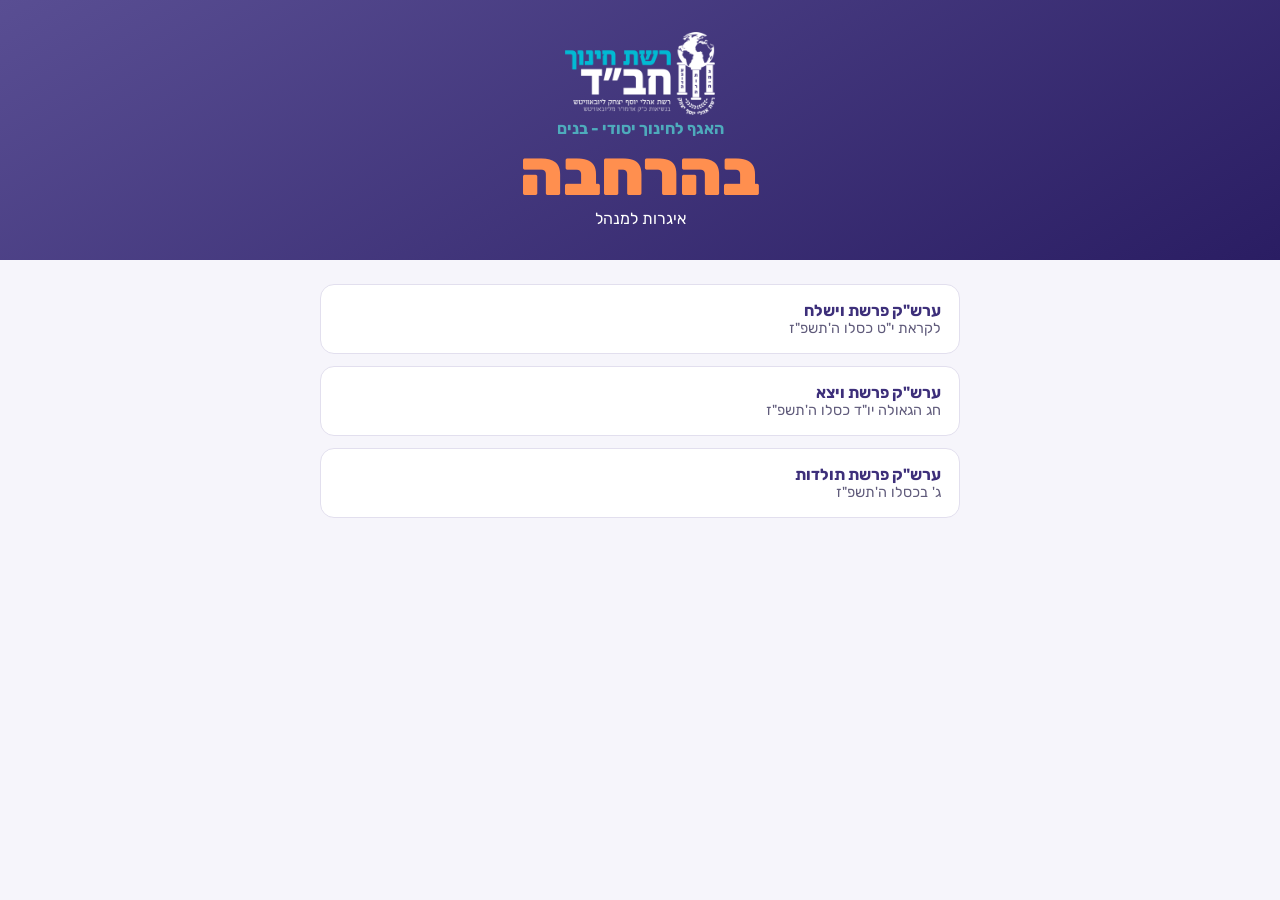
<file: index.html>
<!doctype html>
<html lang="he" dir="rtl">
<head>
<meta charset="utf-8">
<meta name="viewport" content="width=device-width, initial-scale=1">
<title>בהרחבה · איגרות למנהל</title>
<meta property="og:title" content="בהרחבה | איגרות למנהל">
<meta property="og:description" content="האגף לחינוך יסודי - בנים · רשת אהלי יוסף יצחק">
<meta property="og:image" content="https://igeret-behrava.vercel.app/vayishlach/cover.png">
<link rel="icon" href="/favicon.png">
<link rel="stylesheet" href="https://fonts.googleapis.com/css2?family=Rubik:wght@400;700;900&display=swap">
<style>
body{margin:0;font-family:Rubik,Arial,sans-serif;background:#f6f5fb;color:#1d1838}
header{background:linear-gradient(150deg,#594e93,#2a1d63);color:#fff;text-align:center;padding:32px 16px}
header img{width:150px}header .d{color:#4eabbc;font-weight:700}header .w{color:#ff8f4f;font-weight:900;font-size:64px;line-height:1.1}
main{max-width:640px;margin:0 auto;padding:24px 16px}
a.card{display:block;background:#fff;border:1px solid #e2dfee;border-radius:14px;padding:16px 18px;margin-bottom:12px;text-decoration:none;color:#3d2f7a;font-weight:700}
a.card span{display:block;color:#5f5a7a;font-weight:400;font-size:.9rem}
</style>
</head>
<body>
<header><img src="/favicon.png" alt="רשת חינוך חב&quot;ד"><div class="d">האגף לחינוך יסודי - בנים</div><div class="w">בהרחבה</div><div>איגרות למנהל</div></header>
<main>
  <!-- הרשימה מתעדכנת עם כל איגרת חדשה, החדשה למעלה -->
  <a class="card" href="/vayishlach">ערש"ק פרשת וישלח<span>לקראת י"ט כסלו ה'תשפ"ז</span></a>
  <a class="card" href="/vayetze">ערש"ק פרשת ויצא<span>חג הגאולה יו"ד כסלו ה'תשפ"ז</span></a>
  <a class="card" href="/toldot">ערש"ק פרשת תולדות<span>ג' בכסלו ה'תשפ"ז</span></a>
</main>
</body>
</html>
</file>
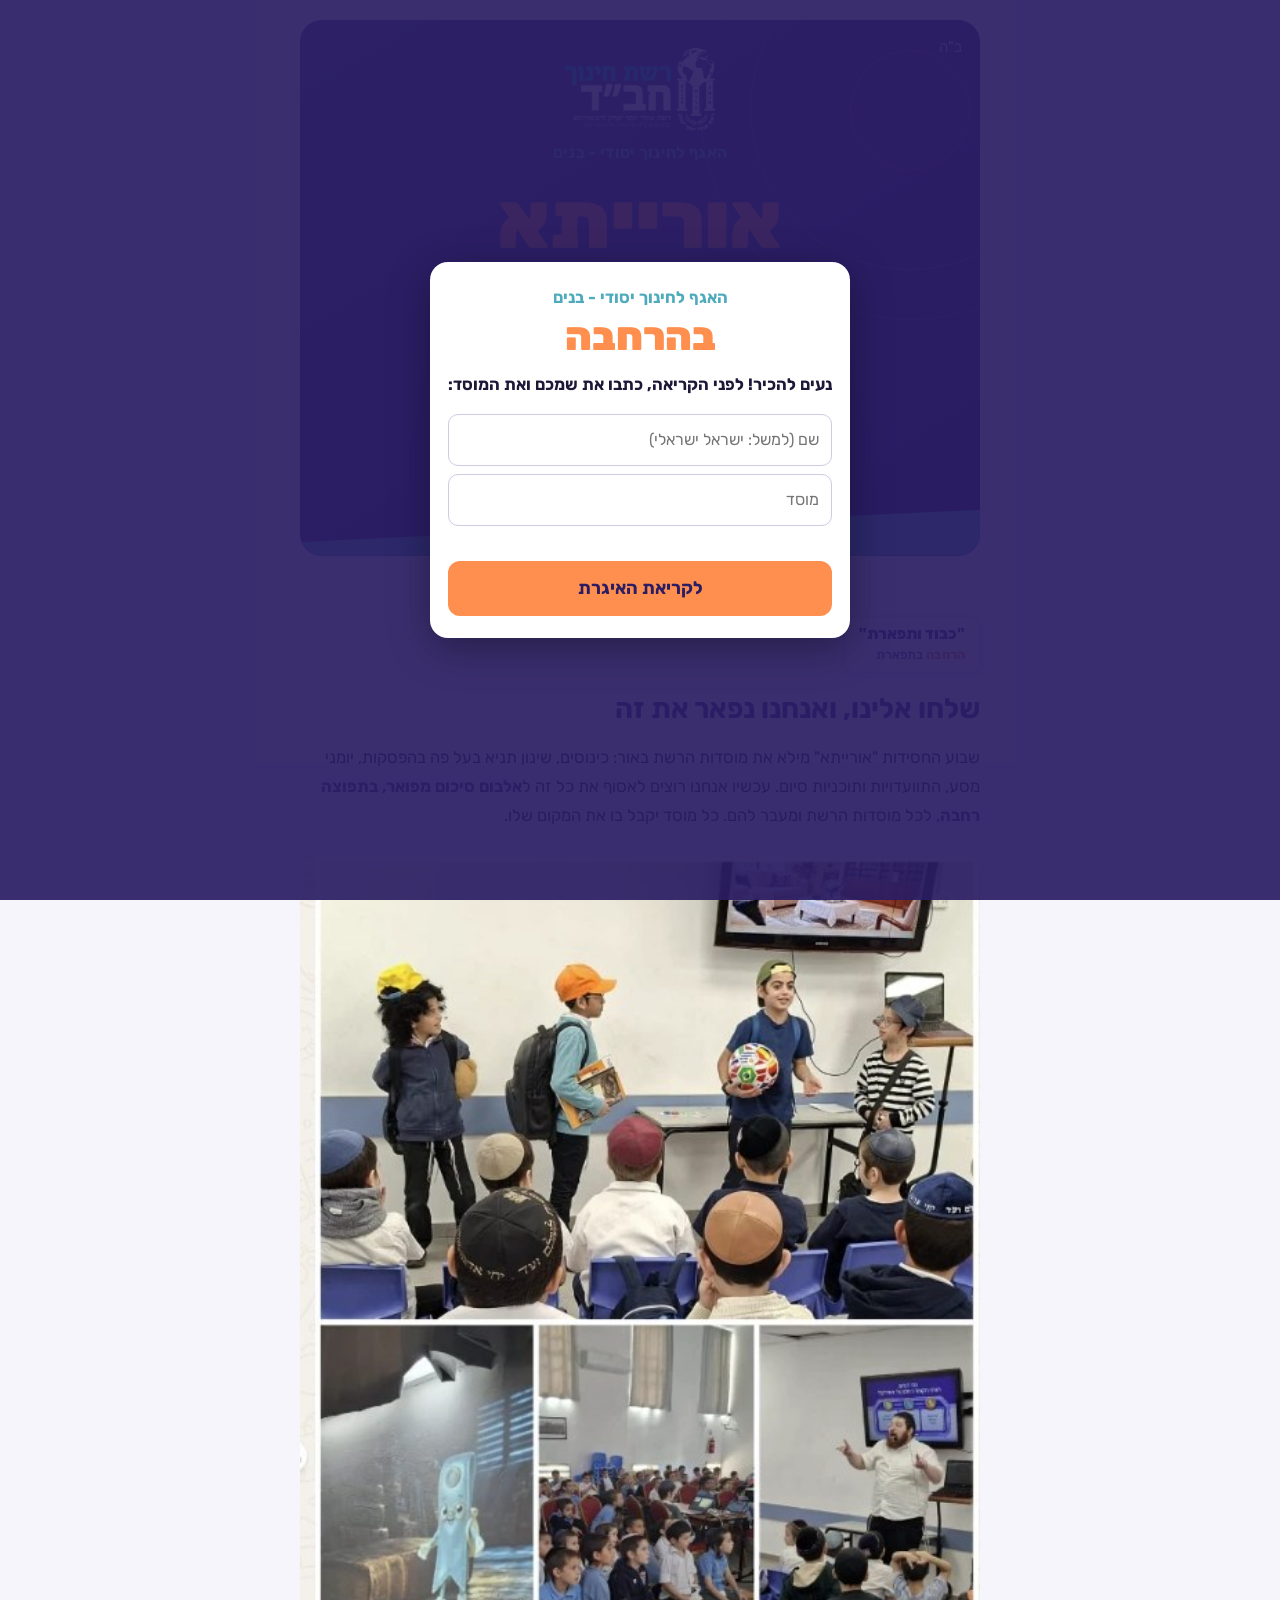
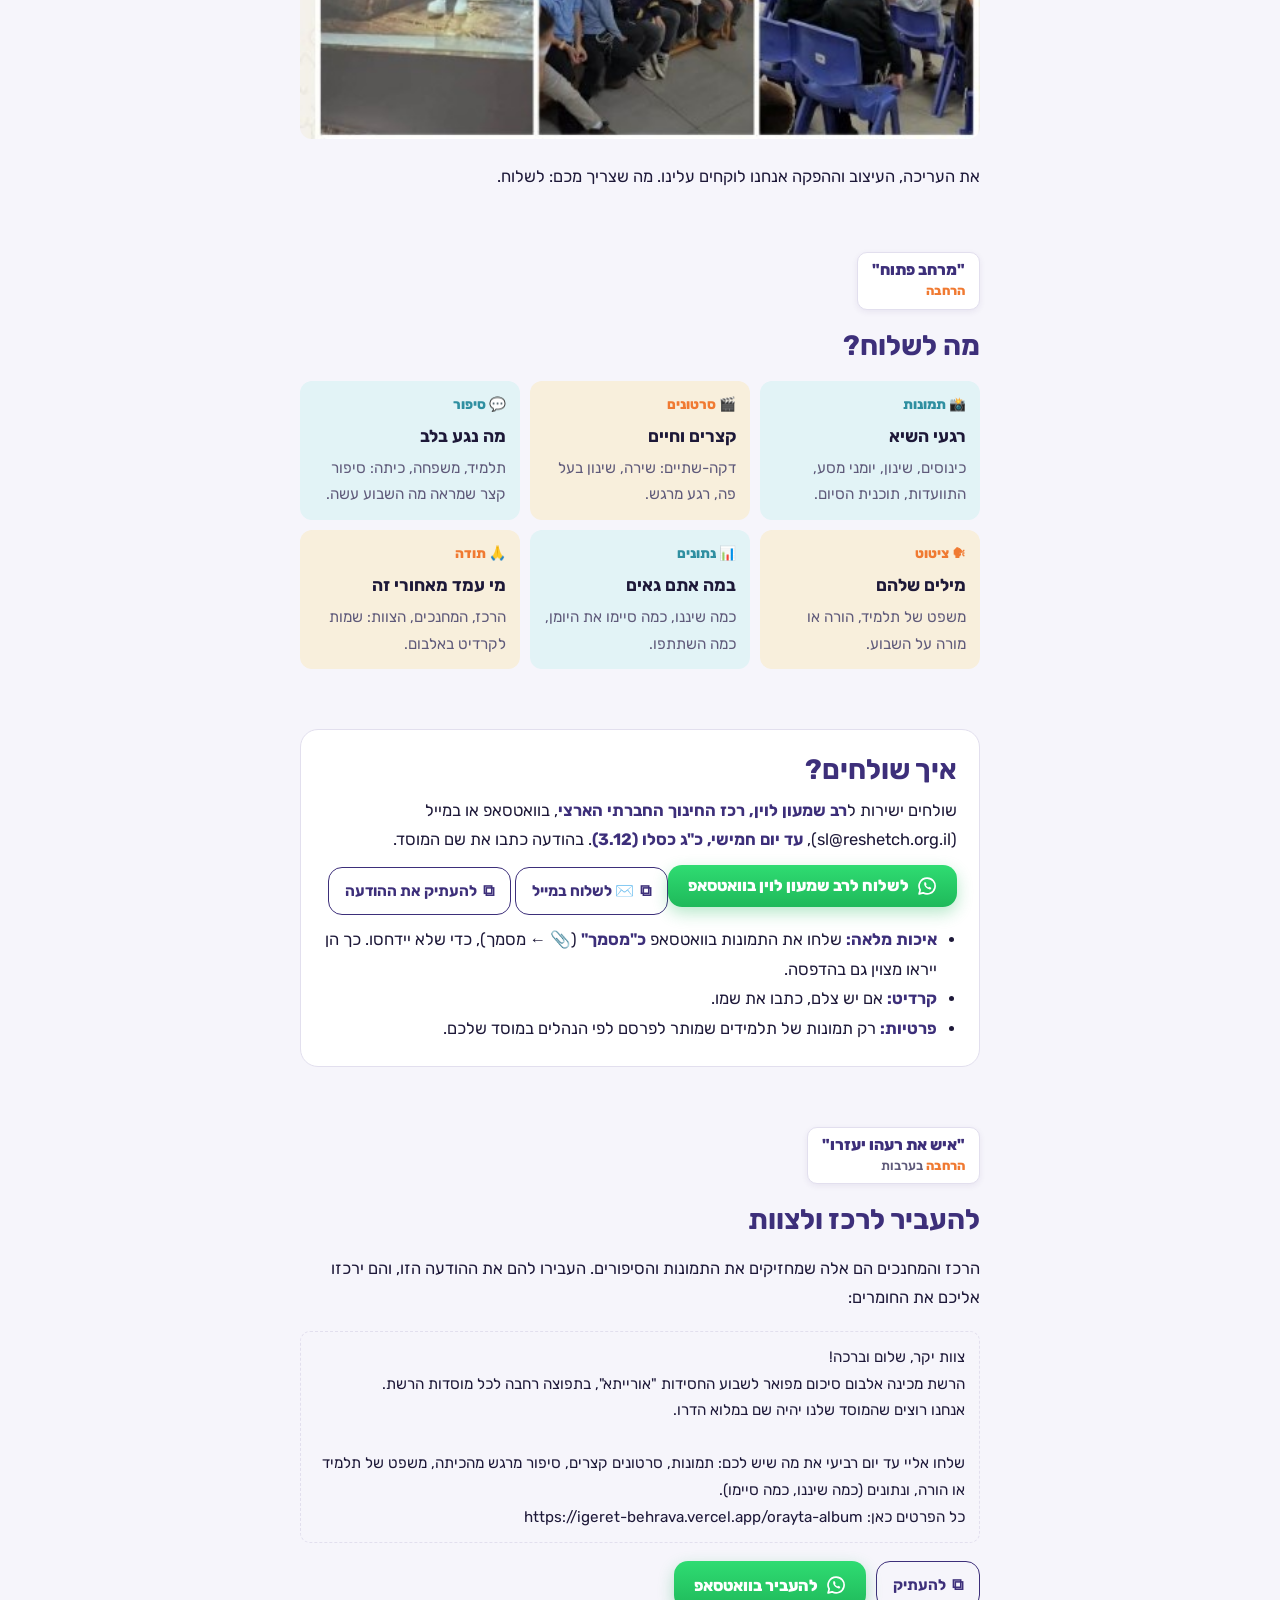
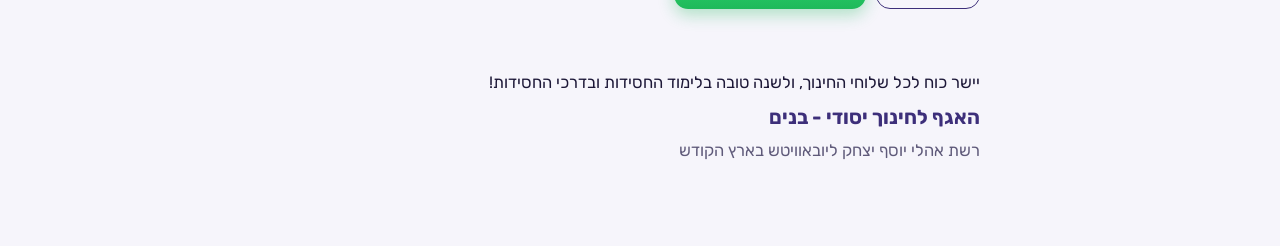
<file: orayta-album/index.html>
<!doctype html>
<html lang="he" dir="rtl">
<head>
<meta charset="utf-8">
<meta name="viewport" content="width=device-width, initial-scale=1, viewport-fit=cover">
<title>בהרחבה · אלבום שבוע החסידות &quot;אורייתא&quot;</title>
<meta name="description" content="אלבום שבוע החסידות &quot;אורייתא&quot; | האגף לחינוך יסודי - בנים">
<meta property="og:type" content="article">
<meta property="og:title" content="בהרחבה | אלבום שבוע החסידות &quot;אורייתא&quot;">
<meta property="og:description" content="האגף לחינוך יסודי - בנים · רשת אהלי יוסף יצחק">
<meta property="og:image" content="https://igeret-behrava.vercel.app/orayta-album/cover.png?v=faf0946f">
<meta property="og:image:width" content="1200">
<meta property="og:image:height" content="630">
<meta property="og:url" content="https://igeret-behrava.vercel.app/orayta-album">
<meta name="twitter:card" content="summary_large_image">
<link rel="icon" href="/favicon.png">
<style>:root{padding-top:env(safe-area-inset-top);padding-bottom:env(safe-area-inset-bottom)}body{margin:0}img{max-width:100%}[hidden]{display:none!important}</style>
</head>
<body>
<link rel="preconnect" href="https://fonts.googleapis.com">
<link rel="stylesheet" href="https://fonts.googleapis.com/css2?family=Rubik:wght@400;500;700;800;900&display=swap">
<style>
/* Layout: one calm reading column that "breathes" — wide air between sections; rings motif = הרחבה. Brand: network purple + turquoise. */
:root{
  --bg:#f6f5fb; --surface:#ffffff; --ink:#1d1838; --muted:#5f5a7a; --line:#e2dfee;
  --brand:#3d2f7a; --brand-soft:#eeebf7; --orange:#f07a32; --teal:#2f8fa1; --teal-soft:#e2f3f6; --gold:#b9861f; --gold-soft:#f8efdc;
  --fill:#fff2b3; --fill-ink:#5a4500; --btn-ink:#ffffff;
  --display:"Rubik","Segoe UI",Arial,sans-serif;
  --body:"Rubik","Segoe UI",Arial,sans-serif;
  --r:14px;
}
@media (prefers-color-scheme: dark){:root:not([data-theme="light"]){
  --bg:#120f22; --surface:#1b1731; --ink:#ece9f7; --muted:#a49fbe; --line:#2c2748;
  --brand:#b8aef0; --brand-soft:#2a2247; --orange:#ff8f4f; --teal:#4eabbc; --teal-soft:#14303a; --gold:#e2b45a; --gold-soft:#2b2516;
  --fill:#4a3d0c; --fill-ink:#ffe792; --btn-ink:#1b1538; color-scheme:dark}}
:root[data-theme="dark"]{
  --bg:#120f22; --surface:#1b1731; --ink:#ece9f7; --muted:#a49fbe; --line:#2c2748;
  --brand:#b8aef0; --brand-soft:#2a2247; --orange:#ff8f4f; --teal:#4eabbc; --teal-soft:#14303a; --gold:#e2b45a; --gold-soft:#2b2516;
  --fill:#4a3d0c; --fill-ink:#ffe792; --btn-ink:#1b1538; color-scheme:dark}

*{box-sizing:border-box}
body{background:var(--bg);color:var(--ink);font-family:var(--body);font-size:16.5px;line-height:1.75;font-weight:400;
  padding-left:max(16px,env(safe-area-inset-left,0px));padding-right:max(16px,env(safe-area-inset-right,0px))}
.wrap{max-width:680px;margin:0 auto;padding-block:20px 80px;display:flex;flex-direction:column;gap:60px}
h1,h2,h3{font-family:var(--display);text-wrap:balance;margin:0;line-height:1.25;color:var(--brand)}
h2{font-size:1.75rem;font-weight:700}
h3{font-size:1.2rem;font-weight:700}
p{margin:0}
.bh{font-family:var(--display);font-size:.95rem;color:var(--muted)}
.eyebrow{font-size:.8rem;font-weight:700;letter-spacing:.06em;color:var(--teal)}
.tag{display:inline-flex;flex-direction:column;align-items:flex-start;gap:0;background:var(--surface);border:1px solid var(--line);border-radius:10px;padding:6px 14px;width:fit-content;box-shadow:0 2px 6px rgba(59,42,120,.08)}
.tag b{font-weight:800;color:var(--brand);font-size:.98rem;line-height:1.35}
.tag span{font-size:.8rem;color:var(--muted);font-weight:600}
.tag i{font-style:normal;color:var(--orange);font-weight:800}
section{display:flex;flex-direction:column;gap:18px}
.lead{font-size:1.08rem;color:var(--muted)}
mark.fill{background:var(--fill);color:var(--fill-ink);padding:0 6px;border-radius:4px;font-weight:600}
strong{color:var(--brand)}

/* Hero */
.hero{position:relative;padding:28px 24px 64px;gap:14px;overflow:hidden;border-radius:22px;background:linear-gradient(150deg,#594e93 0%,#43367f 45%,#2a1d63 100%);color:#fff;align-items:center;text-align:center}
.hero::after{content:"";position:absolute;inset:auto 0 0 0;height:46px;background:#4eabbc;clip-path:polygon(0 70%,100% 0,100% 100%,0 100%)}
.hero .bh{position:absolute;top:14px;inset-inline-start:18px;color:#d9d1f2}
.hero .logo{width:150px;height:auto;position:relative}
.hero .dept{font-weight:700;font-size:1rem;color:#4eabbc;letter-spacing:.02em;position:relative;margin-top:-6px}
.hero .word{font-family:var(--display);font-weight:900;color:#ff8f4f;font-size:clamp(3rem,13vw,5rem);line-height:1;letter-spacing:-.01em;position:relative}
.hero .sub{font-weight:700;font-size:1.15rem;position:relative}
.hero .band{background:#4eabbc;color:#2a1d63;font-weight:700;font-size:.9rem;padding:5px 14px;position:relative;max-width:100%}
.hero h1{color:#fff;font-size:clamp(1.6rem,5.5vw,2.2rem);font-weight:800;position:relative;margin-top:6px}
.hero .toc{justify-content:center}.hero .toc a{background:rgba(255,255,255,.1);border-color:rgba(255,255,255,.28);color:#fff}.hero .toc a:hover{border-color:#ff8f4f}
.hero .rings span{border-color:#fff}.hero .rings span:nth-child(4){border-color:#ff8f4f}
.rings{position:absolute;inset-inline-start:-140px;top:-120px;width:420px;height:420px;pointer-events:none;opacity:.6}
.rings span{position:absolute;inset:0;border:1.5px solid var(--teal);border-radius:50%;opacity:.25;animation:breathe 7s ease-in-out infinite}
.rings span:nth-child(2){inset:50px;animation-delay:.6s;opacity:.3}
.rings span:nth-child(3){inset:100px;animation-delay:1.2s;opacity:.35;border-color:var(--brand)}
.rings span:nth-child(4){inset:150px;animation-delay:1.8s;border-color:var(--gold);opacity:.6}
@keyframes breathe{0%,100%{transform:scale(.94)}50%{transform:scale(1.05)}}
@media (prefers-reduced-motion:reduce){.rings span{animation:none}}
.brand{display:flex;justify-content:space-between;align-items:baseline;gap:12px;flex-wrap:wrap;position:relative}
.brand .name{font-family:var(--display);font-weight:900;font-size:1.05rem;color:var(--brand);letter-spacing:.02em}
.slogan{font-size:.85rem;color:var(--muted);letter-spacing:.03em;position:relative}
.hero h1{font-size:clamp(2.2rem,8vw,3.3rem);font-weight:900;position:relative}
.hero h1 em{font-style:normal;color:#ff8f4f}
.meta{font-size:.92rem;color:var(--muted);position:relative}
.toc{display:flex;flex-wrap:wrap;gap:8px;position:relative}
.toc a{font-size:.85rem;font-weight:600;color:var(--brand);text-decoration:none;border:1px solid var(--line);background:var(--surface);border-radius:999px;padding:4px 12px}
.toc a:hover{border-color:var(--brand)}

/* Torah */
.verse{font-family:var(--display);font-weight:700;font-size:clamp(1.35rem,4.6vw,1.7rem);font-weight:700;color:var(--brand);
  line-height:1.55;padding-inline-start:20px;border-inline-start:3px solid var(--orange)}
.verse small{display:block;font-family:var(--body);font-size:.85rem;font-weight:600;color:var(--muted);margin-top:6px}
.qkinds{display:grid;grid-template-columns:repeat(2,1fr);gap:10px}
.qk{background:var(--surface);border:1px solid var(--line);border-radius:var(--r);padding:14px;display:flex;flex-direction:column;gap:4px;min-width:0}
.qk .n{font-family:var(--display);font-weight:900;font-size:1.1rem;color:var(--brand)}
.qk p{font-size:.9rem;color:var(--muted);line-height:1.5}
.qk.hard{background:var(--brand);border-color:var(--brand)}
.qk.hard .n,.qk.hard p{color:#fff}
@media (prefers-color-scheme: dark){:root:not([data-theme="light"]) .qk.hard{background:#3a2c66;border-color:#3a2c66}}
:root[data-theme="dark"] .qk.hard{background:#3a2c66;border-color:#3a2c66}

/* Visit */
.stations{display:flex;gap:0;flex-wrap:wrap;margin:0;padding:0;list-style:none;counter-reset:st}
.stations li{flex:1 1 110px;display:flex;flex-direction:column;align-items:center;gap:6px;text-align:center;position:relative;padding:8px 4px;min-width:0}
.stations li::before{counter-increment:st;content:counter(st);width:34px;height:34px;border-radius:50%;display:grid;place-items:center;
  background:var(--teal-soft);color:var(--teal);font-weight:700;border:1.5px solid var(--teal);position:relative;z-index:1}
.stations li:last-child::before{background:var(--teal);color:#fff}
.stations li::after{content:"";position:absolute;top:24px;inset-inline-start:50%;width:100%;height:1.5px;background:var(--teal);opacity:.35}
.stations li:last-child::after{display:none}
.stations span{font-size:.88rem;font-weight:600}

/* Cards */
.cards{display:flex;flex-direction:column;gap:12px}
details.card{background:var(--surface);border:1px solid var(--line);border-radius:var(--r);padding:18px 20px}
details.card[open]{border-color:var(--teal)}
details.card summary{list-style:none;cursor:pointer;display:flex;flex-direction:column;gap:8px}
details.card summary::-webkit-details-marker{display:none}
details.card summary .row{display:flex;justify-content:space-between;gap:12px;align-items:flex-start}
details.card summary .chev{flex:none;color:var(--teal);font-size:1.1rem;transition:transform .2s;line-height:1.4}
details.card[open] .chev{transform:rotate(180deg)}
details.card .body{margin-top:12px;display:flex;flex-direction:column;gap:10px}
.act{font-weight:700;color:var(--orange)}
.fwd{background:var(--bg);border:1px dashed var(--line);border-radius:10px;padding:12px 14px;font-size:.95rem;white-space:pre-line}
summary:focus-visible,button:focus-visible,select:focus-visible,textarea:focus-visible,a:focus-visible{outline:2px solid var(--teal);outline-offset:3px}

/* News */
.lights{display:grid;gap:22px}
.light{display:grid;grid-template-columns:52px 1fr;gap:14px;align-items:start}
.light .place{font-family:var(--display);font-weight:900;font-size:.8rem;color:var(--gold);writing-mode:vertical-rl;transform:rotate(180deg);justify-self:center;letter-spacing:.08em;padding-top:4px}
.light div{display:flex;flex-direction:column;gap:4px;min-width:0}

/* Panels */
.panel{background:var(--surface);border:1px solid var(--line);border-radius:18px;padding:22px;display:flex;flex-direction:column;gap:16px}
.panel.riddle{background:linear-gradient(150deg,#594e93,#2a1d63);border:none;color:#fff}
.panel.riddle h2,.panel.riddle h3,.panel.riddle .eyebrow,.panel.riddle strong{color:#fff}
.panel.riddle .eyebrow{opacity:.8}
@media (prefers-color-scheme: dark){:root:not([data-theme="light"]) .panel.riddle{background:#33275c}}
:root[data-theme="dark"] .panel.riddle{background:#33275c}
.prize{display:flex;gap:14px;align-items:center;background:rgba(255,255,255,.12);border-radius:12px;padding:12px 14px}
.prize .ic{font-size:1.9rem;flex:none}
.prev{font-size:.9rem;opacity:.9;border-top:1px solid rgba(255,255,255,.25);padding-top:12px}
.panel.riddle mark.fill{background:#ffe792;color:#3b2d00}
label.q{font-weight:700;display:block;margin-bottom:6px}
.formrow{display:flex;gap:10px;flex-wrap:wrap}
.formrow>*{flex:1 1 200px;min-width:0}
select,textarea{font:inherit;font-size:16px;color:var(--ink);background:var(--bg);border:1px solid var(--line);border-radius:10px;padding:10px 12px;width:100%}
textarea{resize:vertical;min-height:76px}
button{font:inherit;font-weight:700;cursor:pointer;border:none;border-radius:10px;padding:10px 18px;background:var(--brand);color:var(--btn-ink)}
button.ghost{background:transparent;color:var(--teal);border:1px solid var(--teal)}
.panel.riddle button{background:#ff8f4f;color:#2a1d63}
button:disabled{opacity:.5;cursor:not-allowed}
.status{font-size:.88rem;color:var(--muted);min-height:1.2em}
.panel.riddle .status{color:#e9e2fb}
.note{font-size:.88rem;color:var(--muted);background:var(--teal-soft);border-radius:10px;padding:10px 14px}

.react{display:grid;grid-template-columns:repeat(4,1fr);gap:10px}
.react button{background:var(--bg);color:var(--ink);border:1px solid var(--line);display:flex;flex-direction:column;align-items:center;gap:2px;padding:12px 4px;font-weight:600;font-size:.92rem}
.react button .e{font-size:1.5rem;line-height:1.2}
.react button[aria-pressed="true"]{border-color:var(--teal);background:var(--teal-soft)}
.react a{background:var(--bg);color:var(--ink);border:1px solid var(--line);border-radius:10px;display:flex;flex-direction:column;align-items:center;gap:2px;padding:12px 4px;font-weight:600;font-size:.92rem;text-decoration:none}
.react a .e{font-size:1.5rem;line-height:1.2}
.react a[aria-pressed="true"]{border-color:var(--teal);background:var(--teal-soft)}
.react a:hover{border-color:var(--brand)}

/* Calendar */
.cal{display:flex;gap:10px;overflow-x:auto;padding-bottom:6px;scroll-snap-type:x mandatory}
.day{flex:0 0 150px;scroll-snap-align:start;background:var(--surface);border:1px solid var(--line);border-radius:var(--r);padding:14px;display:flex;flex-direction:column;gap:4px}
.day .d{font-family:var(--display);font-weight:900;font-size:1.25rem;color:var(--brand)}
.day .g{font-size:.78rem;color:var(--muted);font-variant-numeric:tabular-nums}
.day.hl{border-color:var(--gold);background:var(--gold-soft)}

/* Owner dashboard */
.owner{border:2px solid var(--gold);background:var(--gold-soft)}
.owner table{width:100%;border-collapse:collapse;font-size:.88rem}
.owner th,.owner td{text-align:start;padding:6px 8px;border-bottom:1px solid var(--line);vertical-align:top}
.owner th{font-weight:700;color:var(--muted);font-size:.78rem}
.owner .scroll{overflow-x:auto}
.owner .kpis{display:flex;gap:18px;flex-wrap:wrap}
.owner .kpis div{display:flex;flex-direction:column}
.owner .kpis b{font-family:var(--display);font-size:1.6rem;color:var(--brand);font-variant-numeric:tabular-nums}
.owner .kpis span{font-size:.8rem;color:var(--muted)}
.mini{padding:4px 10px;font-size:.8rem;border-radius:8px}



.sendbar{display:flex;gap:10px;flex-wrap:wrap;align-items:center}
.send{font-weight:700;text-decoration:none;border-radius:10px;padding:10px 16px;color:#fff;display:inline-flex;align-items:center;gap:6px}
.send.wa{background:#1f9d55}
.send.ml{background:var(--brand);color:var(--btn-ink)}
.panel.riddle .send.ml{background:#ff8f4f;color:#2a1d63}
.panel.riddle .ghost{color:#fff;border-color:rgba(255,255,255,.6)}
.hero .greet{position:relative;font-weight:700;font-size:1.05rem;color:#fff;background:rgba(255,255,255,.12);border:1px solid rgba(255,255,255,.25);border-radius:12px;padding:8px 16px}
/* Checklist */
.chk{display:flex;flex-direction:column;gap:10px}
.ci{display:flex;gap:12px;align-items:flex-start;background:var(--bg);border:1px solid var(--line);border-radius:12px;padding:12px 14px;cursor:pointer}
.ci input{width:22px;height:22px;flex:none;margin-top:3px;accent-color:var(--brand)}
.ci.on{border-color:var(--teal);background:var(--teal-soft)}
.ci.on span{color:var(--muted);text-decoration:line-through;text-decoration-color:var(--teal)}
.chk-bar{display:flex;flex-direction:column;gap:6px;font-weight:700;color:var(--brand)}
.meter{display:block;height:8px;border-radius:99px;background:var(--line);overflow:hidden}
.meter i{display:block;height:100%;width:0;background:linear-gradient(90deg,var(--teal),var(--orange));transition:width .3s}
.handoff{display:flex;flex-direction:column;gap:10px;border-top:1px dashed var(--line);padding-top:12px}
.walink{font-weight:700;color:var(--teal);text-decoration:none;border:1px solid var(--teal);border-radius:10px;padding:9px 16px}
.sign{display:flex;flex-direction:column;gap:2px}
.sign .n{font-family:var(--display);font-weight:700;font-size:1.25rem;color:var(--brand)}
.muted{color:var(--muted)}
footer{text-align:center;font-size:.85rem;color:var(--muted);display:flex;flex-direction:column;gap:4px;border-top:1px solid var(--line);padding-top:24px}
@media (max-width:460px){.qkinds{grid-template-columns:1fr}.react{grid-template-columns:repeat(2,1fr)}.stations li::after{display:none}}
.sendnow,.cta{display:inline-block;font:inherit;font-weight:700;border:none;border-radius:12px;padding:11px 22px;background:var(--orange);color:#2a1d63;cursor:pointer;text-decoration:none}
.sendnow:disabled{opacity:.7;cursor:default}
.ws{display:grid;gap:10px;grid-template-columns:repeat(auto-fit,minmax(200px,1fr))}
.w{border-radius:12px;padding:12px 14px;display:grid;gap:4px}
.w.s{background:var(--teal-soft)}
.w.c{background:var(--gold-soft)}
.w .k{font-weight:800;font-size:.85rem;color:var(--teal)}
.w.c .k{color:var(--orange)}
.w b{font-family:var(--display);font-size:1.08rem}
.w p{margin:0;font-size:.95rem;color:var(--muted)}
.wabtn{display:inline-flex;align-items:center;justify-content:center;gap:8px;font:inherit;font-weight:800;font-size:1rem;line-height:1.2;border:none;border-radius:14px;padding:11px 20px;background:linear-gradient(180deg,#2fdc72,#1fb95a);color:#fff!important;text-decoration:none;box-shadow:0 6px 16px rgba(31,185,90,.32);cursor:pointer;transition:transform .15s,box-shadow .15s}
.wabtn:hover{transform:translateY(-1px);box-shadow:0 8px 20px rgba(31,185,90,.4)}
.wabtn::before{content:"";width:20px;height:20px;flex:none;background:no-repeat center/contain url("data:image/svg+xml,%3Csvg xmlns='http://www.w3.org/2000/svg' viewBox='0 0 24 24' fill='none' stroke='white' stroke-width='2' stroke-linejoin='round'%3E%3Cpath d='M12 2.5a9.5 9.5 0 0 0-8.2 14.3L2.5 21.5l4.9-1.3A9.5 9.5 0 1 0 12 2.5z'/%3E%3Cpath d='M8.6 8.2c.3-.6.6-.7 1-.7h.5c.2 0 .4.1.5.4l.8 1.8c.1.2 0 .5-.1.6l-.6.7c.6 1.2 1.6 2.2 2.8 2.8l.7-.6c.2-.2.4-.2.6-.1l1.8.8c.3.1.4.3.4.5v.5c0 .4-.1.7-.7 1-.9.5-2.4.3-4.3-1.1-1.8-1.3-3-3-3.3-4.2-.2-.8-.1-1.4 0-1.7z' fill='white' stroke='none'/%3E%3C/svg%3E")}
.cpbtn{width:auto!important;display:inline-flex;align-items:center;gap:6px;font:inherit;font-weight:700;font-size:.95rem;border:1.5px solid var(--brand);border-radius:14px;padding:9px 16px;background:transparent;color:var(--brand);cursor:pointer}
.cpbtn::before{content:"⧉";font-size:1rem}
.panel.riddle .cpbtn{color:#fff;border-color:rgba(255,255,255,.6)}
.fwd{white-space:pre-wrap}</style>
<div class="wrap" dir="rtl" lang="he">
  <section class="hero" data-track="פתיחה">
    <div class="rings" aria-hidden="true"><span></span><span></span><span></span><span></span></div>
    <span class="bh">ב"ה</span>
    <img class="logo" alt="רשת חינוך חב&quot;ד" src="[data-uri]">
    <span class="dept">האגף לחינוך יסודי - בנים</span>
    <span class="word">אורייתא</span>
    <p class="sub">אלבום שבוע החסידות הארצי<br><span style="font-weight:500;font-size:.95rem;color:#d9d1f2">י"ב–י"ט כסלו ה'תשפ"ז</span></p>
    <p class="greet" id="greet" hidden></p>
    <h1>מה שקרה אצלכם, <em>ראוי שכולם יראו</em></h1>
  </section>

  <section data-track="האלבום">
    <span class="tag"><b>"כבוד ותפארת"</b><span><i>הרחבה</i> בתפארת</span></span>
    <h2>שלחו אלינו, ואנחנו נפאר את זה</h2>
    <p>שבוע החסידות "אורייתא" מילא את מוסדות הרשת באור: כינוסים, שינון תניא בעל פה בהפסקות, יומני מסע, התוועדויות ותוכניות סיום. עכשיו אנחנו רוצים לאסוף את כל זה ל<strong>אלבום סיכום מפואר, בתפוצה רחבה</strong>, לכל מוסדות הרשת ומעבר להם. כל מוסד יקבל בו את המקום שלו.</p>
    <img src="/vayishlach/media/orayta-kinusim.jpg" alt="כינוסי הפתיחה של שבוע אורייתא" loading="lazy" style="width:100%;border-radius:12px;display:block;margin:6px 0">
    <p>את העריכה, העיצוב וההפקה אנחנו לוקחים עלינו. מה שצריך מכם: לשלוח.</p>
  </section>

  <section data-track="מה לשלוח">
    <span class="tag"><b>"מרחב פתוח"</b><span><i>הרחבה</i></span></span>
    <h2>מה לשלוח?</h2>
    <div class="ws">
      <div class="w s"><span class="k">📸 תמונות</span><b>רגעי השיא</b><p>כינוסים, שינון, יומני מסע, התוועדות, תוכנית הסיום.</p></div>
      <div class="w c"><span class="k">🎬 סרטונים</span><b>קצרים וחיים</b><p>דקה-שתיים: שירה, שינון בעל פה, רגע מרגש.</p></div>
      <div class="w s"><span class="k">💬 סיפור</span><b>מה נגע בלב</b><p>תלמיד, משפחה, כיתה: סיפור קצר שמראה מה השבוע עשה.</p></div>
      <div class="w c"><span class="k">🗣 ציטוט</span><b>מילים שלהם</b><p>משפט של תלמיד, הורה או מורה על השבוע.</p></div>
      <div class="w s"><span class="k">📊 נתונים</span><b>במה אתם גאים</b><p>כמה שיננו, כמה סיימו את היומן, כמה השתתפו.</p></div>
      <div class="w c"><span class="k">🙏 תודה</span><b>מי עמד מאחורי זה</b><p>הרכז, המחנכים, הצוות: שמות לקרדיט באלבום.</p></div>
    </div>
  </section>

  <section class="panel" data-track="איך שולחים" style="gap:10px">
    <h2 style="margin:0">איך שולחים?</h2>
    <p style="margin:0">שולחים ישירות ל<strong>רב שמעון לוין, רכז החינוך החברתי הארצי</strong>, בוואטסאפ או במייל (sl@reshetch.org.il), <strong>עד יום חמישי, כ"ג כסלו (3.12)</strong>. בהודעה כתבו את שם המוסד.</p>
    <div><a class="wabtn" data-link="אלבום: וואטסאפ" href="https://wa.me/972524714460?text=%D7%A9%D7%9C%D7%95%D7%9D%20%D7%94%D7%A8%D7%91%20%D7%A9%D7%9E%D7%A2%D7%95%D7%9F%2C%0A%D7%9C%D7%90%D7%9C%D7%91%D7%95%D7%9D%20%22%D7%90%D7%95%D7%A8%D7%99%D7%99%D7%AA%D7%90%22%0A%D7%9E%D7%95%D7%A1%D7%93%3A%20%0A%D7%A9%D7%9D%3A%20%0A%D7%9E%D7%94%20%D7%90%D7%A0%D7%99%20%D7%A9%D7%95%D7%9C%D7%97%20%28%D7%AA%D7%9E%D7%95%D7%A0%D7%95%D7%AA%20/%20%D7%A1%D7%A8%D7%98%D7%95%D7%9F%20/%20%D7%A1%D7%99%D7%A4%D7%95%D7%A8%20/%20%D7%A0%D7%AA%D7%95%D7%A0%D7%99%D7%9D%29%3A%20%0A" target="_blank" rel="noopener">לשלוח לרב שמעון לוין בוואטסאפ</a><a class="cpbtn" data-link="אלבום: מייל" href="mailto:sl@reshetch.org.il?subject=%D7%9C%D7%90%D7%9C%D7%91%D7%95%D7%9D%20%22%D7%90%D7%95%D7%A8%D7%99%D7%99%D7%AA%D7%90%22%20%E2%80%93%20%D7%9E%D7%95%D7%A1%D7%93%3A%20&amp;body=%D7%A9%D7%9C%D7%95%D7%9D%20%D7%94%D7%A8%D7%91%20%D7%A9%D7%9E%D7%A2%D7%95%D7%9F%2C%0A%D7%9E%D7%A6%D7%95%D7%A8%D7%A4%D7%99%D7%9D%20%D7%97%D7%95%D7%9E%D7%A8%D7%99%D7%9D%20%D7%9C%D7%90%D7%9C%D7%91%D7%95%D7%9D%20%22%D7%90%D7%95%D7%A8%D7%99%D7%99%D7%AA%D7%90%22.%0A%D7%9E%D7%95%D7%A1%D7%93%3A%20%0A%D7%A9%D7%9D%3A%20%0A" style="text-decoration:none">✉️ לשלוח במייל</a> <button type="button" class="cpbtn" data-copytext="שלום הרב שמעון,
לאלבום &quot;אורייתא&quot;
מוסד: 
שם: 
מה אני שולח (תמונות / סרטון / סיפור / נתונים): 
" data-what="אלבום">להעתיק את ההודעה</button></div>
    <ul style="margin:0;padding-inline-start:20px;line-height:1.8">
      <li><strong>איכות מלאה:</strong> שלחו את התמונות בוואטסאפ <strong>כ"מסמך"</strong> (📎 ← מסמך), כדי שלא יידחסו. כך הן ייראו מצוין גם בהדפסה.</li>
      <li><strong>קרדיט:</strong> אם יש צלם, כתבו את שמו.</li>
      <li><strong>פרטיות:</strong> רק תמונות של תלמידים שמותר לפרסם לפי הנהלים במוסד שלכם.</li>
    </ul>
  </section>

  <section data-track="להעברה לצוות">
    <span class="tag"><b>"איש את רעהו יעזרו"</b><span><i>הרחבה</i> בערבות</span></span>
    <h2>להעביר לרכז ולצוות</h2>
    <p>הרכז והמחנכים הם אלה שמחזיקים את התמונות והסיפורים. העבירו להם את ההודעה הזו, והם ירכזו אליכם את החומרים:</p>
    <div class="fwd" id="fwd-album">צוות יקר, שלום וברכה!
הרשת מכינה אלבום סיכום מפואר לשבוע החסידות "אורייתא", בתפוצה רחבה לכל מוסדות הרשת.
אנחנו רוצים שהמוסד שלנו יהיה שם במלוא הדרו.

שלחו אליי עד יום רביעי את מה שיש לכם: תמונות, סרטונים קצרים, סיפור מרגש מהכיתה, משפט של תלמיד או הורה, ונתונים (כמה שיננו, כמה סיימו).
כל הפרטים כאן: https://igeret-behrava.vercel.app/orayta-album</div>
    <div style="display:flex;gap:10px;flex-wrap:wrap"><button type="button" class="cpbtn" data-copy="fwd-album">להעתיק</button><a class="wabtn" data-link="אלבום: העברה לצוות" href="https://wa.me/?text=%D7%A6%D7%95%D7%95%D7%AA%20%D7%99%D7%A7%D7%A8%2C%20%D7%A9%D7%9C%D7%95%D7%9D%20%D7%95%D7%91%D7%A8%D7%9B%D7%94%21%0A%D7%94%D7%A8%D7%A9%D7%AA%20%D7%9E%D7%9B%D7%99%D7%A0%D7%94%20%D7%90%D7%9C%D7%91%D7%95%D7%9D%20%D7%A1%D7%99%D7%9B%D7%95%D7%9D%20%D7%9E%D7%A4%D7%95%D7%90%D7%A8%20%D7%9C%D7%A9%D7%91%D7%95%D7%A2%20%D7%94%D7%97%D7%A1%D7%99%D7%93%D7%95%D7%AA%20%22%D7%90%D7%95%D7%A8%D7%99%D7%99%D7%AA%D7%90%22%2C%20%D7%91%D7%AA%D7%A4%D7%95%D7%A6%D7%94%20%D7%A8%D7%97%D7%91%D7%94%20%D7%9C%D7%9B%D7%9C%20%D7%9E%D7%95%D7%A1%D7%93%D7%95%D7%AA%20%D7%94%D7%A8%D7%A9%D7%AA.%0A%D7%90%D7%A0%D7%97%D7%A0%D7%95%20%D7%A8%D7%95%D7%A6%D7%99%D7%9D%20%D7%A9%D7%94%D7%9E%D7%95%D7%A1%D7%93%20%D7%A9%D7%9C%D7%A0%D7%95%20%D7%99%D7%94%D7%99%D7%94%20%D7%A9%D7%9D%20%D7%91%D7%9E%D7%9C%D7%95%D7%90%20%D7%94%D7%93%D7%A8%D7%95.%0A%0A%D7%A9%D7%9C%D7%97%D7%95%20%D7%90%D7%9C%D7%99%D7%99%20%D7%A2%D7%93%20%D7%99%D7%95%D7%9D%20%D7%A8%D7%91%D7%99%D7%A2%D7%99%20%D7%90%D7%AA%20%D7%9E%D7%94%20%D7%A9%D7%99%D7%A9%20%D7%9C%D7%9B%D7%9D%3A%20%D7%AA%D7%9E%D7%95%D7%A0%D7%95%D7%AA%2C%20%D7%A1%D7%A8%D7%98%D7%95%D7%A0%D7%99%D7%9D%20%D7%A7%D7%A6%D7%A8%D7%99%D7%9D%2C%20%D7%A1%D7%99%D7%A4%D7%95%D7%A8%20%D7%9E%D7%A8%D7%92%D7%A9%20%D7%9E%D7%94%D7%9B%D7%99%D7%AA%D7%94%2C%20%D7%9E%D7%A9%D7%A4%D7%98%20%D7%A9%D7%9C%20%D7%AA%D7%9C%D7%9E%D7%99%D7%93%20%D7%90%D7%95%20%D7%94%D7%95%D7%A8%D7%94%2C%20%D7%95%D7%A0%D7%AA%D7%95%D7%A0%D7%99%D7%9D%20%28%D7%9B%D7%9E%D7%94%20%D7%A9%D7%99%D7%A0%D7%A0%D7%95%2C%20%D7%9B%D7%9E%D7%94%20%D7%A1%D7%99%D7%99%D7%9E%D7%95%29.%0A%D7%9B%D7%9C%20%D7%94%D7%A4%D7%A8%D7%98%D7%99%D7%9D%20%D7%9B%D7%90%D7%9F%3A%20https%3A//igeret-behrava.vercel.app/orayta-album" target="_blank" rel="noopener">להעביר בוואטסאפ</a></div>
  </section>

  <section class="sign" data-track="סיום">
    <p>יישר כוח לכל שלוחי החינוך, ולשנה טובה בלימוד החסידות ובדרכי החסידות!</p>
    <span class="n">האגף לחינוך יסודי - בנים</span>
    <span class="muted">רשת אהלי יוסף יצחק ליובאוויטש בארץ הקודש</span>
  </section>
</div>
<script>
(function(){
  var T=function(w,d){ if(window.__track) window.__track(w,d||""); };
  document.querySelectorAll("a[data-link]").forEach(function(a){ a.addEventListener("click",function(){ T("לחץ על קישור",a.dataset.link); }) });
  document.querySelectorAll("[data-copy]").forEach(function(b){ b.addEventListener("click",function(){
    var src=document.getElementById(b.dataset.copy), text=src.innerText;
    (navigator.clipboard?navigator.clipboard.writeText(text):Promise.reject()).then(function(){b.textContent="הועתק ✓"},function(){b.textContent="לא הועתק"});
    T("העביר הודעה","אלבום: העתקה");
  }) });
})();
</script>
<script>
/* WhatsApp buttons: on a computer go straight to WhatsApp Web (no "open the app?" page),
   always in the same tab; on a phone keep wa.me, which opens the WhatsApp app directly. */
(function(){
  var mobile=/Android|iPhone|iPad|iPod|Mobile/i.test(navigator.userAgent);
  function toWeb(href){
    var m=String(href).match(/^https:\/\/wa\.me\/(\d*)\/?\?text=(.*)$/);
    if(!m) return null;
    return "https://web.whatsapp.com/send?"+(m[1]?"phone="+m[1]+"&":"")+"text="+m[2];
  }
  document.addEventListener("click",function(e){
    var a=e.target.closest&&e.target.closest('a[href^="https://wa.me/"]');
    if(!a||mobile) return;
    var w=toWeb(a.getAttribute("href")); if(!w) return;
    a.setAttribute("href",w); a.setAttribute("target","wa-web");
  });  // bubble phase: runs after the button's own handler has set the final message
  // "copy the message" buttons
  document.addEventListener("click",function(e){
    var b=e.target.closest&&e.target.closest("button[data-copytext]"); if(!b) return;
    var t=b.getAttribute("data-copytext");
    function fallback(){ var ta=document.createElement("textarea"); ta.value=t; ta.style.position="fixed"; ta.style.opacity="0"; document.body.appendChild(ta); ta.select();
      var ok=false; try{ ok=document.execCommand("copy"); }catch(_){} ta.remove(); b.textContent=ok?"הועתק ✓":"לא הועתק"; }
    if(navigator.clipboard&&window.isSecureContext) navigator.clipboard.writeText(t).then(function(){b.textContent="הועתק ✓"},fallback); else fallback();
    if(window.__track) window.__track("העביר הודעה",(b.getAttribute("data-what")||"")+" (העתקה)");
  });
})();

</script>
<script>
/* Silent tracking: every open, click and answer goes to the Apps Script log.
   The reader sees nothing change except a small confirmation. */
(function(){
  var TRACK_URL = "https://script.google.com/macros/s/AKfycbw-GjxvO6u1KoxGlAFgXl-W30OwkEsooqXbS0qrD4GWhcCx_ZfBjNKqcIRBkP-ZPMf7/exec";   // Apps Script web-app address (…/exec). Empty = tracking off.
  var WEEK = "אלבום אורייתא";

  function who(){
    var id=(location.hash||"").slice(1), out={n:"",i:"",id:""};
    if(/^g-[0-9a-f]+$/.test(id)){
      try{
        var b=new Uint8Array(id.slice(2).match(/../g).map(function(h){return parseInt(h,16)}));
        var t=new TextDecoder().decode(b).split("|");
        out={n:t[0]||"",i:t[1]||"",id:t[3]||""};
        if(out.n) window.__igMe=out;
        try{ if(out.n) localStorage.setItem("igeret-me", JSON.stringify(out)); }catch(e){}
      }catch(e){}
    }
    if(!out.n){ try{ var m=JSON.parse(localStorage.getItem("igeret-me")||"null"); if(m&&m.n) out=m; }catch(e){} }
    if(!out.n && window.__igMe) out=window.__igMe;
    return out;
  }
  // A random id per device, so one personal link opened on two devices shows up
  function device(){
    var d="";
    try{ d=localStorage.getItem("igeret-dv")||""; }catch(e){}
    if(!d){ d=window.__igDv||Math.random().toString(36).slice(2,8); window.__igDv=d; try{ localStorage.setItem("igeret-dv",d); }catch(e){} }
    return d;
  }
  function hex(str){ return Array.prototype.map.call(new TextEncoder().encode(str),function(b){return ("0"+b.toString(16)).slice(-2)}).join(""); }
  function unhex(h){ try{ return new TextDecoder().decode(new Uint8Array(h.match(/../g).map(function(x){return parseInt(x,16)}))); }catch(e){ return ""; } }
  var params=new URLSearchParams(location.search);
  var SRC=(params.get("src")||"").slice(0,40);                      // which group or broadcast link
  var FROM=/^[0-9a-f]+$/.test(params.get("from")||"") ? unhex(params.get("from")).split("|") : null;   // who passed the link on
  // The address in the browser now names the reader, without their identity.
  // If they copy it and send it on, the next reader must identify and is logged as "הגיע דרך" them.
  function markAddress(w){
    try{
      var q=new URLSearchParams(); if(SRC) q.set("src",SRC); q.set("from",hex(w.n+"|"+(w.i||"")));
      history.replaceState(null,"",location.pathname+"?"+q.toString());
    }catch(e){}
  }
  function openDetails(w, extra){
    var parts=[]; if(extra) parts.push(extra);
    if(FROM && FROM[0] && FROM[0]!==w.n) parts.push("הגיע דרך: הרב "+FROM[0]+(FROM[1]?" ("+FROM[1]+")":""));
    if(SRC) parts.push("קישור: "+SRC);
    return parts.join(" | ");
  }

  function send(what, details){
    if(!TRACK_URL) return false;
    var w=who();
    var q="a=ev&w="+encodeURIComponent(WEEK)+"&what="+encodeURIComponent(what)+
          "&d="+encodeURIComponent(details||"")+"&n="+encodeURIComponent(w.n)+
          "&i="+encodeURIComponent(w.i)+"&id="+encodeURIComponent(w.id)+"&dv="+encodeURIComponent(device());
    var url=TRACK_URL+"?"+q;
    try{ if(navigator.sendBeacon && navigator.sendBeacon(url)) return true; }catch(e){}
    try{ fetch(url,{method:"POST",mode:"no-cors",keepalive:true}); return true; }catch(e){}
    try{ (new Image()).src=url; return true; }catch(e){}
    return false;
  }
  window.__track = send;
  window.__who = who;
  window.__wallUrl = TRACK_URL ? TRACK_URL+"?a=wall&w="+encodeURIComponent(WEEK) : "";
  if(!TRACK_URL) return;

  // Opened from a shared link (WhatsApp group or broadcast): ask once who is reading
  function greetName(w){
    var g=document.getElementById("greet"); if(!g) return;
    g.textContent="לכבוד שליח הרבי בחינוך, הרב "+w.n+(w.i?" | "+w.i:""); g.hidden=false;
    // "Not you?": forget this name on this device and ask again (for shared or test devices)
    var x=document.createElement("a"); x.href="#"; x.textContent="לא אתה?"; x.className="notme";
    x.setAttribute("style","display:block;font-size:.78rem;color:#d9d1f2;margin-top:4px;text-decoration:underline");
    x.addEventListener("click",function(e){ e.preventDefault();
      try{ localStorage.removeItem("igeret-me"); }catch(_){}
      window.__igMe=null; send("לא אני",w.n);
      location.replace(location.pathname+location.search.replace(/([?&])from=[^&]*&?/,"$1").replace(/[?&]$/,""));
    });
    g.appendChild(x);
  }
  var me=who();
  if(me.n){ greetName(me); send("פתח את האיגרת",openDetails(me,"")); markAddress(me); }
  else {
    // Must identify before reading: a window over the letter, no way to skip
    var box=document.createElement("div");
    box.className="whoami";
    box.setAttribute("role","dialog"); box.setAttribute("aria-modal","true");
    box.setAttribute("style","position:fixed;inset:0;z-index:9999;background:rgba(42,29,99,.92);display:flex;align-items:center;justify-content:center;padding:16px;font-family:Rubik,Arial,sans-serif");
    box.innerHTML='<div style="background:#fff;color:#1d1838;border-radius:18px;padding:22px 18px;max-width:420px;width:100%;text-align:center;box-shadow:0 10px 40px rgba(0,0,0,.35)">'+
      '<div style="color:#4eabbc;font-weight:700">האגף לחינוך יסודי - בנים</div>'+
      '<div style="font-size:40px;font-weight:900;color:#ff8f4f;line-height:1.2">בהרחבה</div>'+
      '<p style="margin:10px 0 14px;font-weight:700">נעים להכיר! לפני הקריאה, כתבו את שמכם ואת המוסד:</p>'+
      '<input id="me-n" autocomplete="name" placeholder="שם (למשל: ישראל ישראלי)" style="display:block;width:100%;box-sizing:border-box;font:inherit;font-size:16px;padding:11px 12px;border-radius:10px;border:1px solid #cfcbe3;margin-bottom:8px">'+
      '<input id="me-i" autocomplete="organization" placeholder="מוסד" style="display:block;width:100%;box-sizing:border-box;font:inherit;font-size:16px;padding:11px 12px;border-radius:10px;border:1px solid #cfcbe3;margin-bottom:10px">'+
      '<p id="me-err" style="color:#c0392b;min-height:1.2em;margin:0 0 8px;font-size:14px"></p>'+
      '<button type="button" id="me-ok" style="width:100%;font:inherit;font-size:18px;font-weight:700;border:none;border-radius:12px;padding:12px;background:#ff8f4f;color:#2a1d63;cursor:pointer">לקריאת האיגרת</button></div>';
    document.body.appendChild(box);
    var oldOverflow=document.documentElement.style.overflow;
    document.documentElement.style.overflow="hidden";
    function done(){
      var n=box.querySelector("#me-n").value.trim().replace(/^הרב\s+/,""), i=box.querySelector("#me-i").value.trim();
      n=n.replace(/\s+/g," "); i=i.replace(/\s+/g," ");
      var err=box.querySelector("#me-err"), heb=/[\u05D0-\u05EA]/g;
      if(!n||!i){ err.textContent="צריך למלא גם שם וגם מוסד."; return; }
      if(!/^[\u05D0-\u05EA"'׳״.\- ]+$/.test(n)||n.split(" ").filter(function(x){return (x.match(heb)||[]).length>=2}).length<2){
        err.textContent="נא לכתוב שם פרטי ושם משפחה, באותיות עבריות."; return; }
      if(!/^[\u05D0-\u05EA0-9"'׳״.,()\- ]+$/.test(i)||(i.match(heb)||[]).length<3){
        err.textContent="נא לכתוב את שם המוסד באותיות עבריות."; return; }
      var w={n:n,i:i,id:""}; window.__igMe=w;
      try{ localStorage.setItem("igeret-me", JSON.stringify(w)); }catch(e){}
      box.remove(); document.documentElement.style.overflow=oldOverflow; greetName(w);
      send("פתח את האיגרת",openDetails(w,"הזדהה בכניסה")); markAddress(w);
      try{ dispatchEvent(new CustomEvent("igme")); }catch(e){}
    }
    // Left without filling in a name: one row, so these visits are still counted
    var left=false;
    function leftAnon(){ if(left||document.body.contains(box)===false) return; left=true; send("נכנס ולא הזדהה",openDetails({n:""},"")); }
    addEventListener("pagehide",leftAnon);
    document.addEventListener("visibilitychange",function(){ if(document.visibilityState==="hidden") leftAnon(); });
    box.querySelector("#me-ok").addEventListener("click",done);
    box.addEventListener("keydown",function(e){ if(e.key==="Enter") done(); });
  }

  // Which parts were read: one summary row when the reader leaves
  var seen=[], reported=false;
  try{
    // A part counts as read when 45% of it is on screen, or when it fills 40% of the screen
    // (long parts never reach 45% on a phone)
    var th=[]; for(var t=0;t<=20;t++) th.push(t/20);
    var io=new IntersectionObserver(function(es){es.forEach(function(en){
      var k=en.target.getAttribute("data-track"), vh=window.innerHeight||800;
      var enough=en.intersectionRatio>=.45 || en.intersectionRect.height>=vh*.4;
      if(en.isIntersecting && enough && k && seen.indexOf(k)<0) seen.push(k);
    })},{threshold:th});
    document.querySelectorAll("section[data-track]").forEach(function(s){io.observe(s)});
  }catch(e){}
  document.querySelectorAll("details[data-track]").forEach(function(d){
    d.addEventListener("toggle",function(){var k=d.getAttribute("data-track");if(d.open&&seen.indexOf(k)<0)seen.push(k)});
  });
  function report(){ if(reported||!seen.length||!who().n) return; reported=true; send("קרא חלקים", seen.join(", ")); }
  document.addEventListener("visibilitychange",function(){ if(document.visibilityState==="hidden") report(); });
  addEventListener("pagehide",report);

  // Reactions: a quiet tick, logged at once
  var LB={read:"קראתי",strong:"מחזק",idea:"יש לי רעיון",training:"אשמח להדרכה"};
  document.querySelectorAll("#react a, #react button").forEach(function(b){
    b.addEventListener("click",function(){
      var on=b.getAttribute("aria-pressed")==="true";
      send(on?LB[b.dataset.k]:"ביטל: "+LB[b.dataset.k],"");
    });
  });

  // Riddle and question: a single "שליחה" button instead of WhatsApp/email
  function replaceBar(prefix, label, build, ok){
    var bar=document.getElementById(prefix+"-wa"); if(!bar) return;
    bar=bar.parentNode;
    var btn=document.createElement("button");
    btn.type="button"; btn.textContent=label; btn.className="sendnow";
    bar.innerHTML=""; bar.appendChild(btn);
    btn.addEventListener("click",function(){
      var m=build(); var st=document.getElementById(prefix+"-status");
      if(!m){ return; }
      send(m.what,m.d); btn.textContent="נשלח ✓"; btn.disabled=true;
      if(st) st.textContent=ok;
    });
  }
  replaceBar("r","שליחת התשובה",function(){
    var who_=document.getElementById("r-who").value, sec=document.getElementById("r-secret").value.trim(), bl=document.getElementById("r-bless").value.trim();
    if(!who_||!sec||!bl){ document.getElementById("r-status").textContent="כדי להיכנס להגרלה צריך לענות על שלוש השאלות."; return null; }
    return {what:"תשובה לחידה", d:"מוסד: "+who_+" | הסוד: "+sec+" | ברכה: "+bl};
  },"התשובה נקלטה ונכנסה להגרלה. הפתרון יפורסם באיגרת הבאה.");
  replaceBar("ask","שלח שאלה",function(){
    var t=document.getElementById("ask-text").value.trim();
    if(!t){ document.getElementById("ask-status").textContent="כתבו את השאלה לפני השליחה."; return null; }
    return {what:"שאלה", d:t};
  },"השאלה נשלחה, ונחזור אליך באופן אישי. יישר כוח על האומץ לשאול!");

  // Checklist: every tick is logged
  document.querySelectorAll("#chk input[type=checkbox]").forEach(function(c){
    c.addEventListener("change",function(){
      var txt=(c.parentNode.querySelector("span")||{}).textContent||c.dataset.k;
      send(c.checked?"צ'ק-ליסט: סימן":"צ'ק-ליסט: ביטל", txt.slice(0,80));
    });
  });
  var cc=document.getElementById("chk-copy"), cw=document.getElementById("chk-wa");
  function handed(){ send("צ'ק-ליסט: העביר להמשך טיפול", (document.getElementById("chk-to")||{}).value||""); }
  if(cc) cc.addEventListener("click",handed);
  if(cw) cw.addEventListener("click",handed);

  // Copy buttons (messages to parents / teachers)
  document.querySelectorAll("[data-copy]").forEach(function(b){
    b.addEventListener("click",function(){ send("העתיק הודעה", b.getAttribute("data-copy")); });
  });

  // Videos and PDF
  document.querySelectorAll("video").forEach(function(v){
    var once=false; v.addEventListener("play",function(){ if(!once){once=true; send("צפה בסרטון",(v.getAttribute("aria-label")||"").slice(0,60));} });
  });
  document.querySelectorAll('a[href$=".pdf"]').forEach(function(a){
    a.addEventListener("click",function(){ send("פתח את התדריך המלא",""); });
  });
})();

</script>
</body>
</html>
</file>
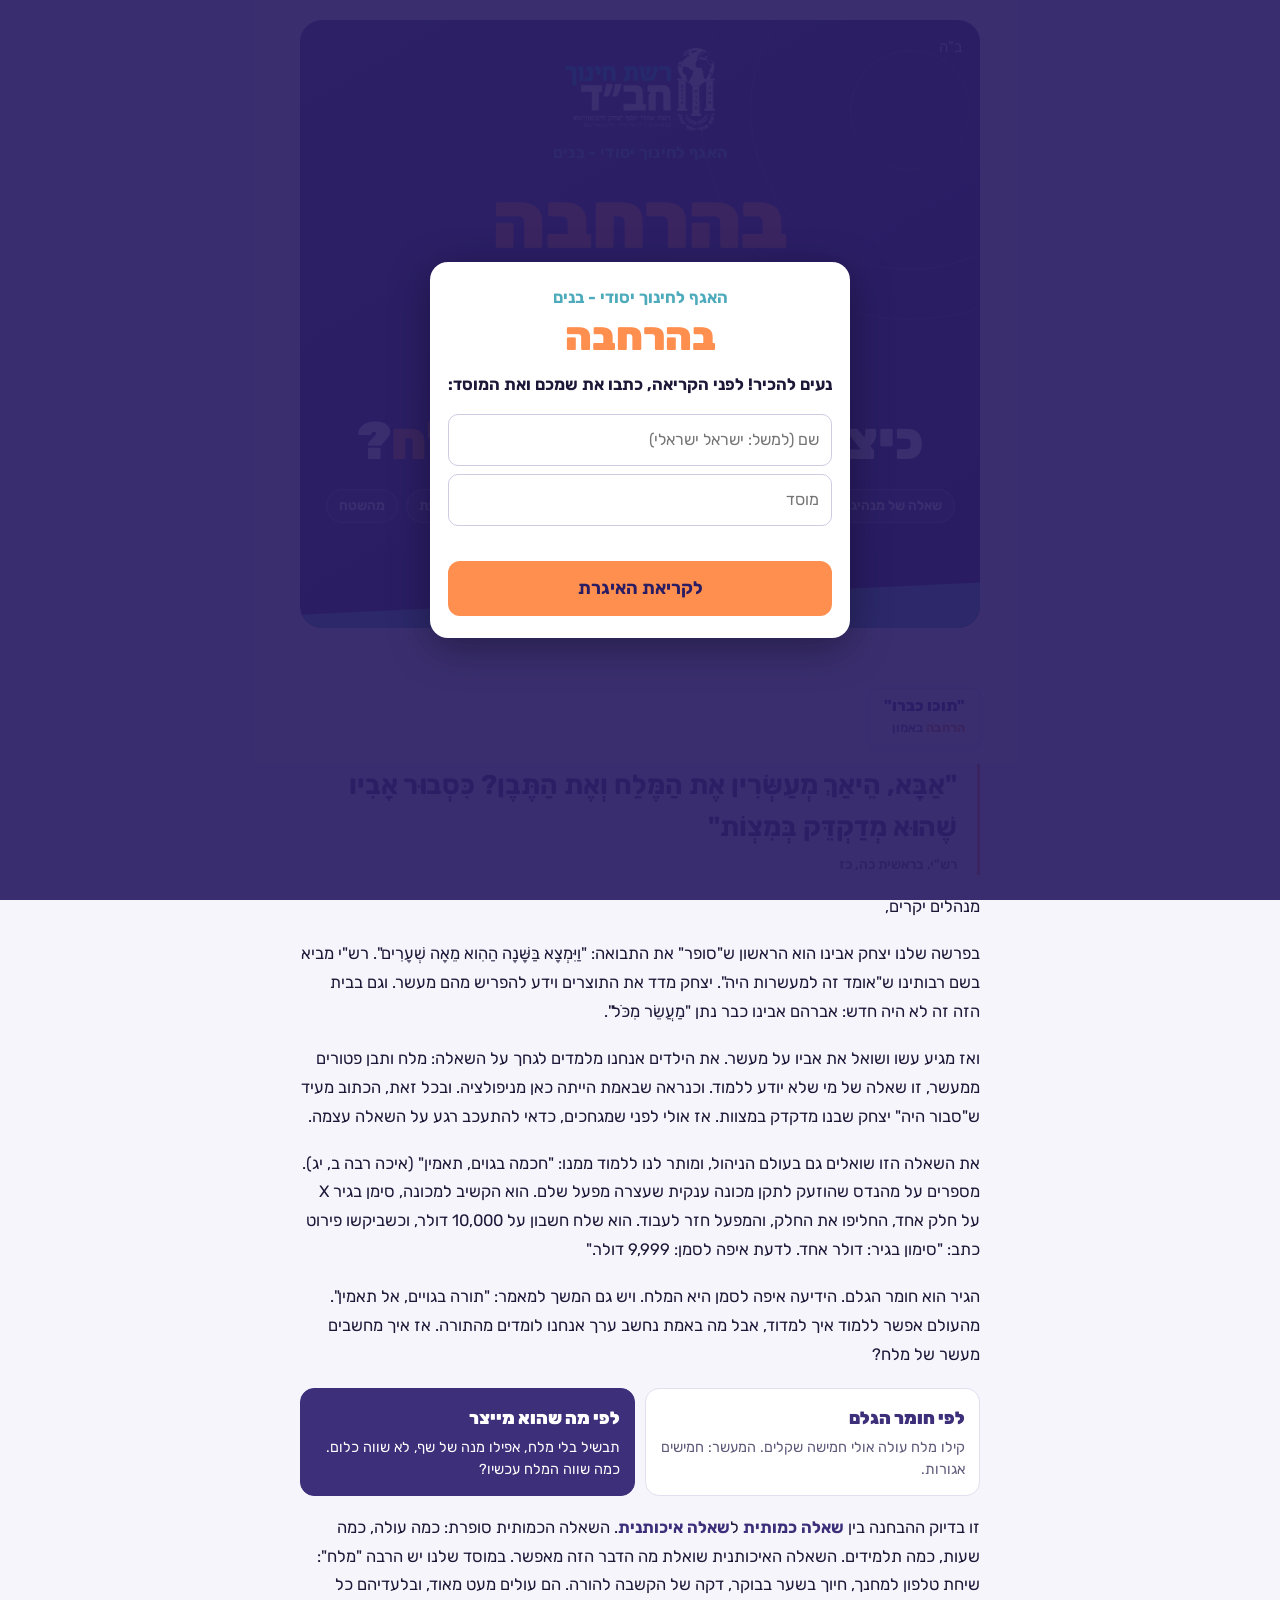
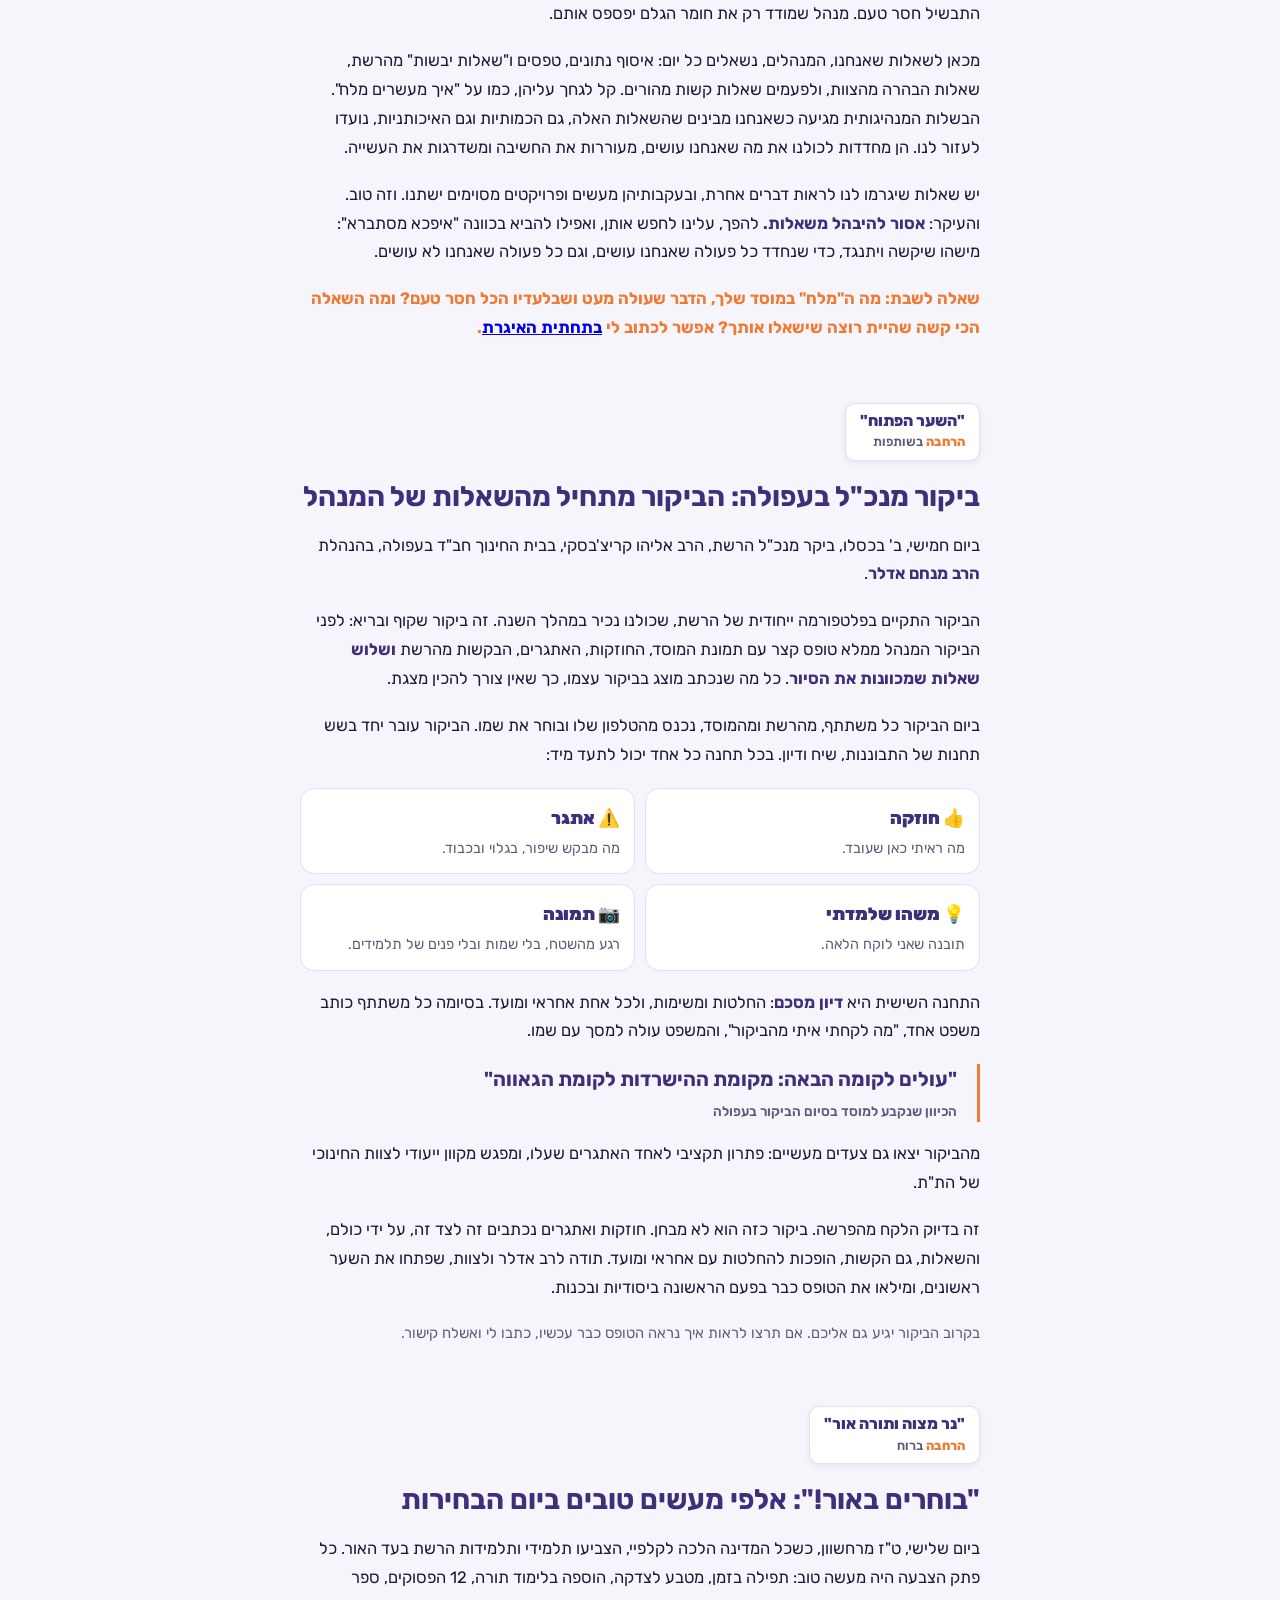
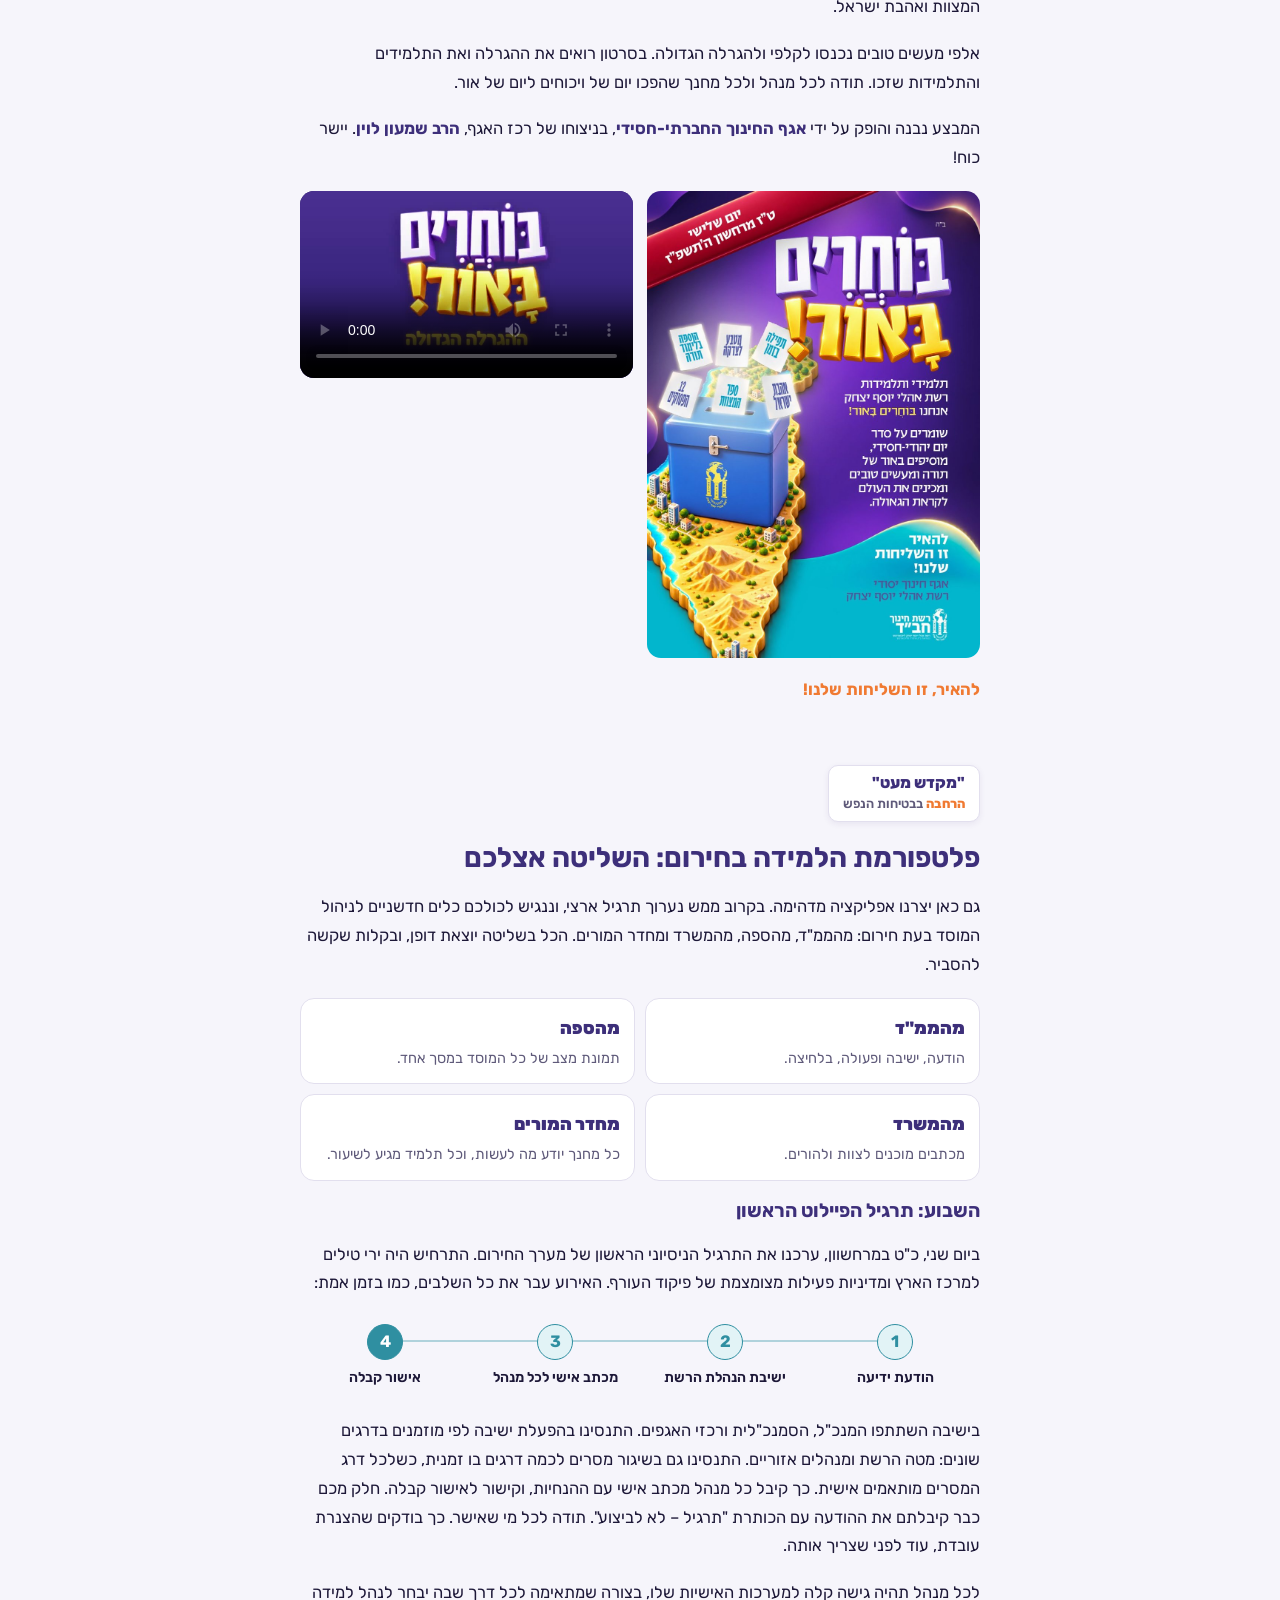
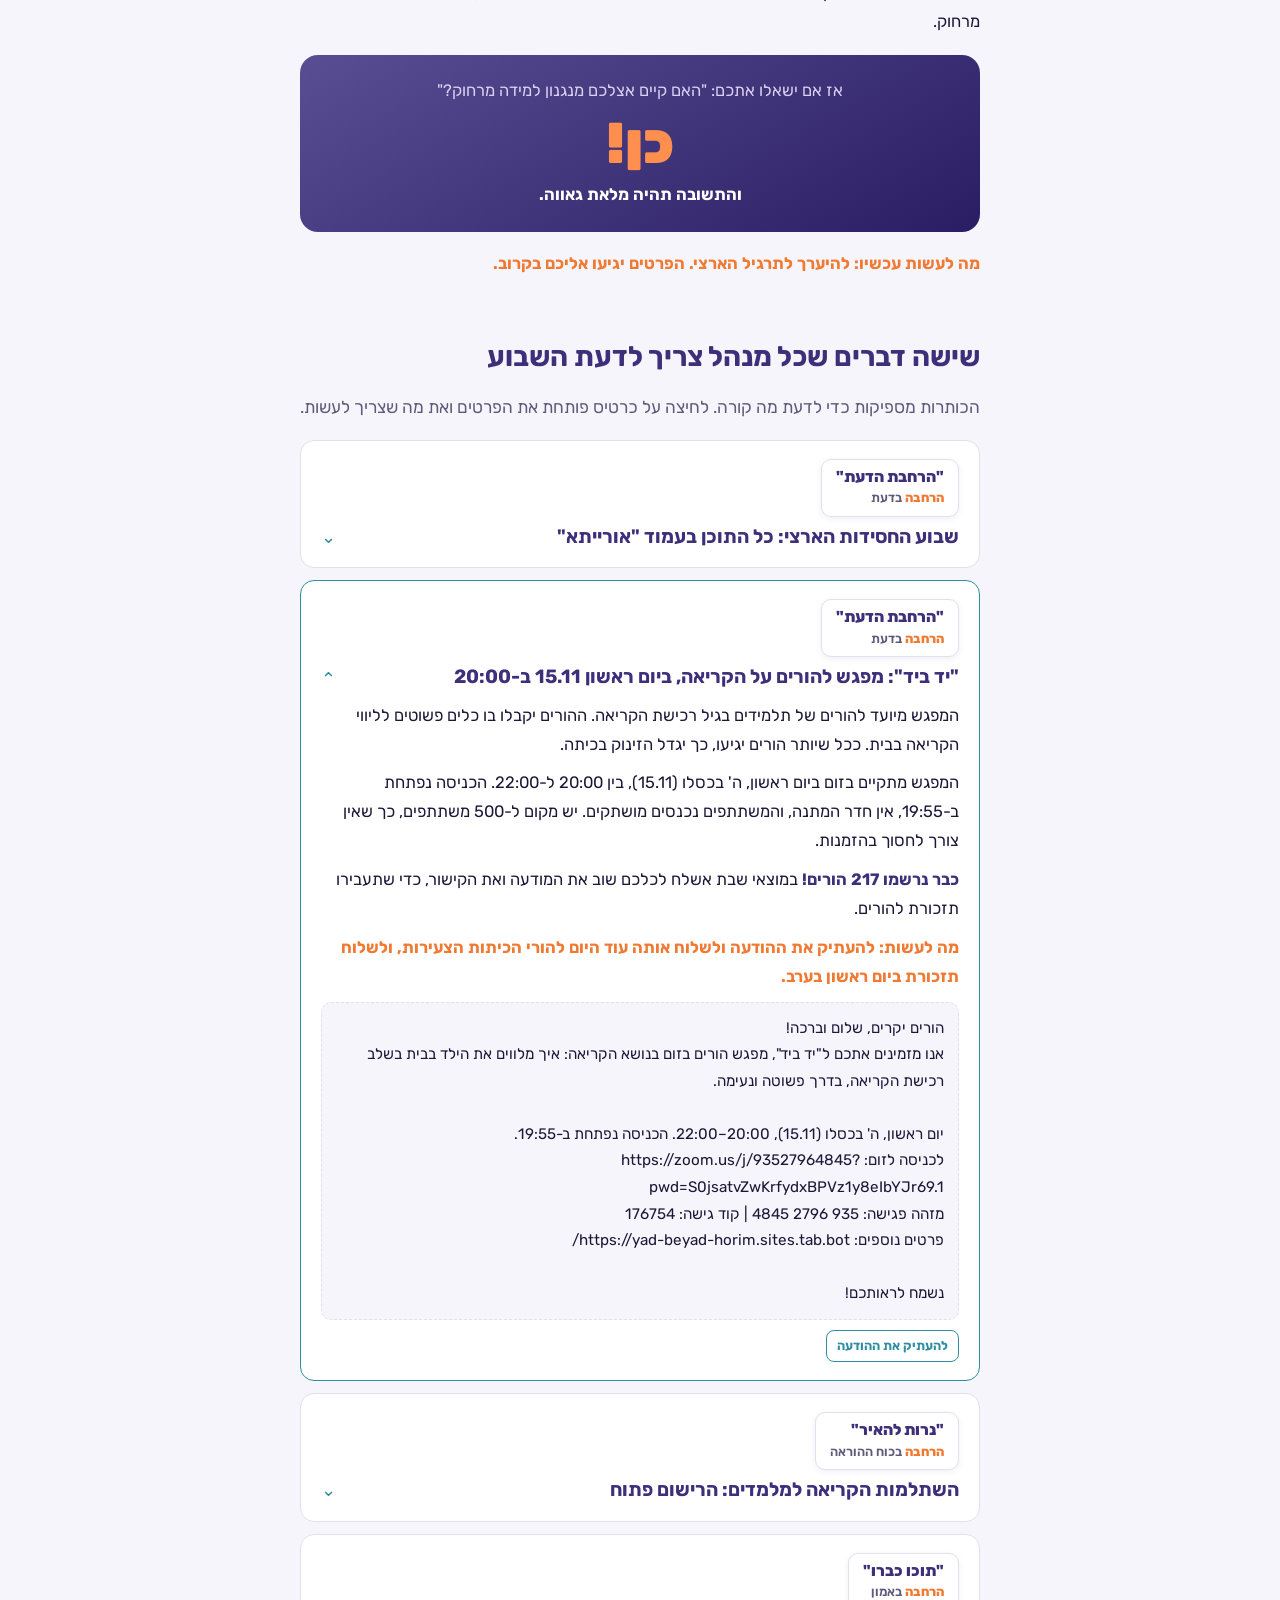
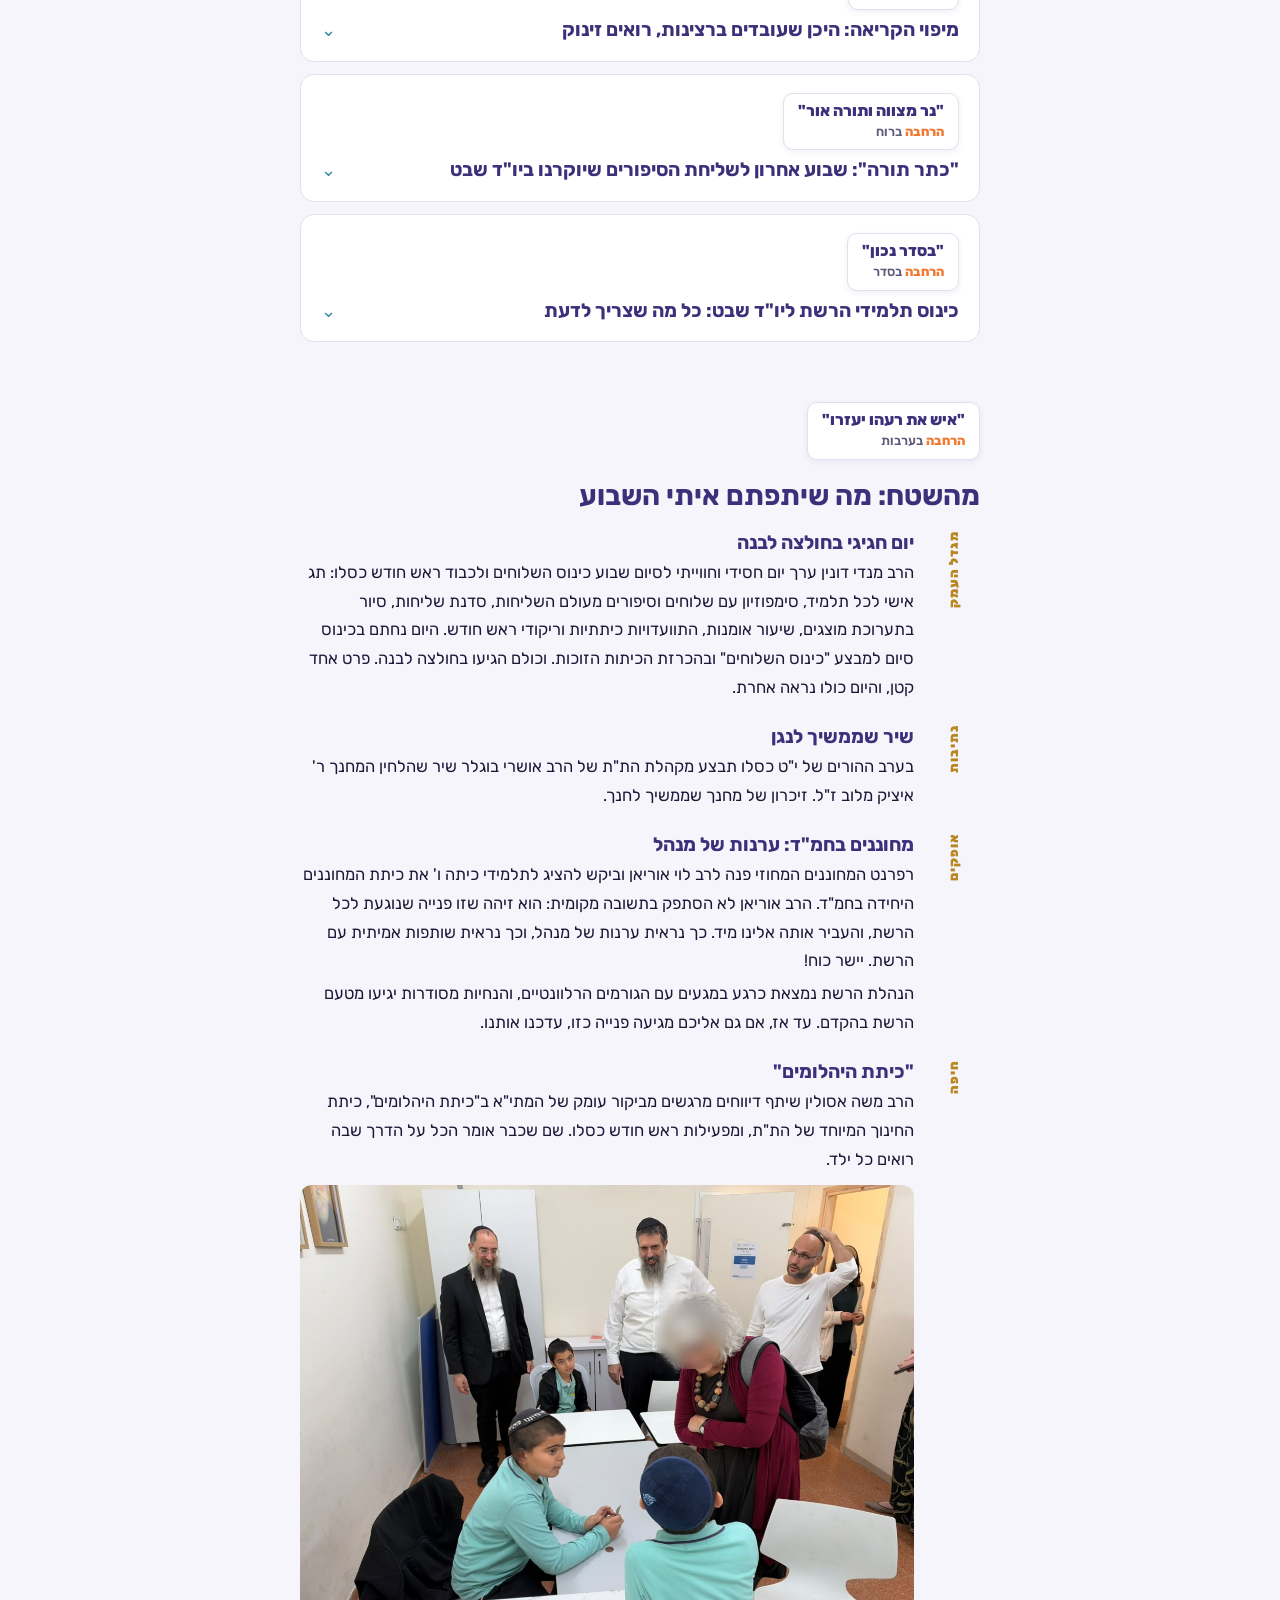
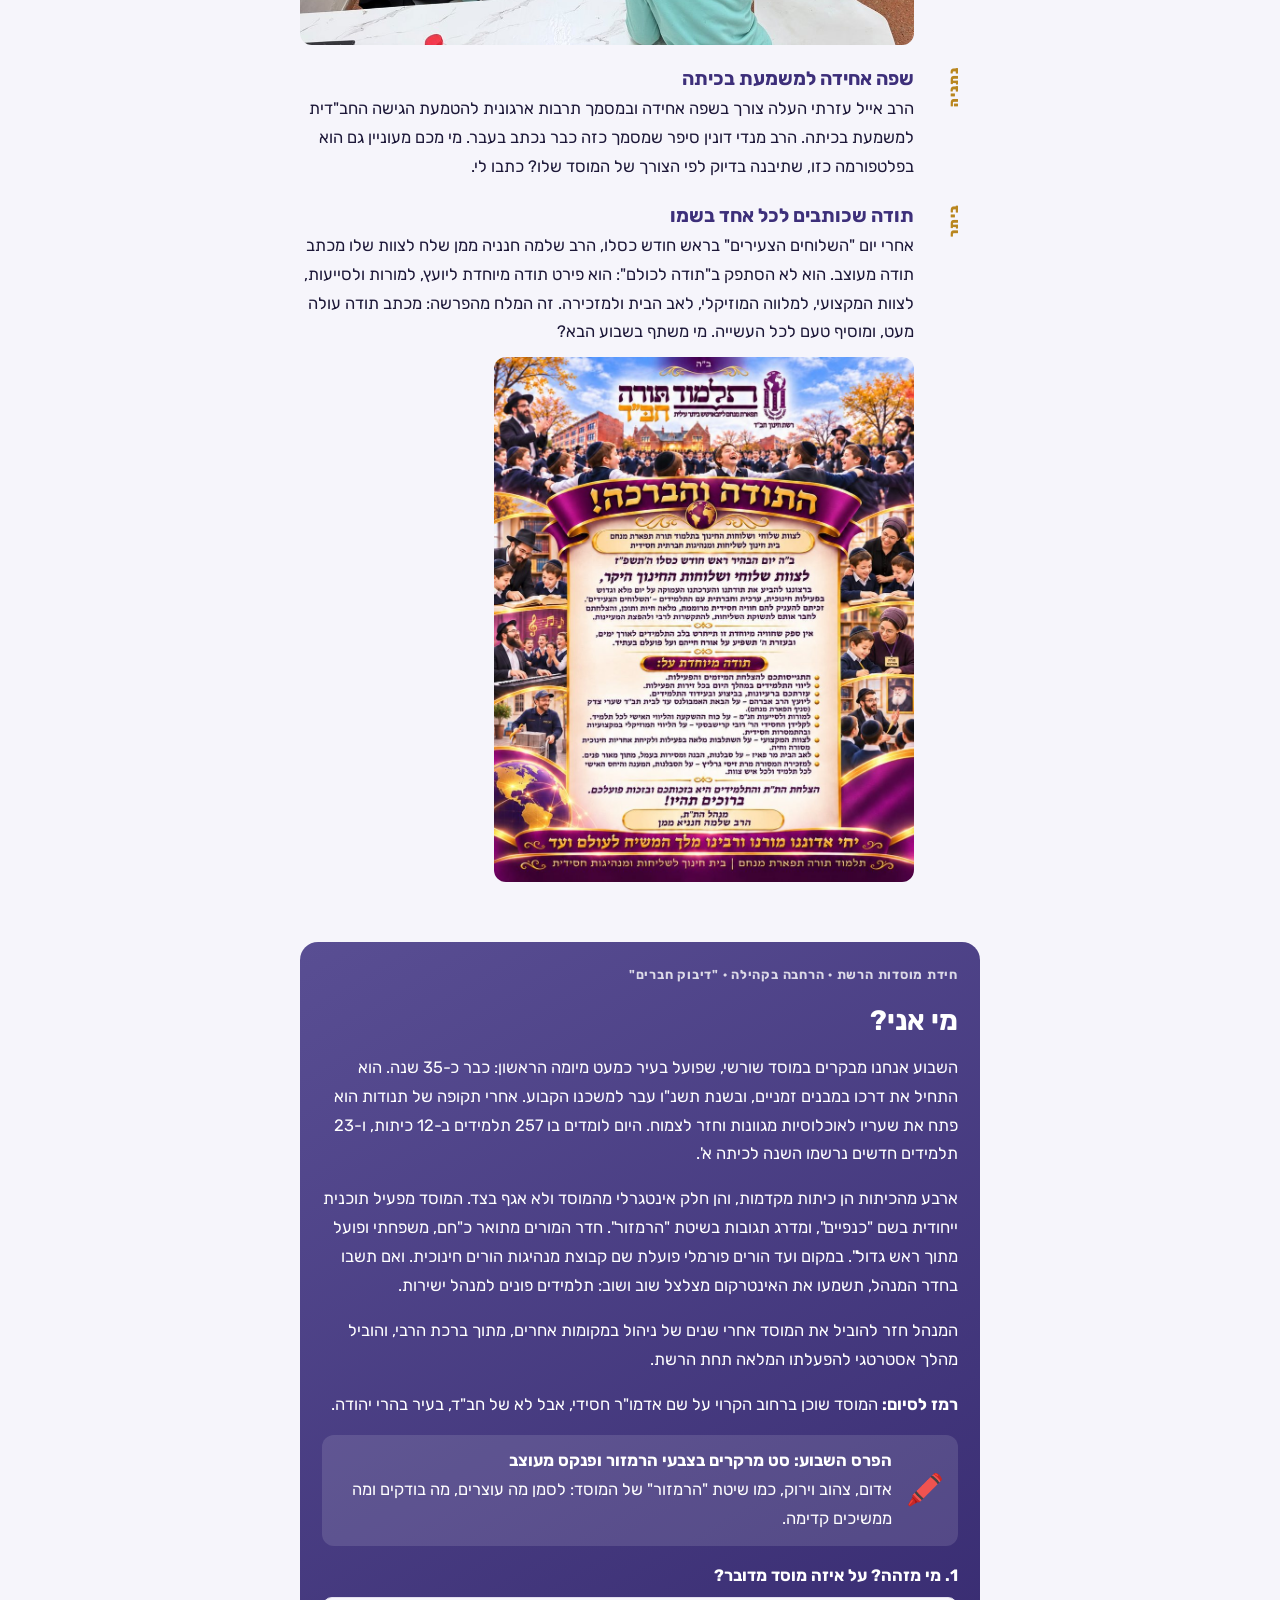
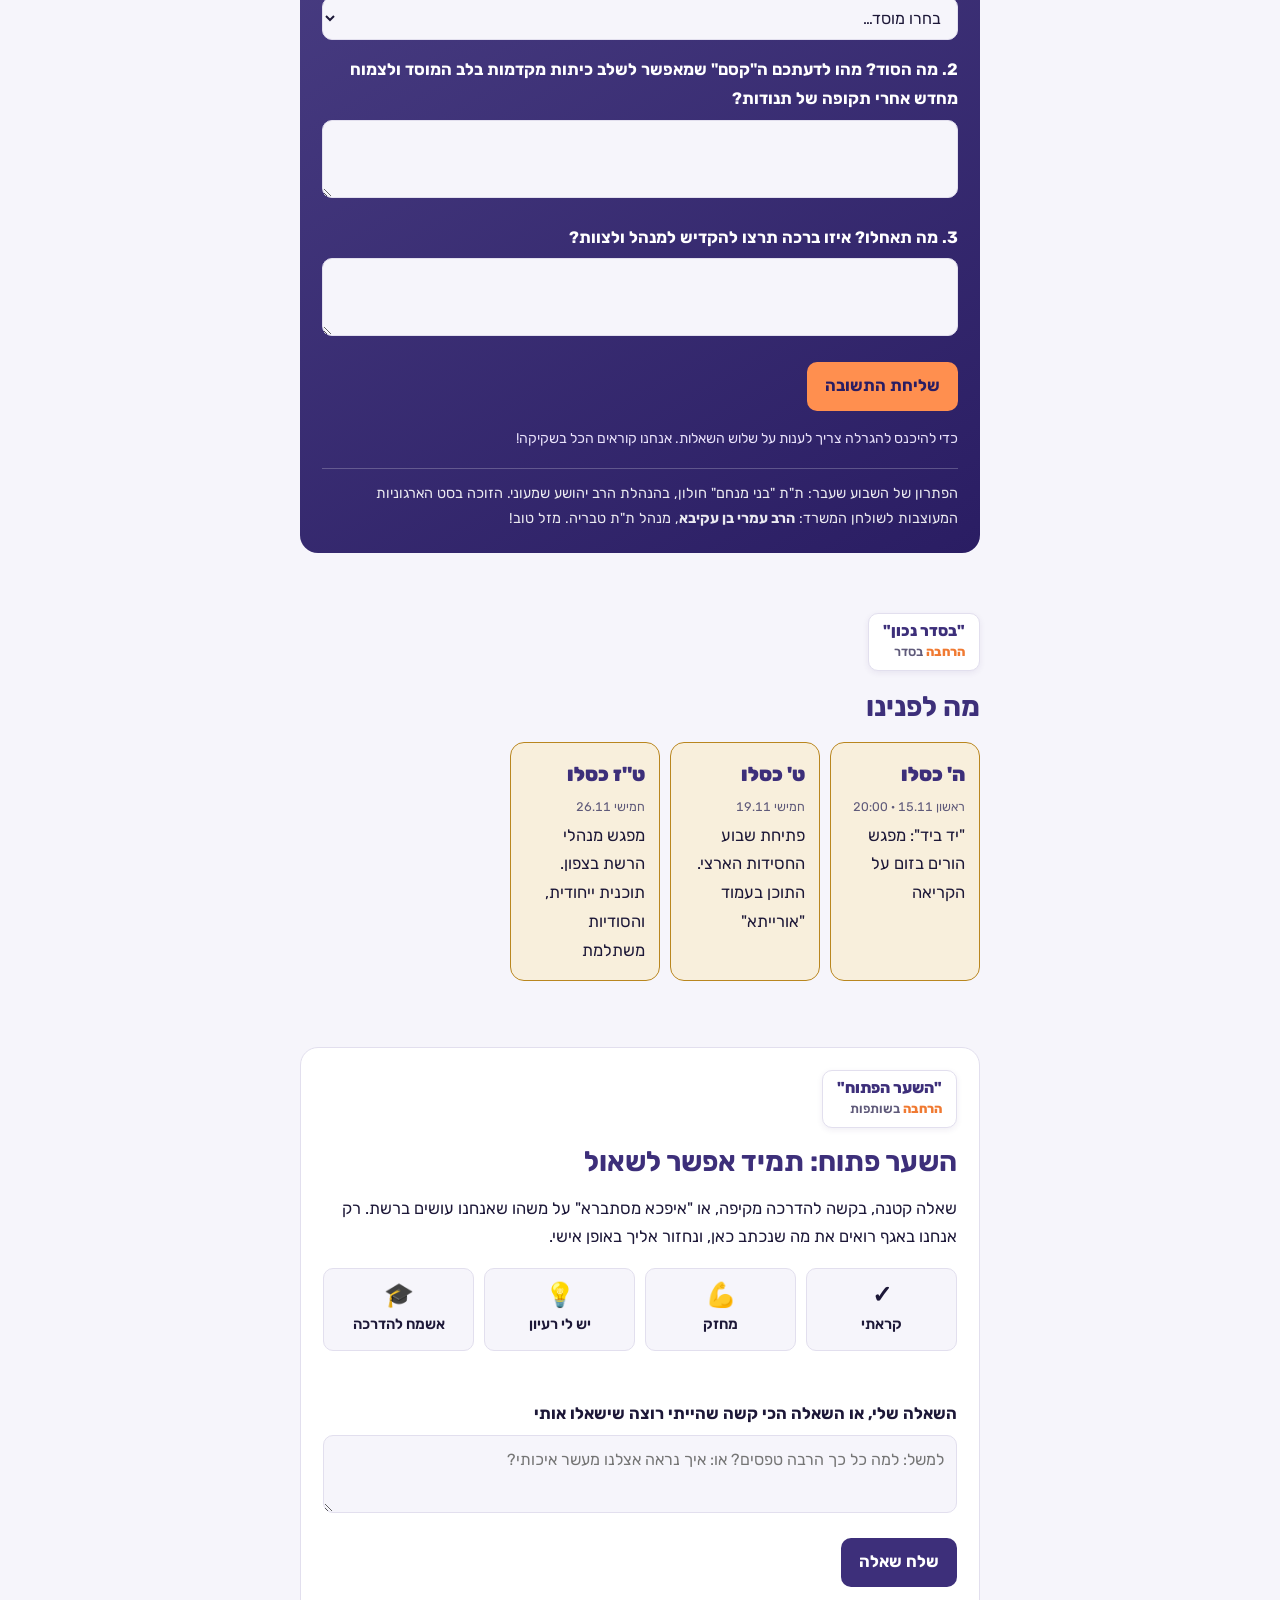
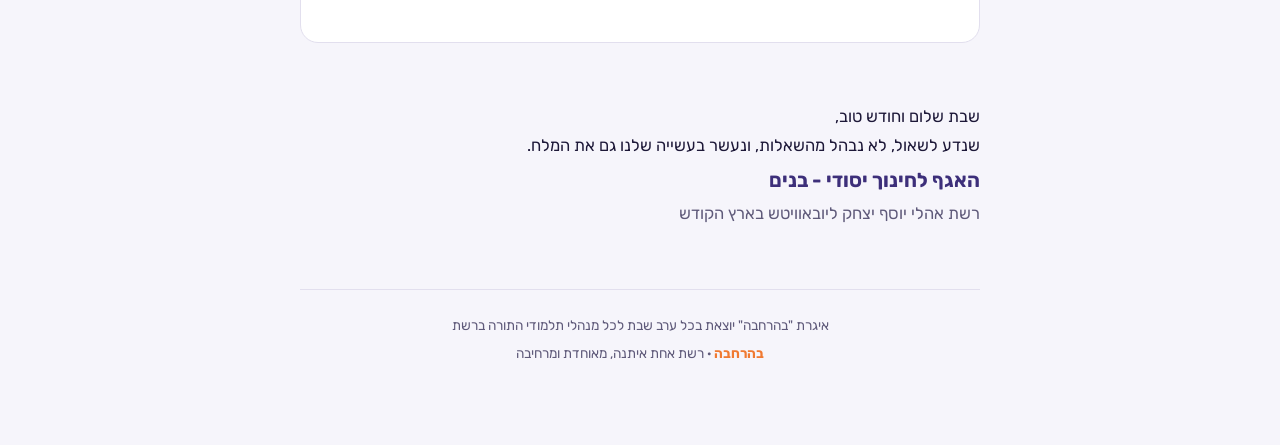
<file: toldot/index.html>
<!doctype html>
<html lang="he" dir="rtl">
<head>
<meta charset="utf-8">
<meta name="viewport" content="width=device-width, initial-scale=1, viewport-fit=cover">
<title>בהרחבה · איגרת תולדות</title>
<meta name="description" content="איגרת למנהל - ערש&quot;ק פרשת תולדות | האגף לחינוך יסודי - בנים">
<meta property="og:type" content="article">
<meta property="og:title" content="בהרחבה | איגרת למנהל - ערש&quot;ק פרשת תולדות">
<meta property="og:description" content="האגף לחינוך יסודי - בנים · רשת אהלי יוסף יצחק">
<meta property="og:image" content="https://igeret-behrava.vercel.app/toldot/cover.png">
<meta property="og:image:width" content="1200">
<meta property="og:image:height" content="630">
<meta property="og:url" content="https://igeret-behrava.vercel.app/toldot">
<meta name="twitter:card" content="summary_large_image">
<link rel="icon" href="/favicon.png">
<style>:root{padding-top:env(safe-area-inset-top);padding-bottom:env(safe-area-inset-bottom)}body{margin:0}img{max-width:100%}[hidden]{display:none!important}</style>
</head>
<body>
<meta name="claude:viewport-fit-sides" content="cover">
<link rel="preconnect" href="https://fonts.googleapis.com">
<link rel="stylesheet" href="https://fonts.googleapis.com/css2?family=Rubik:wght@400;500;700;800;900&display=swap">
<style>
/* Layout: one calm reading column that "breathes" — wide air between sections; rings motif = הרחבה. Brand: network purple + turquoise. */
:root{
  --bg:#f6f5fb; --surface:#ffffff; --ink:#1d1838; --muted:#5f5a7a; --line:#e2dfee;
  --brand:#3d2f7a; --brand-soft:#eeebf7; --orange:#f07a32; --teal:#2f8fa1; --teal-soft:#e2f3f6; --gold:#b9861f; --gold-soft:#f8efdc;
  --fill:#fff2b3; --fill-ink:#5a4500; --btn-ink:#ffffff;
  --display:"Rubik","Segoe UI",Arial,sans-serif;
  --body:"Rubik","Segoe UI",Arial,sans-serif;
  --r:14px;
}
@media (prefers-color-scheme: dark){:root:not([data-theme="light"]){
  --bg:#120f22; --surface:#1b1731; --ink:#ece9f7; --muted:#a49fbe; --line:#2c2748;
  --brand:#b8aef0; --brand-soft:#2a2247; --orange:#ff8f4f; --teal:#4eabbc; --teal-soft:#14303a; --gold:#e2b45a; --gold-soft:#2b2516;
  --fill:#4a3d0c; --fill-ink:#ffe792; --btn-ink:#1b1538; color-scheme:dark}}
:root[data-theme="dark"]{
  --bg:#120f22; --surface:#1b1731; --ink:#ece9f7; --muted:#a49fbe; --line:#2c2748;
  --brand:#b8aef0; --brand-soft:#2a2247; --orange:#ff8f4f; --teal:#4eabbc; --teal-soft:#14303a; --gold:#e2b45a; --gold-soft:#2b2516;
  --fill:#4a3d0c; --fill-ink:#ffe792; --btn-ink:#1b1538; color-scheme:dark}

*{box-sizing:border-box}
body{background:var(--bg);color:var(--ink);font-family:var(--body);font-size:16.5px;line-height:1.75;font-weight:400;
  padding-left:max(16px,env(safe-area-inset-left,0px));padding-right:max(16px,env(safe-area-inset-right,0px))}
.wrap{max-width:680px;margin:0 auto;padding-block:20px 80px;display:flex;flex-direction:column;gap:60px}
h1,h2,h3{font-family:var(--display);text-wrap:balance;margin:0;line-height:1.25;color:var(--brand)}
h2{font-size:1.75rem;font-weight:700}
h3{font-size:1.2rem;font-weight:700}
p{margin:0}
.bh{font-family:var(--display);font-size:.95rem;color:var(--muted)}
.eyebrow{font-size:.8rem;font-weight:700;letter-spacing:.06em;color:var(--teal)}
.tag{display:inline-flex;flex-direction:column;align-items:flex-start;gap:0;background:var(--surface);border:1px solid var(--line);border-radius:10px;padding:6px 14px;width:fit-content;box-shadow:0 2px 6px rgba(59,42,120,.08)}
.tag b{font-weight:800;color:var(--brand);font-size:.98rem;line-height:1.35}
.tag span{font-size:.8rem;color:var(--muted);font-weight:600}
.tag i{font-style:normal;color:var(--orange);font-weight:800}
section{display:flex;flex-direction:column;gap:18px}
.lead{font-size:1.08rem;color:var(--muted)}
mark.fill{background:var(--fill);color:var(--fill-ink);padding:0 6px;border-radius:4px;font-weight:600}
strong{color:var(--brand)}

/* Hero */
.hero{position:relative;padding:28px 24px 64px;gap:14px;overflow:hidden;border-radius:22px;background:linear-gradient(150deg,#594e93 0%,#43367f 45%,#2a1d63 100%);color:#fff;align-items:center;text-align:center}
.hero::after{content:"";position:absolute;inset:auto 0 0 0;height:46px;background:#4eabbc;clip-path:polygon(0 70%,100% 0,100% 100%,0 100%)}
.hero .bh{position:absolute;top:14px;inset-inline-start:18px;color:#d9d1f2}
.hero .logo{width:150px;height:auto;position:relative}
.hero .dept{font-weight:700;font-size:1rem;color:#4eabbc;letter-spacing:.02em;position:relative;margin-top:-6px}
.hero .word{font-family:var(--display);font-weight:900;color:#ff8f4f;font-size:clamp(3rem,13vw,5rem);line-height:1;letter-spacing:-.01em;position:relative}
.hero .sub{font-weight:700;font-size:1.15rem;position:relative}
.hero .band{background:#4eabbc;color:#2a1d63;font-weight:700;font-size:.9rem;padding:5px 14px;position:relative;max-width:100%}
.hero h1{color:#fff;font-size:clamp(1.6rem,5.5vw,2.2rem);font-weight:800;position:relative;margin-top:6px}
.hero .toc{justify-content:center}.hero .toc a{background:rgba(255,255,255,.1);border-color:rgba(255,255,255,.28);color:#fff}.hero .toc a:hover{border-color:#ff8f4f}
.hero .rings span{border-color:#fff}.hero .rings span:nth-child(4){border-color:#ff8f4f}
.rings{position:absolute;inset-inline-start:-140px;top:-120px;width:420px;height:420px;pointer-events:none;opacity:.6}
.rings span{position:absolute;inset:0;border:1.5px solid var(--teal);border-radius:50%;opacity:.25;animation:breathe 7s ease-in-out infinite}
.rings span:nth-child(2){inset:50px;animation-delay:.6s;opacity:.3}
.rings span:nth-child(3){inset:100px;animation-delay:1.2s;opacity:.35;border-color:var(--brand)}
.rings span:nth-child(4){inset:150px;animation-delay:1.8s;border-color:var(--gold);opacity:.6}
@keyframes breathe{0%,100%{transform:scale(.94)}50%{transform:scale(1.05)}}
@media (prefers-reduced-motion:reduce){.rings span{animation:none}}
.brand{display:flex;justify-content:space-between;align-items:baseline;gap:12px;flex-wrap:wrap;position:relative}
.brand .name{font-family:var(--display);font-weight:900;font-size:1.05rem;color:var(--brand);letter-spacing:.02em}
.slogan{font-size:.85rem;color:var(--muted);letter-spacing:.03em;position:relative}
.hero h1{font-size:clamp(2.2rem,8vw,3.3rem);font-weight:900;position:relative}
.hero h1 em{font-style:normal;color:#ff8f4f}
.meta{font-size:.92rem;color:var(--muted);position:relative}
.toc{display:flex;flex-wrap:wrap;gap:8px;position:relative}
.toc a{font-size:.85rem;font-weight:600;color:var(--brand);text-decoration:none;border:1px solid var(--line);background:var(--surface);border-radius:999px;padding:4px 12px}
.toc a:hover{border-color:var(--brand)}

/* Torah */
.verse{font-family:var(--display);font-weight:700;font-size:clamp(1.35rem,4.6vw,1.7rem);font-weight:700;color:var(--brand);
  line-height:1.55;padding-inline-start:20px;border-inline-start:3px solid var(--orange)}
.verse small{display:block;font-family:var(--body);font-size:.85rem;font-weight:600;color:var(--muted);margin-top:6px}
.qkinds{display:grid;grid-template-columns:repeat(2,1fr);gap:10px}
.qk{background:var(--surface);border:1px solid var(--line);border-radius:var(--r);padding:14px;display:flex;flex-direction:column;gap:4px;min-width:0}
.qk .n{font-family:var(--display);font-weight:900;font-size:1.1rem;color:var(--brand)}
.qk p{font-size:.9rem;color:var(--muted);line-height:1.5}
.qk.hard{background:var(--brand);border-color:var(--brand)}
.qk.hard .n,.qk.hard p{color:#fff}
@media (prefers-color-scheme: dark){:root:not([data-theme="light"]) .qk.hard{background:#3a2c66;border-color:#3a2c66}}
:root[data-theme="dark"] .qk.hard{background:#3a2c66;border-color:#3a2c66}

/* Visit */
.stations{display:flex;gap:0;flex-wrap:wrap;margin:0;padding:0;list-style:none;counter-reset:st}
.stations li{flex:1 1 110px;display:flex;flex-direction:column;align-items:center;gap:6px;text-align:center;position:relative;padding:8px 4px;min-width:0}
.stations li::before{counter-increment:st;content:counter(st);width:34px;height:34px;border-radius:50%;display:grid;place-items:center;
  background:var(--teal-soft);color:var(--teal);font-weight:700;border:1.5px solid var(--teal);position:relative;z-index:1}
.stations li:last-child::before{background:var(--teal);color:#fff}
.stations li::after{content:"";position:absolute;top:24px;inset-inline-start:50%;width:100%;height:1.5px;background:var(--teal);opacity:.35}
.stations li:last-child::after{display:none}
.stations span{font-size:.88rem;font-weight:600}

/* Cards */
.cards{display:flex;flex-direction:column;gap:12px}
details.card{background:var(--surface);border:1px solid var(--line);border-radius:var(--r);padding:18px 20px}
details.card[open]{border-color:var(--teal)}
details.card summary{list-style:none;cursor:pointer;display:flex;flex-direction:column;gap:8px}
details.card summary::-webkit-details-marker{display:none}
details.card summary .row{display:flex;justify-content:space-between;gap:12px;align-items:flex-start}
details.card summary .chev{flex:none;color:var(--teal);font-size:1.1rem;transition:transform .2s;line-height:1.4}
details.card[open] .chev{transform:rotate(180deg)}
details.card .body{margin-top:12px;display:flex;flex-direction:column;gap:10px}
.act{font-weight:700;color:var(--orange)}
.fwd{background:var(--bg);border:1px dashed var(--line);border-radius:10px;padding:12px 14px;font-size:.95rem;white-space:pre-line}
summary:focus-visible,button:focus-visible,select:focus-visible,textarea:focus-visible,a:focus-visible{outline:2px solid var(--teal);outline-offset:3px}

/* News */
.lights{display:grid;gap:22px}
.light{display:grid;grid-template-columns:52px 1fr;gap:14px;align-items:start}
.light .place{font-family:var(--display);font-weight:900;font-size:.8rem;color:var(--gold);writing-mode:vertical-rl;transform:rotate(180deg);justify-self:center;letter-spacing:.08em;padding-top:4px}
.light div{display:flex;flex-direction:column;gap:4px;min-width:0}

/* Panels */
.panel{background:var(--surface);border:1px solid var(--line);border-radius:18px;padding:22px;display:flex;flex-direction:column;gap:16px}
.panel.riddle{background:linear-gradient(150deg,#594e93,#2a1d63);border:none;color:#fff}
.panel.riddle h2,.panel.riddle h3,.panel.riddle .eyebrow,.panel.riddle strong{color:#fff}
.panel.riddle .eyebrow{opacity:.8}
@media (prefers-color-scheme: dark){:root:not([data-theme="light"]) .panel.riddle{background:#33275c}}
:root[data-theme="dark"] .panel.riddle{background:#33275c}
.prize{display:flex;gap:14px;align-items:center;background:rgba(255,255,255,.12);border-radius:12px;padding:12px 14px}
.prize .ic{font-size:1.9rem;flex:none}
.prev{font-size:.9rem;opacity:.9;border-top:1px solid rgba(255,255,255,.25);padding-top:12px}
.panel.riddle mark.fill{background:#ffe792;color:#3b2d00}
label.q{font-weight:700;display:block;margin-bottom:6px}
.formrow{display:flex;gap:10px;flex-wrap:wrap}
.formrow>*{flex:1 1 200px;min-width:0}
select,textarea{font:inherit;font-size:16px;color:var(--ink);background:var(--bg);border:1px solid var(--line);border-radius:10px;padding:10px 12px;width:100%}
textarea{resize:vertical;min-height:76px}
button{font:inherit;font-weight:700;cursor:pointer;border:none;border-radius:10px;padding:10px 18px;background:var(--brand);color:var(--btn-ink)}
button.ghost{background:transparent;color:var(--teal);border:1px solid var(--teal)}
.panel.riddle button{background:#ff8f4f;color:#2a1d63}
button:disabled{opacity:.5;cursor:not-allowed}
.status{font-size:.88rem;color:var(--muted);min-height:1.2em}
.panel.riddle .status{color:#e9e2fb}
.note{font-size:.88rem;color:var(--muted);background:var(--teal-soft);border-radius:10px;padding:10px 14px}

.react{display:grid;grid-template-columns:repeat(4,1fr);gap:10px}
.react button{background:var(--bg);color:var(--ink);border:1px solid var(--line);display:flex;flex-direction:column;align-items:center;gap:2px;padding:12px 4px;font-weight:600;font-size:.92rem}
.react button .e{font-size:1.5rem;line-height:1.2}
.react button[aria-pressed="true"]{border-color:var(--teal);background:var(--teal-soft)}
.react a{background:var(--bg);color:var(--ink);border:1px solid var(--line);border-radius:10px;display:flex;flex-direction:column;align-items:center;gap:2px;padding:12px 4px;font-weight:600;font-size:.92rem;text-decoration:none}
.react a .e{font-size:1.5rem;line-height:1.2}
.react a[aria-pressed="true"]{border-color:var(--teal);background:var(--teal-soft)}
.react a:hover{border-color:var(--brand)}

/* Calendar */
.cal{display:flex;gap:10px;overflow-x:auto;padding-bottom:6px;scroll-snap-type:x mandatory}
.day{flex:0 0 150px;scroll-snap-align:start;background:var(--surface);border:1px solid var(--line);border-radius:var(--r);padding:14px;display:flex;flex-direction:column;gap:4px}
.day .d{font-family:var(--display);font-weight:900;font-size:1.25rem;color:var(--brand)}
.day .g{font-size:.78rem;color:var(--muted);font-variant-numeric:tabular-nums}
.day.hl{border-color:var(--gold);background:var(--gold-soft)}

/* Owner dashboard */
.owner{border:2px solid var(--gold);background:var(--gold-soft)}
.owner table{width:100%;border-collapse:collapse;font-size:.88rem}
.owner th,.owner td{text-align:start;padding:6px 8px;border-bottom:1px solid var(--line);vertical-align:top}
.owner th{font-weight:700;color:var(--muted);font-size:.78rem}
.owner .scroll{overflow-x:auto}
.owner .kpis{display:flex;gap:18px;flex-wrap:wrap}
.owner .kpis div{display:flex;flex-direction:column}
.owner .kpis b{font-family:var(--display);font-size:1.6rem;color:var(--brand);font-variant-numeric:tabular-nums}
.owner .kpis span{font-size:.8rem;color:var(--muted)}
.mini{padding:4px 10px;font-size:.8rem;border-radius:8px}



.sendbar{display:flex;gap:10px;flex-wrap:wrap;align-items:center}
.send{font-weight:700;text-decoration:none;border-radius:10px;padding:10px 16px;color:#fff;display:inline-flex;align-items:center;gap:6px}
.send.wa{background:#1f9d55}
.send.ml{background:var(--brand);color:var(--btn-ink)}
.panel.riddle .send.ml{background:#ff8f4f;color:#2a1d63}
.panel.riddle .ghost{color:#fff;border-color:rgba(255,255,255,.6)}
.hero .greet{position:relative;font-weight:700;font-size:1.05rem;color:#fff;background:rgba(255,255,255,.12);border:1px solid rgba(255,255,255,.25);border-radius:12px;padding:8px 16px}
/* Checklist */
.chk{display:flex;flex-direction:column;gap:10px}
.ci{display:flex;gap:12px;align-items:flex-start;background:var(--bg);border:1px solid var(--line);border-radius:12px;padding:12px 14px;cursor:pointer}
.ci input{width:22px;height:22px;flex:none;margin-top:3px;accent-color:var(--brand)}
.ci.on{border-color:var(--teal);background:var(--teal-soft)}
.ci.on span{color:var(--muted);text-decoration:line-through;text-decoration-color:var(--teal)}
.chk-bar{display:flex;flex-direction:column;gap:6px;font-weight:700;color:var(--brand)}
.meter{display:block;height:8px;border-radius:99px;background:var(--line);overflow:hidden}
.meter i{display:block;height:100%;width:0;background:linear-gradient(90deg,var(--teal),var(--orange));transition:width .3s}
.handoff{display:flex;flex-direction:column;gap:10px;border-top:1px dashed var(--line);padding-top:12px}
.walink{font-weight:700;color:var(--teal);text-decoration:none;border:1px solid var(--teal);border-radius:10px;padding:9px 16px}
.sign{display:flex;flex-direction:column;gap:2px}
.sign .n{font-family:var(--display);font-weight:700;font-size:1.25rem;color:var(--brand)}
.muted{color:var(--muted)}
footer{text-align:center;font-size:.85rem;color:var(--muted);display:flex;flex-direction:column;gap:4px;border-top:1px solid var(--line);padding-top:24px}
@media (max-width:460px){.qkinds{grid-template-columns:1fr}.react{grid-template-columns:repeat(2,1fr)}.stations li::after{display:none}}
</style>

<div class="wrap" dir="rtl" lang="he">

  <!-- Hero -->
  <section class="hero" data-track="פתיחה">
    <div class="rings" aria-hidden="true"><span></span><span></span><span></span><span></span></div>
    <span class="bh">ב"ה</span>
    <img class="logo" alt="רשת חינוך חב&quot;ד" src="[data-uri]">
    <span class="dept">האגף לחינוך יסודי - בנים</span>
    <span class="word">בהרחבה</span>
    <p class="sub">איגרת למנהל - ערש"ק פרשת תולדות<br><span style="font-weight:500;font-size:.95rem;color:#d9d1f2">ג' בכסלו ה'תשפ"ז</span></p>
    <p class="greet" id="greet" hidden></p>
    <p class="band">מרווחים את הנשימה • מרחיבים את הכלים • מקבלים את השפע</p>
    <h1>כיצד מעשרין את <em>המלח</em>?</h1>
    <nav class="toc" aria-label="תוכן האיגרת">
      <a href="#torah">שאלה של מנהיג</a><a href="#afula">ביקור בעפולה</a><a href="#baor">בוחרים באור</a><a href="#herum">למידה בחירום</a><a href="#musts">חובה לדעת</a><a href="#news">מהשטח</a><a href="#riddle">החידה</a><a href="#ask">שאלו אותי</a>
    </nav>
  </section>

  <!-- Torah: leadership through questions -->
  <section id="torah" data-track="פרשת השבוע">
    <span class="tag"><b>"תוכו כברו"</b><span><i>הרחבה</i> באמון</span></span>
    <p class="verse">"אַבָּא, הֵיאַךְ מְעַשְּׂרִין אֶת הַמֶּלַח וְאֶת הַתֶּבֶן? כִּסְבוּר אָבִיו שֶׁהוּא מְדַקְדֵּק בְּמִצְוֹת"<small>רש"י, בראשית כה, כז</small></p>
    <p>מנהלים יקרים,</p>
    <p>בפרשה שלנו יצחק אבינו הוא הראשון ש"סופר" את התבואה: "וַיִּמְצָא בַּשָּׁנָה הַהִוא מֵאָה שְׁעָרִים". רש"י מביא בשם רבותינו ש"אומד זה למעשרות היה". יצחק מדד את התוצרים וידע להפריש מהם מעשר. וגם בבית הזה זה לא היה חדש: אברהם אבינו כבר נתן "מַעֲשֵׂר מִכֹּל".</p>
    <p>ואז מגיע עשו ושואל את אביו על מעשר. את הילדים אנחנו מלמדים לגחך על השאלה: מלח ותבן פטורים ממעשר, זו שאלה של מי שלא יודע ללמוד. וכנראה שבאמת הייתה כאן מניפולציה. ובכל זאת, הכתוב מעיד ש"סבור היה" יצחק שבנו מדקדק במצוות. אז אולי לפני שמגחכים, כדאי להתעכב רגע על השאלה עצמה.</p>
    <p>את השאלה הזו שואלים גם בעולם הניהול, ומותר לנו ללמוד ממנו: "חכמה בגוים, תאמין" (איכה רבה ב, יג). מספרים על מהנדס שהוזעק לתקן מכונה ענקית שעצרה מפעל שלם. הוא הקשיב למכונה, סימן בגיר X על חלק אחד, החליפו את החלק, והמפעל חזר לעבוד. הוא שלח חשבון על 10,000 דולר, וכשביקשו פירוט כתב: "סימון בגיר: דולר אחד. לדעת איפה לסמן: 9,999 דולר."</p>
    <p>הגיר הוא חומר הגלם. הידיעה איפה לסמן היא המלח. ויש גם המשך למאמר: "תורה בגויים, אל תאמין". מהעולם אפשר ללמוד איך למדוד, אבל מה באמת נחשב ערך אנחנו לומדים מהתורה. אז איך מחשבים מעשר של מלח?</p>
    <div class="qkinds" role="list">
      <div class="qk" role="listitem"><span class="n">לפי חומר הגלם</span><p>קילו מלח עולה אולי חמישה שקלים. המעשר: חמישים אגורות.</p></div>
      <div class="qk hard" role="listitem"><span class="n">לפי מה שהוא מייצר</span><p>תבשיל בלי מלח, אפילו מנה של שף, לא שווה כלום. כמה שווה המלח עכשיו?</p></div>
    </div>
    <p>זו בדיוק ההבחנה בין <strong>שאלה כמותית</strong> ל<strong>שאלה איכותנית</strong>. השאלה הכמותית סופרת: כמה עולה, כמה שעות, כמה תלמידים. השאלה האיכותנית שואלת מה הדבר הזה מאפשר. במוסד שלנו יש הרבה "מלח": שיחת טלפון למחנך, חיוך בשער בבוקר, דקה של הקשבה להורה. הם עולים מעט מאוד, ובלעדיהם כל התבשיל חסר טעם. מנהל שמודד רק את חומר הגלם יפספס אותם.</p>
    <p>מכאן לשאלות שאנחנו, המנהלים, נשאלים כל יום: איסוף נתונים, טפסים ו"שאלות יבשות" מהרשת, שאלות הבהרה מהצוות, ולפעמים שאלות קשות מהורים. קל לגחך עליהן, כמו על "איך מעשרים מלח". הבשלות המנהיגותית מגיעה כשאנחנו מבינים שהשאלות האלה, גם הכמותיות וגם האיכותניות, נועדו לעזור לנו. הן מחדדות לכולנו את מה שאנחנו עושים, מעוררות את החשיבה ומשדרגות את העשייה.</p>
    <p>יש שאלות שיגרמו לנו לראות דברים אחרת, ובעקבותיהן מעשים ופרויקטים מסוימים ישתנו. וזה טוב. והעיקר: <strong>אסור להיבהל משאלות.</strong> להפך, עלינו לחפש אותן, ואפילו להביא בכוונה "איפכא מסתברא": מישהו שיקשה ויתנגד, כדי שנחדד כל פעולה שאנחנו עושים, וגם כל פעולה שאנחנו לא עושים.</p>
    <p class="act">שאלה לשבת: מה ה"מלח" במוסד שלך, הדבר שעולה מעט ושבלעדיו הכל חסר טעם? ומה השאלה הכי קשה שהיית רוצה שישאלו אותך? אפשר לכתוב לי <a href="#ask">בתחתית האיגרת</a>.</p>
  </section>

  <!-- Afula visit -->
  <section id="afula" data-track="ביקור עפולה">
    <span class="tag"><b>"השער הפתוח"</b><span><i>הרחבה</i> בשותפות</span></span>
    <h2>ביקור מנכ"ל בעפולה: הביקור מתחיל מהשאלות של המנהל</h2>
    <p>ביום חמישי, ב' בכסלו, ביקר מנכ"ל הרשת, הרב אליהו קריצ'בסקי, בבית החינוך חב"ד בעפולה, בהנהלת <strong>הרב מנחם אדלר</strong>.</p>
    <p>הביקור התקיים בפלטפורמה ייחודית של הרשת, שכולנו נכיר במהלך השנה. זה ביקור שקוף ובריא: לפני הביקור המנהל ממלא טופס קצר עם תמונת המוסד, החוזקות, האתגרים, הבקשות מהרשת <strong>ושלוש שאלות שמכוונות את הסיור</strong>. כל מה שנכתב מוצג בביקור עצמו, כך שאין צורך להכין מצגת.</p>
    <p>ביום הביקור כל משתתף, מהרשת ומהמוסד, נכנס מהטלפון שלו ובוחר את שמו. הביקור עובר יחד בשש תחנות של התבוננות, שיח ודיון. בכל תחנה כל אחד יכול לתעד מיד:</p>
    <div class="qkinds" role="list">
      <div class="qk" role="listitem"><span class="n">👍 חוזקה</span><p>מה ראיתי כאן שעובד.</p></div>
      <div class="qk" role="listitem"><span class="n">⚠️ אתגר</span><p>מה מבקש שיפור, בגלוי ובכבוד.</p></div>
      <div class="qk" role="listitem"><span class="n">💡 משהו שלמדתי</span><p>תובנה שאני לוקח הלאה.</p></div>
      <div class="qk" role="listitem"><span class="n">📷 תמונה</span><p>רגע מהשטח, בלי שמות ובלי פנים של תלמידים.</p></div>
    </div>
    <p>התחנה השישית היא <strong>דיון מסכם</strong>: החלטות ומשימות, ולכל אחת אחראי ומועד. בסיומה כל משתתף כותב משפט אחד, "מה לקחתי איתי מהביקור", והמשפט עולה למסך עם שמו.</p>
    <p class="verse" style="font-size:1.25rem">"עולים לקומה הבאה: מקומת ההישרדות לקומת הגאווה"<small>הכיוון שנקבע למוסד בסיום הביקור בעפולה</small></p>
    <p>מהביקור יצאו גם צעדים מעשיים: פתרון תקציבי לאחד האתגרים שעלו, ומפגש מקוון ייעודי לצוות החינוכי של הת"ת.</p>
    <p>זה בדיוק הלקח מהפרשה. ביקור כזה הוא לא מבחן. חוזקות ואתגרים נכתבים זה לצד זה, על ידי כולם, והשאלות, גם הקשות, הופכות להחלטות עם אחראי ומועד. תודה לרב אדלר ולצוות, שפתחו את השער ראשונים, ומילאו את הטופס כבר בפעם הראשונה ביסודיות ובכנות.</p>
    <p class="muted" style="font-size:.92rem">בקרוב הביקור יגיע גם אליכם. אם תרצו לראות איך נראה הטופס כבר עכשיו, כתבו לי ואשלח קישור.</p>
  </section>

  <!-- Bocharim Baor -->
  <section id="baor" data-track="בוחרים באור">
    <span class="tag"><b>"נר מצוה ותורה אור"</b><span><i>הרחבה</i> ברוח</span></span>
    <h2>"בוחרים באור!": אלפי מעשים טובים ביום הבחירות</h2>
    <p>ביום שלישי, ט"ז מרחשוון, כשכל המדינה הלכה לקלפיי, הצביעו תלמידי ותלמידות הרשת בעד האור. כל פתק הצבעה היה מעשה טוב: תפילה בזמן, מטבע לצדקה, הוספה בלימוד תורה, 12 הפסוקים, ספר המצוות ואהבת ישראל.</p>
    <p>אלפי מעשים טובים נכנסו לקלפי ולהגרלה הגדולה. בסרטון רואים את ההגרלה ואת התלמידים והתלמידות שזכו. תודה לכל מנהל ולכל מחנך שהפכו יום של ויכוחים ליום של אור.</p>
    <p>המבצע נבנה והופק על ידי <strong>אגף החינוך החברתי-חסידי</strong>, בניצוחו של רכז האגף, <strong>הרב שמעון לוין</strong>. יישר כוח!</p>
    <div style="display:grid;grid-template-columns:repeat(auto-fit,minmax(240px,1fr));gap:14px;align-items:start">
      <img src="/toldot/media/bocharim-poster.jpg" alt="כרזת בוחרים באור: קלפי בחירות עם פתקי מעשים טובים" style="width:100%;border-radius:14px;display:block" loading="lazy">
      <video controls playsinline preload="metadata" poster="/toldot/media/bocharim-video-poster.jpg" style="width:100%;aspect-ratio:16/9;border-radius:14px;background:#2a1d63" aria-label="סרטון ההגרלה הגדולה של בוחרים באור"><source src="/toldot/media/bocharim.mp4" type="video/mp4"></video>
    </div>
    <p class="act">להאיר, זו השליחות שלנו!</p>
  </section>

  <!-- Emergency learning -->
  <section id="herum" data-track="למידה בחירום">
    <span class="tag"><b>"מקדש מעט"</b><span><i>הרחבה</i> בבטיחות הנפש</span></span>
    <h2>פלטפורמת הלמידה בחירום: השליטה אצלכם</h2>
    <p>גם כאן יצרנו אפליקציה מדהימה. בקרוב ממש נערוך תרגיל ארצי, וננגיש לכולכם כלים חדשניים לניהול המוסד בעת חירום: מהממ"ד, מהספה, מהמשרד ומחדר המורים. הכל בשליטה יוצאת דופן, ובקלות שקשה להסביר.</p>
    <div class="qkinds" role="list">
      <div class="qk" role="listitem"><span class="n">מהממ"ד</span><p>הודעה, ישיבה ופעולה, בלחיצה.</p></div>
      <div class="qk" role="listitem"><span class="n">מהספה</span><p>תמונת מצב של כל המוסד במסך אחד.</p></div>
      <div class="qk" role="listitem"><span class="n">מהמשרד</span><p>מכתבים מוכנים לצוות ולהורים.</p></div>
      <div class="qk" role="listitem"><span class="n">מחדר המורים</span><p>כל מחנך יודע מה לעשות, וכל תלמיד מגיע לשיעור.</p></div>
    </div>
    <h3>השבוע: תרגיל הפיילוט הראשון</h3>
    <p>ביום שני, כ"ט במרחשוון, ערכנו את התרגיל הניסיוני הראשון של מערך החירום. התרחיש היה ירי טילים למרכז הארץ ומדיניות פעילות מצומצמת של פיקוד העורף. האירוע עבר את כל השלבים, כמו בזמן אמת:</p>
    <ol class="stations" aria-label="שלבי התרגיל">
      <li><span>הודעת ידיעה</span></li><li><span>ישיבת הנהלת הרשת</span></li><li><span>מכתב אישי לכל מנהל</span></li><li><span>אישור קבלה</span></li>
    </ol>
    <p>בישיבה השתתפו המנכ"ל, הסמנכ"לית ורכזי האגפים. התנסינו בהפעלת ישיבה לפי מוזמנים בדרגים שונים: מטה הרשת ומנהלים אזוריים. התנסינו גם בשיגור מסרים לכמה דרגים בו זמנית, כשלכל דרג המסרים מותאמים אישית. כך קיבל כל מנהל מכתב אישי עם ההנחיות, וקישור לאישור קבלה. חלק מכם כבר קיבלתם את ההודעה עם הכותרת "תרגיל – לא לביצוע". תודה לכל מי שאישר. כך בודקים שהצנרת עובדת, עוד לפני שצריך אותה.</p>
    <p>לכל מנהל תהיה גישה קלה למערכות האישיות שלו, בצורה שמתאימה לכל דרך שבה יבחר לנהל למידה מרחוק.</p>
    <div class="panel" style="background:linear-gradient(150deg,#594e93,#2a1d63);border:none;color:#fff;gap:6px;text-align:center">
      <p style="color:#d9d1f2">אז אם ישאלו אתכם: "האם קיים אצלכם מנגנון למידה מרחוק?"</p>
      <p style="font-family:var(--display);font-weight:900;font-size:clamp(2.6rem,11vw,3.6rem);line-height:1.1;color:#ff8f4f">כן!</p>
      <p style="font-weight:700">והתשובה תהיה מלאת גאווה.</p>
    </div>
    <p class="act">מה לעשות עכשיו: להיערך לתרגיל הארצי. הפרטים יגיעו אליכם בקרוב.</p>
  </section>

  <!-- Must-know -->
  <section id="musts" data-track="חובה לדעת">
    <h2>שישה דברים שכל מנהל צריך לדעת השבוע</h2>
    <p class="lead">הכותרות מספיקות כדי לדעת מה קורה. לחיצה על כרטיס פותחת את הפרטים ואת מה שצריך לעשות.</p>
    <div class="cards">
      <details class="card" data-track="שבוע החסידות">
        <summary>
          <span class="tag"><b>"הרחבת הדעת"</b><span><i>הרחבה</i> בדעת</span></span>
          <span class="row"><h3>שבוע החסידות הארצי: כל התוכן בעמוד "אורייתא"</h3><span class="chev" aria-hidden="true">⌄</span></span>
        </summary>
        <div class="body">
          <img src="/toldot/media/shavua-hachasidut.jpg" alt="כרזת שבוע החסידות הארצי תשפ"ז" style="width:100%;max-width:340px;border-radius:12px;display:block" loading="lazy">
          <p class="verse" style="font-size:1.15rem">"לימוד החסידות הוא כמו מעין שמטהר בכל שהוא, כך, שעל ידי לימוד החסידות פועלים רבות גם בנוגע ללימוד הנגלה"<small>תורת מנחם, התוועדויות תשי"א, שיחת י"ט כסלו</small></p>
          <p>לקראת י"ט כסלו אנחנו מציינים במוסדות את שבוע החסידות הארצי: יחד נכיר גישה חסידית, מאירה ופנימית, ללימוד תורה. השבוע התקיים מפגש הסבר לרכזים, וכל החומרים מרוכזים עכשיו במקום אחד: עמוד התוכן החדש "אורייתא" באתר "נרות להאיר".</p>
          <p>שבוע החסידות מופק על ידי <strong>אגף החינוך החברתי-חסידי</strong>, בניצוחו של רכז האגף, <strong>הרב שמעון לוין</strong>.</p>
          <p class="act">מה לעשות: להפנות את הרכזים והמחנכים לעמוד התוכן, ולוודא שכל כיתה משתתפת.</p>
          <p><a href="https://nerot.mbakodesh.org.il/program/אורייתא" target="_blank" rel="noopener" style="font-weight:700;color:var(--brand)">לעמוד התוכן "אורייתא" ←</a></p>
        </div>
      </details>

      <details class="card" open data-track="מפגש הורים קריאה">
        <summary>
          <span class="tag"><b>"הרחבת הדעת"</b><span><i>הרחבה</i> בדעת</span></span>
          <span class="row"><h3>"יד ביד": מפגש להורים על הקריאה, ביום ראשון 15.11 ב-20:00</h3><span class="chev" aria-hidden="true">⌄</span></span>
        </summary>
        <div class="body">
          <p>המפגש מיועד להורים של תלמידים בגיל רכישת הקריאה. ההורים יקבלו בו כלים פשוטים לליווי הקריאה בבית. ככל שיותר הורים יגיעו, כך יגדל הזינוק בכיתה.</p>
          <p>המפגש מתקיים בזום ביום ראשון, ה' בכסלו (15.11), בין 20:00 ל-22:00. הכניסה נפתחת ב-19:55, אין חדר המתנה, והמשתתפים נכנסים מושתקים. יש מקום ל-500 משתתפים, כך שאין צורך לחסוך בהזמנות.</p>
          <p><strong>כבר נרשמו 217 הורים!</strong> במוצאי שבת אשלח לכלכם שוב את המודעה ואת הקישור, כדי שתעבירו תזכורת להורים.</p>
          <p class="act">מה לעשות: להעתיק את ההודעה ולשלוח אותה עוד היום להורי הכיתות הצעירות, ולשלוח תזכורת ביום ראשון בערב.</p>
          <div class="fwd" id="fwd-parents">הורים יקרים, שלום וברכה!
אנו מזמינים אתכם ל"יד ביד", מפגש הורים בזום בנושא הקריאה: איך מלווים את הילד בבית בשלב רכישת הקריאה, בדרך פשוטה ונעימה.

יום ראשון, ה' בכסלו (15.11), 20:00–22:00. הכניסה נפתחת ב-19:55.
לכניסה לזום: https://zoom.us/j/93527964845?pwd=S0jsatvZwKrfydxBPVz1y8eIbYJr69.1
מזהה פגישה: 935 2796 4845 | קוד גישה: 176754
פרטים נוספים: https://yad-beyad-horim.sites.tab.bot/

נשמח לראותכם!</div>
          <div><button type="button" class="ghost mini" data-copy="fwd-parents">להעתיק את ההודעה</button></div>
        </div>
      </details>

      <details class="card" data-track="השתלמות מלמדים">
        <summary>
          <span class="tag"><b>"נרות להאיר"</b><span><i>הרחבה</i> בכוח ההוראה</span></span>
          <span class="row"><h3>השתלמות הקריאה למלמדים: הרישום פתוח</h3><span class="chev" aria-hidden="true">⌄</span></span>
        </summary>
        <div class="body">
          <p>השתלמות הוליסטית וייחודית, המיועדת לצוות המלמד בכיתות א' ו-ב'. היא נותנת למלמדים את הכלים שמאחורי הזינוק בקריאה: מיפוי, תוכנית עבודה וחומרים מוכנים לכיתה. היא מוכרת לגמול השתלמות.</p>
          <p class="act">מה לעשות: לשלוח את הקישור לכל מלמד שצריך להירשם. כל מלמד נרשם בעצמו, כי ברישום ממלאים תעודת זהות ומייל (נחוצים לגמול) ומשלמים דמי רישום.</p>
          <p><a href="https://midreshet.org/talmud-torah" target="_blank" rel="noopener" style="font-weight:700;color:var(--brand)">לרישום להשתלמות ←</a></p>
          <p class="muted" style="font-size:.92rem">מלמד שנרשם מופיע מיד בדשבורד, כך שאפשר לראות מי עוד לא נרשם. שאלות על הרישום או על הכניסה ל"מנורה פרו": כתבו לי.</p>
        </div>
      </details>

      <details class="card" data-track="מיפוי קריאה">
        <summary>
          <span class="tag"><b>"תוכו כברו"</b><span><i>הרחבה</i> באמון</span></span>
          <span class="row"><h3>מיפוי הקריאה: היכן שעובדים ברצינות, רואים זינוק</h3><span class="chev" aria-hidden="true">⌄</span></span>
        </summary>
        <div class="body">
          <p>במוסדות שבהם המלמדים מזינים את המיפוי בפלטפורמה ובונים ממנו תוכנית עבודה, אנחנו רואים זינוק ברור ברמת הקריאה. זו בדיוק "שאלה יבשה" שהופכת לנחת אמיתית.</p>
          <p><strong>חדש: קביעת פגישה לבניית תוכנית עבודה בעקבות המיפוי.</strong> מלמדי כיתות א' ו-ב' שערכו מיפוי והעלו את הנתונים למערכת המיפויים של הרשת יכולים לקבוע פגישה לבניית תוכנית עבודה ממוקדת. הפגישה מתקיימת בקבוצה של שלושה מלמדים מאותה כיתה: אפשר לפתוח מועד חדש או להצטרף למועד שמלמדים אחרים כבר בחרו. כשנרשמים שלושה, המפגש נקבע ונשלח מייל אישור. ההרשמה מיועדת רק למלמדים שערכו מיפוי.</p>
          <div class="fwd" id="fwd-mapping">מלמדים יקרים,
ביצעתם מיפוי?
העליתם את הנתונים למערכת המיפויים של הרשת?
מוזמנים לקבוע פגישה לבניית תוכנית עבודה ממוקדת לכם:
https://pgisha-melamdim.sites.tab.bot/

לרישום להשתלמות:
https://midreshet.org/talmud-torah</div>
          <div style="display:flex;gap:10px;flex-wrap:wrap"><button type="button" class="ghost mini" data-copy="fwd-mapping">להעתיק את ההודעה למלמדים</button><a class="mini" href="https://pgisha-melamdim.sites.tab.bot/" target="_blank" rel="noopener" style="font-weight:700;color:var(--brand);align-self:center">לקביעת פגישה ←</a></div>
          <p>ועוד חדש: באתר "מנורה פרו" עלו תרגילי קריאה לפרשת תולדות, ואנחנו כבר מתארגנים למיפוי אמצע השנה.</p>
          <p class="act">מה לעשות: לבדוק עם מלמדי א'–ב' שהמיפוי הוזן, ולהעביר להם את ההודעה. אם אין לכם עדיין קישור למיפוי של המוסד, כתבו לי ואשלח.</p>
        </div>
      </details>

      <details class="card" data-track="כתר תורה">
        <summary>
          <span class="tag"><b>"נר מצווה ותורה אור"</b><span><i>הרחבה</i> ברוח</span></span>
          <span class="row"><h3>"כתר תורה": שבוע אחרון לשליחת הסיפורים שיוקרנו ביו"ד שבט</h3><span class="chev" aria-hidden="true">⌄</span></span>
        </summary>
        <div class="body">
          <p>בכינוסי יו"ד שבט יוקרנו סיפורים של תלמידים מהמוסדות. כדי שהסיפור יגיע, צריך שלושה צעדים:</p>
          <p>1. לשלוח להורים את סרטון ההסבר עם הקישור לטופס. צוות הכינוס ייצור קשר עם המשפחות.</p>
          <p>2. לבחור מורים שיודעים להעצים תלמידים, ולבקש מכל אחד מהם למצוא בכיתה תלמיד אחד או שניים שראויים לכתר.</p>
          <p>3. לוודא שהטופס מולא עוד השבוע.</p>
          <video controls playsinline preload="metadata" poster="/toldot/media/keter-poster.jpg" style="width:100%;max-width:300px;aspect-ratio:9/16;border-radius:12px;background:#2a1d63;justify-self:center;align-self:center" aria-label="סרטון כתר תורה להורים"><source src="/toldot/media/keter-torah.mp4" type="video/mp4"></video>
          <p class="act">מה לעשות: לשלוח להורים את הסרטון יחד עם ההודעה. זהו השבוע האחרון לשליחה.</p>
          <div class="fwd" id="fwd-keter">הורים יקרים, שלום וברכה!
אלפי תלמידי הרשת רוצים להעניק "כתר תורה". שתפו אותנו בחיבור האישי והמיוחד של הילד ללימוד תורה, ואולי הוא ייבחר להופיע על המסך הגדול בכינוסים הארציים לכבוד יו"ד שבט!
ממלאים את הפרטים כאן: https://kinus.netlify.app/
שבוע אחרון לשליחה!</div>
          <div><button type="button" class="ghost mini" data-copy="fwd-keter">להעתיק את ההודעה</button></div>
          <p class="muted" style="font-size:.9rem">את הסרטון עצמו אפשר לשלוח מההודעה שכבר קיבלתם. אם הוא לא אצלכם, כתבו לי ואשלח שוב.</p>
        </div>
      </details>

      <details class="card" data-track="יו״ד שבט">
        <summary>
          <span class="tag"><b>"בסדר נכון"</b><span><i>הרחבה</i> בסדר</span></span>
          <span class="row"><h3>כינוס תלמידי הרשת ליו"ד שבט: כל מה שצריך לדעת</h3><span class="chev" aria-hidden="true">⌄</span></span>
        </summary>
        <div class="body">
          <p>הכינוסים יתקיימו בכפר חב"ד, בימים שסמוכים ליום ההילולא של הרבי הריי"צ וליום קבלת הנשיאות, תחת הנושא <strong>"מלאה הארץ דעה את ה'"</strong>. התלמידים יעברו מסלול של כ-3 שעות: סדנת הכנה, כתיבת פ"נ והחלטה טובה, פארק 770, כניסה לחצרות קודשנו, והכינוס המרכזי באוהל הענק. בכל כינוס ישתתפו כ-700 תלמידים ואנשי צוות.</p>
          <p><strong>כינוסי הבנים (שכבות ג'–ו'):</strong> ד'–ו' בשבט, 12–14.1.2027, בשלושה סבבים ביום:<br>סבב א' 9:00–12:15 (רק למוסדות שקרובים לכפר חב"ד) · סבב ב' 11:00–14:10 · סבב ג' 12:50–16:00</p>
          <p><strong>התוועדות בוגרים (שכבות ז'–ח'):</strong> ו' בשבט, 16:00–19:15. עלות: 32 ₪ לתלמיד.</p>
          <p>11 מנהלים כבר אישרו קבלה של התדריך. יישר כוח! לכל השאר: לחיצה אחת על "התקבל" במייל של התדריך, ואני יודע שאתם מסונכרנים.</p>
          <p class="act">צ'ק-ליסט למנהל: מסמנים כאן, וזה נשמר</p>
          <div class="chk" id="chk">
            <label class="ci"><input type="checkbox" id="chk-reg" data-k="reg"><span>להשלים רישום של כל השכבות, כולל מורים ומלווים, לפי מצבת מדויקת.</span></label>
            <label class="ci"><input type="checkbox" id="chk-bus" data-k="bus"><span>להזמין הסעות: כל מוסד מארגן את ההסעות שלו בעצמו, לפי שעות הסבב המדויקות. אי אפשר לצאת באמצע הכינוס.</span></label>
            <label class="ci"><input type="checkbox" id="chk-keter" data-k="keter"><span>להפיץ את מיזם "כתר תורה" להורים ולתלמידים (ראו בכרטיס הקודם).</span></label>
            <label class="ci"><input type="checkbox" id="chk-even" data-k="even"><span>לבחור את מיזם המוסד ל"אבן מקיר תזעק", ולשלוח תיאור ותמונות. היוזמות יוצגו במיצג ענק במעלה 770. אפשר לתת לתלמידים לבחור את המיזם בהצבעה.</span></label>
            <div class="chk-bar"><span id="chk-count">0 מתוך 4 הושלמו</span><span class="meter" aria-hidden="true"><i id="chk-meter"></i></span></div>
            <div class="handoff">
              <p style="font-weight:700">להעביר להמשך טיפול</p>
              <p class="muted" style="font-size:.9rem">אפשר להעביר את הצ'ק-ליסט כמו שהוא, גם אם לא סיימת. מה שעוד לא בוצע יסומן "לטיפולך".</p>
              <div class="formrow">
                <select id="chk-to" aria-label="למי להעביר">
                  <option value="רכז החינוך החברתי">לרכז החינוך החברתי במוסד</option>
                  <option value="צוות המזכירות">לצוות המזכירות</option>
                </select>
              </div>
              <textarea id="chk-note" maxlength="400" placeholder="הערה למי שממשיך (לא חובה). למשל: מצבת התלמידים אצל המזכירה."></textarea>
              <div style="display:flex;gap:10px;flex-wrap:wrap;align-items:center">
                <button type="button" id="chk-copy">להעתיק להעברה</button>
                <a id="chk-wa" href="https://wa.me/" target="_blank" rel="noopener" class="walink">לשלוח בוואטסאפ</a>
              </div>
              <p class="status" id="chk-status"></p>
            </div>
          </div>
          <p><a href="/toldot/media/tadrich-yud-shvat.pdf" target="_blank" rel="noopener" style="font-weight:700;color:var(--brand)">לתדריך המלא למנהלים (PDF)</a></p>
        </div>
      </details>
    </div>
  </section>

  <!-- News from principals -->
  <section id="news" data-track="מהשטח">
    <span class="tag"><b>"איש את רעהו יעזרו"</b><span><i>הרחבה</i> בערבות</span></span>
    <h2>מהשטח: מה שיתפתם איתי השבוע</h2>
    <div class="lights">
      <div class="light"><span class="place">מגדל העמק</span><div><h3>יום חגיגי בחולצה לבנה</h3><p>הרב מנדי דונין ערך יום חסידי וחווייתי לסיום שבוע כינוס השלוחים ולכבוד ראש חודש כסלו: תג אישי לכל תלמיד, סימפוזיון עם שלוחים וסיפורים מעולם השליחות, סדנת שליחות, סיור בתערוכת מוצגים, שיעור אומנות, התוועדויות כיתתיות וריקודי ראש חודש. היום נחתם בכינוס סיום למבצע "כינוס השלוחים" ובהכרזת הכיתות הזוכות. וכולם הגיעו בחולצה לבנה. פרט אחד קטן, והיום כולו נראה אחרת.</p></div></div>
      <div class="light"><span class="place">נתיבות</span><div><h3>שיר שממשיך לנגן</h3><p>בערב ההורים של י"ט כסלו תבצע מקהלת הת"ת של הרב אושרי בוגלר שיר שהלחין המחנך ר' איציק מלוב ז"ל. זיכרון של מחנך שממשיך לחנך.</p></div></div>
      <div class="light"><span class="place">אופקים</span><div><h3>מחוננים בחמ"ד: ערנות של מנהל</h3><p>רפרנט המחוננים המחוזי פנה לרב לוי אוריאן וביקש להציג לתלמידי כיתה ו' את כיתת המחוננים היחידה בחמ"ד. הרב אוריאן לא הסתפק בתשובה מקומית: הוא זיהה שזו פנייה שנוגעת לכל הרשת, והעביר אותה אלינו מיד. כך נראית ערנות של מנהל, וכך נראית שותפות אמיתית עם הרשת. יישר כוח!</p><p>הנהלת הרשת נמצאת כרגע במגעים עם הגורמים הרלוונטיים, והנחיות מסודרות יגיעו מטעם הרשת בהקדם. עד אז, אם גם אליכם מגיעה פנייה כזו, עדכנו אותנו.</p></div></div>
      <div class="light"><span class="place">חיפה</span><div><h3>"כיתת היהלומים"</h3><p>הרב משה אסולין שיתף דיווחים מרגשים מביקור עומק של המתי"א ב"כיתת היהלומים", כיתת החינוך המיוחד של הת"ת, ומפעילות ראש חודש כסלו. שם שכבר אומר הכל על הדרך שבה רואים כל ילד.</p><img src="/toldot/media/kitat-hayahalomim.jpg" alt="ביקור עומק בכיתת היהלומים בת"ת חיפה" style="width:100%;border-radius:12px;margin-top:6px" loading="lazy"></div></div>
      <div class="light"><span class="place">נתניה</span><div><h3>שפה אחידה למשמעת בכיתה</h3><p>הרב אייל עזרתי העלה צורך בשפה אחידה ובמסמך תרבות ארגונית להטמעת הגישה החב"דית למשמעת בכיתה. הרב מנדי דונין סיפר שמסמך כזה כבר נכתב בעבר. מי מכם מעוניין גם הוא בפלטפורמה כזו, שתיבנה בדיוק לפי הצורך של המוסד שלו? כתבו לי.</p></div></div>
      <div class="light"><span class="place">ביתר</span><div><h3>תודה שכותבים לכל אחד בשמו</h3><p>אחרי יום "השלוחים הצעירים" בראש חודש כסלו, הרב שלמה חנניה ממן שלח לצוות שלו מכתב תודה מעוצב. הוא לא הסתפק ב"תודה לכולם": הוא פירט תודה מיוחדת ליועץ, למורות ולסייעות, לצוות המקצועי, למלווה המוזיקלי, לאב הבית ולמזכירה. זה המלח מהפרשה: מכתב תודה עולה מעט, ומוסיף טעם לכל העשייה. מי משתף בשבוע הבא?</p><img src="/toldot/media/toda-tiferet-menachem.jpg" alt="מכתב התודה של הרב שלמה חנניה ממן לצוות שלוחי החינוך" style="width:100%;max-width:420px;border-radius:12px;margin-top:6px" loading="lazy"></div></div>
    </div>
  </section>

  <!-- Riddle -->
  <section class="panel riddle" id="riddle" data-track="חידה" aria-labelledby="riddle-h">
    <p class="eyebrow">חידת מוסדות הרשת · הרחבה בקהילה · "דיבוק חברים"</p>
    <h2 id="riddle-h">מי אני?</h2>
    <p>השבוע אנחנו מבקרים במוסד שורשי, שפועל בעיר כמעט מיומה הראשון: כבר כ-35 שנה. הוא התחיל את דרכו במבנים זמניים, ובשנת תשנ"ו עבר למשכנו הקבוע. אחרי תקופה של תנודות הוא פתח את שעריו לאוכלוסיות מגוונות וחזר לצמוח. היום לומדים בו 257 תלמידים ב-12 כיתות, ו-23 תלמידים חדשים נרשמו השנה לכיתה א'.</p>
    <p>ארבע מהכיתות הן כיתות מקדמות, והן חלק אינטגרלי מהמוסד ולא אגף בצד. המוסד מפעיל תוכנית ייחודית בשם "כנפיים", ומדרג תגובות בשיטת "הרמזור". חדר המורים מתואר כ"חם, משפחתי ופועל מתוך ראש גדול". במקום ועד הורים פורמלי פועלת שם קבוצת מנהיגות הורים חינוכית. ואם תשבו בחדר המנהל, תשמעו את האינטרקום מצלצל שוב ושוב: תלמידים פונים למנהל ישירות.</p>
    <p>המנהל חזר להוביל את המוסד אחרי שנים של ניהול במקומות אחרים, מתוך ברכת הרבי, והוביל מהלך אסטרטגי להפעלתו המלאה תחת הרשת.</p>
    <p><strong>רמז לסיום:</strong> המוסד שוכן ברחוב הקרוי על שם אדמו"ר חסידי, אבל לא של חב"ד, בעיר בהרי יהודה.</p>
    <div class="prize">
      <span class="ic" aria-hidden="true">🖍️</span>
      <div><strong>הפרס השבוע: סט מרקרים בצבעי הרמזור ופנקס מעוצב</strong><br>אדום, צהוב וירוק, כמו שיטת "הרמזור" של המוסד: לסמן מה עוצרים, מה בודקים ומה ממשיכים קדימה.</div>
    </div>
    <div class="formrow">
      <div><label class="q" for="r-who">1. מי מזהה? על איזה מוסד מדובר?</label>
        <select id="r-who"><option value="">בחרו מוסד…</option></select></div>
    </div>
    <div><label class="q" for="r-secret">2. מה הסוד? מהו לדעתכם ה"קסם" שמאפשר לשלב כיתות מקדמות בלב המוסד ולצמוח מחדש אחרי תקופה של תנודות?</label>
      <textarea id="r-secret" maxlength="600"></textarea></div>
    <div><label class="q" for="r-bless">3. מה תאחלו? איזו ברכה תרצו להקדיש למנהל ולצוות?</label>
      <textarea id="r-bless" maxlength="400"></textarea></div>
    <div class="sendbar"><a id="r-wa" class="send wa" href="https://wa.me/972533129694" target="_blank" rel="noopener">שלח תשובה בוואטסאפ</a><a id="r-mail" class="send ml" href="mailto:hmc@reshetch.org.il">שלח תשובה במייל</a><button type="button" class="ghost mini" id="r-copy">להעתיק את ההודעה</button></div>
    <p class="status" id="r-status">כדי להיכנס להגרלה צריך לענות על שלוש השאלות. אנחנו קוראים הכל בשקיקה!</p>
    <p class="prev">הפתרון של השבוע שעבר: ת"ת "בני מנחם" חולון, בהנהלת הרב יהושע שמעוני. הזוכה בסט הארגוניות המעוצבות לשולחן המשרד: <strong>הרב עמרי בן עקיבא</strong>, מנהל ת"ת טבריה. מזל טוב!</p>
  </section>

  <!-- Calendar -->
  <section data-track="מה לפנינו">
    <span class="tag"><b>"בסדר נכון"</b><span><i>הרחבה</i> בסדר</span></span>
    <h2>מה לפנינו</h2>
    <div class="cal" tabindex="0" aria-label="לוח מועדים">
      <div class="day hl"><span class="d">ה' כסלו</span><span class="g">ראשון 15.11 · 20:00</span><p>"יד ביד": מפגש הורים בזום על הקריאה</p></div>
      <div class="day hl"><span class="d">ט' כסלו</span><span class="g">חמישי 19.11</span><p>פתיחת שבוע החסידות הארצי. התוכן בעמוד "אורייתא"</p></div>
      <div class="day hl"><span class="d">ט"ז כסלו</span><span class="g">חמישי 26.11</span><p>מפגש מנהלי הרשת בצפון. תוכנית ייחודית, והסודיות משתלמת</p></div>
    </div>
  </section>

  <!-- Ask me -->
  <section class="panel" id="ask" data-track="שאלו אותי" aria-labelledby="ask-h">
    <span class="tag"><b>"השער הפתוח"</b><span><i>הרחבה</i> בשותפות</span></span>
    <h2 id="ask-h">השער פתוח: תמיד אפשר לשאול</h2>
    <p>שאלה קטנה, בקשה להדרכה מקיפה, או "איפכא מסתברא" על משהו שאנחנו עושים ברשת. רק אנחנו באגף רואים את מה שנכתב כאן, ונחזור אליך באופן אישי.</p>
    <div class="react" id="react">
      <a href="#ask" role="button" data-k="read" aria-pressed="false"><span class="e">✓</span>קראתי</a>
      <a href="#ask" role="button" data-k="strong" aria-pressed="false"><span class="e">💪</span>מחזק</a>
      <a href="#ask" role="button" data-k="idea" aria-pressed="false"><span class="e">💡</span>יש לי רעיון</a>
      <a href="#ask" role="button" data-k="training" aria-pressed="false"><span class="e">🎓</span>אשמח להדרכה</a>
    </div>
    <p class="status" id="react-status"></p>
    <div><label class="q" for="ask-text">השאלה שלי, או השאלה הכי קשה שהייתי רוצה שישאלו אותי</label>
      <textarea id="ask-text" maxlength="800" placeholder="למשל: למה כל כך הרבה טפסים? או: איך נראה אצלנו מעשר איכותי?"></textarea></div>
    <div class="sendbar"><a id="ask-wa" class="send wa" href="https://wa.me/972533129694" target="_blank" rel="noopener">שלח שאלה בוואטסאפ</a><a id="ask-mail" class="send ml" href="mailto:hmc@reshetch.org.il">שלח שאלה במייל</a><button type="button" class="ghost mini" id="ask-copy">להעתיק את ההודעה</button></div>
    <p class="status" id="ask-status"></p>
  </section>

  <p class="note" id="offline" hidden data-x="1">החלקים שאפשר להגיב בהם (החידה, הכפתורים והשאלות) פעילים רק למי שנכנס לאיגרת עם חשבון. את כל השאר אפשר לקרוא כרגיל. אפשר גם להשיב ישירות למייל.</p>

  <section class="sign" data-track="סיום">
    <p>שבת שלום וחודש טוב,<br>שנדע לשאול, לא נבהל מהשאלות, ונעשר בעשייה שלנו גם את המלח.</p>
    <span class="n">האגף לחינוך יסודי - בנים</span>
    <span class="muted">רשת אהלי יוסף יצחק ליובאוויטש בארץ הקודש</span>
  </section>

  <footer>
    <span>איגרת "בהרחבה" יוצאת בכל ערב שבת לכל מנהלי תלמודי התורה ברשת</span>
    <span><b style="color:var(--orange)">בהרחבה</b> · רשת אחת איתנה, מאוחדת ומרחיבה</span>
  </footer>
</div>

<script>
const INST=["אור מנחם צפת","ת\"ת טבריה","ת\"ת מגדל העמק","ת\"ת נוף הגליל","ת\"ת עפולה","צבאות מנחם חיפה והקריות","אהלי יוסף יצחק עתלית","בני מנחם חדרה","ת\"ת חריש","דברי מנחם נתניה","בית חינוך כפר סבא","בית חינוך רעננה","אור מנחם עמנואל","אהלי מנחם תל אביב","בני מנחם חולון","בני מנחם בני ברק","ת\"ת כפר חב\"ד","אור שמחה כפר חב\"ד","בית חינוך גני איילון","נער ישראל ירושלים","אהלי מנחם ביתר עילית","תפארת מנחם ביתר עילית","תפארת שמואל בית שמש","פאר מנחם אלעד","תורת מנחם תל ציון","ת\"ת רחובות","בית חינוך נס ציונה","בית חינוך אשדוד","ת\"ת קרית מלאכי","בני מנחם קרית מלאכי","אהלי מנחם קרית גת","אור מנחם אשקלון","בית ישראל נתיבות","אור מנחם אופקים","אור מנחם ערד"];
const $=id=>document.getElementById(id);
INST.forEach(i=>$("r-who").add(new Option(i,i)));
const say=(id,t)=>{$(id).textContent=t};

// Copy buttons work without any capability
document.querySelectorAll("[data-copy]").forEach(b=>b.addEventListener("click",async()=>{
  const src=$(b.dataset.copy), text=src.innerText;
  try{await navigator.clipboard.writeText(text);b.textContent="הועתק ✓"}
  catch(e){const r=document.createRange();r.selectNodeContents(src);const s=getSelection();s.removeAllRanges();s.addRange(r);b.textContent="מסומן. אפשר להעתיק"}
}));

/* ---- Send to Mendi: WhatsApp + email (works for everyone, no account needed) ---- */
const WA_NUM="972533129694", MAIL="hmc@reshetch.org.il";
let RESP={kinds:[],text:""};
const LBLS={read:"קראתי ✓",strong:"מחזק 💪",idea:"יש לי רעיון 💡",training:"אשמח להדרכה 🎓"};
const rbtns=[...document.querySelectorAll("#react a")];
const paintR=()=>rbtns.forEach(b=>b.setAttribute("aria-pressed",String(RESP.kinds.includes(b.dataset.k))));
rbtns.forEach(b=>b.addEventListener("click",ev=>{ev.preventDefault();const k=b.dataset.k;RESP.kinds=RESP.kinds.includes(k)?RESP.kinds.filter(x=>x!==k):[...RESP.kinds,k];paintR();
  say("react-status",RESP.kinds.length?"תודה! ✓":"");window.__saveResp&&window.__saveResp()}));
function chipHrefs(){return;rbtns.forEach(b=>{b.href="https://wa.me/"+WA_NUM+"?text="+encodeURIComponent("תגובה לאיגרת פרשת תולדות: "+LBLS[b.dataset.k]+sig())})}
function sig(){const m=window.__ME;return m?"\nמאת: "+m.n+", "+m.i+" "+m.c:""}
function riddleMsg(){
  const who=$("r-who").value,secret=$("r-secret").value.trim(),bless=$("r-bless").value.trim();
  return {ok:!!(who&&secret&&bless),subject:"תשובה לחידת המוסדות – איגרת תולדות",
    body:"תשובה לחידת המוסדות (איגרת פרשת תולדות)"+sig()+"\n\n1. מי מזהה: "+(who||"")+"\n2. מה הסוד: "+secret+"\n3. מה תאחלו: "+bless};
}
function askMsg(){
  const t=$("ask-text").value.trim();const ks=RESP.kinds.map(k=>LBLS[k]);
  return {ok:!!(t||ks.length),subject:"תגובה לאיגרת – פרשת תולדות",
    body:"תגובה לאיגרת פרשת תולדות"+sig()+"\n\n"+(ks.length?ks.join(" · ")+"\n":"")+(t?"\nהשאלה שלי: "+t:"")};
}
function wire(prefix,build,needMsg){
  const wa=$(prefix+"-wa"),ml=$(prefix+"-mail"),cp=$(prefix+"-copy");
  const upd=()=>{const m=build();wa.href="https://wa.me/"+WA_NUM+"?text="+encodeURIComponent(m.body);
    ml.href="mailto:"+MAIL+"?subject="+encodeURIComponent(m.subject)+"&body="+encodeURIComponent(m.body)};
  const guard=e=>{const m=build();if(!m.ok){e.preventDefault();say(prefix+"-status",needMsg);return}
    say(prefix+"-status","נפתח לשליחה. אם שום דבר לא נפתח, העתיקו את ההודעה ושלחו ל-"+MAIL+" או בוואטסאפ ל-053-3129694.");
    if(prefix==="r"&&window.__saveRiddle)window.__saveRiddle();if(prefix==="ask"&&window.__saveResp)window.__saveResp()};
  wa.addEventListener("click",guard);ml.addEventListener("click",guard);
  cp.addEventListener("click",async()=>{const m=build();if(!m.ok){say(prefix+"-status",needMsg);return}
    try{await navigator.clipboard.writeText(m.body);say(prefix+"-status","ההודעה הועתקה. שלחו אותה ל-"+MAIL+" או בוואטסאפ ל-053-3129694.")}catch(e){say(prefix+"-status",m.body)}});
  return upd;
}
const updR=wire("r",riddleMsg,"כדי להיכנס להגרלה צריך לענות על שלוש השאלות.");
const updA=wire("ask",askMsg,"בחרו תגובה או כתבו שאלה לפני השליחה.");
function refreshSend(){updR();updA();chipHrefs()}
window.refreshSend=refreshSend;
["r-who","r-secret","r-bless","ask-text"].forEach(id=>$(id).addEventListener("input",refreshSend));
$("r-who").addEventListener("change",refreshSend);
refreshSend();

const offline=()=>{};

(async()=>{
  if(!window.claude||!window.claude.use)return;
  let db,user,uid;
  try{[db,user]=await Promise.all([claude.use("db"),claude.use("user")]);uid=user?await user.id():null}catch(e){}
  if(!db||!uid)return;
  const isOwner=user.isOwner?user.isOwner():false;

  /* ---- Reading trail: which parts this viewer saw or opened ---- */
  const readRef=db.doc("reads/"+uid);
  const seen=new Set(); let first=null, dirty=false, flushT=null;
  try{const s=await readRef.get();if(s.exists){const d=s.data();(d.parts||[]).forEach(p=>seen.add(p));first=d.first||null}}catch(e){}
  const mark=p=>{if(seen.has(p))return;seen.add(p);dirty=true;clearTimeout(flushT);flushT=setTimeout(flush,2500)};
  async function flush(){if(!dirty)return;dirty=false;const now=Date.now();first=first||now;
    try{await readRef.set({parts:[...seen],first,last:now})}catch(e){}}
  if(!isOwner){
    const io=new IntersectionObserver(es=>es.forEach(en=>{if(en.isIntersecting)mark(en.target.dataset.track)}),{threshold:.45});
    document.querySelectorAll("section[data-track]").forEach(s=>io.observe(s));
    document.querySelectorAll("details[data-track]").forEach(d=>d.addEventListener("toggle",()=>{if(d.open)mark(d.dataset.track)}));
    addEventListener("pagehide",flush);
  }

  /* ---- Optional copies for the owner's dashboard (only where the viewer may write) ---- */
  const rRef=db.doc("riddle/"+uid), respRef=db.doc("responses/"+uid);
  window.__saveRiddle=async()=>{const who=$("r-who").value,secret=$("r-secret").value.trim(),bless=$("r-bless").value.trim();
    try{await rRef.set({who,secret,bless,at:Date.now()})}catch(e){}};
  window.__saveResp=async()=>{try{await respRef.set({kinds:RESP.kinds,text:$("ask-text").value.trim(),at:Date.now()})}catch(e){}};
  rRef.get().then(s=>{if(s.exists){const d=s.data();$("r-who").value=d.who||"";$("r-secret").value=d.secret||"";$("r-bless").value=d.bless||"";refreshSend()}}).catch(()=>{});
  respRef.get().then(s=>{if(s.exists){const d=s.data();RESP={kinds:d.kinds||[],text:d.text||""};$("ask-text").value=RESP.text;paintR();refreshSend()}}).catch(()=>{});

  /* ---- Owner dashboard ---- */
  if(!isOwner)return;
  $("owner").hidden=false;
  const ALL=[...document.querySelectorAll("[data-track]")].map(e=>e.dataset.track);
  const LBL={read:"קראתי",strong:"מחזק",idea:"רעיון",training:"הדרכה"};
  const state={reads:{},resp:{},rid:{},chk:{}};
  const sub=(col,key)=>db.collection(col).onSnapshot(s=>{state[key]={};s.docs.forEach(d=>{if(d.exists)state[key][d.id]=d.data()});render()},e=>say("own-status","לא הצלחתי לטעון את הנתונים: "+(e&&e.code||"")));
  sub("reads","reads");sub("responses","resp");sub("riddle","rid");sub("checklist","chk");
  let rT=null;
  function render(){clearTimeout(rT);rT=setTimeout(doRender,150)}
  async function doRender(){
    const ids=[...new Set([...Object.keys(state.reads),...Object.keys(state.resp),...Object.keys(state.rid),...Object.keys(state.chk)])];
    $("k-read").textContent=Object.keys(state.reads).length;
    $("k-deep").textContent=Object.values(state.reads).filter(r=>(r.parts||[]).includes("סיום")).length;
    $("k-resp").textContent=Object.keys(state.resp).length;
    $("k-rid").textContent=Object.keys(state.rid).length;
    const body=$("own-rows");
    if(!ids.length){body.innerHTML='<tr><td colspan="6" class="muted">עוד אף אחד לא פתח את האיגרת.</td></tr>';return}
    let ps={};try{ps=await user.profiles(ids)}catch(e){}
    ids.sort((a,b)=>((state.reads[b]||{}).last||0)-((state.reads[a]||{}).last||0));
    body.replaceChildren(...ids.map(id=>{
      const name=(ps[id]&&ps[id].name)||"מנהל ללא שם";
      const r=state.reads[id]||{},p=state.resp[id],q=state.rid[id];
      const tr=document.createElement("tr");
      const td=t=>{const c=document.createElement("td");c.textContent=t;tr.append(c);return c};
      td(name);
      td((r.parts||[]).length?(r.parts.length+"/"+ALL.length+": "+r.parts.join(", ")):"–");
      td(p?[...(p.kinds||[]).map(k=>LBL[k]||k),p.text?"שאלה: "+p.text:""].filter(Boolean).join(" · "):"–");
      td(q?(q.who+(q.who==="תפארת מנחם ביתר עילית"?" ✓":" ✗")):"–");
      {const k=state.chk[id];td(k?(Object.values(k.done||{}).filter(Boolean).length+"/4"+(k.handedTo?" · הועבר ל"+k.handedTo:"")):"–");}
      const c=document.createElement("td");const b=document.createElement("button");b.type="button";b.className="ghost mini";b.textContent="מחמאה";
      b.onclick=async()=>{const msg=p?`${name} היקר, ראיתי שקראת את האיגרת ואף הגבת. יישר כח! זה בדיוק החיבור שאנחנו בונים יחד. שבת שלום, מנדי`:`${name} היקר, ראיתי שקראת את איגרת השבוע. יישר כח על הקשב! אשמח לשמוע מה חשבת. שבת שלום, מנדי`;
        try{await navigator.clipboard.writeText(msg);b.textContent="הועתק ✓"}catch(e){say("own-status",msg)}};
      c.append(b);tr.append(c);return tr}));
  }
})();
</script>
<script>
/* Yud Shvat checklist: saved per principal (db when signed in, else this browser), with hand-off to staff */
(function(){
  const ITEMS={reg:"השלמת רישום של כל השכבות, כולל מורים ומלווים, לפי מצבת מדויקת",bus:"הזמנת הסעות לפי שעות הסבב המדויקות",keter:"הפצת מיזם \"כתר תורה\" להורים ולתלמידים",even:"בחירת מיזם המוסד ל\"אבן מקיר תזעק\" ושליחת תיאור ותמונות"};
  const KEYS=Object.keys(ITEMS);
  const g=id=>document.getElementById(id);
  const boxes=[...document.querySelectorAll("#chk input[type=checkbox]")];
  let state={done:{},note:""}, ref=null, saveT=null;
  const LS="chk-yud-shvat-toldot";
  try{const v=JSON.parse(localStorage.getItem(LS)||"null");if(v)state={done:{},note:"",...v}}catch(e){}

  function paint(){
    boxes.forEach(b=>{b.checked=!!state.done[b.dataset.k];b.closest(".ci").classList.toggle("on",b.checked)});
    const n=KEYS.filter(k=>state.done[k]).length;
    g("chk-count").textContent=n===4?"כל 4 המשימות הושלמו. יישר כוח!":n+" מתוך 4 הושלמו";
    g("chk-meter").style.width=(n/4*100)+"%";
    if(document.activeElement!==g("chk-note"))g("chk-note").value=state.note||"";
    g("chk-wa").href="https://wa.me/?text="+encodeURIComponent(message());
  }
  function message(){
    const to=g("chk-to").value;
    const lines=KEYS.map(k=>(state.done[k]?"✅ ":"⬜ ")+ITEMS[k]+(state.done[k]?"":" (לטיפולך)"));
    const n=KEYS.filter(k=>state.done[k]).length;
    return "שלום ל"+to+",\nלקראת כינוס תלמידי הרשת ליו\"ד שבט (כינוסי הבנים: ד'–ו' בשבט), זה מצב הצ'ק-ליסט של המוסד ("+n+" מתוך 4 הושלמו):\n\n"+lines.join("\n")+(state.note?"\n\nהערה: "+state.note:"")+"\n\nתודה רבה!";
  }
  function save(){
    try{localStorage.setItem(LS,JSON.stringify(state))}catch(e){}
    clearTimeout(saveT);
    saveT=setTimeout(async()=>{if(!ref)return;try{await ref.set({...state,at:Date.now()});g("chk-status").textContent="נשמר."}catch(e){}},700);
  }
  boxes.forEach(b=>b.addEventListener("change",()=>{state.done={...state.done,[b.dataset.k]:b.checked};paint();save()}));
  g("chk-note").addEventListener("input",e=>{state.note=e.target.value;g("chk-wa").href="https://wa.me/?text="+encodeURIComponent(message());save()});
  g("chk-to").addEventListener("change",paint);
  g("chk-copy").addEventListener("click",async()=>{
    const msg=message();
    try{await navigator.clipboard.writeText(msg);g("chk-status").textContent="הועתק. אפשר להדביק במייל או בוואטסאפ."}
    catch(e){g("chk-status").textContent=msg}
    if(ref){try{await ref.set({...state,handedTo:g("chk-to").value,handedAt:Date.now(),at:Date.now()})}catch(e){}}
  });
  g("chk-wa").addEventListener("click",async()=>{if(ref){try{await ref.set({...state,handedTo:g("chk-to").value,handedAt:Date.now(),at:Date.now()})}catch(e){}}});
  paint();

  (async()=>{
    if(!window.claude||!window.claude.use)return;
    let db,user,uid;
    try{[db,user]=await Promise.all([claude.use("db"),claude.use("user")]);uid=user?await user.id():null}catch(e){return}
    if(!db||!uid)return;
    ref=db.doc("checklist/"+uid);
    try{const s=await ref.get();if(s.exists){const d=s.data();state={done:d.done||{},note:d.note||""};paint()}}catch(e){}
  })();
})();
</script>

<script>
/* Personal links: #m01..#m35 greet the principal by name and sign his replies */
(function(){
  const P={"m01": {"n": "הרב לוי אוריאן", "i": "אור מנחם", "c": "אופקים"}, "m02": {"n": "הרב ניר צוקרמן", "i": "פאר מנחם", "c": "אלעד"}, "m03": {"n": "הרב פנחס מנדלזון", "i": "חב\"ד בנים", "c": "אשדוד"}, "m04": {"n": "הרב שניאור זלמן ועקנין", "i": "אור מנחם", "c": "אשקלון"}, "m05": {"n": "הרב יחיאל יהודה קופצ'יק", "i": "תפארת שמואל", "c": "בית שמש"}, "m06": {"n": "הרב שלמה חנניה ממן", "i": "תלמוד תורה תפארת מנחם", "c": "ביתר עילית"}, "m07": {"n": "הרב דב סגל", "i": "אהלי מנחם", "c": "ביתר עילית"}, "m08": {"n": "הרב שלום זלמנוביץ", "i": "בני מנחם", "c": "בני ברק"}, "m09": {"n": "הרב יוסי עמוס", "i": "בית חינוך חב\"ד", "c": "גני איילון"}, "m10": {"n": "הרב מנחם מענדל סטזגובסקי", "i": "תלמוד תורה 'בני מנחם' חב\"ד", "c": "חדרה"}, "m11": {"n": "הרב משה אסולין", "i": "צבאות מנחם", "c": "חיפה והקריות"}, "m12": {"n": "הרב ראובן זאיאנץ", "i": "תלמוד תורה חב\"ד", "c": "חריש"}, "m13": {"n": "הרב עמרי בן עקיבא", "i": "תלמוד תורה חב\"ד טבריה", "c": "טבריה"}, "m14": {"n": "הרב אלון יהודה סמולר", "i": "נער ישראל חב\"ד", "c": "ירושלים"}, "m15": {"n": "הרב זאב רויטמן", "i": "תלמוד תורה", "c": "כפר חב\"ד"}, "m16": {"n": "הרב שמעון ידגר", "i": "אור שמחה", "c": "כפר חב\"ד"}, "m17": {"n": "הרב יהודה בלוי", "i": "בנים כפר סבא", "c": "כפר סבא"}, "m18": {"n": "הרב מענדי דונין", "i": "תלמוד תורה חב\"ד", "c": "מגדל העמק"}, "m19": {"n": "הרב מנחם מענדל כהן", "i": "תלמוד תורה חב\"ד נוף הגליל", "c": "נוף הגליל"}, "m20": {"n": "הרב ראובן שכטר", "i": "בית חינוך חב\"ד", "c": "נס ציונה"}, "m21": {"n": "הרב אושרי בוגלר", "i": "תלמוד תורה חב\"ד בית ישראל", "c": "נתיבות"}, "m22": {"n": "הרב אייל עזרתי", "i": "תלמוד תורה \"דברי מנחם\" חב\"ד", "c": "נתניה"}, "m23": {"n": "הרב לוי כהן", "i": "אור מנחם חב\"ד", "c": "עמנואל"}, "m24": {"n": "הרב מנחם אדלר", "i": "חב\"ד", "c": "עפולה"}, "m25": {"n": "הרב דוד יצחק טירנואר", "i": "ת\"ת \"אור מנחם\" חב\"ד", "c": "ערד"}, "m26": {"n": "הרב ערן דישון", "i": "אהלי יוסף יצחק חוף כרמל", "c": "עתלית"}, "m27": {"n": "הרב מרדכי ידגר", "i": "אור מנחם חב\"ד", "c": "צפת"}, "m28": {"n": "הרב טוביה חבקין", "i": "אהלי מנחם חב\"ד", "c": "קריית גת"}, "m29": {"n": "הרב שניאור ניסים", "i": "תלמוד תורה בני מנחם נחלת הר חב\"ד", "c": "קרית מלאכי"}, "m30": {"n": "הרב אהרן מנגמי", "i": "תלמוד תורה חב\"ד נחל'ה", "c": "קרית מלאכי"}, "m31": {"n": "הרב אמיר הרץ", "i": "ת\"ת לוי יצחק", "c": "רחובות"}, "m32": {"n": "הרב יוסף ונקרט", "i": "בית חינוך חב\"ד רעננה", "c": "רעננה"}, "m33": {"n": "הרב שניאור זלמן אהרון", "i": "תלמוד תורה חב\"ד אהלי מנחם", "c": "תל אביב"}, "m34": {"n": "הרב ישעיהו אלפרוביץ", "i": "תורת מנחם", "c": "תל ציון"}, "m35": {"n": "הרב יהושע שמעוני", "i": "בני מנחם", "c": "חולון"}};
  function apply(){
    const id=(location.hash||"").slice(1);
    let me=P[id];
    if(!me&&/^g-[0-9a-f]+$/.test(id)){try{const b=new Uint8Array(id.slice(2).match(/../g).map(h=>parseInt(h,16)));const t=new TextDecoder().decode(b).split("|");me={n:"הרב "+t[0],i:t[1]||"",c:t[2]||""}}catch(e){}}
    window.__ME=me||null;
    const g=document.getElementById("greet");
    if(me){g.textContent="לכבוד שליח הרבי בחינוך, "+me.n+(me.i?" | "+me.i+(me.c?", "+me.c:""):"");g.hidden=false}else{g.hidden=true}
    if(window.refreshSend)window.refreshSend();
  }
  addEventListener("hashchange",apply);apply();
})();
</script>
<script>
/* Silent tracking: every open, click and answer goes to the Apps Script log.
   The reader sees nothing change except a small confirmation. */
(function(){
  var TRACK_URL = "https://script.google.com/macros/s/AKfycbw-GjxvO6u1KoxGlAFgXl-W30OwkEsooqXbS0qrD4GWhcCx_ZfBjNKqcIRBkP-ZPMf7/exec";   // Apps Script web-app address (…/exec). Empty = tracking off.
  var WEEK = "תולדות תשפ\"ז";

  function who(){
    var id=(location.hash||"").slice(1), out={n:"",i:"",id:""};
    if(/^g-[0-9a-f]+$/.test(id)){
      try{
        var b=new Uint8Array(id.slice(2).match(/../g).map(function(h){return parseInt(h,16)}));
        var t=new TextDecoder().decode(b).split("|");
        out={n:t[0]||"",i:t[1]||"",id:t[3]||""};
        if(out.n) window.__igMe=out;
        try{ if(out.n) localStorage.setItem("igeret-me", JSON.stringify(out)); }catch(e){}
      }catch(e){}
    }
    if(!out.n){ try{ var m=JSON.parse(localStorage.getItem("igeret-me")||"null"); if(m&&m.n) out=m; }catch(e){} }
    if(!out.n && window.__igMe) out=window.__igMe;
    return out;
  }
  // A random id per device, so one personal link opened on two devices shows up
  function device(){
    var d="";
    try{ d=localStorage.getItem("igeret-dv")||""; }catch(e){}
    if(!d){ d=window.__igDv||Math.random().toString(36).slice(2,8); window.__igDv=d; try{ localStorage.setItem("igeret-dv",d); }catch(e){} }
    return d;
  }
  function hex(str){ return Array.prototype.map.call(new TextEncoder().encode(str),function(b){return ("0"+b.toString(16)).slice(-2)}).join(""); }
  function unhex(h){ try{ return new TextDecoder().decode(new Uint8Array(h.match(/../g).map(function(x){return parseInt(x,16)}))); }catch(e){ return ""; } }
  var params=new URLSearchParams(location.search);
  var SRC=(params.get("src")||"").slice(0,40);                      // which group or broadcast link
  var FROM=/^[0-9a-f]+$/.test(params.get("from")||"") ? unhex(params.get("from")).split("|") : null;   // who passed the link on
  // The address in the browser now names the reader, without their identity.
  // If they copy it and send it on, the next reader must identify and is logged as "הגיע דרך" them.
  function markAddress(w){
    try{
      var q=new URLSearchParams(); if(SRC) q.set("src",SRC); q.set("from",hex(w.n+"|"+(w.i||"")));
      history.replaceState(null,"",location.pathname+"?"+q.toString());
    }catch(e){}
  }
  function openDetails(w, extra){
    var parts=[]; if(extra) parts.push(extra);
    if(FROM && FROM[0] && FROM[0]!==w.n) parts.push("הגיע דרך: הרב "+FROM[0]+(FROM[1]?" ("+FROM[1]+")":""));
    if(SRC) parts.push("קישור: "+SRC);
    return parts.join(" | ");
  }

  function send(what, details){
    if(!TRACK_URL) return false;
    var w=who();
    var q="a=ev&w="+encodeURIComponent(WEEK)+"&what="+encodeURIComponent(what)+
          "&d="+encodeURIComponent(details||"")+"&n="+encodeURIComponent(w.n)+
          "&i="+encodeURIComponent(w.i)+"&id="+encodeURIComponent(w.id)+"&dv="+encodeURIComponent(device());
    var url=TRACK_URL+"?"+q;
    try{ if(navigator.sendBeacon && navigator.sendBeacon(url)) return true; }catch(e){}
    try{ fetch(url,{method:"POST",mode:"no-cors",keepalive:true}); return true; }catch(e){}
    try{ (new Image()).src=url; return true; }catch(e){}
    return false;
  }
  window.__track = send;
  window.__who = who;
  window.__wallUrl = TRACK_URL ? TRACK_URL+"?a=wall&w="+encodeURIComponent(WEEK) : "";
  if(!TRACK_URL) return;

  // Opened from a shared link (WhatsApp group or broadcast): ask once who is reading
  function greetName(w){
    var g=document.getElementById("greet"); if(!g) return;
    g.textContent="לכבוד שליח הרבי בחינוך, הרב "+w.n+(w.i?" | "+w.i:""); g.hidden=false;
    // "Not you?": forget this name on this device and ask again (for shared or test devices)
    var x=document.createElement("a"); x.href="#"; x.textContent="לא אתה?"; x.className="notme";
    x.setAttribute("style","display:block;font-size:.78rem;color:#d9d1f2;margin-top:4px;text-decoration:underline");
    x.addEventListener("click",function(e){ e.preventDefault();
      try{ localStorage.removeItem("igeret-me"); }catch(_){}
      window.__igMe=null; send("לא אני",w.n);
      location.replace(location.pathname+location.search.replace(/([?&])from=[^&]*&?/,"$1").replace(/[?&]$/,""));
    });
    g.appendChild(x);
  }
  var me=who();
  if(me.n){ greetName(me); send("פתח את האיגרת",openDetails(me,"")); markAddress(me); }
  else {
    // Must identify before reading: a window over the letter, no way to skip
    var box=document.createElement("div");
    box.className="whoami";
    box.setAttribute("role","dialog"); box.setAttribute("aria-modal","true");
    box.setAttribute("style","position:fixed;inset:0;z-index:9999;background:rgba(42,29,99,.92);display:flex;align-items:center;justify-content:center;padding:16px;font-family:Rubik,Arial,sans-serif");
    box.innerHTML='<div style="background:#fff;color:#1d1838;border-radius:18px;padding:22px 18px;max-width:420px;width:100%;text-align:center;box-shadow:0 10px 40px rgba(0,0,0,.35)">'+
      '<div style="color:#4eabbc;font-weight:700">האגף לחינוך יסודי - בנים</div>'+
      '<div style="font-size:40px;font-weight:900;color:#ff8f4f;line-height:1.2">בהרחבה</div>'+
      '<p style="margin:10px 0 14px;font-weight:700">נעים להכיר! לפני הקריאה, כתבו את שמכם ואת המוסד:</p>'+
      '<input id="me-n" autocomplete="name" placeholder="שם (למשל: ישראל ישראלי)" style="display:block;width:100%;box-sizing:border-box;font:inherit;font-size:16px;padding:11px 12px;border-radius:10px;border:1px solid #cfcbe3;margin-bottom:8px">'+
      '<input id="me-i" autocomplete="organization" placeholder="מוסד" style="display:block;width:100%;box-sizing:border-box;font:inherit;font-size:16px;padding:11px 12px;border-radius:10px;border:1px solid #cfcbe3;margin-bottom:10px">'+
      '<p id="me-err" style="color:#c0392b;min-height:1.2em;margin:0 0 8px;font-size:14px"></p>'+
      '<button type="button" id="me-ok" style="width:100%;font:inherit;font-size:18px;font-weight:700;border:none;border-radius:12px;padding:12px;background:#ff8f4f;color:#2a1d63;cursor:pointer">לקריאת האיגרת</button></div>';
    document.body.appendChild(box);
    var oldOverflow=document.documentElement.style.overflow;
    document.documentElement.style.overflow="hidden";
    function done(){
      var n=box.querySelector("#me-n").value.trim().replace(/^הרב\s+/,""), i=box.querySelector("#me-i").value.trim();
      n=n.replace(/\s+/g," "); i=i.replace(/\s+/g," ");
      var err=box.querySelector("#me-err"), heb=/[\u05D0-\u05EA]/g;
      if(!n||!i){ err.textContent="צריך למלא גם שם וגם מוסד."; return; }
      if(!/^[\u05D0-\u05EA"'׳״.\- ]+$/.test(n)||n.split(" ").filter(function(x){return (x.match(heb)||[]).length>=2}).length<2){
        err.textContent="נא לכתוב שם פרטי ושם משפחה, באותיות עבריות."; return; }
      if(!/^[\u05D0-\u05EA0-9"'׳״.,()\- ]+$/.test(i)||(i.match(heb)||[]).length<3){
        err.textContent="נא לכתוב את שם המוסד באותיות עבריות."; return; }
      var w={n:n,i:i,id:""}; window.__igMe=w;
      try{ localStorage.setItem("igeret-me", JSON.stringify(w)); }catch(e){}
      box.remove(); document.documentElement.style.overflow=oldOverflow; greetName(w);
      send("פתח את האיגרת",openDetails(w,"הזדהה בכניסה")); markAddress(w);
    }
    // Left without filling in a name: one row, so these visits are still counted
    var left=false;
    function leftAnon(){ if(left||document.body.contains(box)===false) return; left=true; send("נכנס ולא הזדהה",openDetails({n:""},"")); }
    addEventListener("pagehide",leftAnon);
    document.addEventListener("visibilitychange",function(){ if(document.visibilityState==="hidden") leftAnon(); });
    box.querySelector("#me-ok").addEventListener("click",done);
    box.addEventListener("keydown",function(e){ if(e.key==="Enter") done(); });
  }

  // Which parts were read: one summary row when the reader leaves
  var seen=[], reported=false;
  try{
    // A part counts as read when 45% of it is on screen, or when it fills 40% of the screen
    // (long parts never reach 45% on a phone)
    var th=[]; for(var t=0;t<=20;t++) th.push(t/20);
    var io=new IntersectionObserver(function(es){es.forEach(function(en){
      var k=en.target.getAttribute("data-track"), vh=window.innerHeight||800;
      var enough=en.intersectionRatio>=.45 || en.intersectionRect.height>=vh*.4;
      if(en.isIntersecting && enough && k && seen.indexOf(k)<0) seen.push(k);
    })},{threshold:th});
    document.querySelectorAll("section[data-track]").forEach(function(s){io.observe(s)});
  }catch(e){}
  document.querySelectorAll("details[data-track]").forEach(function(d){
    d.addEventListener("toggle",function(){var k=d.getAttribute("data-track");if(d.open&&seen.indexOf(k)<0)seen.push(k)});
  });
  function report(){ if(reported||!seen.length||!who().n) return; reported=true; send("קרא חלקים", seen.join(", ")); }
  document.addEventListener("visibilitychange",function(){ if(document.visibilityState==="hidden") report(); });
  addEventListener("pagehide",report);

  // Reactions: a quiet tick, logged at once
  var LB={read:"קראתי",strong:"מחזק",idea:"יש לי רעיון",training:"אשמח להדרכה"};
  document.querySelectorAll("#react a, #react button").forEach(function(b){
    b.addEventListener("click",function(){
      var on=b.getAttribute("aria-pressed")==="true";
      send(on?LB[b.dataset.k]:"ביטל: "+LB[b.dataset.k],"");
    });
  });

  // Riddle and question: a single "שליחה" button instead of WhatsApp/email
  function replaceBar(prefix, label, build, ok){
    var bar=document.getElementById(prefix+"-wa"); if(!bar) return;
    bar=bar.parentNode;
    var btn=document.createElement("button");
    btn.type="button"; btn.textContent=label; btn.className="sendnow";
    bar.innerHTML=""; bar.appendChild(btn);
    btn.addEventListener("click",function(){
      var m=build(); var st=document.getElementById(prefix+"-status");
      if(!m){ return; }
      send(m.what,m.d); btn.textContent="נשלח ✓"; btn.disabled=true;
      if(st) st.textContent=ok;
    });
  }
  replaceBar("r","שליחת התשובה",function(){
    var who_=document.getElementById("r-who").value, sec=document.getElementById("r-secret").value.trim(), bl=document.getElementById("r-bless").value.trim();
    if(!who_||!sec||!bl){ document.getElementById("r-status").textContent="כדי להיכנס להגרלה צריך לענות על שלוש השאלות."; return null; }
    return {what:"תשובה לחידה", d:"מוסד: "+who_+" | הסוד: "+sec+" | ברכה: "+bl};
  },"התשובה נקלטה ונכנסה להגרלה. הפתרון יפורסם באיגרת הבאה.");
  replaceBar("ask","שלח שאלה",function(){
    var t=document.getElementById("ask-text").value.trim();
    if(!t){ document.getElementById("ask-status").textContent="כתבו את השאלה לפני השליחה."; return null; }
    return {what:"שאלה", d:t};
  },"השאלה נשלחה, ונחזור אליך באופן אישי. יישר כוח על האומץ לשאול!");

  // Checklist: every tick is logged
  document.querySelectorAll("#chk input[type=checkbox]").forEach(function(c){
    c.addEventListener("change",function(){
      var txt=(c.parentNode.querySelector("span")||{}).textContent||c.dataset.k;
      send(c.checked?"צ'ק-ליסט: סימן":"צ'ק-ליסט: ביטל", txt.slice(0,80));
    });
  });
  var cc=document.getElementById("chk-copy"), cw=document.getElementById("chk-wa");
  function handed(){ send("צ'ק-ליסט: העביר להמשך טיפול", (document.getElementById("chk-to")||{}).value||""); }
  if(cc) cc.addEventListener("click",handed);
  if(cw) cw.addEventListener("click",handed);

  // Copy buttons (messages to parents / teachers)
  document.querySelectorAll("[data-copy]").forEach(function(b){
    b.addEventListener("click",function(){ send("העתיק הודעה", b.getAttribute("data-copy")); });
  });

  // Videos and PDF
  document.querySelectorAll("video").forEach(function(v){
    var once=false; v.addEventListener("play",function(){ if(!once){once=true; send("צפה בסרטון",(v.getAttribute("aria-label")||"").slice(0,60));} });
  });
  document.querySelectorAll('a[href$=".pdf"]').forEach(function(a){
    a.addEventListener("click",function(){ send("פתח את התדריך המלא",""); });
  });
})();

</script>
</body>
</html>
</file>
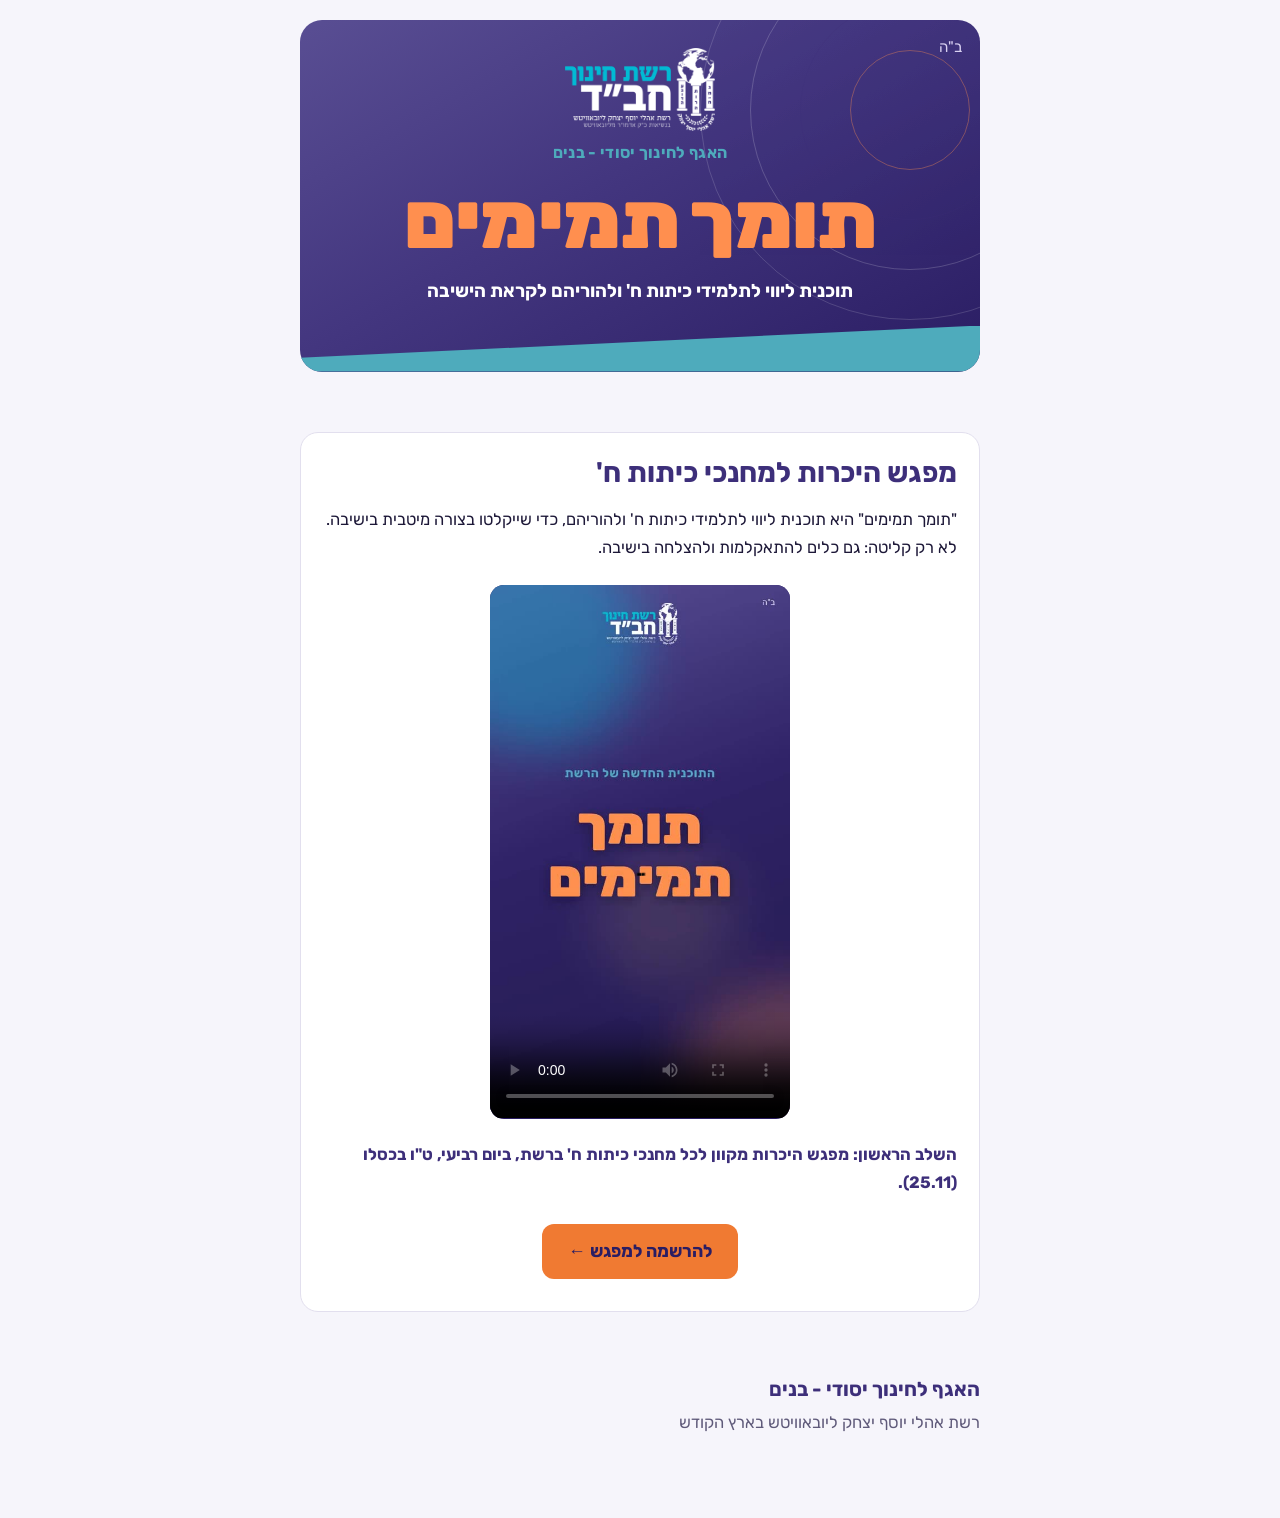
<file: tomchei-temimim/index.html>
<!doctype html>
<html lang="he" dir="rtl">
<head>
<meta charset="utf-8">
<meta name="viewport" content="width=device-width, initial-scale=1">
<title>תומך תמימים · מפגש היכרות למחנכי כיתות ח'</title>
<meta property="og:title" content="תומך תמימים | הרשמה למפגש היכרות למחנכי כיתות ח'">
<meta property="og:description" content="רשת אהלי יוסף יצחק · האגף לחינוך יסודי - בנים">
<meta property="og:image" content="https://igeret-behrava.vercel.app/tomchei-temimim/cover.png">
<meta property="og:url" content="https://igeret-behrava.vercel.app/tomchei-temimim">
<link rel="preconnect" href="https://fonts.googleapis.com">
<link rel="stylesheet" href="https://fonts.googleapis.com/css2?family=Rubik:wght@400;500;700;800;900&display=swap">
<style>
/* Layout: one calm reading column that "breathes" — wide air between sections; rings motif = הרחבה. Brand: network purple + turquoise. */
:root{
  --bg:#f6f5fb; --surface:#ffffff; --ink:#1d1838; --muted:#5f5a7a; --line:#e2dfee;
  --brand:#3d2f7a; --brand-soft:#eeebf7; --orange:#f07a32; --teal:#2f8fa1; --teal-soft:#e2f3f6; --gold:#b9861f; --gold-soft:#f8efdc;
  --fill:#fff2b3; --fill-ink:#5a4500; --btn-ink:#ffffff;
  --display:"Rubik","Segoe UI",Arial,sans-serif;
  --body:"Rubik","Segoe UI",Arial,sans-serif;
  --r:14px;
}
@media (prefers-color-scheme: dark){:root:not([data-theme="light"]){
  --bg:#120f22; --surface:#1b1731; --ink:#ece9f7; --muted:#a49fbe; --line:#2c2748;
  --brand:#b8aef0; --brand-soft:#2a2247; --orange:#ff8f4f; --teal:#4eabbc; --teal-soft:#14303a; --gold:#e2b45a; --gold-soft:#2b2516;
  --fill:#4a3d0c; --fill-ink:#ffe792; --btn-ink:#1b1538; color-scheme:dark}}
:root[data-theme="dark"]{
  --bg:#120f22; --surface:#1b1731; --ink:#ece9f7; --muted:#a49fbe; --line:#2c2748;
  --brand:#b8aef0; --brand-soft:#2a2247; --orange:#ff8f4f; --teal:#4eabbc; --teal-soft:#14303a; --gold:#e2b45a; --gold-soft:#2b2516;
  --fill:#4a3d0c; --fill-ink:#ffe792; --btn-ink:#1b1538; color-scheme:dark}

*{box-sizing:border-box}
body{background:var(--bg);color:var(--ink);font-family:var(--body);font-size:16.5px;line-height:1.75;font-weight:400;
  padding-left:max(16px,env(safe-area-inset-left,0px));padding-right:max(16px,env(safe-area-inset-right,0px))}
.wrap{max-width:680px;margin:0 auto;padding-block:20px 80px;display:flex;flex-direction:column;gap:60px}
h1,h2,h3{font-family:var(--display);text-wrap:balance;margin:0;line-height:1.25;color:var(--brand)}
h2{font-size:1.75rem;font-weight:700}
h3{font-size:1.2rem;font-weight:700}
p{margin:0}
.bh{font-family:var(--display);font-size:.95rem;color:var(--muted)}
.eyebrow{font-size:.8rem;font-weight:700;letter-spacing:.06em;color:var(--teal)}
.tag{display:inline-flex;flex-direction:column;align-items:flex-start;gap:0;background:var(--surface);border:1px solid var(--line);border-radius:10px;padding:6px 14px;width:fit-content;box-shadow:0 2px 6px rgba(59,42,120,.08)}
.tag b{font-weight:800;color:var(--brand);font-size:.98rem;line-height:1.35}
.tag span{font-size:.8rem;color:var(--muted);font-weight:600}
.tag i{font-style:normal;color:var(--orange);font-weight:800}
section{display:flex;flex-direction:column;gap:18px}
.lead{font-size:1.08rem;color:var(--muted)}
mark.fill{background:var(--fill);color:var(--fill-ink);padding:0 6px;border-radius:4px;font-weight:600}
strong{color:var(--brand)}

/* Hero */
.hero{position:relative;padding:28px 24px 64px;gap:14px;overflow:hidden;border-radius:22px;background:linear-gradient(150deg,#594e93 0%,#43367f 45%,#2a1d63 100%);color:#fff;align-items:center;text-align:center}
.hero::after{content:"";position:absolute;inset:auto 0 0 0;height:46px;background:#4eabbc;clip-path:polygon(0 70%,100% 0,100% 100%,0 100%)}
.hero .bh{position:absolute;top:14px;inset-inline-start:18px;color:#d9d1f2}
.hero .logo{width:150px;height:auto;position:relative}
.hero .dept{font-weight:700;font-size:1rem;color:#4eabbc;letter-spacing:.02em;position:relative;margin-top:-6px}
.hero .word{font-family:var(--display);font-weight:900;color:#ff8f4f;font-size:clamp(3rem,13vw,5rem);line-height:1;letter-spacing:-.01em;position:relative}
.hero .sub{font-weight:700;font-size:1.15rem;position:relative}
.hero .band{background:#4eabbc;color:#2a1d63;font-weight:700;font-size:.9rem;padding:5px 14px;position:relative;max-width:100%}
.hero h1{color:#fff;font-size:clamp(1.6rem,5.5vw,2.2rem);font-weight:800;position:relative;margin-top:6px}
.hero .toc{justify-content:center}.hero .toc a{background:rgba(255,255,255,.1);border-color:rgba(255,255,255,.28);color:#fff}.hero .toc a:hover{border-color:#ff8f4f}
.hero .rings span{border-color:#fff}.hero .rings span:nth-child(4){border-color:#ff8f4f}
.rings{position:absolute;inset-inline-start:-140px;top:-120px;width:420px;height:420px;pointer-events:none;opacity:.6}
.rings span{position:absolute;inset:0;border:1.5px solid var(--teal);border-radius:50%;opacity:.25;animation:breathe 7s ease-in-out infinite}
.rings span:nth-child(2){inset:50px;animation-delay:.6s;opacity:.3}
.rings span:nth-child(3){inset:100px;animation-delay:1.2s;opacity:.35;border-color:var(--brand)}
.rings span:nth-child(4){inset:150px;animation-delay:1.8s;border-color:var(--gold);opacity:.6}
@keyframes breathe{0%,100%{transform:scale(.94)}50%{transform:scale(1.05)}}
@media (prefers-reduced-motion:reduce){.rings span{animation:none}}
.brand{display:flex;justify-content:space-between;align-items:baseline;gap:12px;flex-wrap:wrap;position:relative}
.brand .name{font-family:var(--display);font-weight:900;font-size:1.05rem;color:var(--brand);letter-spacing:.02em}
.slogan{font-size:.85rem;color:var(--muted);letter-spacing:.03em;position:relative}
.hero h1{font-size:clamp(2.2rem,8vw,3.3rem);font-weight:900;position:relative}
.hero h1 em{font-style:normal;color:#ff8f4f}
.meta{font-size:.92rem;color:var(--muted);position:relative}
.toc{display:flex;flex-wrap:wrap;gap:8px;position:relative}
.toc a{font-size:.85rem;font-weight:600;color:var(--brand);text-decoration:none;border:1px solid var(--line);background:var(--surface);border-radius:999px;padding:4px 12px}
.toc a:hover{border-color:var(--brand)}

/* Torah */
.verse{font-family:var(--display);font-weight:700;font-size:clamp(1.35rem,4.6vw,1.7rem);font-weight:700;color:var(--brand);
  line-height:1.55;padding-inline-start:20px;border-inline-start:3px solid var(--orange)}
.verse small{display:block;font-family:var(--body);font-size:.85rem;font-weight:600;color:var(--muted);margin-top:6px}
.qkinds{display:grid;grid-template-columns:repeat(2,1fr);gap:10px}
.qk{background:var(--surface);border:1px solid var(--line);border-radius:var(--r);padding:14px;display:flex;flex-direction:column;gap:4px;min-width:0}
.qk .n{font-family:var(--display);font-weight:900;font-size:1.1rem;color:var(--brand)}
.qk p{font-size:.9rem;color:var(--muted);line-height:1.5}
.qk.hard{background:var(--brand);border-color:var(--brand)}
.qk.hard .n,.qk.hard p{color:#fff}
@media (prefers-color-scheme: dark){:root:not([data-theme="light"]) .qk.hard{background:#3a2c66;border-color:#3a2c66}}
:root[data-theme="dark"] .qk.hard{background:#3a2c66;border-color:#3a2c66}

/* Visit */
.stations{display:flex;gap:0;flex-wrap:wrap;margin:0;padding:0;list-style:none;counter-reset:st}
.stations li{flex:1 1 110px;display:flex;flex-direction:column;align-items:center;gap:6px;text-align:center;position:relative;padding:8px 4px;min-width:0}
.stations li::before{counter-increment:st;content:counter(st);width:34px;height:34px;border-radius:50%;display:grid;place-items:center;
  background:var(--teal-soft);color:var(--teal);font-weight:700;border:1.5px solid var(--teal);position:relative;z-index:1}
.stations li:last-child::before{background:var(--teal);color:#fff}
.stations li::after{content:"";position:absolute;top:24px;inset-inline-start:50%;width:100%;height:1.5px;background:var(--teal);opacity:.35}
.stations li:last-child::after{display:none}
.stations span{font-size:.88rem;font-weight:600}

/* Cards */
.cards{display:flex;flex-direction:column;gap:12px}
details.card{background:var(--surface);border:1px solid var(--line);border-radius:var(--r);padding:18px 20px}
details.card[open]{border-color:var(--teal)}
details.card summary{list-style:none;cursor:pointer;display:flex;flex-direction:column;gap:8px}
details.card summary::-webkit-details-marker{display:none}
details.card summary .row{display:flex;justify-content:space-between;gap:12px;align-items:flex-start}
details.card summary .chev{flex:none;color:var(--teal);font-size:1.1rem;transition:transform .2s;line-height:1.4}
details.card[open] .chev{transform:rotate(180deg)}
details.card .body{margin-top:12px;display:flex;flex-direction:column;gap:10px}
.act{font-weight:700;color:var(--orange)}
.fwd{background:var(--bg);border:1px dashed var(--line);border-radius:10px;padding:12px 14px;font-size:.95rem;white-space:pre-line}
summary:focus-visible,button:focus-visible,select:focus-visible,textarea:focus-visible,a:focus-visible{outline:2px solid var(--teal);outline-offset:3px}

/* News */
.lights{display:grid;gap:22px}
.light{display:grid;grid-template-columns:52px 1fr;gap:14px;align-items:start}
.light .place{font-family:var(--display);font-weight:900;font-size:.8rem;color:var(--gold);writing-mode:vertical-rl;transform:rotate(180deg);justify-self:center;letter-spacing:.08em;padding-top:4px}
.light div{display:flex;flex-direction:column;gap:4px;min-width:0}

/* Panels */
.panel{background:var(--surface);border:1px solid var(--line);border-radius:18px;padding:22px;display:flex;flex-direction:column;gap:16px}
.panel.riddle{background:linear-gradient(150deg,#594e93,#2a1d63);border:none;color:#fff}
.panel.riddle h2,.panel.riddle h3,.panel.riddle .eyebrow,.panel.riddle strong{color:#fff}
.panel.riddle .eyebrow{opacity:.8}
@media (prefers-color-scheme: dark){:root:not([data-theme="light"]) .panel.riddle{background:#33275c}}
:root[data-theme="dark"] .panel.riddle{background:#33275c}
.prize{display:flex;gap:14px;align-items:center;background:rgba(255,255,255,.12);border-radius:12px;padding:12px 14px}
.prize .ic{font-size:1.9rem;flex:none}
.prev{font-size:.9rem;opacity:.9;border-top:1px solid rgba(255,255,255,.25);padding-top:12px}
.panel.riddle mark.fill{background:#ffe792;color:#3b2d00}
label.q{font-weight:700;display:block;margin-bottom:6px}
.formrow{display:flex;gap:10px;flex-wrap:wrap}
.formrow>*{flex:1 1 200px;min-width:0}
select,textarea{font:inherit;font-size:16px;color:var(--ink);background:var(--bg);border:1px solid var(--line);border-radius:10px;padding:10px 12px;width:100%}
textarea{resize:vertical;min-height:76px}
button{font:inherit;font-weight:700;cursor:pointer;border:none;border-radius:10px;padding:10px 18px;background:var(--brand);color:var(--btn-ink)}
button.ghost{background:transparent;color:var(--teal);border:1px solid var(--teal)}
.panel.riddle button{background:#ff8f4f;color:#2a1d63}
button:disabled{opacity:.5;cursor:not-allowed}
.status{font-size:.88rem;color:var(--muted);min-height:1.2em}
.panel.riddle .status{color:#e9e2fb}
.note{font-size:.88rem;color:var(--muted);background:var(--teal-soft);border-radius:10px;padding:10px 14px}

.react{display:grid;grid-template-columns:repeat(4,1fr);gap:10px}
.react button{background:var(--bg);color:var(--ink);border:1px solid var(--line);display:flex;flex-direction:column;align-items:center;gap:2px;padding:12px 4px;font-weight:600;font-size:.92rem}
.react button .e{font-size:1.5rem;line-height:1.2}
.react button[aria-pressed="true"]{border-color:var(--teal);background:var(--teal-soft)}
.react a{background:var(--bg);color:var(--ink);border:1px solid var(--line);border-radius:10px;display:flex;flex-direction:column;align-items:center;gap:2px;padding:12px 4px;font-weight:600;font-size:.92rem;text-decoration:none}
.react a .e{font-size:1.5rem;line-height:1.2}
.react a[aria-pressed="true"]{border-color:var(--teal);background:var(--teal-soft)}
.react a:hover{border-color:var(--brand)}

/* Calendar */
.cal{display:flex;gap:10px;overflow-x:auto;padding-bottom:6px;scroll-snap-type:x mandatory}
.day{flex:0 0 150px;scroll-snap-align:start;background:var(--surface);border:1px solid var(--line);border-radius:var(--r);padding:14px;display:flex;flex-direction:column;gap:4px}
.day .d{font-family:var(--display);font-weight:900;font-size:1.25rem;color:var(--brand)}
.day .g{font-size:.78rem;color:var(--muted);font-variant-numeric:tabular-nums}
.day.hl{border-color:var(--gold);background:var(--gold-soft)}

/* Owner dashboard */
.owner{border:2px solid var(--gold);background:var(--gold-soft)}
.owner table{width:100%;border-collapse:collapse;font-size:.88rem}
.owner th,.owner td{text-align:start;padding:6px 8px;border-bottom:1px solid var(--line);vertical-align:top}
.owner th{font-weight:700;color:var(--muted);font-size:.78rem}
.owner .scroll{overflow-x:auto}
.owner .kpis{display:flex;gap:18px;flex-wrap:wrap}
.owner .kpis div{display:flex;flex-direction:column}
.owner .kpis b{font-family:var(--display);font-size:1.6rem;color:var(--brand);font-variant-numeric:tabular-nums}
.owner .kpis span{font-size:.8rem;color:var(--muted)}
.mini{padding:4px 10px;font-size:.8rem;border-radius:8px}



.sendbar{display:flex;gap:10px;flex-wrap:wrap;align-items:center}
.send{font-weight:700;text-decoration:none;border-radius:10px;padding:10px 16px;color:#fff;display:inline-flex;align-items:center;gap:6px}
.send.wa{background:#1f9d55}
.send.ml{background:var(--brand);color:var(--btn-ink)}
.panel.riddle .send.ml{background:#ff8f4f;color:#2a1d63}
.panel.riddle .ghost{color:#fff;border-color:rgba(255,255,255,.6)}
.hero .greet{position:relative;font-weight:700;font-size:1.05rem;color:#fff;background:rgba(255,255,255,.12);border:1px solid rgba(255,255,255,.25);border-radius:12px;padding:8px 16px}
/* Checklist */
.chk{display:flex;flex-direction:column;gap:10px}
.ci{display:flex;gap:12px;align-items:flex-start;background:var(--bg);border:1px solid var(--line);border-radius:12px;padding:12px 14px;cursor:pointer}
.ci input{width:22px;height:22px;flex:none;margin-top:3px;accent-color:var(--brand)}
.ci.on{border-color:var(--teal);background:var(--teal-soft)}
.ci.on span{color:var(--muted);text-decoration:line-through;text-decoration-color:var(--teal)}
.chk-bar{display:flex;flex-direction:column;gap:6px;font-weight:700;color:var(--brand)}
.meter{display:block;height:8px;border-radius:99px;background:var(--line);overflow:hidden}
.meter i{display:block;height:100%;width:0;background:linear-gradient(90deg,var(--teal),var(--orange));transition:width .3s}
.handoff{display:flex;flex-direction:column;gap:10px;border-top:1px dashed var(--line);padding-top:12px}
.walink{font-weight:700;color:var(--teal);text-decoration:none;border:1px solid var(--teal);border-radius:10px;padding:9px 16px}
.sign{display:flex;flex-direction:column;gap:2px}
.sign .n{font-family:var(--display);font-weight:700;font-size:1.25rem;color:var(--brand)}
.muted{color:var(--muted)}
footer{text-align:center;font-size:.85rem;color:var(--muted);display:flex;flex-direction:column;gap:4px;border-top:1px solid var(--line);padding-top:24px}
@media (max-width:460px){.qkinds{grid-template-columns:1fr}.react{grid-template-columns:repeat(2,1fr)}.stations li::after{display:none}}

body{margin:0}[hidden]{display:none!important}
input{font:inherit;font-size:16px;color:var(--ink);background:var(--bg);border:1px solid var(--line);border-radius:10px;padding:10px 12px;width:100%;box-sizing:border-box}
.sendnow{font:inherit;font-weight:700;border:none;border-radius:12px;padding:12px 26px;background:var(--orange);color:#2a1d63;cursor:pointer;font-size:1.1rem}
.sendnow:disabled{opacity:.7}
.tt-video:empty{display:none}
</style>
</head>
<body>
<div class="wrap" dir="rtl" lang="he">
  <section class="hero">
    <div class="rings" aria-hidden="true"><span></span><span></span><span></span><span></span></div>
    <span class="bh">ב"ה</span>
    <img class="logo" alt="רשת חינוך חב&quot;ד" src="[data-uri]">
    <span class="dept">האגף לחינוך יסודי - בנים</span>
    <span class="word">תומך תמימים</span>
    <p class="sub">תוכנית ליווי לתלמידי כיתות ח' ולהוריהם לקראת הישיבה</p>
  </section>
  <section class="panel" id="form">
    <h2>מפגש היכרות למחנכי כיתות ח'</h2>
    <p>"תומך תמימים" היא תוכנית ליווי לתלמידי כיתות ח' ולהוריהם, כדי שייקלטו בצורה מיטבית בישיבה. לא רק קליטה: גם כלים להתאקלמות ולהצלחה בישיבה.</p>
    <div id="tt-video" class="tt-video"><video controls playsinline preload="metadata" poster="/tomchei-temimim/media/tomech-v2.jpg" src="/tomchei-temimim/media/tomech-v2.mp4" style="width:100%;max-width:300px;aspect-ratio:9/16;border-radius:14px;background:#2a1d63;display:block;margin:6px auto" aria-label="סרטון תומך תמימים"></video></div>
    <p><strong>השלב הראשון: מפגש היכרות מקוון לכל מחנכי כיתות ח' ברשת, ביום רביעי, ט"ו בכסלו (25.11).</strong></p>
    <p style="text-align:center;margin:10px 0"><a class="sendnow" href="https://holchim-rachok.vercel.app/tomech" id="tt-reg" style="text-decoration:none;display:inline-block">להרשמה למפגש ←</a></p>
  </section>
  <section class="sign"><span class="n">האגף לחינוך יסודי - בנים</span><span class="muted">רשת אהלי יוסף יצחק ליובאוויטש בארץ הקודש</span></section>
</div>
<script>
(function(){
  var U="https://script.google.com/macros/s/AKfycbw-GjxvO6u1KoxGlAFgXl-W30OwkEsooqXbS0qrD4GWhcCx_ZfBjNKqcIRBkP-ZPMf7/exec";
  function ev(what){ var q="a=ev&w="+encodeURIComponent("תומך תמימים")+"&what="+encodeURIComponent(what)+"&n="+encodeURIComponent("מחנך");
    try{ if(navigator.sendBeacon&&navigator.sendBeacon(U+"?"+q)) return; }catch(e){} try{ (new Image()).src=U+"?"+q; }catch(e){} }
  ev("נכנס לדף תומך תמימים");
  document.getElementById("tt-reg").addEventListener("click",function(){ ev("לחץ על הרשמה לתומך תמימים"); });
  var v=document.querySelector("#tt-video video"); if(v) v.addEventListener("play",function(){ ev("צפה בסרטון תומך תמימים"); },{once:true});
})();
</script>
</body>
</html>
</file>
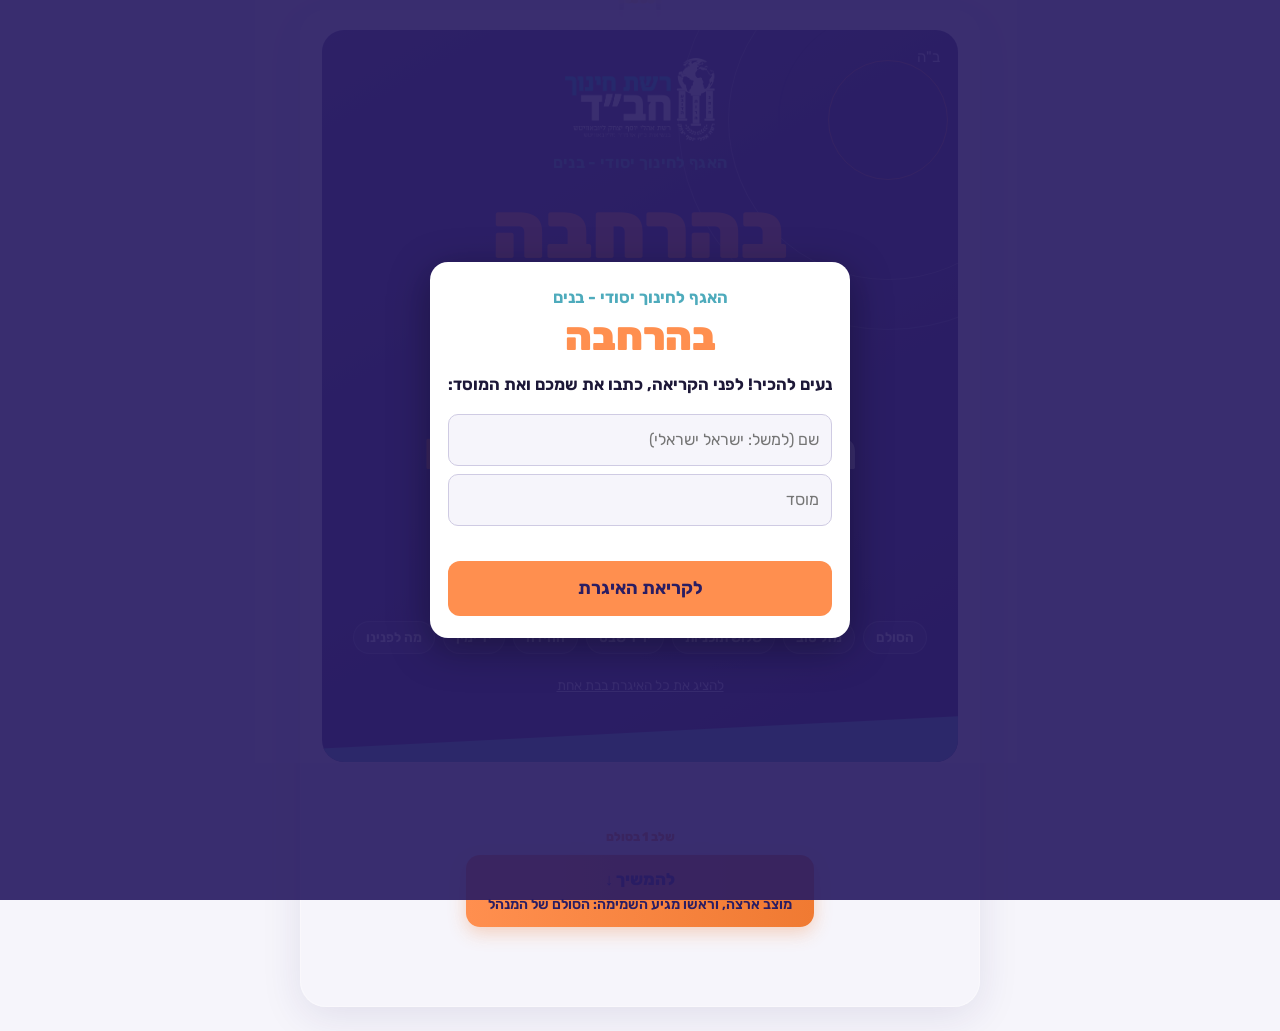
<file: vayetze/index.html>
<!doctype html>
<html lang="he" dir="rtl">
<head>
<meta charset="utf-8">
<meta name="viewport" content="width=device-width, initial-scale=1, viewport-fit=cover">
<title>בהרחבה · איגרת למנהל - ערש&quot;ק פרשת ויצא</title>
<meta name="description" content="איגרת למנהל - ערש&quot;ק פרשת ויצא | האגף לחינוך יסודי - בנים">
<meta property="og:type" content="article">
<meta property="og:title" content="בהרחבה | איגרת למנהל - ערש&quot;ק פרשת ויצא">
<meta property="og:description" content="האגף לחינוך יסודי - בנים · רשת אהלי יוסף יצחק">
<meta property="og:image" content="https://igeret-behrava.vercel.app/vayetze/cover.png?v=38c2e037">
<meta property="og:image:width" content="1200">
<meta property="og:image:height" content="630">
<meta property="og:url" content="https://igeret-behrava.vercel.app/vayetze">
<meta name="twitter:card" content="summary_large_image">
<link rel="icon" href="/favicon.png">
<style>:root{padding-top:env(safe-area-inset-top);padding-bottom:env(safe-area-inset-bottom)}body{margin:0}img{max-width:100%}[hidden]{display:none!important}</style>
</head>
<body>
<link rel="preconnect" href="https://fonts.googleapis.com">
<link rel="stylesheet" href="https://fonts.googleapis.com/css2?family=Rubik:wght@400;500;700;800;900&display=swap">
<style>
/* Layout: one calm reading column that "breathes" — wide air between sections; rings motif = הרחבה. Brand: network purple + turquoise. */
:root{
  --bg:#f6f5fb; --surface:#ffffff; --ink:#1d1838; --muted:#5f5a7a; --line:#e2dfee;
  --brand:#3d2f7a; --brand-soft:#eeebf7; --orange:#f07a32; --teal:#2f8fa1; --teal-soft:#e2f3f6; --gold:#b9861f; --gold-soft:#f8efdc;
  --fill:#fff2b3; --fill-ink:#5a4500; --btn-ink:#ffffff;
  --display:"Rubik","Segoe UI",Arial,sans-serif;
  --body:"Rubik","Segoe UI",Arial,sans-serif;
  --r:14px;
}
@media (prefers-color-scheme: dark){:root:not([data-theme="light"]){
  --bg:#120f22; --surface:#1b1731; --ink:#ece9f7; --muted:#a49fbe; --line:#2c2748;
  --brand:#b8aef0; --brand-soft:#2a2247; --orange:#ff8f4f; --teal:#4eabbc; --teal-soft:#14303a; --gold:#e2b45a; --gold-soft:#2b2516;
  --fill:#4a3d0c; --fill-ink:#ffe792; --btn-ink:#1b1538; color-scheme:dark}}
:root[data-theme="dark"]{
  --bg:#120f22; --surface:#1b1731; --ink:#ece9f7; --muted:#a49fbe; --line:#2c2748;
  --brand:#b8aef0; --brand-soft:#2a2247; --orange:#ff8f4f; --teal:#4eabbc; --teal-soft:#14303a; --gold:#e2b45a; --gold-soft:#2b2516;
  --fill:#4a3d0c; --fill-ink:#ffe792; --btn-ink:#1b1538; color-scheme:dark}

*{box-sizing:border-box}
body{background:var(--bg);color:var(--ink);font-family:var(--body);font-size:16.5px;line-height:1.75;font-weight:400;
  padding-left:max(16px,env(safe-area-inset-left,0px));padding-right:max(16px,env(safe-area-inset-right,0px))}
.wrap{max-width:680px;margin:0 auto;padding-block:20px 80px;display:flex;flex-direction:column;gap:60px}
h1,h2,h3{font-family:var(--display);text-wrap:balance;margin:0;line-height:1.25;color:var(--brand)}
h2{font-size:1.75rem;font-weight:700}
h3{font-size:1.2rem;font-weight:700}
p{margin:0}
.bh{font-family:var(--display);font-size:.95rem;color:var(--muted)}
.eyebrow{font-size:.8rem;font-weight:700;letter-spacing:.06em;color:var(--teal)}
.tag{display:inline-flex;flex-direction:column;align-items:flex-start;gap:0;background:var(--surface);border:1px solid var(--line);border-radius:10px;padding:6px 14px;width:fit-content;box-shadow:0 2px 6px rgba(59,42,120,.08)}
.tag b{font-weight:800;color:var(--brand);font-size:.98rem;line-height:1.35}
.tag span{font-size:.8rem;color:var(--muted);font-weight:600}
.tag i{font-style:normal;color:var(--orange);font-weight:800}
section{display:flex;flex-direction:column;gap:18px}
.lead{font-size:1.08rem;color:var(--muted)}
mark.fill{background:var(--fill);color:var(--fill-ink);padding:0 6px;border-radius:4px;font-weight:600}
strong{color:var(--brand)}

/* Hero */
.hero{position:relative;padding:28px 24px 64px;gap:14px;overflow:hidden;border-radius:22px;background:linear-gradient(150deg,#594e93 0%,#43367f 45%,#2a1d63 100%);color:#fff;align-items:center;text-align:center}
.hero::after{content:"";position:absolute;inset:auto 0 0 0;height:46px;background:#4eabbc;clip-path:polygon(0 70%,100% 0,100% 100%,0 100%)}
.hero .bh{position:absolute;top:14px;inset-inline-start:18px;color:#d9d1f2}
.hero .logo{width:150px;height:auto;position:relative}
.hero .dept{font-weight:700;font-size:1rem;color:#4eabbc;letter-spacing:.02em;position:relative;margin-top:-6px}
.hero .word{font-family:var(--display);font-weight:900;color:#ff8f4f;font-size:clamp(3rem,13vw,5rem);line-height:1;letter-spacing:-.01em;position:relative}
.hero .sub{font-weight:700;font-size:1.15rem;position:relative}
.hero .band{background:#4eabbc;color:#2a1d63;font-weight:700;font-size:.9rem;padding:5px 14px;position:relative;max-width:100%}
.hero h1{color:#fff;font-size:clamp(1.6rem,5.5vw,2.2rem);font-weight:800;position:relative;margin-top:6px}
.hero .toc{justify-content:center}.hero .toc a{background:rgba(255,255,255,.1);border-color:rgba(255,255,255,.28);color:#fff}.hero .toc a:hover{border-color:#ff8f4f}
.hero .rings span{border-color:#fff}.hero .rings span:nth-child(4){border-color:#ff8f4f}
.rings{position:absolute;inset-inline-start:-140px;top:-120px;width:420px;height:420px;pointer-events:none;opacity:.6}
.rings span{position:absolute;inset:0;border:1.5px solid var(--teal);border-radius:50%;opacity:.25;animation:breathe 7s ease-in-out infinite}
.rings span:nth-child(2){inset:50px;animation-delay:.6s;opacity:.3}
.rings span:nth-child(3){inset:100px;animation-delay:1.2s;opacity:.35;border-color:var(--brand)}
.rings span:nth-child(4){inset:150px;animation-delay:1.8s;border-color:var(--gold);opacity:.6}
@keyframes breathe{0%,100%{transform:scale(.94)}50%{transform:scale(1.05)}}
@media (prefers-reduced-motion:reduce){.rings span{animation:none}}
.brand{display:flex;justify-content:space-between;align-items:baseline;gap:12px;flex-wrap:wrap;position:relative}
.brand .name{font-family:var(--display);font-weight:900;font-size:1.05rem;color:var(--brand);letter-spacing:.02em}
.slogan{font-size:.85rem;color:var(--muted);letter-spacing:.03em;position:relative}
.hero h1{font-size:clamp(2.2rem,8vw,3.3rem);font-weight:900;position:relative}
.hero h1 em{font-style:normal;color:#ff8f4f}
.meta{font-size:.92rem;color:var(--muted);position:relative}
.toc{display:flex;flex-wrap:wrap;gap:8px;position:relative}
.toc a{font-size:.85rem;font-weight:600;color:var(--brand);text-decoration:none;border:1px solid var(--line);background:var(--surface);border-radius:999px;padding:4px 12px}
.toc a:hover{border-color:var(--brand)}

/* Torah */
.verse{font-family:var(--display);font-weight:700;font-size:clamp(1.35rem,4.6vw,1.7rem);font-weight:700;color:var(--brand);
  line-height:1.55;padding-inline-start:20px;border-inline-start:3px solid var(--orange)}
.verse small{display:block;font-family:var(--body);font-size:.85rem;font-weight:600;color:var(--muted);margin-top:6px}
.qkinds{display:grid;grid-template-columns:repeat(2,1fr);gap:10px}
.qk{background:var(--surface);border:1px solid var(--line);border-radius:var(--r);padding:14px;display:flex;flex-direction:column;gap:4px;min-width:0}
.qk .n{font-family:var(--display);font-weight:900;font-size:1.1rem;color:var(--brand)}
.qk p{font-size:.9rem;color:var(--muted);line-height:1.5}
.qk.hard{background:var(--brand);border-color:var(--brand)}
.qk.hard .n,.qk.hard p{color:#fff}
@media (prefers-color-scheme: dark){:root:not([data-theme="light"]) .qk.hard{background:#3a2c66;border-color:#3a2c66}}
:root[data-theme="dark"] .qk.hard{background:#3a2c66;border-color:#3a2c66}

/* Visit */
.stations{display:flex;gap:0;flex-wrap:wrap;margin:0;padding:0;list-style:none;counter-reset:st}
.stations li{flex:1 1 110px;display:flex;flex-direction:column;align-items:center;gap:6px;text-align:center;position:relative;padding:8px 4px;min-width:0}
.stations li::before{counter-increment:st;content:counter(st);width:34px;height:34px;border-radius:50%;display:grid;place-items:center;
  background:var(--teal-soft);color:var(--teal);font-weight:700;border:1.5px solid var(--teal);position:relative;z-index:1}
.stations li:last-child::before{background:var(--teal);color:#fff}
.stations li::after{content:"";position:absolute;top:24px;inset-inline-start:50%;width:100%;height:1.5px;background:var(--teal);opacity:.35}
.stations li:last-child::after{display:none}
.stations span{font-size:.88rem;font-weight:600}

/* Cards */
.cards{display:flex;flex-direction:column;gap:12px}
details.card{background:var(--surface);border:1px solid var(--line);border-radius:var(--r);padding:18px 20px}
details.card[open]{border-color:var(--teal)}
details.card summary{list-style:none;cursor:pointer;display:flex;flex-direction:column;gap:8px}
details.card summary::-webkit-details-marker{display:none}
details.card summary .row{display:flex;justify-content:space-between;gap:12px;align-items:flex-start}
details.card summary .chev{flex:none;color:var(--teal);font-size:1.1rem;transition:transform .2s;line-height:1.4}
details.card[open] .chev{transform:rotate(180deg)}
details.card .body{margin-top:12px;display:flex;flex-direction:column;gap:10px}
.act{font-weight:700;color:var(--orange)}
.fwd{background:var(--bg);border:1px dashed var(--line);border-radius:10px;padding:12px 14px;font-size:.95rem;white-space:pre-line}
summary:focus-visible,button:focus-visible,select:focus-visible,textarea:focus-visible,a:focus-visible{outline:2px solid var(--teal);outline-offset:3px}

/* News */
.lights{display:grid;gap:22px}
.light{display:grid;grid-template-columns:52px 1fr;gap:14px;align-items:start}
.light .place{font-family:var(--display);font-weight:900;font-size:.8rem;color:var(--gold);writing-mode:vertical-rl;transform:rotate(180deg);justify-self:center;letter-spacing:.08em;padding-top:4px}
.light div{display:flex;flex-direction:column;gap:4px;min-width:0}

/* Panels */
.panel{background:var(--surface);border:1px solid var(--line);border-radius:18px;padding:22px;display:flex;flex-direction:column;gap:16px}
.panel.riddle{background:linear-gradient(150deg,#594e93,#2a1d63);border:none;color:#fff}
.panel.riddle h2,.panel.riddle h3,.panel.riddle .eyebrow,.panel.riddle strong{color:#fff}
.panel.riddle .eyebrow{opacity:.8}
@media (prefers-color-scheme: dark){:root:not([data-theme="light"]) .panel.riddle{background:#33275c}}
:root[data-theme="dark"] .panel.riddle{background:#33275c}
.prize{display:flex;gap:14px;align-items:center;background:rgba(255,255,255,.12);border-radius:12px;padding:12px 14px}
.prize .ic{font-size:1.9rem;flex:none}
.prev{font-size:.9rem;opacity:.9;border-top:1px solid rgba(255,255,255,.25);padding-top:12px}
.panel.riddle mark.fill{background:#ffe792;color:#3b2d00}
label.q{font-weight:700;display:block;margin-bottom:6px}
.formrow{display:flex;gap:10px;flex-wrap:wrap}
.formrow>*{flex:1 1 200px;min-width:0}
select,textarea{font:inherit;font-size:16px;color:var(--ink);background:var(--bg);border:1px solid var(--line);border-radius:10px;padding:10px 12px;width:100%}
textarea{resize:vertical;min-height:76px}
button{font:inherit;font-weight:700;cursor:pointer;border:none;border-radius:10px;padding:10px 18px;background:var(--brand);color:var(--btn-ink)}
button.ghost{background:transparent;color:var(--teal);border:1px solid var(--teal)}
.panel.riddle button{background:#ff8f4f;color:#2a1d63}
button:disabled{opacity:.5;cursor:not-allowed}
.status{font-size:.88rem;color:var(--muted);min-height:1.2em}
.panel.riddle .status{color:#e9e2fb}
.note{font-size:.88rem;color:var(--muted);background:var(--teal-soft);border-radius:10px;padding:10px 14px}

.react{display:grid;grid-template-columns:repeat(4,1fr);gap:10px}
.react button{background:var(--bg);color:var(--ink);border:1px solid var(--line);display:flex;flex-direction:column;align-items:center;gap:2px;padding:12px 4px;font-weight:600;font-size:.92rem}
.react button .e{font-size:1.5rem;line-height:1.2}
.react button[aria-pressed="true"]{border-color:var(--teal);background:var(--teal-soft)}
.react a{background:var(--bg);color:var(--ink);border:1px solid var(--line);border-radius:10px;display:flex;flex-direction:column;align-items:center;gap:2px;padding:12px 4px;font-weight:600;font-size:.92rem;text-decoration:none}
.react a .e{font-size:1.5rem;line-height:1.2}
.react a[aria-pressed="true"]{border-color:var(--teal);background:var(--teal-soft)}
.react a:hover{border-color:var(--brand)}

/* Calendar */
.cal{display:flex;gap:10px;overflow-x:auto;padding-bottom:6px;scroll-snap-type:x mandatory}
.day{flex:0 0 150px;scroll-snap-align:start;background:var(--surface);border:1px solid var(--line);border-radius:var(--r);padding:14px;display:flex;flex-direction:column;gap:4px}
.day .d{font-family:var(--display);font-weight:900;font-size:1.25rem;color:var(--brand)}
.day .g{font-size:.78rem;color:var(--muted);font-variant-numeric:tabular-nums}
.day.hl{border-color:var(--gold);background:var(--gold-soft)}

/* Owner dashboard */
.owner{border:2px solid var(--gold);background:var(--gold-soft)}
.owner table{width:100%;border-collapse:collapse;font-size:.88rem}
.owner th,.owner td{text-align:start;padding:6px 8px;border-bottom:1px solid var(--line);vertical-align:top}
.owner th{font-weight:700;color:var(--muted);font-size:.78rem}
.owner .scroll{overflow-x:auto}
.owner .kpis{display:flex;gap:18px;flex-wrap:wrap}
.owner .kpis div{display:flex;flex-direction:column}
.owner .kpis b{font-family:var(--display);font-size:1.6rem;color:var(--brand);font-variant-numeric:tabular-nums}
.owner .kpis span{font-size:.8rem;color:var(--muted)}
.mini{padding:4px 10px;font-size:.8rem;border-radius:8px}



.sendbar{display:flex;gap:10px;flex-wrap:wrap;align-items:center}
.send{font-weight:700;text-decoration:none;border-radius:10px;padding:10px 16px;color:#fff;display:inline-flex;align-items:center;gap:6px}
.send.wa{background:#1f9d55}
.send.ml{background:var(--brand);color:var(--btn-ink)}
.panel.riddle .send.ml{background:#ff8f4f;color:#2a1d63}
.panel.riddle .ghost{color:#fff;border-color:rgba(255,255,255,.6)}
.hero .greet{position:relative;font-weight:700;font-size:1.05rem;color:#fff;background:rgba(255,255,255,.12);border:1px solid rgba(255,255,255,.25);border-radius:12px;padding:8px 16px}
/* Checklist */
.chk{display:flex;flex-direction:column;gap:10px}
.ci{display:flex;gap:12px;align-items:flex-start;background:var(--bg);border:1px solid var(--line);border-radius:12px;padding:12px 14px;cursor:pointer}
.ci input{width:22px;height:22px;flex:none;margin-top:3px;accent-color:var(--brand)}
.ci.on{border-color:var(--teal);background:var(--teal-soft)}
.ci.on span{color:var(--muted);text-decoration:line-through;text-decoration-color:var(--teal)}
.chk-bar{display:flex;flex-direction:column;gap:6px;font-weight:700;color:var(--brand)}
.meter{display:block;height:8px;border-radius:99px;background:var(--line);overflow:hidden}
.meter i{display:block;height:100%;width:0;background:linear-gradient(90deg,var(--teal),var(--orange));transition:width .3s}
.handoff{display:flex;flex-direction:column;gap:10px;border-top:1px dashed var(--line);padding-top:12px}
.walink{font-weight:700;color:var(--teal);text-decoration:none;border:1px solid var(--teal);border-radius:10px;padding:9px 16px}
.sign{display:flex;flex-direction:column;gap:2px}
.sign .n{font-family:var(--display);font-weight:700;font-size:1.25rem;color:var(--brand)}
.muted{color:var(--muted)}
footer{text-align:center;font-size:.85rem;color:var(--muted);display:flex;flex-direction:column;gap:4px;border-top:1px solid var(--line);padding-top:24px}
@media (max-width:460px){.qkinds{grid-template-columns:1fr}.react{grid-template-columns:repeat(2,1fr)}.stations li::after{display:none}}

input{font:inherit;font-size:16px;color:var(--ink);background:var(--bg);border:1px solid var(--line);border-radius:10px;padding:10px 12px;width:100%;box-sizing:border-box}
.sendnow,.cta{display:inline-block;font:inherit;font-weight:700;border:none;border-radius:12px;padding:11px 22px;background:var(--orange);color:#2a1d63;cursor:pointer;text-decoration:none}
.cta{font-size:1.15rem;padding:14px 30px}
.sendnow:disabled{opacity:.7;cursor:default}
.poll{margin-top:6px;gap:10px}
.okline{display:flex;gap:8px;align-items:center;font-size:.95rem}
.okline input{width:auto}
.more{margin:0}
.ws{display:grid;gap:10px;grid-template-columns:repeat(auto-fit,minmax(200px,1fr))}
.w{border-radius:12px;padding:12px 14px;display:grid;gap:4px}
.w.s{background:var(--teal-soft)}
.w.c{background:var(--gold-soft)}
.w .k{font-weight:800;font-size:.85rem;color:var(--teal)}
.w.c .k{color:var(--orange)}
.w b{font-family:var(--display);font-size:1.08rem}
.w p{margin:0;font-size:.95rem;color:var(--muted)}
.body .cal{flex-wrap:wrap;overflow:visible}
.body .cal .day{flex:1 1 130px}
.wall{margin-top:8px;border-top:1px dashed var(--line);padding-top:6px}
.wl{margin:0;font-weight:700;font-size:.9rem;color:var(--teal)}
.wb{margin:4px 0;font-size:.95rem}
.rtime{margin:4px 0 0;background:rgba(255,255,255,.14);border-radius:999px;padding:6px 14px;font-size:.92rem;color:#fff;display:inline-block}
.bridge{text-align:center;color:var(--brand);font-weight:700;margin:6px auto 0;max-width:34em;line-height:1.5}
.bridge .st{display:block;font-size:.78rem;color:var(--orange);font-weight:800;margin-bottom:2px}
.climb{position:fixed;top:0;right:0;left:0;height:4px;z-index:50}
.climb span{display:block;height:100%;width:0;background:linear-gradient(90deg,#ff8f4f,#4eabbc)}
.thanks{background:linear-gradient(150deg,#594e93,#2a1d63);color:#fff;border-radius:14px;padding:14px 16px;margin-bottom:10px;text-align:center}
.thanks p{margin:4px 0}
.tk-h{font-family:var(--display);font-weight:900;font-size:1.25rem;color:#ff8f4f}
.ladder{position:fixed;left:10px;bottom:16px;z-index:60;width:30px;padding:6px 5px;display:flex;flex-direction:column;gap:5px;border-left:3px solid #b8aef0;border-right:3px solid #b8aef0;border-radius:4px;background:rgba(255,255,255,.75);backdrop-filter:blur(4px)}
.ladder i{display:block;height:5px;border-radius:3px;background:#d9d5ec;transition:background .4s}
.ladder i.on{background:linear-gradient(90deg,#ff8f4f,#f07a32)}
.cheer{position:fixed;left:48px;bottom:22px;z-index:60;background:#2a1d63;color:#fff;font-weight:700;padding:8px 14px;border-radius:12px;font-size:.92rem;opacity:0;transform:translateY(8px);transition:opacity .3s,transform .3s;pointer-events:none;max-width:70vw}
.cheer.show{opacity:1;transform:none}
.bridge{transition:color .4s}
.bridge.on{color:var(--orange)}
.bridge.on .st{color:var(--teal)}
.gated{display:none!important}
.next{display:block;margin:8px auto 0;font:inherit;font-weight:800;font-size:1.05rem;border:none;border-radius:14px;padding:12px 22px;background:linear-gradient(90deg,#ff8f4f,#f07a32);color:#2a1d63;cursor:pointer;box-shadow:0 6px 18px rgba(240,122,50,.3)}
.next small{display:block;font-weight:600;font-size:.88rem;margin-top:2px}
.bridge .bt{display:none}
.bridge .back{display:none;margin:0 auto 6px;font:inherit;font-size:.82rem;border:none;background:none;color:var(--muted);cursor:pointer;text-decoration:underline}
.bridge.head .next{display:none}
.bridge.head .bt{display:block;font-family:var(--display);font-size:1.05rem}
.bridge.head .back{display:block}
.bridge.free .next,.bridge.free .back{display:none}
.bridge.free .bt{display:block}
.showall{display:block;text-align:center;color:#d9d1f2;font-size:.85rem;margin-top:6px}
@keyframes enterIn{from{opacity:0;transform:translateY(26px) scale(.98)}to{opacity:1;transform:none}}
@keyframes riseIn{from{opacity:0;transform:translateY(14px)}to{opacity:1;transform:none}}
.enter{animation:enterIn .6s cubic-bezier(.2,.8,.2,1) both}
.rise{animation:riseIn .55s ease both}
.bridge.head.enter .bt{animation:riseIn .5s ease both}
@media (prefers-reduced-motion: reduce){.enter,.rise{animation:none}}
.lbtn{position:fixed;left:12px;bottom:14px;z-index:60;display:flex;align-items:center;gap:6px;font:inherit;font-weight:800;border:none;border-radius:999px;padding:8px 14px 8px 12px;background:#2a1d63;color:#fff;box-shadow:0 6px 18px rgba(42,29,99,.35);cursor:pointer}
.lbtn .lic{font-size:1.2rem}
.lbtn.top{background:linear-gradient(90deg,#ff8f4f,#f07a32);color:#2a1d63}
.lpanel{position:fixed;inset:0;z-index:70;background:rgba(18,15,34,.55);display:flex;align-items:center;justify-content:center;padding:14px;opacity:0;transition:opacity .25s}
.lpanel.show{opacity:1}
.lcard{position:relative;width:min(360px,100%);max-height:92vh;background:linear-gradient(180deg,#1d1747 0%,#3d2f7a 55%,#594e93 100%);border-radius:22px;padding:16px 16px 12px;color:#fff;text-align:center;overflow:hidden;box-shadow:0 20px 50px rgba(0,0,0,.4)}
.lclose{position:absolute;top:8px;left:10px;background:none;border:none;color:#d9d1f2;font-size:1.1rem;cursor:pointer}
.lhead{font-weight:700;font-size:.95rem;color:#d9d1f2;margin:4px 0 6px}
.sky{position:relative;font-family:var(--display);font-weight:900;color:#ffe08a;font-size:1.05rem;padding:8px 0 6px;text-shadow:0 0 14px rgba(255,224,138,.8)}
.star{position:absolute;color:#ffe08a;animation:tw 2.4s ease-in-out infinite}
.star.s1{right:22%;top:2px;font-size:.8rem}.star.s2{left:20%;top:10px;font-size:1rem;animation-delay:.8s}.star.s3{right:40%;top:22px;font-size:.6rem;animation-delay:1.5s}
@keyframes tw{0%,100%{opacity:.3}50%{opacity:1}}
.lbox{position:relative;margin:0 auto;width:78%;display:flex;flex-direction:column;gap:9px;padding:6px 0}
.rail{position:absolute;top:-6px;bottom:-6px;width:8px;border-radius:4px;background:linear-gradient(180deg,#e9c27b,#b9861f)}
.rail.r1{right:0}.rail.r2{left:0}
.rung{position:relative;z-index:1;display:flex;align-items:center;gap:8px;margin:0 4px;font:inherit;color:#2a1d63;background:linear-gradient(180deg,#f3d9a4,#d9ad5d);border:none;border-radius:6px;padding:6px 10px;cursor:pointer;text-align:right;box-shadow:0 2px 0 #9a6f1c;transition:transform .2s,background .3s}
.rung:hover{transform:translateY(-1px)}
.rung .rn{font-weight:900;width:1.4em;text-align:center}
.rung .rl{font-weight:700;font-size:.92rem}
.rung.seen{background:linear-gradient(180deg,#ffb27c,#f07a32)}
.rung.cur{background:linear-gradient(180deg,#fff,#ffe08a);box-shadow:0 0 0 3px #ffe08a,0 0 18px rgba(255,224,138,.9)}
.orb{position:absolute;left:-30px;z-index:2;width:24px;height:24px;border-radius:50%;background:radial-gradient(circle,#fff 0,#ffe08a 45%,rgba(255,224,138,0) 72%);box-shadow:0 0 18px 6px rgba(255,224,138,.7);pointer-events:none}
.ground{display:block;width:100%;margin-top:12px;padding:8px 0 4px;border:none;border-top:3px solid #4eabbc;background:linear-gradient(180deg,rgba(78,171,188,.25),rgba(78,171,188,0));font:inherit;font-weight:800;color:#a6e3ec;font-size:.95rem;cursor:pointer}
.ground.cur{color:#fff;text-shadow:0 0 10px #ffe08a}
.lmsg{margin:8px 0 2px;font-weight:700;color:#ffb27c;min-height:1.3em}
@media (prefers-reduced-motion: reduce){.star{animation:none}}
.rope{position:fixed;left:2px;top:50%;transform:translateY(-50%);z-index:60;width:40px;height:min(64vh,470px);opacity:.28;transition:opacity .45s,filter .45s;filter:saturate(.6)}
.rope.ready,.rope.lit,.rope:hover,.rope:focus-within{opacity:1;filter:none}
.rope svg{width:100%;height:100%;overflow:visible}
.rope .rp{fill:none;stroke:#8a6420;stroke-width:3.2;stroke-linecap:round}
.rope .rp2{fill:none;stroke:#e6c27a;stroke-width:1.4;stroke-dasharray:3 4;stroke-linecap:round}
.rope .wood{fill:#c99a4a;stroke:#7a5518;stroke-width:1}
.rope .knot{fill:#8a6420}
.rope .rr{cursor:pointer}
.rope g:focus{outline:none}
.rope g:focus-visible .wood{stroke:#f07a32;stroke-width:2}
.rope .rr.seen .wood{fill:#f0a465}
.rope .rr.cur .wood{fill:#ffe08a;stroke:#f07a32}
.rope .rgr{cursor:pointer;stroke:#4eabbc;stroke-width:2.2;stroke-linecap:round}
.rope .rgr.cur{stroke:#2f8fa1}
.rope .rsky path{fill:#d9c48a}
.rope .rsky.cur path{fill:#ffcf4a}
.rope .rorb circle{fill:#ffe08a}
.rope .rorb .core{fill:#fff}
.rpill{position:fixed;left:46px;z-index:61;background:#2a1d63;color:#fff;font-weight:700;font-size:.85rem;padding:6px 12px;border-radius:12px;opacity:0;transform:translateX(-6px);transition:opacity .3s,transform .3s;pointer-events:none;max-width:62vw;box-shadow:0 6px 16px rgba(42,29,99,.3)}
.rpill.show{opacity:1;transform:none}
.bgl{position:fixed;inset:0;z-index:0;pointer-events:none;display:flex;justify-content:center}
.bgl svg{height:100vh;width:min(46vw,300px);overflow:visible}
.wrap{position:relative;z-index:1}
.bl-lad{opacity:.11;animation:breathe 7s ease-in-out infinite;transition:opacity .6s}
.bgl.dark .bl-lad{opacity:.5;animation:none}
@keyframes breathe{0%,100%{opacity:.06}50%{opacity:.12}}
.bl-rail{stroke:#3d2f7a;stroke-width:5;stroke-linecap:round;fill:none}
.bl-rung{stroke:#3d2f7a;stroke-width:4.5;stroke-linecap:round}
.bl-rung.seen{stroke:#f07a32}
.bl-rung.on{stroke:#f07a32;stroke-width:6}
.bl-here ellipse{fill:#ffb27c;opacity:.35;transition:opacity .6s}
.bgl.dark .bl-here ellipse{opacity:.8}
.bl-sky{fill:#ffe08a;opacity:.25}
.bl-ground{stroke:#4eabbc;stroke-width:4;fill:none;opacity:.25}
.bl-angel{opacity:.4;animation-timing-function:linear;animation-iteration-count:infinite}
.bl-angel .b{fill:#ffd36e}
.bl-angel .w{fill:#fff3cf}
.bl-angel.up{animation-name:angelUp}
.bl-angel.down{animation-name:angelDown}
@keyframes angelUp{0%{transform:translateY(980px);opacity:0}10%{opacity:.45}90%{opacity:.45}100%{transform:translateY(60px);opacity:0}}
@keyframes angelDown{0%{transform:translateY(60px);opacity:0}10%{opacity:.4}90%{opacity:.4}100%{transform:translateY(980px);opacity:0}}
.leaving{transition:opacity .6s ease,filter .6s ease,transform .6s ease;opacity:0!important;filter:blur(2px);transform:translateY(-10px)}
@media (prefers-reduced-motion: reduce){.bl-lad,.bl-angel{animation:none}.bl-angel{display:none}}
/* Frosted panel: text sits on a calm surface, the ladder shows through as a soft shadow */
:root{--glass:rgba(246,245,251,.86);--glass-thin:rgba(246,245,251,.55)}
@media (prefers-color-scheme: dark){:root:not([data-theme="light"]){--glass:rgba(18,15,34,.84);--glass-thin:rgba(18,15,34,.5)}}
:root[data-theme="dark"]{--glass:rgba(18,15,34,.84);--glass-thin:rgba(18,15,34,.5)}
.wrap{background:var(--glass);-webkit-backdrop-filter:blur(7px) saturate(1.1);backdrop-filter:blur(7px) saturate(1.1);border-radius:26px;padding-inline:clamp(10px,3vw,22px);margin-top:10px!important;margin-bottom:24px!important;box-shadow:0 10px 40px rgba(42,29,99,.10),inset 0 0 0 1px rgba(255,255,255,.35);transition:background .6s}
.bgl.dark ~ .wrap{background:var(--glass-thin)}
@supports not ((backdrop-filter:blur(2px)) or (-webkit-backdrop-filter:blur(2px))){.wrap{background:var(--bg)}}
.mini-fold{margin-top:6px;border:1px dashed var(--line);border-radius:12px;padding:8px 12px;display:grid;gap:8px}
.mini-fold summary{cursor:pointer;font-weight:700;color:var(--brand);list-style:none}
.mini-fold summary::-webkit-details-marker{display:none}
.kit{display:grid;gap:8px;border-top:1px dashed var(--line);padding-top:10px;margin-top:4px}
.kitrow{display:flex;gap:8px;flex-wrap:wrap;align-items:center}
.kt{font-weight:700;min-width:9em}
.glinks{display:flex;flex-wrap:wrap;gap:6px 14px;font-size:.9rem}
.glinks a{color:var(--brand);font-weight:600}
.kn{font-size:.85rem;margin:0}
.pending{background:#fff2b3;color:#5a4500;border:2px dashed #b9861f;border-radius:10px;padding:8px 12px;font-weight:700}
</style>
<div class="climb" aria-hidden="true"><span id="climb"></span></div>
<div class="bgl" id="bgl" aria-hidden="true"></div>
<div class="wrap" dir="rtl" lang="he">

  <!-- Hero -->
  <section class="hero" data-track="פתיחה">
    <div class="rings" aria-hidden="true"><span></span><span></span><span></span><span></span></div>
    <span class="bh">ב"ה</span>
    <img class="logo" alt="רשת חינוך חב&quot;ד" src="[data-uri]">
    <span class="dept">האגף לחינוך יסודי - בנים</span>
    <span class="word">בהרחבה</span>
    <p class="sub">איגרת למנהל - ערש"ק פרשת ויצא<br><span style="font-weight:500;font-size:.95rem;color:#d9d1f2">חג הגאולה יו"ד כסלו ה'תשפ"ז</span></p>
    <p class="greet" id="greet" hidden></p>
    <p class="band">מרווחים את הנשימה • מרחיבים את הכלים • מקבלים את השפע</p>
    <h1>מוצב ארצה, <em>וראשו</em> מגיע השמימה</h1>
    <p class="rtime" id="rtime">⏱ כ-<b id="rmin">6</b> דקות, כולל הפנמה. רווח נקי למוסד שלך.</p>
    <nav class="toc" aria-label="תוכן האיגרת">
      <a href="#sulam">הסולם</a><a href="#mazal">מזל טוב</a><a href="#programs">שלוש תוכניות</a><a href="#yudshvat">יו"ד שבט</a><a href="#riddle">החידה</a><a href="#yad">יד ימין</a><a href="#more">מה לפנינו</a>
    </nav>
    <a href="#" id="showall" class="showall">להציג את כל האיגרת בבת אחת</a>
  </section>

  <p class="bridge"><span class="st">שלב 1 בסולם</span>↓ מוצב ארצה, וראשו מגיע השמימה: הסולם של המנהל</p>
  <!-- Torah: the ladder -->
  <section id="sulam" data-track="פרשת השבוע">
    <span class="tag"><b>"שרי אלפים"</b><span><i>הרחבה</i> בהנהגה</span></span>
    <p class="verse">"וַיַּחֲלֹם, וְהִנֵּה סֻלָּם מֻצָּב אַרְצָה וְרֹאשׁוֹ מַגִּיעַ הַשָּׁמָיְמָה"<small>בראשית כח, יב</small></p>
    <p>מנהל עומד על סולם.</p>
    <div class="qkinds" role="list">
      <div class="qk" role="listitem"><span class="n">רגליו בקרקע</span><p>מצבת תלמידים, הסעות, מלמד שחלה ביום ראשון בבוקר, הורה שמחכה לתשובה.</p></div>
      <div class="qk hard" role="listitem"><span class="n">ראשו בשמיים</span><p>חלומות גבוהים וציפיות גבוהות מכל ילד, מכל מלמד ומכל כיתה.</p></div>
    </div>
    <p>מי שנשאר רק על הקרקע מנהל משמרות. מי שנמצא רק בשמיים חולם חלומות. המנהיג הוא הסולם עצמו: הוא מחבר בין השניים, ועולה ויורד בו בכל יום.</p>
    <p><strong>וערש"ק זה, י' כסלו, הוא חג הגאולה של כ"ק אדמו"ר האמצעי.</strong> השנה מלאו <strong>200 שנה</strong> לגאולתו (ה'תקפ"ז–ה'תשפ"ז). תורתו של אדמו"ר האמצעי ידועה ב"רוחב" שלה: את הרעיונות הנעלים ביותר הוא הסביר בפירוט רב, עד שכל אחד יכול היה לאחוז בהם. זה סולם שמוצב ארצה וראשו מגיע השמימה, וזו גם המשימה שלנו: לחלום גבוה, ולתרגם כל חלום לשלב הבא בסולם.</p>
    <div class="panel poll" id="poll">
      <p class="eyebrow">שאלת השבוע · התשובות היפות יתפרסמו באיגרת הבאה</p>
      <div><label class="q" for="p-dream">מה החלום הגבוה שלך למוסד השנה?</label>
        <textarea id="p-dream" maxlength="500" rows="2"></textarea></div>
      <div><label class="q" for="p-ladder">ואיזה סולם היית רוצה לקבל מהרשת, כדי להגשים אותו?</label>
        <textarea id="p-ladder" maxlength="500" rows="2" placeholder="כלי, ליווי, הדרכה, תקציב, חיבור לאנשים…"></textarea></div>
      <div><button type="button" class="sendnow" id="p-send">שליחה</button></div>
      <p class="status" id="p-status"></p>
    </div>
  </section>

  <p class="bridge"><span class="st">שלב 2 בסולם</span>↓ שמחים יחד: המשפחה שלנו חוגגת</p>
  <!-- Mazal tov -->
  <section id="mazal" data-track="מזל טוב">
    <span class="tag"><b>"דיבוק חברים"</b><span><i>הרחבה</i> בקהילה</span></span>
    <h2>מזל טוב!</h2>
    <div class="lights">
      <div class="light"><span class="place">צפת</span><div><h3>לרב מרדכי ידגר, לנישואי בנו</h3><p>ברכת מזל טוב חמה ולבבית למנהל היקר, מנהל "אור מנחם" צפת, ולכל המשפחה. שיהיה בניין עדי עד על יסודי התורה והמצווה, כפי שהם מוארים במאור שבתורה, תורת החסידות.</p><div class="wall" data-to="הרב מרדכי ידגר" hidden></div></div></div>
      <div class="light"><span class="place">ביתר עילית</span><div><h3>יום הולדת שמח לרב דב סגל</h3><p>ביום שלישי, י"ד בכסלו. מנהל בית החינוך לשליחות "אהלי מנחם". שנה של הצלחה, נחת ושפע ברכה, בגשמיות וברוחניות.</p><div class="wall" data-to="הרב דב סגל" hidden></div></div></div>
      <div class="light"><span class="place">אשקלון</span><div><h3>יום הולדת שמח לרב שניאור זלמן ועקנין</h3><p>ביום שישי, י"ז בכסלו. מנהל "אור מנחם" אשקלון. שנה של הצלחה, נחת ושפע ברכה, בגשמיות וברוחניות.</p><div class="wall" data-to="הרב שניאור זלמן ועקנין" hidden></div></div></div>
    </div>
    <div class="panel" style="gap:8px">
      <label class="q" for="b-to">רוצים לברך בעצמכם? כתבו ברכה, והיא תישלח מהווצאפ שלכם</label>
      <select id="b-to"><option value="הרב מרדכי ידגר">לרב מרדכי ידגר</option><option value="הרב דב סגל">לרב דב סגל</option><option value="הרב שניאור זלמן ועקנין">לרב שניאור זלמן ועקנין</option></select>
      <textarea id="b-text" maxlength="400" rows="2"></textarea>
      <div style="display:flex;gap:10px;flex-wrap:wrap"><button type="button" class="sendnow" id="b-wall" hidden>פרסום על קיר הברכות</button><a class="sendnow" id="b-wa" href="https://wa.me/" target="_blank" rel="noopener">שליחה בווצאפ לבעל השמחה</a></div>
      <p class="muted" style="font-size:.9rem" id="b-help">הווצאפ שלכם ייפתח עם הברכה מוכנה. בוחרים את בעל השמחה מאנשי הקשר, ושולחים.</p>
      <p class="status" id="b-status"></p>
    </div>
  </section>

  <p class="bridge"><span class="st">שלב 3 בסולם</span>↓ שלוש תוכניות חדשות על הפרק</p>
  <!-- Three programs -->
  <section id="programs" data-track="3 תוכניות">
    <span class="tag"><b>"מחיל אל חיל"</b><span><i>הרחבה</i> בהתחדשות</span></span>
    <h2>שלוש תוכניות חדשות על הפרק</h2>
    <div class="lights">
      <div class="light"><span class="place">תומך תמימים</span><div>
        <h3>מלווים את תלמידי כיתות ח' לישיבה</h3>
        <p>המפגש הקרוב: <strong>יום רביעי, ט"ו בכסלו (25.11)</strong>, מפגש היכרות מקוון למחנכי כיתות ח'. שימו לב שמחנך כיתה ח' במוסד שלכם נרשם.</p>
        <details class="mini-fold" data-track="תומך תמימים: להעברה">
          <summary>להעברה למחנך: סרטון, הודעה וקישור ⌄</summary>
          <video controls playsinline preload="metadata" poster="/tomchei-temimim/media/tomech-v2.jpg" src="/tomchei-temimim/media/tomech-v2.mp4" style="width:100%;max-width:300px;aspect-ratio:9/16;border-radius:14px;background:#2a1d63;display:block;margin:6px auto" aria-label="סרטון תומך תמימים"></video>
          <div class="fwd" id="fwd-tomchei">מחנך כיתה ח' יקר, שלום וברכה!
הרשת יוצאת לדרך עם "תומך תמימים": תוכנית ליווי לתלמידי כיתות ח' ולהוריהם לקראת המעבר לישיבה. לא רק קליטה, אלא גם כלים להתאקלמות ולהצלחה בישיבה.

בשלב הראשון: מפגש היכרות מקוון לכל מחנכי כיתות ח' ברשת, ביום רביעי, ט"ו בכסלו (25.11).

לצפייה בסרטון הקצר: https://igeret-behrava.vercel.app/tomchei-temimim
להרשמה למפגש: https://holchim-rachok.vercel.app/tomech</div>
          <div style="display:flex;gap:10px;flex-wrap:wrap"><button type="button" class="ghost mini" data-copy="fwd-tomchei">להעתיק את ההודעה</button><a class="mini" data-link="תומך תמימים: וואטסאפ" href="https://wa.me/?text=%D7%9E%D7%97%D7%A0%D7%9A%20%D7%9B%D7%99%D7%AA%D7%94%20%D7%97%27%20%D7%99%D7%A7%D7%A8%2C%20%D7%A9%D7%9C%D7%95%D7%9D%20%D7%95%D7%91%D7%A8%D7%9B%D7%94%21%0A%D7%94%D7%A8%D7%A9%D7%AA%20%D7%99%D7%95%D7%A6%D7%90%D7%AA%20%D7%9C%D7%93%D7%A8%D7%9A%20%D7%A2%D7%9D%20%22%D7%AA%D7%95%D7%9E%D7%9A%20%D7%AA%D7%9E%D7%99%D7%9E%D7%99%D7%9D%22%3A%20%D7%AA%D7%95%D7%9B%D7%A0%D7%99%D7%AA%20%D7%9C%D7%99%D7%95%D7%95%D7%99%20%D7%9C%D7%AA%D7%9C%D7%9E%D7%99%D7%93%D7%99%20%D7%9B%D7%99%D7%AA%D7%95%D7%AA%20%D7%97%27%20%D7%95%D7%9C%D7%94%D7%95%D7%A8%D7%99%D7%94%D7%9D%20%D7%9C%D7%A7%D7%A8%D7%90%D7%AA%20%D7%94%D7%9E%D7%A2%D7%91%D7%A8%20%D7%9C%D7%99%D7%A9%D7%99%D7%91%D7%94.%20%D7%9C%D7%90%20%D7%A8%D7%A7%20%D7%A7%D7%9C%D7%99%D7%98%D7%94%2C%20%D7%90%D7%9C%D7%90%20%D7%92%D7%9D%20%D7%9B%D7%9C%D7%99%D7%9D%20%D7%9C%D7%94%D7%AA%D7%90%D7%A7%D7%9C%D7%9E%D7%95%D7%AA%20%D7%95%D7%9C%D7%94%D7%A6%D7%9C%D7%97%D7%94%20%D7%91%D7%99%D7%A9%D7%99%D7%91%D7%94.%0A%0A%D7%91%D7%A9%D7%9C%D7%91%20%D7%94%D7%A8%D7%90%D7%A9%D7%95%D7%9F%3A%20%D7%9E%D7%A4%D7%92%D7%A9%20%D7%94%D7%99%D7%9B%D7%A8%D7%95%D7%AA%20%D7%9E%D7%A7%D7%95%D7%95%D7%9F%20%D7%9C%D7%9B%D7%9C%20%D7%9E%D7%97%D7%A0%D7%9B%D7%99%20%D7%9B%D7%99%D7%AA%D7%95%D7%AA%20%D7%97%27%20%D7%91%D7%A8%D7%A9%D7%AA%2C%20%D7%91%D7%99%D7%95%D7%9D%20%D7%A8%D7%91%D7%99%D7%A2%D7%99%2C%20%D7%98%22%D7%95%20%D7%91%D7%9B%D7%A1%D7%9C%D7%95%20%2825.11%29.%0A%0A%D7%9C%D7%A6%D7%A4%D7%99%D7%99%D7%94%20%D7%91%D7%A1%D7%A8%D7%98%D7%95%D7%9F%20%D7%94%D7%A7%D7%A6%D7%A8%3A%20https%3A//igeret-behrava.vercel.app/tomchei-temimim%0A%D7%9C%D7%94%D7%A8%D7%A9%D7%9E%D7%94%20%D7%9C%D7%9E%D7%A4%D7%92%D7%A9%3A%20https%3A//holchim-rachok.vercel.app/tomech" target="_blank" rel="noopener">לשלוח בוואטסאפ</a><a class="mini" data-link="תומך תמימים: מייל" href="mailto:?subject=%22%D7%AA%D7%95%D7%9E%D7%9A%20%D7%AA%D7%9E%D7%99%D7%9E%D7%99%D7%9D%22%3A%20%D7%9E%D7%A4%D7%92%D7%A9%20%D7%94%D7%99%D7%9B%D7%A8%D7%95%D7%AA%20%D7%9C%D7%9E%D7%97%D7%A0%D7%9B%D7%99%20%D7%9B%D7%99%D7%AA%D7%95%D7%AA%20%D7%97%27&amp;body=%D7%9E%D7%97%D7%A0%D7%9A%20%D7%9B%D7%99%D7%AA%D7%94%20%D7%97%27%20%D7%99%D7%A7%D7%A8%2C%20%D7%A9%D7%9C%D7%95%D7%9D%20%D7%95%D7%91%D7%A8%D7%9B%D7%94%21%0A%D7%94%D7%A8%D7%A9%D7%AA%20%D7%99%D7%95%D7%A6%D7%90%D7%AA%20%D7%9C%D7%93%D7%A8%D7%9A%20%D7%A2%D7%9D%20%22%D7%AA%D7%95%D7%9E%D7%9A%20%D7%AA%D7%9E%D7%99%D7%9E%D7%99%D7%9D%22%3A%20%D7%AA%D7%95%D7%9B%D7%A0%D7%99%D7%AA%20%D7%9C%D7%99%D7%95%D7%95%D7%99%20%D7%9C%D7%AA%D7%9C%D7%9E%D7%99%D7%93%D7%99%20%D7%9B%D7%99%D7%AA%D7%95%D7%AA%20%D7%97%27%20%D7%95%D7%9C%D7%94%D7%95%D7%A8%D7%99%D7%94%D7%9D%20%D7%9C%D7%A7%D7%A8%D7%90%D7%AA%20%D7%94%D7%9E%D7%A2%D7%91%D7%A8%20%D7%9C%D7%99%D7%A9%D7%99%D7%91%D7%94.%20%D7%9C%D7%90%20%D7%A8%D7%A7%20%D7%A7%D7%9C%D7%99%D7%98%D7%94%2C%20%D7%90%D7%9C%D7%90%20%D7%92%D7%9D%20%D7%9B%D7%9C%D7%99%D7%9D%20%D7%9C%D7%94%D7%AA%D7%90%D7%A7%D7%9C%D7%9E%D7%95%D7%AA%20%D7%95%D7%9C%D7%94%D7%A6%D7%9C%D7%97%D7%94%20%D7%91%D7%99%D7%A9%D7%99%D7%91%D7%94.%0A%0A%D7%91%D7%A9%D7%9C%D7%91%20%D7%94%D7%A8%D7%90%D7%A9%D7%95%D7%9F%3A%20%D7%9E%D7%A4%D7%92%D7%A9%20%D7%94%D7%99%D7%9B%D7%A8%D7%95%D7%AA%20%D7%9E%D7%A7%D7%95%D7%95%D7%9F%20%D7%9C%D7%9B%D7%9C%20%D7%9E%D7%97%D7%A0%D7%9B%D7%99%20%D7%9B%D7%99%D7%AA%D7%95%D7%AA%20%D7%97%27%20%D7%91%D7%A8%D7%A9%D7%AA%2C%20%D7%91%D7%99%D7%95%D7%9D%20%D7%A8%D7%91%D7%99%D7%A2%D7%99%2C%20%D7%98%22%D7%95%20%D7%91%D7%9B%D7%A1%D7%9C%D7%95%20%2825.11%29.%0A%0A%D7%9C%D7%A6%D7%A4%D7%99%D7%99%D7%94%20%D7%91%D7%A1%D7%A8%D7%98%D7%95%D7%9F%20%D7%94%D7%A7%D7%A6%D7%A8%3A%20https%3A//igeret-behrava.vercel.app/tomchei-temimim%0A%D7%9C%D7%94%D7%A8%D7%A9%D7%9E%D7%94%20%D7%9C%D7%9E%D7%A4%D7%92%D7%A9%3A%20https%3A//holchim-rachok.vercel.app/tomech">לשלוח במייל</a></div>
          <p class="muted" style="font-size:.88rem;margin:0">הסרטון נמצא בקישור שבהודעה, כך שהוא מגיע למחנך גם בוואטסאפ וגם במייל.</p>
        </details>
      </div></div>
      <div class="light"><span class="place">בית המדרש</span><div>
        <h3>"בית המדרש" לשלוחי החינוך יוצא לדרך</h3>
        <p>שלושה ימי למידה, מוכרים לגמול השתלמות של 30 שעות. נרשמים לשלושת הימים, בקמפוס אחד:</p>
        <p><strong>קמפוס שלוחי החינוך, חולון (ימי חמישי):</strong> כ"א טבת (31.12), י"א אדר א' (18.2), כ"ט ניסן (6.5)<br>
        <strong>קמפוס שלוחי החינוך, חיפה (ימי שלישי):</strong> י"ט טבת (29.12), ט' אדר א' (16.2), כ"ז ניסן (4.5)</p>
        <p class="muted" style="font-size:.92rem;margin:0">פרטים נוספים בשבוע הבא.</p>
        <details class="mini-fold" data-track="בית המדרש: ליומן">
          <summary>ליומן ולהעברה לצוות ⌄</summary>
          <div class="kit" data-kit="beit"></div>
        </details>
      </div></div>
      <div class="light"><span class="place">רכזים</span><div>
        <h3>השתלמות לרכזי החינוך החברתי-חסידי</h3>
        <p>ימי ההשתלמות, בין 11:00 ל-19:00: י"ב טבת (22.12) במכללת שאנן, כ"ז שבט (4.2) במכללת תלפיות, כ' אדר ב' (29.3) בכפר חב"ד. כדאי לשריין כבר עכשיו מילוי מקום לרכז בימים האלה.</p>
        <details class="mini-fold" data-track="רכזים: ליומן">
          <summary>ליומן ולהעברה לרכז ⌄</summary>
          <div class="kit" data-kit="rakaz"></div>
        </details>
      </div></div>
    </div>
  </section>

  <p class="bridge"><span class="st">שלב 4 בסולם</span>↓ החוויה שכל ילד יזכור</p>
  <!-- Yud Shvat -->
  <section id="yudshvat" data-track="יו״ד שבט">
    <span class="tag"><b>"כבוד ותפארת"</b><span><i>הרחבה</i> בתפארת</span></span>
    <h2>יו"ד שבט: חוויה של פעם בחיים, וכולם יהיו שם</h2>
    <p>לכבוד יו"ד שבט מחכה לתלמידי הרשת <strong>הפקה בשווי של שני מיליון ש"ח</strong>. כל פרט בה נבנה כדי שכל ילד ייצא ממנה עם זיכרון לכל החיים, וחיבור עמוק לרבי.</p>
    <ol class="stations" aria-label="מה מחכה לתלמידים">
      <li><span>סדנת הכנה</span></li><li><span>כתיבת פ"נ והחלטה טובה</span></li><li><span>פארק 770</span></li><li><span>כניסה לחצרות קודשנו</span></li><li><span>הכינוס המרכזי באוהל הענק</span></li>
    </ol>
    <p>ובנוסף: המיצג הענק במעלה 770, שבו יוצגו היוזמות של המוסדות ב"אבן מקיר תזעק", וסיפורי "כתר תורה" של תלמידי הרשת על המסך הגדול. אלפי תלמידים מכל הרשת, יחד, תחת הנושא "מלאה הארץ דעה את ה'".</p>
    <video controls playsinline preload="metadata" poster="/vayetze/media/yud-shvat.jpg" src="/vayetze/media/yud-shvat.mp4" style="width:100%;max-width:320px;aspect-ratio:9/16;border-radius:14px;background:#2a1d63;display:block;margin:6px auto" aria-label="סרטון כינוסי יו״ד שבט"></video>
    <div class="panel" style="background:linear-gradient(150deg,#594e93,#2a1d63);border:none;color:#fff;gap:8px">
      <p style="font-family:var(--display);font-weight:900;font-size:1.35rem;color:#ff8f4f;margin:0">כל כיתה, כל ילד</p>
      <p style="margin:0">חשבתם לוותר על כיתה אחת במוסד? זה הרגע לחשוב על זה שוב. כל כיתה שתגיע תחזור עם חוויה שתלווה אותה שנים, ואנחנו רוצים שכל ילד אצלכם יזכה בה.</p>
    </div>
    <div class="qkinds" role="list">
      <div class="qk" role="listitem"><span class="n">כיתות ג'–ו'</span><p>הכינוסים: ד'–ו' בשבט (12–14.1.2027) בכפר חב"ד, בשלושה סבבים ביום, כ-3 שעות.</p></div>
      <div class="qk hard" role="listitem"><span class="n">כיתות ז'–ח': התוועדות הבוגרים</span><p>ו' בשבט, 16:00–19:15. אירוע משמעותי במיוחד לבוגרים, שאסור לפספס. מי שיהיה שם ייקח אותו איתו לישיבה.</p></div>
    </div>
    <p style="text-align:center;margin:8px 0"><a class="cta" data-link="יו״ד שבט: לאתר הרישום" href="https://bit.ly/YudShvatRishum" target="_blank" rel="noopener">לרישום כל הכיתות ←</a></p>
    <p class="act">מה לעשות: לרשום את כל השכבות, כולל מורים ומלווים, לפי מצבת מדויקת.</p>
    <div class="kit" data-kit="yud"></div>
  </section>

  <p class="bridge"><span class="st">שלב 5 בסולם</span>↓ נעלה קומה, ונציץ למקום נוסף: בואו נראה איך זה נראה אצל אחרים. אנחנו משפחה</p>
  <!-- News from the field -->
  <section id="news" data-track="מהשטח">
    <span class="tag"><b>"איש את רעהו יעזרו"</b><span><i>הרחבה</i> בערבות</span></span>
    <h2>מהשטח</h2>
    <div class="lights">
      <div class="light"><span class="place">בני ברק</span><div><h3>נתפסו במצלמה</h3><p>תלמידי ת"ת "בני מנחם" בבני ברק נקלטו כשהם לומדים את המנון הנושא השנתי, עם פתיחת הנושא והמבצע.</p>
        <video controls playsinline preload="metadata" poster="/vayetze/media/bnei-brak-himnon.jpg" src="/vayetze/media/bnei-brak-himnon.mp4" style="width:100%;aspect-ratio:16/9;border-radius:12px;background:#2a1d63;margin-top:8px" aria-label="תלמידי בני מנחם בני ברק לומדים את המנון הנושא השנתי"></video></div></div>
      <div class="light"><span class="place">עתלית · כפר חב"ד · קרית גת · ביתר</span><div><h3>נר להאיר, היום ולדורות</h3><p>בימי כינוס השלוחים העולמי הכינו התלמידים במוסדות רבים מוצגים עשירים בתוכן יהודי, ויצירות שמספרות על היקף ההשפעה של בתי חב"ד בכל העולם. יחד הם מספרים על ההכנה של העולם כולו לקבל פני משיח צדקנו. בבית חינוך חב"ד עתלית, בת"ת חב"ד בכפר חב"ד, בת"ת חב"ד בקרית גת ובת"ת "תפארת מנחם" בביתר.</p><img src="/vayetze/media/kinus-atlit-kfar-chabad.jpg" alt="מוצגי כינוס השלוחים בעתלית ובכפר חב&quot;ד" loading="lazy" style="width:100%;border-radius:12px;display:block;margin-top:8px"><img src="/vayetze/media/kinus-kiryat-gat-beitar.jpg" alt="מוצגי כינוס השלוחים בקרית גת ובביתר" loading="lazy" style="width:100%;border-radius:12px;display:block;margin-top:8px"></div></div>
      <div class="light"><span class="place">כפר חב"ד · עפולה</span><div><h3>למרגלות 770</h3><p>תמונה מרכזית למרגלות 770, בסיום הפעילויות לימי הכינוס: "770 כפר חב"ד" בת"ת חב"ד בכפר חב"ד, ו"770 עפולה" בבית חינוך חב"ד בעפולה.</p><img src="/vayetze/media/770-kfar-chabad-afula.jpg" alt="תלמידים למרגלות 770 בכפר חב&quot;ד ובעפולה" loading="lazy" style="width:100%;border-radius:12px;display:block;margin-top:8px"></div></div>
      <div class="light"><span class="place">בית שמש</span><div><h3>סיום פרשת ויקרא</h3><p>תלמידי כיתה ד' בת"ת חב"ד בית שמש יזמו, הכינו וארגנו חגיגה לכבודה של תורה לסיום פרשת ויקרא. ברוח "תורה מלשון הוראה", כל תלמיד שיתף מה הוא לוקח איתו לדרך מהפרשה. בהובלת המחנך, שליח החינוך הרב מנדי דורון.</p></div></div>
      <div class="light"><span class="place">ביתר</span><div><h3>"מקום הוי סימן"</h3><p>הסוגיות של פרק "אלו מציאות" קיבלו צורה והמחשה מדהימה ביצירות של תלמידי כיתה ד' בת"ת "תפארת מנחם", עדות לחשק הרב שלהם בלימוד הגמרא. בהובלת המחנך, שליח החינוך הרב יוסף חנינא ביינדמן.</p></div></div>
      <div class="light"><span class="place">חיפה והקריות</span><div><h3>נערכים לשבוע החסידות</h3><p>צוות שלוחי החינוך בת"ת חב"ד חיפה והקריות נערך לשבוע החסידות הארצי "אורייתא". רכז "נרות להאיר", הרב אליהו קניג, הציג לצוות את התוכנית.</p><img src="/vayetze/media/haifa-shavua-hachasidut.jpg" alt="צוות ת&quot;ת חב&quot;ד חיפה והקריות נערך לשבוע החסידות" loading="lazy" style="width:100%;border-radius:12px;display:block;margin-top:8px"></div></div>
    </div>
    <p class="muted" style="font-size:.9rem">עוד ידיעות ותמונות מהמוסדות: <a href="https://bit.ly/שופרא" target="_blank" rel="noopener" data-link="שופרא דשופרא" style="color:var(--brand);font-weight:700">"שופרא דשופרא" ←</a></p>
  </section>

  <p class="bridge"><span class="st">שלב 6 בסולם</span>↓ משפחה מכירים מקרוב: מי אני?</p>
  <!-- Riddle -->
  <section class="panel riddle" id="riddle" data-track="חידה" aria-labelledby="riddle-h">
    <p class="eyebrow">חידת מוסדות הרשת · הרחבה בקהילה · "דיבוק חברים"</p>
    <div class="prev">
      <p><strong>הפתרון של השבוע שעבר: ת"ת "תפארת מנחם", ביתר עילית, בהנהלת הרב שלמה חנניה ממן.</strong> מה הסוד שלו, לדעתכם?</p>
      <p>"החמימות והאכפתיות של הרב ממן" <span class="muted">(הרב חיליק קופצ'יק)</span><br>
      "להאמין בצורך של כיתות מקדמות, ולתת להן את תשומת הלב הנדרשת" <span class="muted">(הרב יהושע שמעוני)</span><br>
      "שותפות צוות לקידום ילדים ברמות שונות בכיתה רגילה" <span class="muted">(הרב פנחס מנדלזון)</span><br>
      "מנהל שחוזר אחרי תקופה, עם הרבה יותר מרץ" <span class="muted">(הרב ישעיהו אלפרוביץ)</span></p>
      <p>מבין התשובות הנכונות נערכה הגרלה, <strong>והזוכה בסט המרקרים בצבעי הרמזור ובפנקס המעוצב הוא הרב יחיאל יהודה (חיליק) קופצ'יק, בית שמש. מזל טוב!</strong></p>
    </div>
    <h2 id="riddle-h">מי אני?</h2>
    <p>השבוע אנחנו מבקרים בבית חינוך שבו שאלת הפתיחה "לאן הגעתי?" קיבלה תשובה מרגשת. המנהל השתהה רגע, וענה: "הגעת לחצר הקדמית של הרבי בעיר. לחממה יהודית שמחברת את ההורים ומשנה את פני הבתים".</p>
    <p>זהו בית חינוך משותף לשני אגפים, בנים ובנות, עם חצר אחת שמחברת ביניהם. מי שנכנס לשם מגלה צוות צעיר וקטן, שהמנהל מכנה בגאווה "צוות קומנדו": משפחה אחת שפועלת בערבות הדדית ובמסירות עמוקה להצלחת התלמידים. הספרייה והקיוסק של המוסד הפכו לכלי של עידוד ותגמול, ובכיתת המתיבתא מתנהל שיעור גמרא למופת.</p>
    <p>ועוד פרט קטן שאומר הכל: דלת המשרד של המנהל נשארת פתוחה, הלכה למעשה, לכל תלמיד שמגיע. השנה הצטרפו למוסד עשרות תלמידים חדשים, ומסלול המתיבתא נבנה כגשר לעולם הישיבות.</p>
    <div class="prize">
      <span class="ic" aria-hidden="true">🚪</span>
      <div><strong>הפרס השבוע: מעצור דלת מעוצב</strong><br>כי אצל המנהל הזה, הדלת תמיד פתוחה.</div>
    </div>
    <div><label class="q" for="r-who">1. מי מזהה? על איזה מוסד מדובר?</label>
      <select id="r-who"><option value="">בחרו מוסד…</option></select></div>
    <div><label class="q" for="r-secret">2. מה הסוד? מה לדעתכם מאפשר לצוות קטן כל כך להיות "צוות קומנדו", ולבנות בית חם עם דלת פתוחה?</label>
      <textarea id="r-secret" maxlength="600"></textarea></div>
    <div><label class="q" for="r-bless">3. מה תאחלו? איזו ברכה תרצו להקדיש למנהל ולצוות?</label>
      <textarea id="r-bless" maxlength="400"></textarea></div>
    <div><button type="button" class="sendnow" id="r-send">שליחת התשובה</button></div>
    <p class="status" id="r-status">כדי להיכנס להגרלה צריך לענות על שלוש השאלות. אנחנו קוראים הכל בשקיקה!</p>
  </section>

  <p class="bridge"><span class="st">שלב 7 בסולם</span>↓ עוד שלב אחד, ואתה בראש הסולם</p>
  <!-- Right hand -->
  <section class="panel" id="yad" data-track="יד ימין">
    <span class="tag"><b>"השער הפתוח"</b><span><i>הרחבה</i> בשותפות</span></span>
    <h2>מי יד ימינך במוסד?</h2>
    <p>חשוב לנו לתת לך, המנהל, את הכל, אבל ממש בלי להפריע לך. יש דברים שאפשר להרוויח גם באמצעות האנשים שסביבך.</p>
    <p>לכן אנחנו מזמינים כל מנהל להוסיף <strong>איש קשר נוסף מטעם המוסד</strong>: סגן, או יד ימין שקרוב אליך. הוא יקבל במקביל אליך כל חומר וכל ידיעה חשובה: התנהלות מול הפיקוח, מענה לדרישות, הודעות מטה ומשימות מהרגע להרגע. כך המוסד שלך לא יפסיד אף הזדמנות.</p>
    <div class="formrow">
      <div><label class="q" for="y-inst">המוסד</label><select id="y-inst"><option value="">בחרו מוסד…</option></select></div>
      <div><label class="q" for="y-name">שם איש הקשר</label><input id="y-name" maxlength="60"></div>
      <div><label class="q" for="y-role">תפקיד</label><select id="y-role"><option>סגן מנהל</option><option>יד ימין / עוזר מנהל</option><option>מזכיר/ת המוסד</option><option>רכז</option><option>אחר</option></select></div>
      <div><label class="q" for="y-phone">נייד</label><input id="y-phone" inputmode="tel" maxlength="20"></div>
      <div><label class="q" for="y-mail">מייל</label><input id="y-mail" inputmode="email" maxlength="80"></div>
    </div>
    <label class="okline"><input type="checkbox" id="y-ok"> הוא יודע ומסכים לקבל הודעות מהרשת</label>
    <div><button type="button" class="sendnow" id="y-send">הוספת איש הקשר</button></div>
    <p class="status" id="y-status"></p>
  </section>

  <!-- More -->
  <details class="card more" id="more" open data-track="מה לפנינו">
    <summary><span class="row"><h3>מה לפנינו, ושאלו אותי</h3><span class="chev" aria-hidden="true">⌄</span></span></summary>
    <div class="body">
      <h3>מה לפנינו</h3>
      <div class="cal" tabindex="0" aria-label="לוח מועדים">
        <div class="day hl"><span class="d">י"ב כסלו</span><span class="g">ראשון 22.11</span><p>פתיחת שבוע החסידות הארצי "אורייתא", עד י"ט כסלו. <a href="https://nerot.mbakodesh.org.il/program/אורייתא" target="_blank" rel="noopener" data-link="אורייתא" style="color:var(--brand);font-weight:700">לעמוד התוכן</a></p></div>
        <div class="day hl"><span class="d">ט"ו כסלו</span><span class="g">רביעי 25.11</span><p>"תומך תמימים": מפגש היכרות מקוון למחנכי כיתות ח'</p></div>
        <div class="day hl"><span class="d">ט"ז כסלו</span><span class="g">חמישי 26.11</span><p>מפגש מנהלי הצפון. המפגש מיועד למנהלי מוסדות הצפון, וכל המוזמנים כבר קיבלו הזמנה אישית ונרשמו. יישר כוח!</p></div>
      </div>
      <div class="kit" data-kit="calendar"></div>
      <h3 id="ask-h">השער פתוח: תמיד אפשר לשאול</h3>
      <div class="react" id="react">
        <a href="#more" role="button" data-k="read" aria-pressed="false"><span class="e">✓</span>קראתי</a>
        <a href="#more" role="button" data-k="strong" aria-pressed="false"><span class="e">💪</span>מחזק</a>
        <a href="#more" role="button" data-k="idea" aria-pressed="false"><span class="e">💡</span>יש לי רעיון</a>
        <a href="#more" role="button" data-k="training" aria-pressed="false"><span class="e">🎓</span>אשמח להדרכה</a>
      </div>
      <div><label class="q" for="ask-text">השאלה שלי</label><textarea id="ask-text" maxlength="800"></textarea></div>
      <div><button type="button" class="sendnow" id="ask-send">שלח שאלה</button></div>
      <p class="status" id="ask-status"></p>
    </div>
  </details>

  <section class="sign" data-track="סיום">
    <div class="thanks" id="thanks">
      <p class="tk-h">🙏 הגעת לראש הסולם. תודה!</p>
      <p id="tk-t">הזמן שאתה מקדיש לקריאה הוא מתנה גמורה למוסד שלך. אתה משקיע בדבר הנכון.</p>
    </div>
    <p>שבת שלום, וחג גאולה שמח,<br>שנזכה לעמוד בקרקע ולהגיע השמימה.</p>
    <span class="n">האגף לחינוך יסודי - בנים</span>
    <span class="muted">רשת אהלי יוסף יצחק ליובאוויטש בארץ הקודש</span>
  </section>

  <footer>
    <span>איגרת "בהרחבה" יוצאת בכל ערב שבת לכל מנהלי תלמודי התורה ברשת</span>
    <span><b style="color:var(--orange)">בהרחבה</b> · רשת אחת איתנה, מאוחדת ומרחיבה</span>
  </footer>
</div>

<script>
(function(){
  var $=function(id){return document.getElementById(id)};
  var T=function(what,d){ if(window.__track) window.__track(what,d||""); };
  ["אור מנחם צפת","ת\"ת טבריה","ת\"ת מגדל העמק","ת\"ת נוף הגליל","ת\"ת עפולה","צבאות מנחם חיפה והקריות","אהלי יוסף יצחק עתלית","בני מנחם חדרה","ת\"ת חריש","דברי מנחם נתניה","בית חינוך כפר סבא","בית חינוך רעננה","אור מנחם עמנואל","אהלי מנחם תל אביב","בני מנחם חולון","בני מנחם בני ברק","ת\"ת כפר חב\"ד","אור שמחה כפר חב\"ד","בית חינוך גני איילון","ת\"ת חב\"ד ליובאוויטש לוד","נער ישראל ירושלים","אהלי מנחם ביתר עילית","תפארת מנחם ביתר עילית","תפארת שמואל בית שמש","פאר מנחם אלעד","תורת מנחם תל ציון","ת\"ת רחובות","בית חינוך נס ציונה","בית חינוך אשדוד","ת\"ת קרית מלאכי","בני מנחם קרית מלאכי","אהלי מנחם קרית גת","אור מנחם אשקלון","בית ישראל נתיבות","אור מנחם אופקים","אור מנחם ערד"].forEach(function(i){ $("r-who").add(new Option(i,i)); $("y-inst").add(new Option(i,i)); });
  function say(id,t){ var e=$(id); if(e) e.textContent=t; }
  function wire(btn,check,ok){
    $(btn).addEventListener("click",function(){
      var r=check(); if(!r) return;
      T(r.what,r.d); this.textContent="נשלח ✓"; this.disabled=true; if(ok) say(ok[0],ok[1]);
    });
  }
  // Copy buttons
  document.querySelectorAll("[data-copy]").forEach(function(b){ b.addEventListener("click",function(){
    var src=$(b.dataset.copy), text=src.innerText;
    (navigator.clipboard?navigator.clipboard.writeText(text):Promise.reject()).then(function(){b.textContent="הועתק ✓"},function(){
      var r=document.createRange();r.selectNodeContents(src);var s=getSelection();s.removeAllRanges();s.addRange(r);b.textContent="מסומן. אפשר להעתיק"});
  })});
  // Outbound links
  document.querySelectorAll("a[data-link]").forEach(function(a){ a.addEventListener("click",function(){ T("לחץ על קישור",a.dataset.link); }) });
  // Reactions: quiet toggles (track.js logs them)
  document.querySelectorAll("#react a").forEach(function(b){ b.addEventListener("click",function(e){ e.preventDefault();
    b.setAttribute("aria-pressed", b.getAttribute("aria-pressed")==="true"?"false":"true"); }) });
  wire("p-send",function(){ var a=$("p-dream").value.trim(), b=$("p-ladder").value.trim();
    if(!a&&!b){ say("p-status","כתבו לפחות תשובה אחת."); return null; }
    return {what:"שאלת השבוע", d:"החלום: "+a+" | הסולם מהרשת: "+b}; },["p-status","תודה! התשובה הגיעה אלינו."]);
  // Blessing: opens the reader's WhatsApp with the text ready; they pick the person. Logged too.
  function blessText(){ var to=$("b-to").value, t=$("b-text").value.trim();
    return "מזל טוב "+to.replace(/^הרב /,"לרב ")+"!\n"+t+"\n\n(ברכה מאיגרת \"בהרחבה\")"; }
  function blessHref(){ $("b-wa").href="https://wa.me/?text="+encodeURIComponent(blessText()); }
  $("b-text").addEventListener("input",blessHref); $("b-to").addEventListener("change",blessHref); blessHref();
  $("b-wa").addEventListener("click",function(e){ var t=$("b-text").value.trim();
    if(!t){ e.preventDefault(); say("b-status","כתבו ברכה לפני השליחה."); return; }
    blessHref(); T("ברכה",$("b-to").value+": "+t); say("b-status","יישר כוח! הברכה בדרך."); });
  wire("r-send",function(){ var w=$("r-who").value.trim(), s=$("r-secret").value.trim(), b=$("r-bless").value.trim();
    if(!w||!s||!b){ say("r-status","כדי להיכנס להגרלה צריך לענות על שלוש השאלות."); return null; }
    return {what:"תשובה לחידה", d:"מוסד: "+w+" | הסוד: "+s+" | ברכה: "+b}; },["r-status","התשובה נקלטה ונכנסה להגרלה. הפתרון יפורסם באיגרת הבאה."]);
  wire("y-send",function(){ var n=$("y-name").value.trim(), p=$("y-phone").value.trim(), m=$("y-mail").value.trim(), i=$("y-inst").value.trim();
    if(!i||!n||(!p&&!m)){ say("y-status","צריך למלא מוסד, שם, ולפחות נייד או מייל."); return null; }
    if(!$("y-ok").checked){ say("y-status","סמנו שאיש הקשר יודע ומסכים לקבל הודעות."); return null; }
    return {what:"איש קשר נוסף", d:"מוסד: "+i+" | שם: "+n+" | תפקיד: "+$("y-role").value+" | נייד: "+p+" | מייל: "+m}; },["y-status","תודה! איש הקשר נוסף, ומעכשיו הוא יקבל במקביל אליך."]);
  wire("ask-send",function(){ var t=$("ask-text").value.trim(); if(!t){ say("ask-status","כתבו את השאלה לפני השליחה."); return null; }
    return {what:"שאלה", d:t}; },["ask-status","השאלה נשלחה, ונחזור אליך באופן אישי."]);
})();

/* Kits: add-to-calendar and ready messages for staff, coordinator and right hand */
(function(){
  var T=function(w,d){ if(window.__track) window.__track(w,d||""); };
  var D=function(y,m,d,h1,h2,title,loc,det,heb){ return {y:y,m:m,d:d,h1:h1,h2:h2,t:title,loc:loc||"",det:det||"",heb:heb||""}; };
  var RAKAZ="השתלמות והכשרה לתפקיד רכז החינוך החברתי-חסידי";
  var BEIT='"בית המדרש" לשלוחי החינוך (30 שעות גמול)';
  var KITS={
    tomchei:{events:[D(2026,11,25,null,null,'"תומך תמימים": מפגש היכרות מקוון למחנכי כיתות ח\'',"מקוון","",'ט"ו כסלו')],
      msgs:[]},
    beit:{events:[],groups:[{label:"קמפוס חולון (ימי חמישי)",events:[D(2026,12,31,null,null,BEIT+" · יום 1","קמפוס שלוחי החינוך, חולון","",'כ"א טבת'),D(2027,2,18,null,null,BEIT+" · יום 2","קמפוס שלוחי החינוך, חולון","",'י"א אדר א\''),D(2027,5,6,null,null,BEIT+" · יום 3","קמפוס שלוחי החינוך, חולון","",'כ"ט ניסן')]},{label:"קמפוס חיפה (ימי שלישי)",events:[D(2026,12,29,null,null,BEIT+" · יום 1","קמפוס שלוחי החינוך, חיפה","",'י"ט טבת'),D(2027,2,16,null,null,BEIT+" · יום 2","קמפוס שלוחי החינוך, חיפה","",'ט\' אדר א\''),D(2027,5,4,null,null,BEIT+" · יום 3","קמפוס שלוחי החינוך, חיפה","",'כ"ז ניסן')]}],
      msgs:[{to:"לקבוצת הצוות",text:'צוות יקר, שלום וברכה!\n"בית המדרש" של הרשת: שלושה ימי למידה שמקפיצים את שלוחי החינוך, מוכרים לגמול השתלמות של 30 שעות.\n\nנושאי הלמידה: נכנסים ומרגישים בבית · יש לאן לצמוח · צוות שאפשר לסמוך עליו · מבנים שצרים מהחלום · סדר שמחזיק את הצמיחה · הקפיצה הבאה.\n\nקמפוס חולון (ימי חמישי): כ"א טבת 31.12 · י"א אדר א\' 18.2 · כ"ט ניסן 6.5\nקמפוס חיפה (ימי שלישי): י"ט טבת 29.12 · ט\' אדר א\' 16.2 · כ"ז ניסן 4.5\n\nנרשמים לשלושת הימים, בקמפוס אחד: התוכנית בנויה כרצף.\nמי שמעוניין להירשם, כתבו לי.'}]},
    rakaz:{events:[D(2026,12,22,11,19,RAKAZ,"מכללת שאנן","",'י"ב טבת'),D(2027,2,4,11,19,RAKAZ,"מכללת תלפיות","",'כ"ז שבט'),D(2027,3,29,11,19,RAKAZ,'כפר חב"ד',"",'כ\' אדר ב\'')],
      msgs:[{to:"לרכז החינוך החברתי-חסידי",text:'שלום לרכז היקר!\nנפתחת תוכנית ההשתלמות וההכשרה לתפקיד הרכז: תוכנית ייחודית ומקצועית, שתהפוך את הרכז ממפיק אירועים למנהיג חברתי חסידי.\n\nימי ההכשרה, 11:00–19:00:\nשלישי, י"ב טבת (22.12) – מכללת שאנן\nחמישי, כ"ז שבט (4.2) – מכללת תלפיות\nשני, כ\' אדר ב\' (29.3) – כפר חב"ד\n\nנא לשריין ביומן כבר עכשיו.'},
            {to:"ליד ימין / למזכירות",text:'לתשומת לבך:\nרכז החינוך החברתי-חסידי ישתתף בהשתלמות והכשרה לתפקיד בימים:\nשלישי 22.12 · חמישי 4.2 · שני 29.3 (11:00–19:00)\n\nנא לשריין מילוי מקום לימים אלה כבר עכשיו, ולדווח על ההיעדרות כהשתלמות בשכר.'}]},
    yud:{events:[],
      msgs:[{to:"לקבוצת הצוות",text:'צוות יקר!\nכינוסי יו"ד שבט של הרשת בכפר חב"ד: הפקה בשווי שני מיליון ש"ח, חוויה של פעם בחיים, וכולם יהיו שם. אנחנו רוצים שכל ילד אצלנו יזכה בה.\nכיתות ג\'–ו\': ד\'–ו\' בשבט (12–14.1), לפי שעת הסבב שלנו.\nכיתות ז\'–ח\': התוועדות בוגרים, ו\' בשבט (14.1), 16:00–19:15.\nנא לשריין ביומן.'},
            {to:"לרכז / ליד ימין",text:'לקראת כינוסי יו"ד שבט של הרשת (ד\'–ו\' בשבט (12–14.1), כפר חב"ד):\n1. לוודא שהרישום בוצע לכל השכבות, כולל מורים ומלווים, לפי מצבת מדויקת: https://bit.ly/YudShvatRishum\n2. להזמין הסעות לפי שעות הסבב. אי אפשר לצאת באמצע הכינוס.\n\nנא לעדכן אותי כשהרישום הושלם.'}]},
    calendar:{events:[],msgs:[]}
  };
  KITS.calendar.events=[].concat([D(2026,11,22,null,null,'פתיחת שבוע החסידות הארצי "אורייתא" (עד י"ט כסלו)','',"עמוד התוכן: https://nerot.mbakodesh.org.il/program/אורייתא",'י"ב כסלו')],KITS.tomchei.events);
  var p2=function(n){return (n<10?"0":"")+n};
  function hm(h){ var H=Math.floor(h),M=Math.round((h-H)*60); return p2(H)+p2(M)+"00"; }
  function ymd(e,add){ var dt=new Date(e.y,e.m-1,e.d+(add||0)); return dt.getFullYear()+p2(dt.getMonth()+1)+p2(dt.getDate()); }
  function gcal(e){
    var dates=e.h1==null? ymd(e)+"/"+ymd(e,1) : ymd(e)+"T"+hm(e.h1)+"/"+ymd(e)+"T"+hm(e.h2);
    return "https://calendar.google.com/calendar/render?action=TEMPLATE&ctz=Asia/Jerusalem&text="+encodeURIComponent(ttl(e))+"&dates="+dates+
      "&location="+encodeURIComponent(e.loc)+"&details="+encodeURIComponent((e.det?e.det+"\n":"")+'מתוך איגרת "בהרחבה" של האגף לחינוך יסודי - בנים');
  }
  function ics(evs){
    var esc=function(t){return String(t).replace(/\\/g,"\\\\").replace(/\n/g,"\\n").replace(/,/g,"\\,").replace(/;/g,"\;")};
    var L=["BEGIN:VCALENDAR","VERSION:2.0","PRODID:-//behrava//he","CALSCALE:GREGORIAN",
      "BEGIN:VTIMEZONE","TZID:Asia/Jerusalem","BEGIN:STANDARD","DTSTART:19701025T020000","RRULE:FREQ=YEARLY;BYMONTH=10;BYDAY=-1SU","TZOFFSETFROM:+0300","TZOFFSETTO:+0200","TZNAME:IST","END:STANDARD",
      "BEGIN:DAYLIGHT","DTSTART:19700327T020000","RRULE:FREQ=YEARLY;BYMONTH=3;BYDAY=FR;BYMONTHDAY=23,24,25,26,27,28,29","TZOFFSETFROM:+0200","TZOFFSETTO:+0300","TZNAME:IDT","END:DAYLIGHT","END:VTIMEZONE"];
    evs.forEach(function(e,i){
      L.push("BEGIN:VEVENT","UID:behrava-"+ymd(e)+"-"+i+"@igeret-behrava","DTSTAMP:20261120T000000Z");
      if(e.h1==null){ L.push("DTSTART;VALUE=DATE:"+ymd(e),"DTEND;VALUE=DATE:"+ymd(e,1)); }
      else { L.push("DTSTART;TZID=Asia/Jerusalem:"+ymd(e)+"T"+hm(e.h1),"DTEND;TZID=Asia/Jerusalem:"+ymd(e)+"T"+hm(e.h2)); }
      L.push("SUMMARY:"+esc(ttl(e))); if(e.loc) L.push("LOCATION:"+esc(e.loc)); if(e.det) L.push("DESCRIPTION:"+esc(e.det));
      L.push("END:VEVENT");
    });
    L.push("END:VCALENDAR"); return L.join("\r\n");
  }
  function fmt(e){ return (e.heb? e.heb+" ("+e.d+"."+e.m+")" : e.d+"."+e.m)+(e.loc?" · "+e.loc:""); }
  function ttl(e){ return e.t+(e.heb?" · "+e.heb:""); }
  document.querySelectorAll(".kit").forEach(function(box){
    var k=KITS[box.dataset.kit]; if(!k) return;
    var h="", groups=k.groups||(k.events.length?[{label:"ליומן",events:k.events}]:[]);
    groups.forEach(function(g,gi){
      h+='<div class="kitrow"><span class="kt">📅 '+g.label+'</span><button type="button" class="ghost mini" data-ics="'+gi+'">'+(g.events.length>1?"כל "+(g.events.length===3?"שלושת":g.events.length)+" המועדים":"להוסיף")+' (אייפון / אאוטלוק)</button></div>';
      h+='<div class="glinks">'+g.events.map(function(e,i){return '<a href="'+gcal(e)+'" target="_blank" rel="noopener" data-g="'+gi+'-'+i+'">'+(k.groups?fmt({heb:e.heb,d:e.d,m:e.m}):fmt(e))+' ביומן גוגל</a>'}).join("")+'</div>';
    });
    if(groups.length) h+='<p class="muted kn">'+(k.groups?'בגוגל מוסיפים כל מועד בנפרד, את שלושתם. ':'')+'ביומן גוגל אפשר להוסיף מוזמנים: מורים, הרכז, יד ימין. את קובץ היומן אפשר גם להעביר להם.</p>';
    k.msgs.forEach(function(m,i){
      h+='<div class="kitrow"><span class="kt">✉️ '+m.to+'</span><button type="button" class="ghost mini" data-cp="'+i+'">להעתיק</button><a class="mini" href="https://wa.me/?text='+encodeURIComponent(m.text)+'" target="_blank" rel="noopener" data-wa="'+i+'">בוואטסאפ</a></div>';
    });
    box.innerHTML=h;
    box.querySelectorAll("[data-ics]").forEach(function(ib){ ib.addEventListener("click",function(){
      var g=groups[+ib.dataset.ics];
      var blob=new Blob([ics(g.events)],{type:"text/calendar;charset=utf-8"}), a=document.createElement("a");
      a.href=URL.createObjectURL(blob); a.download="behrava-"+box.dataset.kit+(groups.length>1?"-"+ib.dataset.ics:"")+".ics"; document.body.appendChild(a); a.click(); a.remove();
      T("הוסיף ליומן", box.dataset.kit+" "+g.label+" (קובץ)"); ib.textContent="ירד ✓";
    }); });
    box.querySelectorAll("[data-g]").forEach(function(a){ a.addEventListener("click",function(){ T("הוסיף ליומן", box.dataset.kit+" (גוגל) "+a.textContent); }) });
    box.querySelectorAll("[data-cp]").forEach(function(b){ b.addEventListener("click",function(){ var m=k.msgs[b.dataset.cp];
      (navigator.clipboard?navigator.clipboard.writeText(m.text):Promise.reject()).then(function(){b.textContent="הועתק ✓"},function(){b.textContent="לא הועתק"});
      T("העביר הודעה", box.dataset.kit+" "+m.to); }) });
    box.querySelectorAll("[data-wa]").forEach(function(a){ a.addEventListener("click",function(){ T("העביר הודעה", box.dataset.kit+" "+k.msgs[a.dataset.wa].to+" (וואטסאפ)"); }) });
  });
})();

/* Blessings wall: only principals who came in through their personal email link see it and post on it */
document.addEventListener("DOMContentLoaded",function(){
  var $=function(id){return document.getElementById(id)};
  var me=window.__who?window.__who():{};
  if(!me.id || !window.__wallUrl) return;
  var walls=document.querySelectorAll(".wall");
  walls.forEach(function(w){ w.hidden=false; w.innerHTML='<p class="wl">💬 קיר הברכות</p><div class="wi"><p class="wb muted we">עוד אין ברכות. היו הראשונים!</p></div>'; });
  $("b-wall").hidden=false;
  var lb=document.querySelector('label[for="b-to"]'); if(lb) lb.textContent="כתבו ברכה: היא תופיע על קיר הברכות, ואפשר גם לשלוח אותה בווצאפ";
  $("b-help").textContent="את קיר הברכות רואים רק מנהלי האגף.";
  function add(to,text,name){
    walls.forEach(function(w){ if(w.dataset.to!==to) return;
      var p=document.createElement("p"); p.className="wb"; p.textContent='"'+text+'"';
      var s=document.createElement("span"); s.className="muted"; s.textContent=" (הרב "+String(name||"").replace(/^הרב\s+/,"")+")"; p.appendChild(s);
      var e=w.querySelector(".we"); if(e) e.remove(); w.querySelector(".wi").appendChild(p); });
  }
  fetch(window.__wallUrl).then(function(r){return r.json()}).then(function(list){
    (list||[]).forEach(function(b){ add(b.to,b.text,b.name); });
  }).catch(function(){});
  $("b-wall").addEventListener("click",function(){
    var t=$("b-text").value.trim(); if(!t){ $("b-status").textContent="כתבו ברכה לפני הפרסום."; return; }
    if(window.__track) window.__track("ברכה",$("b-to").value+": "+t);
    add($("b-to").value,t,me.n); $("b-text").value=""; $("b-status").textContent="הברכה פורסמה על הקיר. יישר כוח!";
  });
});

/* Reading time, a climb bar, and a thank-you that counts the minutes */
(function(){
  var t0=Date.now();
  try{
    // Count what a reader actually reads: open text, not forms, ready messages or the folded "more" part
    var w=0;
    document.querySelectorAll(".wrap section p, .wrap section h1, .wrap section h2, .wrap section h3, .wrap .stations li, .wrap .qk p").forEach(function(el){
      if(el.closest(".kit,.fwd,#more,.poll,#yad form,.thanks,details:not([open])")) return;
      w+=(el.innerText||"").split(/\s+/).filter(Boolean).length;
    });
    var m=Math.max(3,Math.round(w/200*1.25*2)/2);
    document.getElementById("rmin").textContent=String(m);
  }catch(e){}
  var bar=document.getElementById("climb");
  function onScroll(){
    var h=document.documentElement, max=h.scrollHeight-h.clientHeight;
    bar.style.width=(max>0?Math.min(100,h.scrollTop/max*100):0)+"%";
  }
  addEventListener("scroll",onScroll,{passive:true}); onScroll();
  var shown=false;
  try{ new IntersectionObserver(function(es){ es.forEach(function(en){
    if(!en.isIntersecting||shown) return; shown=true;
    var min=Math.round((Date.now()-t0)/60000);
    var me=window.__who?window.__who():{};
    var who=me&&me.n?"הרב "+me.n+", ":"";
    document.getElementById("tk-t").textContent=who+(min>=1?"תודה על "+(min===1?"הדקה":min+" הדקות")+" שהקדשת. ":"")+"הזמן שאתה מקדיש לקריאה הוא מתנה גמורה למוסד שלך. אתה משקיע בדבר הנכון.";
    if(window.__track) window.__track("הגיע לסוף", min+" דקות");
    dispatchEvent(new CustomEvent("igtop"));
  }); },{threshold:.3}).observe(document.getElementById("thanks")); }catch(e){}
})();

/* Step by step: one part on screen at a time; "continue" closes the part before */
(function(){
  var wrap=document.querySelector(".wrap");
  var kids=[].slice.call(wrap.children);
  var intro=[], groups=[], cur=intro, bridges=[];
  kids.forEach(function(el){
    if(el.classList&&el.classList.contains("bridge")){ bridges.push(el); cur=[]; groups.push(cur); return; }
    cur.push(el);
  });
  if(!bridges.length) return;
  var T=function(w,d){ if(window.__track) window.__track(w,d||""); };
  var c=-1, all=false;
  bridges.forEach(function(br,i){
    var label=br.lastChild.textContent.replace(/^\s*↓\s*/,"");
    br.lastChild.textContent="";
    var t=document.createElement("span"); t.className="bt"; t.textContent=label; br.appendChild(t);
    var b=document.createElement("button"); b.type="button"; b.className="next";
    b.innerHTML="להמשיך ↓<small></small>"; b.querySelector("small").textContent=label;
    br.appendChild(b);
    b.addEventListener("click",function(){ show(i,"up"); T("המשיך לשלב", String(i+1)); });
    var back=document.createElement("button"); back.type="button"; back.className="back"; back.textContent="↑ לשלב הקודם";
    br.insertBefore(back,br.firstChild);
    back.addEventListener("click",function(){ show(i-1,"down"); });
  });
  function vis(list,v){ list.forEach(function(el){ el.classList.toggle("gated",!v); }); }
  var busy=false, reduce=matchMedia("(prefers-reduced-motion: reduce)").matches;
  function visibleNow(){ return (c===-1?intro:groups[c].concat([bridges[c]])).concat(bridges[c+1]?[bridges[c+1]]:[]); }
  function show(n,how){
    if(all||busy) return;
    if((how==="up"||how==="down"||how==="ladder")&&!reduce&&n!==c){
      busy=true;
      dispatchEvent(new CustomEvent("igclimb",{detail:{from:c,to:n}}));
      visibleNow().forEach(function(el){ if(el) el.classList.add("leaving"); });
      setTimeout(function(){
        visibleNow().forEach(function(el){ if(el) el.classList.remove("leaving"); });
        busy=false; doShow(n,how);
      },700);
      return;
    }
    doShow(n,how);
  }
  function doShow(n,how){
    c=n;
    vis(intro,c===-1);
    groups.forEach(function(g,k){ vis(g,k===c); });
    bridges.forEach(function(br,k){
      br.classList.toggle("gated",!(k===c||k===c+1));
      br.classList.toggle("head",k===c);
      br.classList.toggle("on",k<=c);
    });
    dispatchEvent(new CustomEvent("igstep",{detail:{n:c,how:how||""}}));
    animate(c===-1?intro:groups[c].concat([bridges[c]]));
    var top=c===-1?0:bridges[c].getBoundingClientRect().top+scrollY-24;
    scrollTo({top:top,behavior:"smooth"});
    dispatchEvent(new Event("scroll"));
  }
  // Entrance animation: the part rises in, its pieces one after another
  function animate(list){
    list.forEach(function(el){
      if(!el||!el.classList) return;
      el.classList.remove("enter"); void el.offsetWidth; el.classList.add("enter");
      [].slice.call(el.children).slice(0,10).forEach(function(ch,i){
        ch.classList.remove("rise"); void ch.offsetWidth; ch.style.animationDelay=(120+i*80)+"ms"; ch.classList.add("rise");
      });
    });
  }
  function groupOf(el){ for(var i=0;i<groups.length;i++){ if(groups[i].some(function(g){ return g===el||g.contains(el); })) return i; } return -1; }
  document.querySelectorAll('.toc a[href^="#"]').forEach(function(a){
    a.addEventListener("click",function(e){
      if(all) return;
      var t=document.querySelector(a.getAttribute("href")); if(!t) return;
      var g=groupOf(t); if(g<0) return;
      e.preventDefault(); show(g);
    });
  });
  var sa=document.getElementById("showall");
  if(sa) sa.addEventListener("click",function(e){
    e.preventDefault(); all=true;
    vis(intro,true); groups.forEach(function(g){ vis(g,true); });
    bridges.forEach(function(br){ br.classList.remove("gated","head"); br.classList.add("free"); });
    T("פתח הכול",""); sa.remove();
  });
  window.__showStep=function(n,how){ show(n,how); };
  window.__isAll=function(){ return all; };
  show(-1);
})();

/* The ladder in the background: breathing quietly, angels going up and down,
   one rung lit where the reader is. On "continue" it darkens and climbs. */
(function(){
  var host=document.getElementById("bgl"); if(!host) return;
  var N=7, H=1000, NS="http://www.w3.org/2000/svg";
  function el(n,a,p){ var e=document.createElementNS(NS,n); for(var k in a) e.setAttribute(k,a[k]); (p||svg).appendChild(e); return e; }
  var svg=document.createElementNS(NS,"svg"); svg.setAttribute("viewBox","0 0 200 "+H); svg.setAttribute("preserveAspectRatio","xMidYMid meet");
  var defs=el("defs",{});
  var f=el("filter",{id:"bglow",x:"-100%",y:"-100%",width:"300%",height:"300%"},defs);
  el("feGaussianBlur",{stdDeviation:"5"},f);
  // rails narrow toward the sky
  function railX(side,y){ var t=1-y/H; return side<0?28+t*52:172-t*52; }
  var lad=el("g",{"class":"bl-lad"});
  el("path",{d:"M28 1000 L80 0","class":"bl-rail"},lad); el("path",{d:"M172 1000 L120 0","class":"bl-rail"},lad);
  var Y=[]; for(var i=0;i<N;i++) Y[i]=870-i*110;      // step 1 low, step 7 high
  var rungs=Y.map(function(y){ return el("path",{d:"M"+railX(-1,y)+" "+y+" L"+railX(1,y)+" "+y,"class":"bl-rung"},lad); });
  // the sky at the top and the ground below
  el("circle",{cx:"100",cy:"40",r:"26","class":"bl-sky",filter:"url(#bglow)"});
  el("path",{d:"M0 985 Q 50 975 100 984 T 200 982","class":"bl-ground"});
  // the reader's place: a soft light on one rung
  var here=el("g",{"class":"bl-here"});
  el("ellipse",{cx:"100",cy:"0",rx:"46",ry:"10",filter:"url(#bglow)"},here);
  // angels: small lights with little wings, going up and down all the time
  function angel(cls,x,dur,delay){
    var g=el("g",{"class":"bl-angel "+cls,style:"animation-duration:"+dur+"s;animation-delay:"+delay+"s"});
    el("ellipse",{cx:String(x-6),cy:"0",rx:"7",ry:"3.2",transform:"rotate(-25 "+(x-6)+" 0)","class":"w"},g);
    el("ellipse",{cx:String(x+6),cy:"0",rx:"7",ry:"3.2",transform:"rotate(25 "+(x+6)+" 0)","class":"w"},g);
    el("circle",{cx:String(x),cy:"0",r:"4","class":"b"},g);
  }
  angel("up",88,19,0); angel("down",112,23,-6); angel("up",104,27,-14); angel("down",94,31,-20);
  host.appendChild(svg);
  var cur=-1, top=false;
  function place(anim){
    var y=top?40:(cur<0?985:Y[cur]);
    here.style.transition=anim?"transform 1s cubic-bezier(.45,0,.2,1)":"none";
    here.style.transform="translate(0px,"+y+"px)";
    rungs.forEach(function(r,k){ r.classList.toggle("on",k===cur&&!top); r.classList.toggle("seen",k<cur); });
  }
  addEventListener("igclimb",function(e){
    host.classList.add("dark");
    cur=e.detail.to; top=false; place(true);
    setTimeout(function(){ host.classList.remove("dark"); },1500);
  });
  addEventListener("igstep",function(e){ if(cur!==e.detail.n){ cur=e.detail.n; top=false; place(false); } });
  addEventListener("igtop",function(){ host.classList.add("dark"); top=true; place(true); setTimeout(function(){ host.classList.remove("dark"); },2200); });
  place(false);
})();
</script>
<script>
/* Silent tracking: every open, click and answer goes to the Apps Script log.
   The reader sees nothing change except a small confirmation. */
(function(){
  var TRACK_URL = "https://script.google.com/macros/s/AKfycbw-GjxvO6u1KoxGlAFgXl-W30OwkEsooqXbS0qrD4GWhcCx_ZfBjNKqcIRBkP-ZPMf7/exec";   // Apps Script web-app address (…/exec). Empty = tracking off.
  var WEEK = "ויצא תשפ\"ז";

  function who(){
    var id=(location.hash||"").slice(1), out={n:"",i:"",id:""};
    if(/^g-[0-9a-f]+$/.test(id)){
      try{
        var b=new Uint8Array(id.slice(2).match(/../g).map(function(h){return parseInt(h,16)}));
        var t=new TextDecoder().decode(b).split("|");
        out={n:t[0]||"",i:t[1]||"",id:t[3]||""};
        if(out.n) window.__igMe=out;
        try{ if(out.n) localStorage.setItem("igeret-me", JSON.stringify(out)); }catch(e){}
      }catch(e){}
    }
    if(!out.n){ try{ var m=JSON.parse(localStorage.getItem("igeret-me")||"null"); if(m&&m.n) out=m; }catch(e){} }
    if(!out.n && window.__igMe) out=window.__igMe;
    return out;
  }
  // A random id per device, so one personal link opened on two devices shows up
  function device(){
    var d="";
    try{ d=localStorage.getItem("igeret-dv")||""; }catch(e){}
    if(!d){ d=window.__igDv||Math.random().toString(36).slice(2,8); window.__igDv=d; try{ localStorage.setItem("igeret-dv",d); }catch(e){} }
    return d;
  }
  function hex(str){ return Array.prototype.map.call(new TextEncoder().encode(str),function(b){return ("0"+b.toString(16)).slice(-2)}).join(""); }
  function unhex(h){ try{ return new TextDecoder().decode(new Uint8Array(h.match(/../g).map(function(x){return parseInt(x,16)}))); }catch(e){ return ""; } }
  var params=new URLSearchParams(location.search);
  var SRC=(params.get("src")||"").slice(0,40);                      // which group or broadcast link
  var FROM=/^[0-9a-f]+$/.test(params.get("from")||"") ? unhex(params.get("from")).split("|") : null;   // who passed the link on
  // The address in the browser now names the reader, without their identity.
  // If they copy it and send it on, the next reader must identify and is logged as "הגיע דרך" them.
  function markAddress(w){
    try{
      var q=new URLSearchParams(); if(SRC) q.set("src",SRC); q.set("from",hex(w.n+"|"+(w.i||"")));
      history.replaceState(null,"",location.pathname+"?"+q.toString());
    }catch(e){}
  }
  function openDetails(w, extra){
    var parts=[]; if(extra) parts.push(extra);
    if(FROM && FROM[0] && FROM[0]!==w.n) parts.push("הגיע דרך: הרב "+FROM[0]+(FROM[1]?" ("+FROM[1]+")":""));
    if(SRC) parts.push("קישור: "+SRC);
    return parts.join(" | ");
  }

  function send(what, details){
    if(!TRACK_URL) return false;
    var w=who();
    var q="a=ev&w="+encodeURIComponent(WEEK)+"&what="+encodeURIComponent(what)+
          "&d="+encodeURIComponent(details||"")+"&n="+encodeURIComponent(w.n)+
          "&i="+encodeURIComponent(w.i)+"&id="+encodeURIComponent(w.id)+"&dv="+encodeURIComponent(device());
    var url=TRACK_URL+"?"+q;
    try{ if(navigator.sendBeacon && navigator.sendBeacon(url)) return true; }catch(e){}
    try{ fetch(url,{method:"POST",mode:"no-cors",keepalive:true}); return true; }catch(e){}
    try{ (new Image()).src=url; return true; }catch(e){}
    return false;
  }
  window.__track = send;
  window.__who = who;
  window.__wallUrl = TRACK_URL ? TRACK_URL+"?a=wall&w="+encodeURIComponent(WEEK) : "";
  if(!TRACK_URL) return;

  // Opened from a shared link (WhatsApp group or broadcast): ask once who is reading
  function greetName(w){
    var g=document.getElementById("greet"); if(!g) return;
    g.textContent="לכבוד שליח הרבי בחינוך, הרב "+w.n+(w.i?" | "+w.i:""); g.hidden=false;
    // "Not you?": forget this name on this device and ask again (for shared or test devices)
    var x=document.createElement("a"); x.href="#"; x.textContent="לא אתה?"; x.className="notme";
    x.setAttribute("style","display:block;font-size:.78rem;color:#d9d1f2;margin-top:4px;text-decoration:underline");
    x.addEventListener("click",function(e){ e.preventDefault();
      try{ localStorage.removeItem("igeret-me"); }catch(_){}
      window.__igMe=null; send("לא אני",w.n);
      location.replace(location.pathname+location.search.replace(/([?&])from=[^&]*&?/,"$1").replace(/[?&]$/,""));
    });
    g.appendChild(x);
  }
  var me=who();
  if(me.n){ greetName(me); send("פתח את האיגרת",openDetails(me,"")); markAddress(me); }
  else {
    // Must identify before reading: a window over the letter, no way to skip
    var box=document.createElement("div");
    box.className="whoami";
    box.setAttribute("role","dialog"); box.setAttribute("aria-modal","true");
    box.setAttribute("style","position:fixed;inset:0;z-index:9999;background:rgba(42,29,99,.92);display:flex;align-items:center;justify-content:center;padding:16px;font-family:Rubik,Arial,sans-serif");
    box.innerHTML='<div style="background:#fff;color:#1d1838;border-radius:18px;padding:22px 18px;max-width:420px;width:100%;text-align:center;box-shadow:0 10px 40px rgba(0,0,0,.35)">'+
      '<div style="color:#4eabbc;font-weight:700">האגף לחינוך יסודי - בנים</div>'+
      '<div style="font-size:40px;font-weight:900;color:#ff8f4f;line-height:1.2">בהרחבה</div>'+
      '<p style="margin:10px 0 14px;font-weight:700">נעים להכיר! לפני הקריאה, כתבו את שמכם ואת המוסד:</p>'+
      '<input id="me-n" autocomplete="name" placeholder="שם (למשל: ישראל ישראלי)" style="display:block;width:100%;box-sizing:border-box;font:inherit;font-size:16px;padding:11px 12px;border-radius:10px;border:1px solid #cfcbe3;margin-bottom:8px">'+
      '<input id="me-i" autocomplete="organization" placeholder="מוסד" style="display:block;width:100%;box-sizing:border-box;font:inherit;font-size:16px;padding:11px 12px;border-radius:10px;border:1px solid #cfcbe3;margin-bottom:10px">'+
      '<p id="me-err" style="color:#c0392b;min-height:1.2em;margin:0 0 8px;font-size:14px"></p>'+
      '<button type="button" id="me-ok" style="width:100%;font:inherit;font-size:18px;font-weight:700;border:none;border-radius:12px;padding:12px;background:#ff8f4f;color:#2a1d63;cursor:pointer">לקריאת האיגרת</button></div>';
    document.body.appendChild(box);
    var oldOverflow=document.documentElement.style.overflow;
    document.documentElement.style.overflow="hidden";
    function done(){
      var n=box.querySelector("#me-n").value.trim().replace(/^הרב\s+/,""), i=box.querySelector("#me-i").value.trim();
      n=n.replace(/\s+/g," "); i=i.replace(/\s+/g," ");
      var err=box.querySelector("#me-err"), heb=/[\u05D0-\u05EA]/g;
      if(!n||!i){ err.textContent="צריך למלא גם שם וגם מוסד."; return; }
      if(!/^[\u05D0-\u05EA"'׳״.\- ]+$/.test(n)||n.split(" ").filter(function(x){return (x.match(heb)||[]).length>=2}).length<2){
        err.textContent="נא לכתוב שם פרטי ושם משפחה, באותיות עבריות."; return; }
      if(!/^[\u05D0-\u05EA0-9"'׳״.,()\- ]+$/.test(i)||(i.match(heb)||[]).length<3){
        err.textContent="נא לכתוב את שם המוסד באותיות עבריות."; return; }
      var w={n:n,i:i,id:""}; window.__igMe=w;
      try{ localStorage.setItem("igeret-me", JSON.stringify(w)); }catch(e){}
      box.remove(); document.documentElement.style.overflow=oldOverflow; greetName(w);
      send("פתח את האיגרת",openDetails(w,"הזדהה בכניסה")); markAddress(w);
    }
    // Left without filling in a name: one row, so these visits are still counted
    var left=false;
    function leftAnon(){ if(left||document.body.contains(box)===false) return; left=true; send("נכנס ולא הזדהה",openDetails({n:""},"")); }
    addEventListener("pagehide",leftAnon);
    document.addEventListener("visibilitychange",function(){ if(document.visibilityState==="hidden") leftAnon(); });
    box.querySelector("#me-ok").addEventListener("click",done);
    box.addEventListener("keydown",function(e){ if(e.key==="Enter") done(); });
  }

  // Which parts were read: one summary row when the reader leaves
  var seen=[], reported=false;
  try{
    // A part counts as read when 45% of it is on screen, or when it fills 40% of the screen
    // (long parts never reach 45% on a phone)
    var th=[]; for(var t=0;t<=20;t++) th.push(t/20);
    var io=new IntersectionObserver(function(es){es.forEach(function(en){
      var k=en.target.getAttribute("data-track"), vh=window.innerHeight||800;
      var enough=en.intersectionRatio>=.45 || en.intersectionRect.height>=vh*.4;
      if(en.isIntersecting && enough && k && seen.indexOf(k)<0) seen.push(k);
    })},{threshold:th});
    document.querySelectorAll("section[data-track]").forEach(function(s){io.observe(s)});
  }catch(e){}
  document.querySelectorAll("details[data-track]").forEach(function(d){
    d.addEventListener("toggle",function(){var k=d.getAttribute("data-track");if(d.open&&seen.indexOf(k)<0)seen.push(k)});
  });
  function report(){ if(reported||!seen.length||!who().n) return; reported=true; send("קרא חלקים", seen.join(", ")); }
  document.addEventListener("visibilitychange",function(){ if(document.visibilityState==="hidden") report(); });
  addEventListener("pagehide",report);

  // Reactions: a quiet tick, logged at once
  var LB={read:"קראתי",strong:"מחזק",idea:"יש לי רעיון",training:"אשמח להדרכה"};
  document.querySelectorAll("#react a, #react button").forEach(function(b){
    b.addEventListener("click",function(){
      var on=b.getAttribute("aria-pressed")==="true";
      send(on?LB[b.dataset.k]:"ביטל: "+LB[b.dataset.k],"");
    });
  });

  // Riddle and question: a single "שליחה" button instead of WhatsApp/email
  function replaceBar(prefix, label, build, ok){
    var bar=document.getElementById(prefix+"-wa"); if(!bar) return;
    bar=bar.parentNode;
    var btn=document.createElement("button");
    btn.type="button"; btn.textContent=label; btn.className="sendnow";
    bar.innerHTML=""; bar.appendChild(btn);
    btn.addEventListener("click",function(){
      var m=build(); var st=document.getElementById(prefix+"-status");
      if(!m){ return; }
      send(m.what,m.d); btn.textContent="נשלח ✓"; btn.disabled=true;
      if(st) st.textContent=ok;
    });
  }
  replaceBar("r","שליחת התשובה",function(){
    var who_=document.getElementById("r-who").value, sec=document.getElementById("r-secret").value.trim(), bl=document.getElementById("r-bless").value.trim();
    if(!who_||!sec||!bl){ document.getElementById("r-status").textContent="כדי להיכנס להגרלה צריך לענות על שלוש השאלות."; return null; }
    return {what:"תשובה לחידה", d:"מוסד: "+who_+" | הסוד: "+sec+" | ברכה: "+bl};
  },"התשובה נקלטה ונכנסה להגרלה. הפתרון יפורסם באיגרת הבאה.");
  replaceBar("ask","שלח שאלה",function(){
    var t=document.getElementById("ask-text").value.trim();
    if(!t){ document.getElementById("ask-status").textContent="כתבו את השאלה לפני השליחה."; return null; }
    return {what:"שאלה", d:t};
  },"השאלה נשלחה, ונחזור אליך באופן אישי. יישר כוח על האומץ לשאול!");

  // Checklist: every tick is logged
  document.querySelectorAll("#chk input[type=checkbox]").forEach(function(c){
    c.addEventListener("change",function(){
      var txt=(c.parentNode.querySelector("span")||{}).textContent||c.dataset.k;
      send(c.checked?"צ'ק-ליסט: סימן":"צ'ק-ליסט: ביטל", txt.slice(0,80));
    });
  });
  var cc=document.getElementById("chk-copy"), cw=document.getElementById("chk-wa");
  function handed(){ send("צ'ק-ליסט: העביר להמשך טיפול", (document.getElementById("chk-to")||{}).value||""); }
  if(cc) cc.addEventListener("click",handed);
  if(cw) cw.addEventListener("click",handed);

  // Copy buttons (messages to parents / teachers)
  document.querySelectorAll("[data-copy]").forEach(function(b){
    b.addEventListener("click",function(){ send("העתיק הודעה", b.getAttribute("data-copy")); });
  });

  // Videos and PDF
  document.querySelectorAll("video").forEach(function(v){
    var once=false; v.addEventListener("play",function(){ if(!once){once=true; send("צפה בסרטון",(v.getAttribute("aria-label")||"").slice(0,60));} });
  });
  document.querySelectorAll('a[href$=".pdf"]').forEach(function(a){
    a.addEventListener("click",function(){ send("פתח את התדריך המלא",""); });
  });
})();

</script>
</body>
</html>
</file>
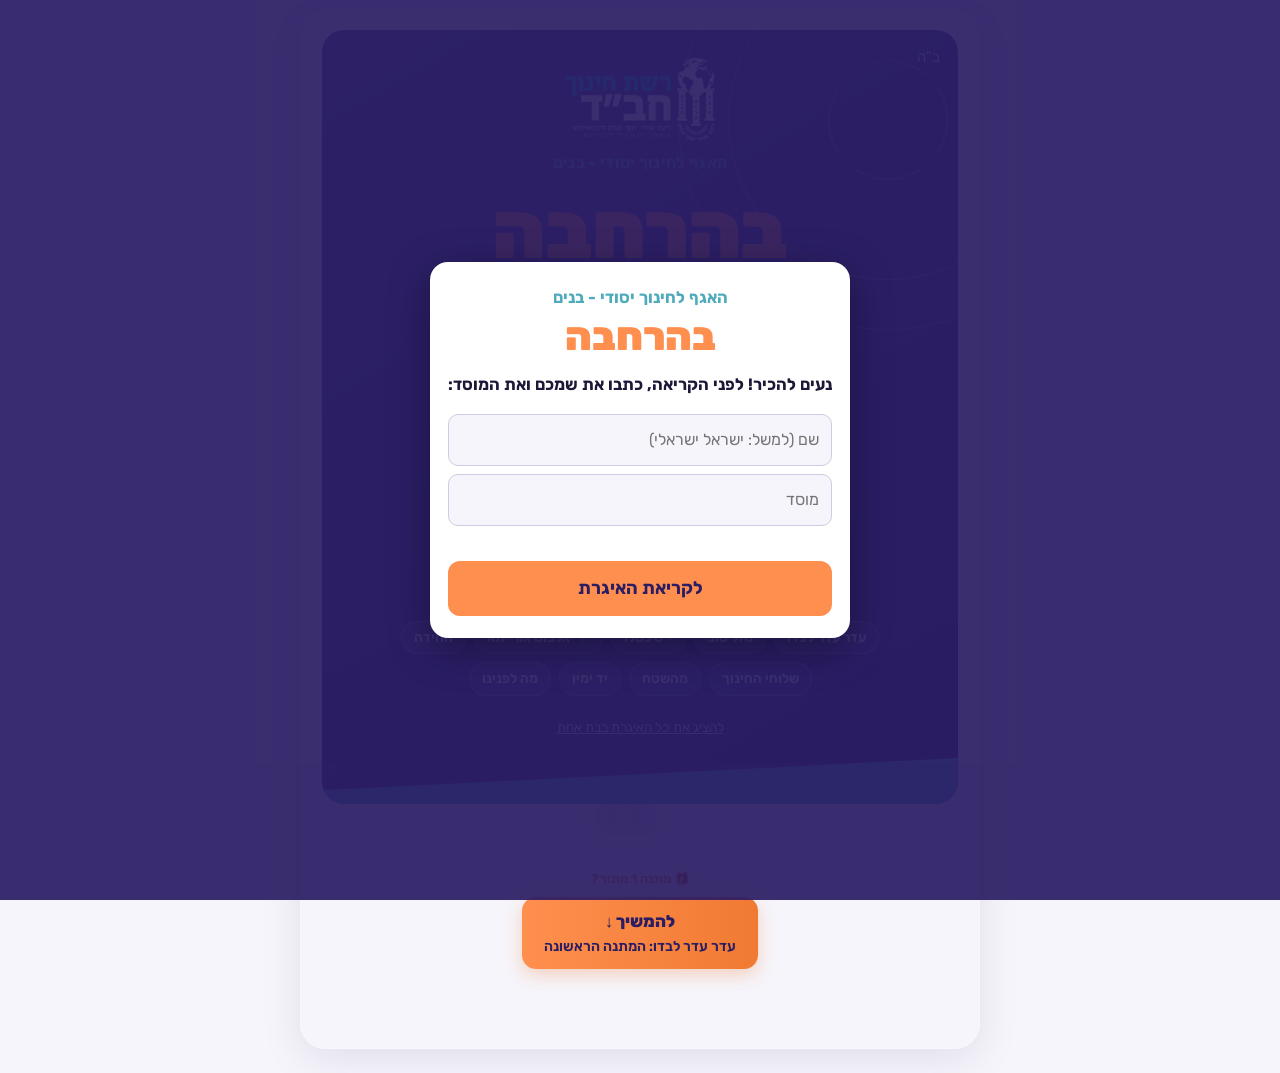
<file: vayishlach/index.html>
<!doctype html>
<html lang="he" dir="rtl">
<head>
<meta charset="utf-8">
<meta name="viewport" content="width=device-width, initial-scale=1, viewport-fit=cover">
<title>בהרחבה · איגרת למנהל - ערש&quot;ק פרשת וישלח</title>
<meta name="description" content="איגרת למנהל - ערש&quot;ק פרשת וישלח | האגף לחינוך יסודי - בנים">
<meta property="og:type" content="article">
<meta property="og:title" content="בהרחבה | איגרת למנהל - ערש&quot;ק פרשת וישלח">
<meta property="og:description" content="האגף לחינוך יסודי - בנים · רשת אהלי יוסף יצחק">
<meta property="og:image" content="https://igeret-behrava.vercel.app/vayishlach/cover.png?v=87909b16">
<meta property="og:image:width" content="1200">
<meta property="og:image:height" content="630">
<meta property="og:url" content="https://igeret-behrava.vercel.app/vayishlach">
<meta name="twitter:card" content="summary_large_image">
<link rel="icon" href="/favicon.png">
<style>:root{padding-top:env(safe-area-inset-top);padding-bottom:env(safe-area-inset-bottom)}body{margin:0}img{max-width:100%}[hidden]{display:none!important}</style>
</head>
<body>
<link rel="preconnect" href="https://fonts.googleapis.com">
<link rel="stylesheet" href="https://fonts.googleapis.com/css2?family=Rubik:wght@400;500;700;800;900&display=swap">
<style>
/* Layout: one calm reading column that "breathes" — wide air between sections; rings motif = הרחבה. Brand: network purple + turquoise. */
:root{
  --bg:#f6f5fb; --surface:#ffffff; --ink:#1d1838; --muted:#5f5a7a; --line:#e2dfee;
  --brand:#3d2f7a; --brand-soft:#eeebf7; --orange:#f07a32; --teal:#2f8fa1; --teal-soft:#e2f3f6; --gold:#b9861f; --gold-soft:#f8efdc;
  --fill:#fff2b3; --fill-ink:#5a4500; --btn-ink:#ffffff;
  --display:"Rubik","Segoe UI",Arial,sans-serif;
  --body:"Rubik","Segoe UI",Arial,sans-serif;
  --r:14px;
}
@media (prefers-color-scheme: dark){:root:not([data-theme="light"]){
  --bg:#120f22; --surface:#1b1731; --ink:#ece9f7; --muted:#a49fbe; --line:#2c2748;
  --brand:#b8aef0; --brand-soft:#2a2247; --orange:#ff8f4f; --teal:#4eabbc; --teal-soft:#14303a; --gold:#e2b45a; --gold-soft:#2b2516;
  --fill:#4a3d0c; --fill-ink:#ffe792; --btn-ink:#1b1538; color-scheme:dark}}
:root[data-theme="dark"]{
  --bg:#120f22; --surface:#1b1731; --ink:#ece9f7; --muted:#a49fbe; --line:#2c2748;
  --brand:#b8aef0; --brand-soft:#2a2247; --orange:#ff8f4f; --teal:#4eabbc; --teal-soft:#14303a; --gold:#e2b45a; --gold-soft:#2b2516;
  --fill:#4a3d0c; --fill-ink:#ffe792; --btn-ink:#1b1538; color-scheme:dark}

*{box-sizing:border-box}
body{background:var(--bg);color:var(--ink);font-family:var(--body);font-size:16.5px;line-height:1.75;font-weight:400;
  padding-left:max(16px,env(safe-area-inset-left,0px));padding-right:max(16px,env(safe-area-inset-right,0px))}
.wrap{max-width:680px;margin:0 auto;padding-block:20px 80px;display:flex;flex-direction:column;gap:60px}
h1,h2,h3{font-family:var(--display);text-wrap:balance;margin:0;line-height:1.25;color:var(--brand)}
h2{font-size:1.75rem;font-weight:700}
h3{font-size:1.2rem;font-weight:700}
p{margin:0}
.bh{font-family:var(--display);font-size:.95rem;color:var(--muted)}
.eyebrow{font-size:.8rem;font-weight:700;letter-spacing:.06em;color:var(--teal)}
.tag{display:inline-flex;flex-direction:column;align-items:flex-start;gap:0;background:var(--surface);border:1px solid var(--line);border-radius:10px;padding:6px 14px;width:fit-content;box-shadow:0 2px 6px rgba(59,42,120,.08)}
.tag b{font-weight:800;color:var(--brand);font-size:.98rem;line-height:1.35}
.tag span{font-size:.8rem;color:var(--muted);font-weight:600}
.tag i{font-style:normal;color:var(--orange);font-weight:800}
section{display:flex;flex-direction:column;gap:18px}
.lead{font-size:1.08rem;color:var(--muted)}
mark.fill{background:var(--fill);color:var(--fill-ink);padding:0 6px;border-radius:4px;font-weight:600}
strong{color:var(--brand)}

/* Hero */
.hero{position:relative;padding:28px 24px 64px;gap:14px;overflow:hidden;border-radius:22px;background:linear-gradient(150deg,#594e93 0%,#43367f 45%,#2a1d63 100%);color:#fff;align-items:center;text-align:center}
.hero::after{content:"";position:absolute;inset:auto 0 0 0;height:46px;background:#4eabbc;clip-path:polygon(0 70%,100% 0,100% 100%,0 100%)}
.hero .bh{position:absolute;top:14px;inset-inline-start:18px;color:#d9d1f2}
.hero .logo{width:150px;height:auto;position:relative}
.hero .dept{font-weight:700;font-size:1rem;color:#4eabbc;letter-spacing:.02em;position:relative;margin-top:-6px}
.hero .word{font-family:var(--display);font-weight:900;color:#ff8f4f;font-size:clamp(3rem,13vw,5rem);line-height:1;letter-spacing:-.01em;position:relative}
.hero .sub{font-weight:700;font-size:1.15rem;position:relative}
.hero .band{background:#4eabbc;color:#2a1d63;font-weight:700;font-size:.9rem;padding:5px 14px;position:relative;max-width:100%}
.hero h1{color:#fff;font-size:clamp(1.6rem,5.5vw,2.2rem);font-weight:800;position:relative;margin-top:6px}
.hero .toc{justify-content:center}.hero .toc a{background:rgba(255,255,255,.1);border-color:rgba(255,255,255,.28);color:#fff}.hero .toc a:hover{border-color:#ff8f4f}
.hero .rings span{border-color:#fff}.hero .rings span:nth-child(4){border-color:#ff8f4f}
.rings{position:absolute;inset-inline-start:-140px;top:-120px;width:420px;height:420px;pointer-events:none;opacity:.6}
.rings span{position:absolute;inset:0;border:1.5px solid var(--teal);border-radius:50%;opacity:.25;animation:breathe 7s ease-in-out infinite}
.rings span:nth-child(2){inset:50px;animation-delay:.6s;opacity:.3}
.rings span:nth-child(3){inset:100px;animation-delay:1.2s;opacity:.35;border-color:var(--brand)}
.rings span:nth-child(4){inset:150px;animation-delay:1.8s;border-color:var(--gold);opacity:.6}
@keyframes breathe{0%,100%{transform:scale(.94)}50%{transform:scale(1.05)}}
@media (prefers-reduced-motion:reduce){.rings span{animation:none}}
.brand{display:flex;justify-content:space-between;align-items:baseline;gap:12px;flex-wrap:wrap;position:relative}
.brand .name{font-family:var(--display);font-weight:900;font-size:1.05rem;color:var(--brand);letter-spacing:.02em}
.slogan{font-size:.85rem;color:var(--muted);letter-spacing:.03em;position:relative}
.hero h1{font-size:clamp(2.2rem,8vw,3.3rem);font-weight:900;position:relative}
.hero h1 em{font-style:normal;color:#ff8f4f}
.meta{font-size:.92rem;color:var(--muted);position:relative}
.toc{display:flex;flex-wrap:wrap;gap:8px;position:relative}
.toc a{font-size:.85rem;font-weight:600;color:var(--brand);text-decoration:none;border:1px solid var(--line);background:var(--surface);border-radius:999px;padding:4px 12px}
.toc a:hover{border-color:var(--brand)}

/* Torah */
.verse{font-family:var(--display);font-weight:700;font-size:clamp(1.35rem,4.6vw,1.7rem);font-weight:700;color:var(--brand);
  line-height:1.55;padding-inline-start:20px;border-inline-start:3px solid var(--orange)}
.verse small{display:block;font-family:var(--body);font-size:.85rem;font-weight:600;color:var(--muted);margin-top:6px}
.qkinds{display:grid;grid-template-columns:repeat(2,1fr);gap:10px}
.qk{background:var(--surface);border:1px solid var(--line);border-radius:var(--r);padding:14px;display:flex;flex-direction:column;gap:4px;min-width:0}
.qk .n{font-family:var(--display);font-weight:900;font-size:1.1rem;color:var(--brand)}
.qk p{font-size:.9rem;color:var(--muted);line-height:1.5}
.qk.hard{background:var(--brand);border-color:var(--brand)}
.qk.hard .n,.qk.hard p{color:#fff}
@media (prefers-color-scheme: dark){:root:not([data-theme="light"]) .qk.hard{background:#3a2c66;border-color:#3a2c66}}
:root[data-theme="dark"] .qk.hard{background:#3a2c66;border-color:#3a2c66}

/* Visit */
.stations{display:flex;gap:0;flex-wrap:wrap;margin:0;padding:0;list-style:none;counter-reset:st}
.stations li{flex:1 1 110px;display:flex;flex-direction:column;align-items:center;gap:6px;text-align:center;position:relative;padding:8px 4px;min-width:0}
.stations li::before{counter-increment:st;content:counter(st);width:34px;height:34px;border-radius:50%;display:grid;place-items:center;
  background:var(--teal-soft);color:var(--teal);font-weight:700;border:1.5px solid var(--teal);position:relative;z-index:1}
.stations li:last-child::before{background:var(--teal);color:#fff}
.stations li::after{content:"";position:absolute;top:24px;inset-inline-start:50%;width:100%;height:1.5px;background:var(--teal);opacity:.35}
.stations li:last-child::after{display:none}
.stations span{font-size:.88rem;font-weight:600}

/* Cards */
.cards{display:flex;flex-direction:column;gap:12px}
details.card{background:var(--surface);border:1px solid var(--line);border-radius:var(--r);padding:18px 20px}
details.card[open]{border-color:var(--teal)}
details.card summary{list-style:none;cursor:pointer;display:flex;flex-direction:column;gap:8px}
details.card summary::-webkit-details-marker{display:none}
details.card summary .row{display:flex;justify-content:space-between;gap:12px;align-items:flex-start}
details.card summary .chev{flex:none;color:var(--teal);font-size:1.1rem;transition:transform .2s;line-height:1.4}
details.card[open] .chev{transform:rotate(180deg)}
details.card .body{margin-top:12px;display:flex;flex-direction:column;gap:10px}
.act{font-weight:700;color:var(--orange)}
.fwd{background:var(--bg);border:1px dashed var(--line);border-radius:10px;padding:12px 14px;font-size:.95rem;white-space:pre-line}
summary:focus-visible,button:focus-visible,select:focus-visible,textarea:focus-visible,a:focus-visible{outline:2px solid var(--teal);outline-offset:3px}

/* News */
.lights{display:grid;gap:22px}
.light{display:grid;grid-template-columns:52px 1fr;gap:14px;align-items:start}
.light .place{font-family:var(--display);font-weight:900;font-size:.8rem;color:var(--gold);writing-mode:vertical-rl;transform:rotate(180deg);justify-self:center;letter-spacing:.08em;padding-top:4px}
.light div{display:flex;flex-direction:column;gap:4px;min-width:0}

/* Panels */
.panel{background:var(--surface);border:1px solid var(--line);border-radius:18px;padding:22px;display:flex;flex-direction:column;gap:16px}
.panel.riddle{background:linear-gradient(150deg,#594e93,#2a1d63);border:none;color:#fff}
.panel.riddle h2,.panel.riddle h3,.panel.riddle .eyebrow,.panel.riddle strong{color:#fff}
.panel.riddle .eyebrow{opacity:.8}
@media (prefers-color-scheme: dark){:root:not([data-theme="light"]) .panel.riddle{background:#33275c}}
:root[data-theme="dark"] .panel.riddle{background:#33275c}
.prize{display:flex;gap:14px;align-items:center;background:rgba(255,255,255,.12);border-radius:12px;padding:12px 14px}
.prize .ic{font-size:1.9rem;flex:none}
.prev{font-size:.9rem;opacity:.9;border-top:1px solid rgba(255,255,255,.25);padding-top:12px}
.panel.riddle mark.fill{background:#ffe792;color:#3b2d00}
label.q{font-weight:700;display:block;margin-bottom:6px}
.formrow{display:flex;gap:10px;flex-wrap:wrap}
.formrow>*{flex:1 1 200px;min-width:0}
select,textarea{font:inherit;font-size:16px;color:var(--ink);background:var(--bg);border:1px solid var(--line);border-radius:10px;padding:10px 12px;width:100%}
textarea{resize:vertical;min-height:76px}
button{font:inherit;font-weight:700;cursor:pointer;border:none;border-radius:10px;padding:10px 18px;background:var(--brand);color:var(--btn-ink)}
button.ghost{background:transparent;color:var(--teal);border:1px solid var(--teal)}
.panel.riddle button{background:#ff8f4f;color:#2a1d63}
button:disabled{opacity:.5;cursor:not-allowed}
.status{font-size:.88rem;color:var(--muted);min-height:1.2em}
.panel.riddle .status{color:#e9e2fb}
.note{font-size:.88rem;color:var(--muted);background:var(--teal-soft);border-radius:10px;padding:10px 14px}

.react{display:grid;grid-template-columns:repeat(4,1fr);gap:10px}
.react button{background:var(--bg);color:var(--ink);border:1px solid var(--line);display:flex;flex-direction:column;align-items:center;gap:2px;padding:12px 4px;font-weight:600;font-size:.92rem}
.react button .e{font-size:1.5rem;line-height:1.2}
.react button[aria-pressed="true"]{border-color:var(--teal);background:var(--teal-soft)}
.react a{background:var(--bg);color:var(--ink);border:1px solid var(--line);border-radius:10px;display:flex;flex-direction:column;align-items:center;gap:2px;padding:12px 4px;font-weight:600;font-size:.92rem;text-decoration:none}
.react a .e{font-size:1.5rem;line-height:1.2}
.react a[aria-pressed="true"]{border-color:var(--teal);background:var(--teal-soft)}
.react a:hover{border-color:var(--brand)}

/* Calendar */
.cal{display:flex;gap:10px;overflow-x:auto;padding-bottom:6px;scroll-snap-type:x mandatory}
.day{flex:0 0 150px;scroll-snap-align:start;background:var(--surface);border:1px solid var(--line);border-radius:var(--r);padding:14px;display:flex;flex-direction:column;gap:4px}
.day .d{font-family:var(--display);font-weight:900;font-size:1.25rem;color:var(--brand)}
.day .g{font-size:.78rem;color:var(--muted);font-variant-numeric:tabular-nums}
.day.hl{border-color:var(--gold);background:var(--gold-soft)}

/* Owner dashboard */
.owner{border:2px solid var(--gold);background:var(--gold-soft)}
.owner table{width:100%;border-collapse:collapse;font-size:.88rem}
.owner th,.owner td{text-align:start;padding:6px 8px;border-bottom:1px solid var(--line);vertical-align:top}
.owner th{font-weight:700;color:var(--muted);font-size:.78rem}
.owner .scroll{overflow-x:auto}
.owner .kpis{display:flex;gap:18px;flex-wrap:wrap}
.owner .kpis div{display:flex;flex-direction:column}
.owner .kpis b{font-family:var(--display);font-size:1.6rem;color:var(--brand);font-variant-numeric:tabular-nums}
.owner .kpis span{font-size:.8rem;color:var(--muted)}
.mini{padding:4px 10px;font-size:.8rem;border-radius:8px}



.sendbar{display:flex;gap:10px;flex-wrap:wrap;align-items:center}
.send{font-weight:700;text-decoration:none;border-radius:10px;padding:10px 16px;color:#fff;display:inline-flex;align-items:center;gap:6px}
.send.wa{background:#1f9d55}
.send.ml{background:var(--brand);color:var(--btn-ink)}
.panel.riddle .send.ml{background:#ff8f4f;color:#2a1d63}
.panel.riddle .ghost{color:#fff;border-color:rgba(255,255,255,.6)}
.hero .greet{position:relative;font-weight:700;font-size:1.05rem;color:#fff;background:rgba(255,255,255,.12);border:1px solid rgba(255,255,255,.25);border-radius:12px;padding:8px 16px}
/* Checklist */
.chk{display:flex;flex-direction:column;gap:10px}
.ci{display:flex;gap:12px;align-items:flex-start;background:var(--bg);border:1px solid var(--line);border-radius:12px;padding:12px 14px;cursor:pointer}
.ci input{width:22px;height:22px;flex:none;margin-top:3px;accent-color:var(--brand)}
.ci.on{border-color:var(--teal);background:var(--teal-soft)}
.ci.on span{color:var(--muted);text-decoration:line-through;text-decoration-color:var(--teal)}
.chk-bar{display:flex;flex-direction:column;gap:6px;font-weight:700;color:var(--brand)}
.meter{display:block;height:8px;border-radius:99px;background:var(--line);overflow:hidden}
.meter i{display:block;height:100%;width:0;background:linear-gradient(90deg,var(--teal),var(--orange));transition:width .3s}
.handoff{display:flex;flex-direction:column;gap:10px;border-top:1px dashed var(--line);padding-top:12px}
.walink{font-weight:700;color:var(--teal);text-decoration:none;border:1px solid var(--teal);border-radius:10px;padding:9px 16px}
.sign{display:flex;flex-direction:column;gap:2px}
.sign .n{font-family:var(--display);font-weight:700;font-size:1.25rem;color:var(--brand)}
.muted{color:var(--muted)}
footer{text-align:center;font-size:.85rem;color:var(--muted);display:flex;flex-direction:column;gap:4px;border-top:1px solid var(--line);padding-top:24px}
@media (max-width:460px){.qkinds{grid-template-columns:1fr}.react{grid-template-columns:repeat(2,1fr)}.stations li::after{display:none}}

input{font:inherit;font-size:16px;color:var(--ink);background:var(--bg);border:1px solid var(--line);border-radius:10px;padding:10px 12px;width:100%;box-sizing:border-box}
.sendnow,.cta{display:inline-block;font:inherit;font-weight:700;border:none;border-radius:12px;padding:11px 22px;background:var(--orange);color:#2a1d63;cursor:pointer;text-decoration:none}
.cta{font-size:1.15rem;padding:14px 30px}
.sendnow:disabled{opacity:.7;cursor:default}
.poll{margin-top:6px;gap:10px}
.okline{display:flex;gap:8px;align-items:center;font-size:.95rem}
.okline input{width:auto}
.more{margin:0}
.ws{display:grid;gap:10px;grid-template-columns:repeat(auto-fit,minmax(200px,1fr))}
.w{border-radius:12px;padding:12px 14px;display:grid;gap:4px}
.w.s{background:var(--teal-soft)}
.w.c{background:var(--gold-soft)}
.w .k{font-weight:800;font-size:.85rem;color:var(--teal)}
.w.c .k{color:var(--orange)}
.w b{font-family:var(--display);font-size:1.08rem}
.w p{margin:0;font-size:.95rem;color:var(--muted)}
.body .cal{flex-wrap:wrap;overflow:visible}
.body .cal .day{flex:1 1 130px}
.wall{margin-top:8px;border-top:1px dashed var(--line);padding-top:6px}
.wl{margin:0;font-weight:700;font-size:.9rem;color:var(--teal)}
.wb{margin:4px 0;font-size:.95rem}
.rtime{margin:4px 0 0;background:rgba(255,255,255,.14);border-radius:999px;padding:6px 14px;font-size:.92rem;color:#fff;display:inline-block}
.bridge{text-align:center;color:var(--brand);font-weight:700;margin:6px auto 0;max-width:34em;line-height:1.5}
.bridge .st{display:block;font-size:.78rem;color:var(--orange);font-weight:800;margin-bottom:2px}
.climb{position:fixed;top:0;right:0;left:0;height:4px;z-index:50}
.climb span{display:block;height:100%;width:0;background:linear-gradient(90deg,#ff8f4f,#4eabbc)}
.thanks{background:linear-gradient(150deg,#594e93,#2a1d63);color:#fff;border-radius:14px;padding:14px 16px;margin-bottom:10px;text-align:center}
.thanks p{margin:4px 0}
.tk-h{font-family:var(--display);font-weight:900;font-size:1.25rem;color:#ff8f4f}
.ladder{position:fixed;left:10px;bottom:16px;z-index:60;width:30px;padding:6px 5px;display:flex;flex-direction:column;gap:5px;border-left:3px solid #b8aef0;border-right:3px solid #b8aef0;border-radius:4px;background:rgba(255,255,255,.75);backdrop-filter:blur(4px)}
.ladder i{display:block;height:5px;border-radius:3px;background:#d9d5ec;transition:background .4s}
.ladder i.on{background:linear-gradient(90deg,#ff8f4f,#f07a32)}
.cheer{position:fixed;left:48px;bottom:22px;z-index:60;background:#2a1d63;color:#fff;font-weight:700;padding:8px 14px;border-radius:12px;font-size:.92rem;opacity:0;transform:translateY(8px);transition:opacity .3s,transform .3s;pointer-events:none;max-width:70vw}
.cheer.show{opacity:1;transform:none}
.bridge{transition:color .4s}
.bridge.on{color:var(--orange)}
.bridge.on .st{color:var(--teal)}
.gated{display:none!important}
.next{display:block;margin:8px auto 0;font:inherit;font-weight:800;font-size:1.05rem;border:none;border-radius:14px;padding:12px 22px;background:linear-gradient(90deg,#ff8f4f,#f07a32);color:#2a1d63;cursor:pointer;box-shadow:0 6px 18px rgba(240,122,50,.3)}
.next small{display:block;font-weight:600;font-size:.88rem;margin-top:2px}
.bridge .bt{display:none}
.bridge .back{display:none;margin:0 auto 6px;font:inherit;font-size:.82rem;border:none;background:none;color:var(--muted);cursor:pointer;text-decoration:underline}
.bridge.head .next{display:none}
.bridge.head .bt{display:block;font-family:var(--display);font-size:1.05rem}
.bridge.head .back{display:block}
.bridge.free .next,.bridge.free .back{display:none}
.bridge.free .bt{display:block}
.showall{display:block;text-align:center;color:#d9d1f2;font-size:.85rem;margin-top:6px}
@keyframes enterIn{from{opacity:0;transform:translateY(26px) scale(.98)}to{opacity:1;transform:none}}
@keyframes riseIn{from{opacity:0;transform:translateY(14px)}to{opacity:1;transform:none}}
.enter{animation:enterIn .6s cubic-bezier(.2,.8,.2,1) both}
.rise{animation:riseIn .55s ease both}
.bridge.head.enter .bt{animation:riseIn .5s ease both}
@media (prefers-reduced-motion: reduce){.enter,.rise{animation:none}}
.lbtn{position:fixed;left:12px;bottom:14px;z-index:60;display:flex;align-items:center;gap:6px;font:inherit;font-weight:800;border:none;border-radius:999px;padding:8px 14px 8px 12px;background:#2a1d63;color:#fff;box-shadow:0 6px 18px rgba(42,29,99,.35);cursor:pointer}
.lbtn .lic{font-size:1.2rem}
.lbtn.top{background:linear-gradient(90deg,#ff8f4f,#f07a32);color:#2a1d63}
.lpanel{position:fixed;inset:0;z-index:70;background:rgba(18,15,34,.55);display:flex;align-items:center;justify-content:center;padding:14px;opacity:0;transition:opacity .25s}
.lpanel.show{opacity:1}
.lcard{position:relative;width:min(360px,100%);max-height:92vh;background:linear-gradient(180deg,#1d1747 0%,#3d2f7a 55%,#594e93 100%);border-radius:22px;padding:16px 16px 12px;color:#fff;text-align:center;overflow:hidden;box-shadow:0 20px 50px rgba(0,0,0,.4)}
.lclose{position:absolute;top:8px;left:10px;background:none;border:none;color:#d9d1f2;font-size:1.1rem;cursor:pointer}
.lhead{font-weight:700;font-size:.95rem;color:#d9d1f2;margin:4px 0 6px}
.sky{position:relative;font-family:var(--display);font-weight:900;color:#ffe08a;font-size:1.05rem;padding:8px 0 6px;text-shadow:0 0 14px rgba(255,224,138,.8)}
.star{position:absolute;color:#ffe08a;animation:tw 2.4s ease-in-out infinite}
.star.s1{right:22%;top:2px;font-size:.8rem}.star.s2{left:20%;top:10px;font-size:1rem;animation-delay:.8s}.star.s3{right:40%;top:22px;font-size:.6rem;animation-delay:1.5s}
@keyframes tw{0%,100%{opacity:.3}50%{opacity:1}}
.lbox{position:relative;margin:0 auto;width:78%;display:flex;flex-direction:column;gap:9px;padding:6px 0}
.rail{position:absolute;top:-6px;bottom:-6px;width:8px;border-radius:4px;background:linear-gradient(180deg,#e9c27b,#b9861f)}
.rail.r1{right:0}.rail.r2{left:0}
.rung{position:relative;z-index:1;display:flex;align-items:center;gap:8px;margin:0 4px;font:inherit;color:#2a1d63;background:linear-gradient(180deg,#f3d9a4,#d9ad5d);border:none;border-radius:6px;padding:6px 10px;cursor:pointer;text-align:right;box-shadow:0 2px 0 #9a6f1c;transition:transform .2s,background .3s}
.rung:hover{transform:translateY(-1px)}
.rung .rn{font-weight:900;width:1.4em;text-align:center}
.rung .rl{font-weight:700;font-size:.92rem}
.rung.seen{background:linear-gradient(180deg,#ffb27c,#f07a32)}
.rung.cur{background:linear-gradient(180deg,#fff,#ffe08a);box-shadow:0 0 0 3px #ffe08a,0 0 18px rgba(255,224,138,.9)}
.orb{position:absolute;left:-30px;z-index:2;width:24px;height:24px;border-radius:50%;background:radial-gradient(circle,#fff 0,#ffe08a 45%,rgba(255,224,138,0) 72%);box-shadow:0 0 18px 6px rgba(255,224,138,.7);pointer-events:none}
.ground{display:block;width:100%;margin-top:12px;padding:8px 0 4px;border:none;border-top:3px solid #4eabbc;background:linear-gradient(180deg,rgba(78,171,188,.25),rgba(78,171,188,0));font:inherit;font-weight:800;color:#a6e3ec;font-size:.95rem;cursor:pointer}
.ground.cur{color:#fff;text-shadow:0 0 10px #ffe08a}
.lmsg{margin:8px 0 2px;font-weight:700;color:#ffb27c;min-height:1.3em}
@media (prefers-reduced-motion: reduce){.star{animation:none}}
.rope{position:fixed;left:2px;top:50%;transform:translateY(-50%);z-index:60;width:40px;height:min(64vh,470px);opacity:.28;transition:opacity .45s,filter .45s;filter:saturate(.6)}
.rope.ready,.rope.lit,.rope:hover,.rope:focus-within{opacity:1;filter:none}
.rope svg{width:100%;height:100%;overflow:visible}
.rope .rp{fill:none;stroke:#8a6420;stroke-width:3.2;stroke-linecap:round}
.rope .rp2{fill:none;stroke:#e6c27a;stroke-width:1.4;stroke-dasharray:3 4;stroke-linecap:round}
.rope .wood{fill:#c99a4a;stroke:#7a5518;stroke-width:1}
.rope .knot{fill:#8a6420}
.rope .rr{cursor:pointer}
.rope g:focus{outline:none}
.rope g:focus-visible .wood{stroke:#f07a32;stroke-width:2}
.rope .rr.seen .wood{fill:#f0a465}
.rope .rr.cur .wood{fill:#ffe08a;stroke:#f07a32}
.rope .rgr{cursor:pointer;stroke:#4eabbc;stroke-width:2.2;stroke-linecap:round}
.rope .rgr.cur{stroke:#2f8fa1}
.rope .rsky path{fill:#d9c48a}
.rope .rsky.cur path{fill:#ffcf4a}
.rope .rorb circle{fill:#ffe08a}
.rope .rorb .core{fill:#fff}
.rpill{position:fixed;left:46px;z-index:61;background:#2a1d63;color:#fff;font-weight:700;font-size:.85rem;padding:6px 12px;border-radius:12px;opacity:0;transform:translateX(-6px);transition:opacity .3s,transform .3s;pointer-events:none;max-width:62vw;box-shadow:0 6px 16px rgba(42,29,99,.3)}
.rpill.show{opacity:1;transform:none}
.bgl{position:fixed;inset:0;z-index:0;pointer-events:none;display:flex;justify-content:center}
.bgl svg{height:100vh;width:min(46vw,300px);overflow:visible}
.wrap{position:relative;z-index:1}
.bl-lad{opacity:.11;animation:breathe 7s ease-in-out infinite;transition:opacity .6s}
.bgl.dark .bl-lad{opacity:.5;animation:none}
@keyframes breathe{0%,100%{opacity:.06}50%{opacity:.12}}
.bl-rail{stroke:#3d2f7a;stroke-width:5;stroke-linecap:round;fill:none}
.bl-rung{stroke:#3d2f7a;stroke-width:4.5;stroke-linecap:round}
.bl-rung.seen{stroke:#f07a32}
.bl-rung.on{stroke:#f07a32;stroke-width:6}
.bl-here ellipse{fill:#ffb27c;opacity:.35;transition:opacity .6s}
.bgl.dark .bl-here ellipse{opacity:.8}
.bl-sky{fill:#ffe08a;opacity:.25}
.bl-ground{stroke:#4eabbc;stroke-width:4;fill:none;opacity:.25}
.bl-angel{opacity:.4;animation-timing-function:linear;animation-iteration-count:infinite}
.bl-angel .b{fill:#ffd36e}
.bl-angel .w{fill:#fff3cf}
.bl-angel.up{animation-name:angelUp}
.bl-angel.down{animation-name:angelDown}
@keyframes angelUp{0%{transform:translateY(980px);opacity:0}10%{opacity:.45}90%{opacity:.45}100%{transform:translateY(60px);opacity:0}}
@keyframes angelDown{0%{transform:translateY(60px);opacity:0}10%{opacity:.4}90%{opacity:.4}100%{transform:translateY(980px);opacity:0}}
.leaving{transition:opacity .6s ease,filter .6s ease,transform .6s ease;opacity:0!important;filter:blur(2px);transform:translateY(-10px)}
@media (prefers-reduced-motion: reduce){.bl-lad,.bl-angel{animation:none}.bl-angel{display:none}}
/* Frosted panel: text sits on a calm surface, the ladder shows through as a soft shadow */
:root{--glass:rgba(246,245,251,.86);--glass-thin:rgba(246,245,251,.55)}
@media (prefers-color-scheme: dark){:root:not([data-theme="light"]){--glass:rgba(18,15,34,.84);--glass-thin:rgba(18,15,34,.5)}}
:root[data-theme="dark"]{--glass:rgba(18,15,34,.84);--glass-thin:rgba(18,15,34,.5)}
.wrap{background:var(--glass);-webkit-backdrop-filter:blur(7px) saturate(1.1);backdrop-filter:blur(7px) saturate(1.1);border-radius:26px;padding-inline:clamp(10px,3vw,22px);margin-top:10px!important;margin-bottom:24px!important;box-shadow:0 10px 40px rgba(42,29,99,.10),inset 0 0 0 1px rgba(255,255,255,.35);transition:background .6s}
.bgl.dark ~ .wrap{background:var(--glass-thin)}
@supports not ((backdrop-filter:blur(2px)) or (-webkit-backdrop-filter:blur(2px))){.wrap{background:var(--bg)}}
.mini-fold{margin-top:6px;border:1px dashed var(--line);border-radius:12px;padding:8px 12px;display:grid;gap:8px}
.mini-fold summary{cursor:pointer;font-weight:700;color:var(--brand);list-style:none}
.mini-fold summary::-webkit-details-marker{display:none}
.kit{display:grid;gap:8px;border-top:1px dashed var(--line);padding-top:10px;margin-top:4px}
.kitrow{display:flex;gap:8px;flex-wrap:wrap;align-items:center}
.kt{font-weight:700;min-width:9em}
.glinks{display:flex;flex-wrap:wrap;gap:6px 14px;font-size:.9rem}
.glinks a{color:var(--brand);font-weight:600}
.kn{font-size:.85rem;margin:0}
.bg-road{fill:none;stroke:#4eabbc;stroke-width:3;stroke-dasharray:2 10;stroke-linecap:round;opacity:.35}
.bgl svg{animation:breathe 7s ease-in-out infinite}
.bgl.dark svg,.bgl.all svg{animation:none;opacity:.55}
.bg-gift .bg-box{fill:#594e93}
.bg-gift .bg-rib,.bg-gift .bg-bow{fill:#ff8f4f}
.bg-gift .bg-halo{fill:#ffb27c;opacity:0;transition:opacity .6s}
.bg-gift.cur .bg-halo{opacity:.55}
.bg-gift .bg-lid{transition:transform .9s cubic-bezier(.3,1.4,.5,1);transform-box:fill-box;transform-origin:left bottom}
.bg-gift.open .bg-lid{transform:translate(-8px,-16px) rotate(-24deg)}
.bg-gift.open .bg-box{fill:#7a6cc4}
.bg-gift .bg-spark circle{fill:#ffe08a;opacity:0;transition:opacity .6s .4s}
.bg-gift.open .bg-spark circle{opacity:.9}
.gifts-row{display:flex;justify-content:center;gap:6px;font-size:1.5rem;margin:6px 0}
.gmini{display:inline-block;opacity:.35;transform:scale(.8)}
.gifts-row.go .gmini{animation:gpop .5s ease both}
@keyframes gpop{0%{opacity:.35;transform:scale(.8)}60%{opacity:1;transform:scale(1.25) translateY(-4px)}100%{opacity:1;transform:scale(1)}}
.bridge .st::before{content:"🎁 "}
@media (prefers-reduced-motion: reduce){.bgl svg,.gifts-row.go .gmini{animation:none}.gmini{opacity:1}}
.wabtn{display:inline-flex;align-items:center;justify-content:center;gap:8px;font:inherit;font-weight:800;font-size:1rem;line-height:1.2;border:none;border-radius:14px;padding:11px 20px;background:linear-gradient(180deg,#2fdc72,#1fb95a);color:#fff!important;text-decoration:none;box-shadow:0 6px 16px rgba(31,185,90,.32);cursor:pointer;transition:transform .15s,box-shadow .15s}
.wabtn:hover{transform:translateY(-1px);box-shadow:0 8px 20px rgba(31,185,90,.4)}
.wabtn::before{content:"";width:20px;height:20px;flex:none;background:no-repeat center/contain url("data:image/svg+xml,%3Csvg xmlns='http://www.w3.org/2000/svg' viewBox='0 0 24 24' fill='none' stroke='white' stroke-width='2' stroke-linejoin='round'%3E%3Cpath d='M12 2.5a9.5 9.5 0 0 0-8.2 14.3L2.5 21.5l4.9-1.3A9.5 9.5 0 1 0 12 2.5z'/%3E%3Cpath d='M8.6 8.2c.3-.6.6-.7 1-.7h.5c.2 0 .4.1.5.4l.8 1.8c.1.2 0 .5-.1.6l-.6.7c.6 1.2 1.6 2.2 2.8 2.8l.7-.6c.2-.2.4-.2.6-.1l1.8.8c.3.1.4.3.4.5v.5c0 .4-.1.7-.7 1-.9.5-2.4.3-4.3-1.1-1.8-1.3-3-3-3.3-4.2-.2-.8-.1-1.4 0-1.7z' fill='white' stroke='none'/%3E%3C/svg%3E")}
.cpbtn{width:auto!important;display:inline-flex;align-items:center;gap:6px;font:inherit;font-weight:700;font-size:.95rem;border:1.5px solid var(--brand);border-radius:14px;padding:9px 16px;background:transparent;color:var(--brand);cursor:pointer}
.cpbtn::before{content:"⧉";font-size:1rem}
.panel.riddle .cpbtn{color:#fff;border-color:rgba(255,255,255,.6)}
.kitrow{gap:10px}
.kitrow .kt{flex:1 1 100%}
#album strong,#album b{color:#ffe08a}
.cpbtn[href]::before{content:none}
.pending{background:#fff2b3;color:#5a4500;border:2px dashed #b9861f;border-radius:10px;padding:8px 12px;font-weight:700}
</style>
<div class="climb" aria-hidden="true"><span id="climb"></span></div>
<div class="bgl" id="bgl" aria-hidden="true"></div>
<div class="wrap" dir="rtl" lang="he">

  <!-- Hero -->
  <section class="hero" data-track="פתיחה">
    <div class="rings" aria-hidden="true"><span></span><span></span><span></span><span></span></div>
    <span class="bh">ב"ה</span>
    <img class="logo" alt="רשת חינוך חב&quot;ד" src="[data-uri]">
    <span class="dept">האגף לחינוך יסודי - בנים</span>
    <span class="word">בהרחבה</span>
    <p class="sub">איגרת למנהל - ערש"ק פרשת וישלח<br><span style="font-weight:500;font-size:.95rem;color:#d9d1f2">לקראת י"ט כסלו, ראש השנה לחסידות ה'תשפ"ז</span></p>
    <p class="greet" id="greet" hidden></p>
    <p class="band">מרווחים את הנשימה • מרחיבים את הכלים • מקבלים את השפע</p>
    <h1>וְרֶוַח תָּשִׂימוּ <em>בֵּין עֵדֶר</em> וּבֵין עֵדֶר</h1>
    <p class="rtime" id="rtime">🎁 שבע מתנות, אחת אחרי השנייה, עם רווח ביניהן. כ-<b id="rmin">6</b> דקות.</p>
    <nav class="toc" aria-label="תוכן האיגרת">
      <a href="#eder">עדר עדר לבדו</a><a href="#mazal">מזל טוב</a><a href="#yudtes">י"ט כסלו</a><a href="#album">📸 אלבום אורייתא</a><a href="#riddle">החידה</a><a href="#shluchim">שלוחי החינוך</a><a href="#news">מהשטח</a><a href="#yad">יד ימין</a><a href="#more">מה לפנינו</a>
    </nav>
    <a href="#" id="showall" class="showall">להציג את כל האיגרת בבת אחת</a>
  </section>

  <p class="bridge"><span class="st">מתנה 1 מתוך 7</span>↓ עדר עדר לבדו: המתנה הראשונה</p>
  <!-- Torah: one drove at a time -->
  <section id="eder" data-track="פרשת השבוע">
    <span class="tag"><b>"שרי אלפים"</b><span><i>הרחבה</i> בהנהגה</span></span>
    <p class="verse">"וַיִּתֵּן בְּיַד עֲבָדָיו עֵדֶר עֵדֶר לְבַדּוֹ, וַיֹּאמֶר אֶל עֲבָדָיו עִבְרוּ לְפָנַי, וְרֶוַח תָּשִׂימוּ בֵּין עֵדֶר וּבֵין עֵדֶר"<small>בראשית לב, יז</small></p>
    <p>יעקב שולח מתנה גדולה. אבל הוא לא שולח אותה בבת אחת. כל עדר הולך לבדו, ובין עדר לעדר הוא מבקש להשאיר רווח. רש"י מסביר: כדי שכל עדר ייראה במלואו, "כדי להשביע עינו".</p>
    <p><strong>הרווח לא מרחיק. הרווח הוא מה שמאפשר לראות.</strong></p>
    <div class="qkinds" role="list">
      <div class="qk" role="listitem"><span class="n">עדר עדר לבדו</span><p>מורה אחד, שיחה אחת, יוזמה אחת. מתנה שניתנת בבת אחת, עשר בפעם אחת, פשוט לא נקלטת.</p></div>
      <div class="qk hard" role="listitem"><span class="n">ורווח ביניהם</span><p>זמן שבו הדבר נקלט: מורה שמספיק להרגיש שראו אותו, צוות שמספיק ליישם, ילד שמספיק לשמוח.</p></div>
    </div>
    <p><strong>השבוע, ביום שלישי, חל י"ד כסלו</strong>, יום נישואי הרבי והרבנית (ה'תרפ"ט). על היום הזה אמר הרבי: <strong>"זהו היום שקישר אותי עמכם ואתכם עמי"</strong>. קשר כזה לא נבנה בהודעה אחת לכולם. הוא נבנה עדר עדר לבדו, ביחס אישי לכל אחד ואחד.</p>
    <p><strong>וביום ראשון, י"ט כסלו (29.11)</strong>, אנחנו נכנסים לחג הגאולה, ראש השנה לחסידות. ההצעה שלנו למנהל: לבחור לשנה החדשה מתנה אחת, לא עשר, ולתת לה את כל הרווח שהיא צריכה.</p>
    <div class="panel poll" id="poll">
      <p class="eyebrow">שאלת השבוע · התשובות היפות יתפרסמו באיגרת הבאה</p>
      <div><label class="q" for="p-gift">לקראת ראש השנה לחסידות: איזו מתנה אחת תרצה לתת השנה לצוות שלך, עם כל הרווח שהיא צריכה?</label>
        <textarea id="p-gift" maxlength="600" rows="3"></textarea></div>
      <div><button type="button" class="sendnow" id="p-send">שליחה</button></div>
      <p class="status" id="p-status"></p>
    </div>
    <details class="mini-fold" data-track="שמענו אתכם">
      <summary>שמענו אתכם: החלומות ששלחתם בשבוע שעבר ⌄</summary>
      <p class="wb">"מרחבי למידה לימודיים וחברתיים, מבוססי שליחות, גם במרחבים החיצוניים" <span class="muted">(הרב שלמה חנניה ממן)</span></p>
      <p class="wb">"משפיעים שלוחים, ש'יתפסו' גם את מי שעד כה לא הצלחנו איתו מספיק" <span class="muted">(הרב מנדי דונין)</span></p>
      <p class="wb">"צוות מודרך, משקיע ומסור, עם הפנמה אמיתית של השליחות שלו" <span class="muted">(הרב מנחם אדלר)</span></p>
      <p class="wb">"למסד שיעורי 'כישורי חיים' חסידיים בכל הכיתות, כדי שהערכים יופנמו הלכה למעשה" <span class="muted">(הרב אמיר הרץ)</span></p>
      <p class="wb">"אקלים חסידי וחדוות למידה, וחיבור הצוות לחלומות שלי" <span class="muted">(הרב אייל עזרתי)</span></p>
      <p class="wb">"מערכת שיודעת להסתדר לבד, ואני עוסק רק בכיוונון" <span class="muted">(הרב חיליק קופצ'יק)</span></p>
      <p class="muted kn">ומה ביקשתם מהרשת? בעיקר ליווי והדרכה, לצוות ולהנהלה. שמענו, והתשובות שלכם כבר על השולחן שלנו.</p>
    </details>
  </section>

  <p class="bridge"><span class="st">מתנה 2 מתוך 7</span>↓ רגע של שמחה: המשפחה שלנו חוגגת</p>
  <!-- Mazal tov -->
  <section id="mazal" data-track="מזל טוב">
    <span class="tag"><b>"דיבוק חברים"</b><span><i>הרחבה</i> בקהילה</span></span>
    <h2>מזל טוב!</h2>
    <div class="lights">
      <div class="light"><span class="place">קרית גת</span><div><h3>לרב טוביה חבקין, לנישואי בנו</h3><p>ברכת מזל טוב חמה ולבבית למנהל היקר, מנהל ת"ת חב"ד "אהלי מנחם" קרית גת, ולכל המשפחה. שיהיה בניין עדי עד על יסודי התורה והמצווה, כפי שהם מוארים במאור שבתורה, תורת החסידות.</p><div class="wall" data-to="הרב טוביה חבקין" hidden></div></div></div>
    </div>
    <div class="panel" style="gap:8px">
      <label class="q" for="b-to">רוצים לברך בעצמכם? כתבו ברכה, והיא תישלח מהווצאפ שלכם</label>
      <select id="b-to"><option value="הרב טוביה חבקין">לרב טוביה חבקין</option></select>
      <textarea id="b-text" maxlength="400" rows="2"></textarea>
      <div style="display:flex;gap:10px;flex-wrap:wrap"><button type="button" class="sendnow" id="b-wall" hidden>פרסום על קיר הברכות</button><a class="wabtn" id="b-wa" href="https://wa.me/" target="_blank" rel="noopener">שליחה בווצאפ לבעל השמחה</a></div>
      <p class="muted" style="font-size:.9rem" id="b-help">הווצאפ שלכם ייפתח עם הברכה מוכנה. בוחרים את בעל השמחה מאנשי הקשר, ושולחים.</p>
      <p class="status" id="b-status"></p>
    </div>
  </section>

  <p class="bridge"><span class="st">מתנה 3 מתוך 7</span>↓ המתנה הגדולה של השבוע: י"ט כסלו</p>
  <!-- Yud-Tes Kislev -->
  <section id="yudtes" data-track="י״ט כסלו">
    <span class="tag"><b>"נר מצוה ותורה אור"</b><span><i>הרחבה</i> ברוח</span></span>
    <h2>"אורייתא": שבוע החסידות בשיאו</h2>
    <p>במוסדות הרשת נפתח השבוע שבוע החסידות הארצי <strong>"אורייתא"</strong> (י"ב–י"ט כסלו), שעוסק בלימוד התורה ובנותן התורה, בהתרגשות רבה ובאווירה מיוחדת. בכל יום "ילמדו התל'": מצגת מרתקת, חוברת לימוד אישית, "לייזר הסימניה" ואמצעים נוספים, על האור הנפלא שתורת החסידות הוסיפה בעולם התורה.</p>
    <img src="/vayishlach/media/orayta-ptiha.jpg" alt="פתיחת שבוע החסידות אורייתא במוסדות הרשת" loading="lazy" style="width:100%;border-radius:12px;display:block;margin:6px 0">
    <p><strong>כינוסי הפתיחה</strong> הביאו לתלמידים את סיפורו של "מאירל", שפוגש את אביו שחזר מליאזנה, לצד מראות קודש מהרבי. ובהמשך השבוע, כל תלמיד מלווה ב"יומן מסע אישי": למידה חווייתית, תובנה אישית וסיפור חסידי.</p>
    <img src="/vayishlach/media/orayta-kinusim.jpg" alt="כינוסי הפתיחה לשבוע אורייתא" loading="lazy" style="width:100%;border-radius:12px;display:block;margin:6px 0">
    <div class="panel" style="gap:6px">
      <p class="eyebrow">"שעל ידי עסק התורה קורא להקב"ה לבוא אליו"</p>
      <p style="margin:0">אלפי תלמידי הרשת משננים בימים אלה בעל פה קטע מפרק ל"ז בתניא, על מעלת לימוד התורה. יש תלמידים שמנצלים כל הפסקה כדי לשנן ולהיבחן על עוד שורה. <strong>תודה מיוחדת לר' אלאור וולנר</strong>, על פס הקול שהכין במיוחד לקטע הזה.</p>
    </div>
    <p><strong>ועכשיו נכנסים להילוך גבוה:</strong> ההכנות לתוכנית הסיום, ולאירועי י"ט כסלו המושקעים במוסדות.</p>
    <div class="lights">
      <div class="light"><span class="place">לבית</span><div><h3>ערכה להתוועדות חסידית משפחתית</h3><p>לצד יום השיא ופעילויות הסיום של שבוע החסידות, כל תלמיד מקבל ערכה להתוועדות חסידית משפחתית לי"ט כסלו, ראש השנה לחסידות. ההתוועדות עוברת מהכיתה אל שולחן השבת והחג של המשפחה.</p>
        <img src="/vayishlach/media/erkat-yudtes.jpg" alt="ערכה להתוועדות חסידית משפחתית לי&quot;ט כסלו" loading="lazy" style="width:100%;border-radius:12px;display:block;margin-top:8px"></div></div>
      <div class="light"><span class="place">לרכז</span><div><h3>מתנה אחת, עדר עדר לבדו</h3><p>מאחורי הקלעים של שבוע החסידות עומד רכז "נרות להאיר" של המוסד, שהשקיע, הפיק והפעיל. יישר כוח גדול לכל רכזי הרשת! והצעה קטנה: תעודה או מילה אישית לרכז שלכם, בכנס בת"ת או באסיפת הצוות הקרובה. זו בדיוק מתנה שצריכה רווח: רגע אחד שכולו שלו.</p>
        <details class="mini-fold" data-track="לרכז: תודה אישית">
          <summary>לשלוח לרכז תודה אישית, עכשיו ⌄</summary>
          <label class="q" for="rk-inst">המוסד שלך</label>
          <select id="rk-inst"><option value="">בחרו מוסד…</option></select>
          <label class="q" for="rk-text">ההודעה (אפשר לשנות ולהוסיף מילה משלך)</label>
          <textarea id="rk-text" rows="6" maxlength="800"></textarea>
          <div style="display:flex;gap:10px;flex-wrap:wrap"><a class="wabtn" id="rk-wa" href="https://wa.me/" target="_blank" rel="noopener">לשלוח לרכז בוואטסאפ</a><button type="button" class="cpbtn" id="rk-copy">להעתיק</button></div>
          <div class="panel" id="rk-self" hidden style="gap:6px;background:var(--gold-soft);border:none">
            <p style="margin:0"><strong>אצלכם המנהל הוא גם הרכז. יישר כוח כפול!</strong> את שבוע החסידות הובלת בעצמך, וזה ניכר.</p>
            <p style="margin:0">ואולי זו גם הזדמנות לחשיבה מחודשת, יחד עם הרשת: למנות למוסד רכז חברתי-חסידי, כדי שתוכל להתפנות לקומה הבאה בהנהגה. עדר עדר לבדו: גם המנהל צריך רווח.</p>
            <div><button type="button" class="sendnow" id="rk-think">אשמח לחשוב על זה יחד</button></div>
            <p class="muted kn">ובינתיים, אפשר לשלוח את התודה למי שעזר לך בשבוע החסידות:</p>
          </div>
          <p class="muted kn">הווצאפ שלכם ייפתח עם ההודעה מוכנה. בוחרים את הרכז מאנשי הקשר, ושולחים.</p>
        </details></div></div>
    </div>
    <div class="panel" style="gap:6px">
      <p class="eyebrow">ומיד אחריו: חנוכה · "מגבירים את האור!"</p>
      <p style="margin:0">גם לחנוכה מחכה ערכה: ערכת תוכן משפחתית לזמן הדלקת הנרות, סט מיקרופונים "להגברת אור חסידי" עם דבר תורה וחידה יומית לקריאה ליד הנרות, וגיליון משפחתי לצביעה משותפת.</p>
      <img src="/vayishlach/media/erkat-chanukah.jpg" alt="ערכת חנוכה מגבירים את האור" loading="lazy" style="width:100%;border-radius:12px;display:block">
      <p class="act" style="margin:0">מה לעשות: זה הזמן לוודא שהכל הגיע, שלא חסר כלום, ושהמוסד ערוך לחלק את הערכה לתלמידים בשבוע הבא.</p>
    </div>
    <p class="muted" style="font-size:.9rem">לעמוד התוכן של "אורייתא": <a href="https://nerot.mbakodesh.org.il/program/אורייתא" target="_blank" rel="noopener" data-link="אורייתא" style="color:var(--brand);font-weight:700">nerot.mbakodesh.org.il ←</a></p>
    <div class="panel" id="orayta-fb" style="gap:8px">
      <p class="eyebrow">משוב · יישר כוח לרב שמעון לוין</p>
      <p style="margin:0">את שבוע החסידות "אורייתא" הוביל <strong>הרב שמעון לוין, רכז החינוך החברתי הארצי</strong>, יחד עם צוות "נרות להאיר". מה הצליח במיוחד אצלכם? מה נגע בתלמידים? המשוב שלכם יגיע אליו ישירות.</p>
      <textarea id="fb-text" maxlength="800" rows="3" aria-label="המשוב שלי על שבוע החסידות"></textarea>
      <div><button type="button" class="sendnow" id="fb-send">שליחת המשוב</button></div>
      <p class="status" id="fb-status"></p>
    </div>
    <div class="panel" id="album" style="gap:8px;background:linear-gradient(150deg,#594e93,#2a1d63);border:none;color:#fff">
      <p style="font-family:var(--display);font-weight:900;font-size:1.3rem;color:#ff8f4f;margin:0">📸 שלחו אלינו, ואנחנו נפאר את זה</p>
      <p style="margin:0">מה שקרה אצלכם בשבוע "אורייתא" ראוי שכולם יראו. אנחנו מכינים ממנו <strong>אלבום סיכום מפואר, בתפוצה רחבה</strong>, לכל מוסדות הרשת ומעבר להם: התמונות, הסרטונים, הסיפורים המרגשים, מה שאמרו התלמידים וההורים, והנתונים שאתם גאים בהם. כל מוסד יקבל בו את המקום שלו.</p>
      <p style="margin:0">שלחו אלינו כל מה שנראה לכם נכון לשתף, ישירות לרב שמעון לוין, רכז החינוך החברתי הארצי, עד <strong>יום חמישי, כ"ג כסלו (3.12)</strong>. את העריכה והעיצוב אנחנו לוקחים עלינו.</p>
      <div style="display:flex;gap:10px;flex-wrap:wrap"><a class="cta" data-link="אלבום אורייתא: לעמוד האלבום" href="/orayta-album" target="_blank" rel="noopener" style="font-size:1rem;padding:11px 20px">לעמוד האלבום: מה לשלוח ואיך ←</a><a class="wabtn" data-link="אלבום אורייתא: וואטסאפ" href="https://wa.me/972524714460?text=%D7%A9%D7%9C%D7%95%D7%9D%20%D7%94%D7%A8%D7%91%20%D7%A9%D7%9E%D7%A2%D7%95%D7%9F%2C%0A%D7%9C%D7%90%D7%9C%D7%91%D7%95%D7%9D%20%22%D7%90%D7%95%D7%A8%D7%99%D7%99%D7%AA%D7%90%22%0A%D7%9E%D7%95%D7%A1%D7%93%3A%20%0A%D7%A9%D7%9D%3A%20%0A%D7%9E%D7%94%20%D7%90%D7%A0%D7%99%20%D7%A9%D7%95%D7%9C%D7%97%20%28%D7%AA%D7%9E%D7%95%D7%A0%D7%95%D7%AA%20/%20%D7%A1%D7%A8%D7%98%D7%95%D7%9F%20/%20%D7%A1%D7%99%D7%A4%D7%95%D7%A8%20/%20%D7%A0%D7%AA%D7%95%D7%A0%D7%99%D7%9D%29%3A%20%0A" target="_blank" rel="noopener">לשלוח לרב שמעון לוין בוואטסאפ</a><a class="cpbtn" data-link="אלבום: מייל" href="mailto:sl@reshetch.org.il?subject=%D7%9C%D7%90%D7%9C%D7%91%D7%95%D7%9D%20%22%D7%90%D7%95%D7%A8%D7%99%D7%99%D7%AA%D7%90%22%20%E2%80%93%20%D7%9E%D7%95%D7%A1%D7%93%3A%20&amp;body=%D7%A9%D7%9C%D7%95%D7%9D%20%D7%94%D7%A8%D7%91%20%D7%A9%D7%9E%D7%A2%D7%95%D7%9F%2C%0A%D7%9E%D7%A6%D7%95%D7%A8%D7%A4%D7%99%D7%9D%20%D7%97%D7%95%D7%9E%D7%A8%D7%99%D7%9D%20%D7%9C%D7%90%D7%9C%D7%91%D7%95%D7%9D%20%22%D7%90%D7%95%D7%A8%D7%99%D7%99%D7%AA%D7%90%22.%0A%D7%9E%D7%95%D7%A1%D7%93%3A%20%0A%D7%A9%D7%9D%3A%20%0A" style="color:#fff;border-color:rgba(255,255,255,.7);text-decoration:none">✉️ במייל</a><button type="button" class="cpbtn" data-copytext="שלום הרב שמעון,
לאלבום &quot;אורייתא&quot;
מוסד: 
שם: 
מה אני שולח (תמונות / סרטון / סיפור / נתונים): 
" data-what="אלבום" style="color:#fff;border-color:rgba(255,255,255,.7)">להעתיק את ההודעה</button></div>
      <p style="margin:0;font-size:.88rem;color:#d9d1f2">בתמונות של תלמידים: רק מה שמותר לפרסום לפי הנהלים במוסד שלכם.</p>
    </div>
    <div class="kit" data-kit="yudtes"></div>
  </section>

  <p class="bridge"><span class="st">מתנה 4 מתוך 7</span>↓ משפחה מכירים מקרוב: מי אני?</p>
  <!-- Riddle -->
  <section class="panel riddle" id="riddle" data-track="חידה" aria-labelledby="riddle-h">
    <p class="eyebrow">חידת מוסדות הרשת · הרחבה בקהילה · "דיבוק חברים"</p>
    <div class="prev">
      <p><strong>הפתרון של השבוע שעבר: בית חינוך חב"ד כפר סבא, בהנהלת הרב יהודה בלוי.</strong> מה הסוד, לדעתכם?</p>
      <p>"מנהל 'בגובה עיניים': מול הצוות, מול התלמידים ומול ההורים. מסור וחסיד, בלי טיפת מאמץ, הכל בפשיטות" <span class="muted">(הרב ראובן זאיאנץ)</span><br>
      "מנהל עם תחושת שליחות ולב רחב ופתוח" <span class="muted">(הרב פנחס מנדלזון)</span></p>
      <p>מבין התשובות הנכונות נערכה הגרלה, <strong>והזוכה במעצור הדלת המעוצב הוא הרב ראובן זאיאנץ, חריש. מזל טוב!</strong></p>
    </div>
    <h2 id="riddle-h">מי אני?</h2>
    <p>השבוע אנחנו מבקרים בתלמוד תורה שבו היום מתחיל בשער. בכל בוקר המנהל עומד בכניסה, ומקבל כל תלמיד ותלמיד בלחיצת יד ובחיוך. אחר כך הוא עובר בין הכיתות, ואומר "בוקר טוב" לכל כיתה.</p>
    <p>זה תלמוד תורה שרואה כל ילד כעולם בפני עצמו, ומתאים לו את הדרך שלו. לצד הלימוד יש בו מגוון רחב של טיפולים, ובהם גם טיפול בעזרת בעלי חיים וטיפול באמנות. והצוות? עובד יחד ברוח של "איש את רעהו יעזרו".</p>
    <div class="prize">
      <span class="ic" aria-hidden="true">☕</span>
      <div><strong>הפרס השבוע: ספל "בוקר טוב" מעוצב</strong><br>לכבוד המנהל שאומר "בוקר טוב" לכל ילד, כל בוקר.</div>
    </div>
    <div><label class="q" for="r-who">1. מי מזהה? על איזה מוסד מדובר?</label>
      <select id="r-who"><option value="">בחרו מוסד…</option></select></div>
    <div><label class="q" for="r-secret">2. מה הסוד? מה מאפשר לראות כל ילד לבדו, כל בוקר מחדש?</label>
      <textarea id="r-secret" maxlength="600"></textarea></div>
    <div><label class="q" for="r-bless">3. מה תאחלו? איזו ברכה תרצו להקדיש למנהל ולצוות?</label>
      <textarea id="r-bless" maxlength="400"></textarea></div>
    <div><button type="button" class="sendnow" id="r-send">שליחת התשובה</button></div>
    <p class="status" id="r-status">כדי להיכנס להגרלה צריך לענות על שלוש השאלות. אנחנו קוראים הכל בשקיקה!</p>
  </section>

  <p class="bridge"><span class="st">מתנה 5 מתוך 7</span>↓ מי שנותן, צריך גם לקבל: שלוחי החינוך</p>
  <!-- Shluchei hachinuch -->
  <section id="shluchim" data-track="שלוחי החינוך">
    <span class="tag"><b>"נתינת כוח"</b><span><i>הרחבה</i> בעוצמת השליח</span></span>
    <h2>התוועדויות לשלוחי החינוך</h2>
    <div class="lights">
      <div class="light"><span class="place">קמפוס חולון</span><div><h3>התוועדות רבתי, ט'-י' כסלו</h3><p>בקמפוס שלוחי החינוך - חולון התקיימה התוועדות חסידית ומרוממת לרגל ט'-י' כסלו וציון 200 שנה לגאולת אדמו"ר האמצעי. שליח הרבי, <strong>הרב מאיר שמחה הלוי קריצ'בסקי</strong>, ריתק את השומעים וחיזק את תחושת הזכות והאחריות שבשליחות החינוכית. אירוע מושקע, גם בגשמיות, שביטא את ההערכה הגדולה לשלוחי החינוך.</p>
        <img src="/vayishlach/media/talpiot-hitvaaduyot.jpg" alt="התוועדות בקמפוס שלוחי החינוך - חולון" loading="lazy" style="width:100%;border-radius:12px;display:block;margin-top:8px"><p class="muted kn">צילום: מענדל גדסי</p></div></div>
      <div class="light"><span class="place">קמפוס חיפה</span><div><h3>התוועדות י"ד כסלו</h3><p>בקמפוס שלוחי החינוך - חיפה התוועדו שלוחי החינוך לכבוד י"ד כסלו, יום נישואי הרבי והרבנית, עם <strong>הרב שמעון קוצ'ובייבסקי</strong>.</p></div></div>
      <div class="light"><span class="place">ההגרלה החודשית</span><div><h3>✈️ כרטיס טיסה לרבי: הזוכה של חודש כסלו</h3><p>בחודש כסלו, חודש הגאולה וחודש האור, התקיימה ההגרלה החודשית של המגבית של הרבי לרשת אהלי יוסף יצחק ליובאוויטש, על כרטיס טיסה לרבי. והזוכה החודשי הוא נציג שלוחי ושלוחות החינוך! צפו בסרטון וגלו מי הוא.</p>
        <video controls playsinline preload="metadata" poster="/vayishlach/media/hagrala-kislev.jpg" src="/vayishlach/media/hagrala-kislev.mp4" style="width:100%;max-width:300px;aspect-ratio:9/16;border-radius:14px;background:#2a1d63;display:block;margin:8px auto" aria-label="ההגרלה החודשית על כרטיס טיסה לרבי, חודש כסלו"></video>
        <p class="muted kn">כל ההגרלות שהתקיימו עד עכשיו: <a href="https://bit.ly/Hagrla-shluchim" target="_blank" rel="noopener" data-link="הגרלת כרטיס טיסה" style="color:var(--brand);font-weight:700">bit.ly/Hagrla-shluchim ←</a><br>ההגרלה הבאה תתקיים בעז"ה לקראת ראש חודש טבת.</p></div></div>
      <div class="light"><span class="place">שיבוץ חריג</span><div><h3>24 שיבוצים חריגים הושלמו השבוע</h3><p>לפי כללי משרד החינוך, מי שאין לו תעודת הוראה ותואר ראשון לא יכול להשתבץ בהוראה ולקבל שכר. לפני כמה שנים הרשת הרימה את הכפפה: לפני כל שנת לימודים המנהלים מעדכנים מי צריך "שיבוץ חריג", והרשת מטפלת בזה מול המשרד. צעירים, מורים ותיקים שעדיין בלי תעודה, וגם מי שנאלצו לצאת לפנסיה.</p>
        <p>השבוע הושלמו <strong>24 שיבוצים חריגים ב-10 מוסדות של הרשת</strong>, כולל מי ששיבץ שליח חינוך מאוחר יותר. בסייעתא דשמייא, כולם קיבלו מענה. מי שעומד מאחורי המהלך הוא רכז שלוחי החינוך, <strong>ר' מענדי ערד</strong>. יישר כוח!</p>
        <p class="act" style="margin:0">ונתון חשוב: מורה שנרשם לתוכנית "שלוחי החינוך" <strong>והתחיל</strong> את הלימודים, כבר מאושר על ידי משרד החינוך, ויכול לקבל שכר מהחודש הראשון ללימודים.</p></div></div>
      <div class="light"><span class="place">בשבוע הבא</span><div><h3>מפגש "תומך תמימים" ומפגש מנהלי הצפון</h3><p>שני המפגשים התקיימו השבוע, ויסוקרו בהרחבה באיגרת הבאה.</p></div></div>
      <div class="light"><span class="place">בית המדרש</span><div><h3>תזכורת: "בית המדרש" לשלוחי החינוך</h3><p>שלושה ימי למידה, מוכרים לגמול השתלמות של 30 שעות, בקמפוס אחד:</p>
        <p><strong>קמפוס שלוחי החינוך - חולון (ימי חמישי):</strong> כ"א טבת (31.12), י"א אדר א' (18.2), כ"ט ניסן (6.5)<br>
        <strong>קמפוס שלוחי החינוך - חיפה (ימי שלישי):</strong> י"ט טבת (29.12), ט' אדר א' (16.2), כ"ז ניסן (4.5)</p>
        <details class="mini-fold" data-track="בית המדרש: ליומן">
          <summary>ליומן ולהעברה לצוות ⌄</summary>
          <div class="kit" data-kit="beit"></div>
        </details>
      </div></div>
    </div>
  </section>

  <p class="bridge"><span class="st">מתנה 6 מתוך 7</span>↓ מה קורה אצל אחרים? אנחנו משפחה</p>
  <!-- News from the field -->
  <section id="news" data-track="מהשטח">
    <span class="tag"><b>"איש את רעהו יעזרו"</b><span><i>הרחבה</i> בערבות</span></span>
    <h2>מהשטח</h2>
    <div class="lights">
      <div class="light"><span class="place">מגדל העמק</span><div><h3>מדינה, מבצע, מוצג</h3><p>יצירות פאר שממחישות את המהפכה היהודית בעולם, באמצעות שלוחי הרבי. כל כיתה בחרה מדינה או מבצע של הרבי, והמסרים הועברו במיצג מרשים במיוחד. בת"ת חב"ד מגדל העמק, בהובלת שליח החינוך הרב מענדי קולין.</p>
        <img src="/vayishlach/media/migdal-haemek-mitzag.jpg" alt="מיצג מדינה מבצע בת&quot;ת חב&quot;ד מגדל העמק" loading="lazy" style="width:100%;border-radius:12px;display:block;margin-top:8px"></div></div>
      <div class="light"><span class="place">נתיבות</span><div><h3>זוכרים ולומדים</h3><p>כל תלמידי המתיבתא, כיתות ז'-ח', למדו וסיימו את מסכת יומא במשניות, לעילוי נשמת שליח החינוך, המחנך האהוב <strong>הרב שמואל יצחק מלוב ע"ה</strong>. כמו כן התקיים סיום מסכת עבודה זרה בגמרא, מפי המנהל הרב אושרי בוגלר. את ההתוועדות ארגן שליח החינוך, רכז המתיבתא, הרב שמוליק מלוב.</p>
        <img src="/vayishlach/media/netivot-zochrim.jpg" alt="סיום משניות בת&quot;ת חב&quot;ד נתיבות" loading="lazy" style="width:100%;border-radius:12px;display:block;margin-top:8px"></div></div>
      <div class="light"><span class="place">קרית גת</span><div><h3>200, מי יודע?</h3><p>במתיבתא של ת"ת חב"ד קרית גת למדו את תולדות חייו וסיפור גאולתו של אדמו"ר האמצעי, עם חידון קליקרים חווייתי ופרסים בסיום. בכנס הפתיחה התוועד עם התלמידים המשפיע הרב יאיר רוזנטל, על מסירות נפשו של אדמו"ר האמצעי ועל המתנה של תורת החסידות. בהובלת שליח החינוך, המחנך הרב יודי הוניג.</p></div></div>
      <div class="light"><span class="place">הורים</span><div><h3>יד ביד, בסימן קריאה</h3><p>שני מפגשי זום להורי כיתות א', ולהורים לילדים שעדיין רוכשים קריאה, ובכל אחד מהם השתתפו <strong>מאות משפחות</strong>. במפגש השני, "מדי יום ביומו" (ט"ו כסלו), קיבלו ההורים כלים לתרגול קריאה ממוקד, יעיל ונעים בבית: מקסימום תרגול, מינימום זמן.</p>
        <img src="/vayishlach/media/yad-beyad-kriah.jpg" alt="יד ביד בסימן קריאה" loading="lazy" style="width:100%;max-width:340px;border-radius:12px;display:block;margin:8px auto 0"></div></div>
    </div>
    <p class="muted" style="font-size:.9rem">עוד ידיעות ותמונות מהמוסדות: <a href="https://bit.ly/שופרא" target="_blank" rel="noopener" data-link="שופרא דשופרא" style="color:var(--brand);font-weight:700">"שופרא דשופרא" ←</a></p>
  </section>

  <p class="bridge"><span class="st">מתנה 7 מתוך 7</span>↓ המתנה האחרונה, ואחריה רואים את כולן יחד</p>
  <!-- Right hand -->
  <section class="panel" id="yad" data-track="יד ימין">
    <span class="tag"><b>"השער הפתוח"</b><span><i>הרחבה</i> בשותפות</span></span>
    <h2>מי יד ימינך במוסד?</h2>
    <p>מנהלים רבים כבר הוסיפו איש קשר נוסף מטעם המוסד, שמקבל במקביל למנהל כל חומר וכל ידיעה חשובה. כך המוסד לא מפסיד אף הזדמנות, ואתה לא צריך להעביר הלאה כל הודעה.</p>
    <div class="formrow">
      <div><label class="q" for="y-inst">המוסד</label><select id="y-inst"><option value="">בחרו מוסד…</option></select></div>
      <div><label class="q" for="y-name">שם איש הקשר</label><input id="y-name" maxlength="60"></div>
      <div><label class="q" for="y-role">תפקיד</label><select id="y-role"><option>סגן מנהל</option><option>יד ימין / עוזר מנהל</option><option>מזכיר/ת המוסד</option><option>רכז</option><option>אחר</option></select></div>
      <div><label class="q" for="y-phone">נייד</label><input id="y-phone" inputmode="tel" maxlength="20"></div>
      <div><label class="q" for="y-mail">מייל</label><input id="y-mail" inputmode="email" maxlength="80"></div>
    </div>
    <label class="okline"><input type="checkbox" id="y-ok"> הוא יודע ומסכים לקבל הודעות מהרשת</label>
    <div><button type="button" class="sendnow" id="y-send">הוספת איש הקשר</button></div>
    <p class="status" id="y-status"></p>
  </section>

  <!-- More -->
  <details class="card more" id="more" open data-track="מה לפנינו">
    <summary><span class="row"><h3>מה לפנינו, ושאלו אותי</h3><span class="chev" aria-hidden="true">⌄</span></span></summary>
    <div class="body">
      <h3>מה לפנינו</h3>
      <div class="cal" tabindex="0" aria-label="לוח מועדים">
        <div class="day hl"><span class="d">י"ח כסלו</span><span class="g">שבת 28.11</span><p>שבת פרשת וישלח, שבת ההכנה לי"ט כסלו</p></div>
        <div class="day hl"><span class="d">י"ט כסלו</span><span class="g">ראשון 29.11</span><p>חג הגאולה, ראש השנה לחסידות. סיום שבוע החסידות "אורייתא"</p></div>
        <div class="day"><span class="d">השבוע הבא</span><span class="g">לקראת חנוכה</span><p>חלוקת ערכת החנוכה "מגבירים את האור!" לתלמידים</p></div>
      </div>
      <h3 id="ask-h">השער פתוח: תמיד אפשר לשאול</h3>
      <div class="react" id="react">
        <a href="#more" role="button" data-k="read" aria-pressed="false"><span class="e">✓</span>קראתי</a>
        <a href="#more" role="button" data-k="strong" aria-pressed="false"><span class="e">💪</span>מחזק</a>
        <a href="#more" role="button" data-k="idea" aria-pressed="false"><span class="e">💡</span>יש לי רעיון</a>
        <a href="#more" role="button" data-k="training" aria-pressed="false"><span class="e">🎓</span>אשמח להדרכה</a>
      </div>
      <div><label class="q" for="ask-text">השאלה שלי</label><textarea id="ask-text" maxlength="800"></textarea></div>
      <div><button type="button" class="sendnow" id="ask-send">שלח שאלה</button></div>
      <p class="status" id="ask-status"></p>
    </div>
  </details>

  <section class="sign" data-track="סיום">
    <div class="thanks" id="thanks">
      <p class="tk-h">🎁 להשביע עינו: כל שבע המתנות, יחד</p>
      <div class="gifts-row" id="gifts-row" aria-hidden="true"></div>
      <p id="tk-t">והמתנה הכי גדולה היא שלך: הזמן שאתה מקדיש לקריאה הוא מתנה גמורה למוסד שלך.</p>
    </div>
    <p>שבת שלום,<br><strong>לשנה טובה בלימוד החסידות ובדרכי החסידות תכתבו ותחתמו</strong></p>
    <span class="n">האגף לחינוך יסודי - בנים</span>
    <span class="muted">רשת אהלי יוסף יצחק ליובאוויטש בארץ הקודש</span>
  </section>

  <footer>
    <span>איגרת "בהרחבה" יוצאת בכל שבוע לכל מנהלי תלמודי התורה ברשת</span>
    <span><b style="color:var(--orange)">בהרחבה</b> · רשת אחת איתנה, מאוחדת ומרחיבה</span>
  </footer>
</div>

<script>

(function(){
  var $=function(id){return document.getElementById(id)};
  var T=function(what,d){ if(window.__track) window.__track(what,d||""); };
  ["אור מנחם צפת","ת\"ת טבריה","ת\"ת מגדל העמק","ת\"ת נוף הגליל","ת\"ת עפולה","צבאות מנחם חיפה והקריות","אהלי יוסף יצחק עתלית","בני מנחם חדרה","ת\"ת חריש","דברי מנחם נתניה","בית חינוך כפר סבא","בית חינוך רעננה","אור מנחם עמנואל","אהלי מנחם תל אביב","בני מנחם חולון","בני מנחם בני ברק","ת\"ת כפר חב\"ד","אור שמחה כפר חב\"ד","בית חינוך גני איילון","ת\"ת חב\"ד ליובאוויטש לוד","נער ישראל ירושלים","אהלי מנחם ביתר עילית","תפארת מנחם ביתר עילית","תפארת שמואל בית שמש","פאר מנחם אלעד","תורת מנחם תל ציון","ת\"ת רחובות","בית חינוך נס ציונה","בית חינוך אשדוד","ת\"ת קרית מלאכי","בני מנחם קרית מלאכי","אהלי מנחם קרית גת","אור מנחם אשקלון","בית ישראל נתיבות","אור מנחם אופקים","אור מנחם ערד"].forEach(function(i){ $("r-who").add(new Option(i,i)); $("y-inst").add(new Option(i,i)); if(i!=="אור מנחם ערד") $("rk-inst").add(new Option(i,i)); });
  function say(id,t){ var e=$(id); if(e) e.textContent=t; }
  function wire(btn,check,ok){
    $(btn).addEventListener("click",function(){
      var r=check(); if(!r) return;
      T(r.what,r.d); this.textContent="נשלח ✓"; this.disabled=true; if(ok) say(ok[0],ok[1]);
    });
  }
  // A personal thank-you to the coordinator, with the coordinator's name when we have it
  var RAKAZIM={"אור מנחם צפת": ["ישראל נח פרידמן"], "ת\"ת טבריה": ["דוד קירשינזפט"], "ת\"ת מגדל העמק": ["שמואל קרץ", "שניאור ביטון"], "ת\"ת נוף הגליל": ["מנדי שמולביץ"], "ת\"ת עפולה": ["יוסי ברוד"], "צבאות מנחם חיפה והקריות": ["אליהו קניג", "אביחי יצחק"], "אהלי יוסף יצחק עתלית": ["אלירן שמר"], "בני מנחם חדרה": ["יוסי שחר"], "ת\"ת חריש": ["מנשה שוורץ"], "דברי מנחם נתניה": ["נחום גולדשמיד"], "בית חינוך כפר סבא": "@self", "בית חינוך רעננה": "@self", "אור מנחם עמנואל": ["דניאל קופרשמידט"], "אהלי מנחם תל אביב": ["סעדיה ליברוב"], "בני מנחם חולון": ["מנחם גלרנטר"], "בני מנחם בני ברק": ["שניאור כהנא"], "ת\"ת כפר חב\"ד": ["שרגא קפלן"], "אור שמחה כפר חב\"ד": ["אושי שאער"], "בית חינוך גני איילון": ["שלום בער כהן"], "ת\"ת חב\"ד ליובאוויטש לוד": ["מנחם קרישבסקי"], "נער ישראל ירושלים": ["עומרי כורך"], "אהלי מנחם ביתר עילית": ["שמואל מנדלזון"], "תפארת מנחם ביתר עילית": ["לוי טננבוים"], "תפארת שמואל בית שמש": ["משה אמוזיג"], "פאר מנחם אלעד": ["שניאור זלמן חביב", "יוסף מפעי"], "תורת מנחם תל ציון": "@self", "ת\"ת רחובות": ["מני שחר"], "בית חינוך נס ציונה": ["מנדי מיידניצ'יק"], "בית חינוך אשדוד": ["שניאור קאיקוב"], "ת\"ת קרית מלאכי": ["יוסף יצחק חרמץ", "יעקב יעיש"], "בני מנחם קרית מלאכי": ["מנחם מעטוף"], "אהלי מנחם קרית גת": ["צבי כץ", "דוד שטרן"], "אור מנחם אשקלון": ["יהודה גודשמיט"], "בית ישראל נתיבות": ["דודי סויסה"], "אור מנחם אופקים": "@self"};
  Object.keys(RAKAZIM).forEach(function(k){ if(![].some.call($("rk-inst").options,function(o){return o.value===k})) $("rk-inst").add(new Option(k,k)); });
  function rkText(){ var n=RAKAZIM[$("rk-inst").value]||[];
    if(n==="@self") n=["שותף היקר בשבוע החסידות"];
    var many=n.length>1;
    var rav=function(full){ var w=full.split(" "); return w.length>1? "ר' "+w.slice(0,-1).join(" ")+" שיחי' "+w[w.length-1] : "ר' "+full+" שיחי'"; };
    var head;
    if(n.length&&n[0].indexOf("שותף")===0) head="ל"+n[0]+",";
    else if(many) head="לשלוחי הרבי בחינוך\nמחנכים בלגיונו של מלך\nהרכזים החברתיים-חסידיים\n"+n.map(rav).join(" ו");
    else head="לשליח הרבי בחינוך\nמחנך בלגיונו של מלך\nהרכז החברתי-חסידי"+(n.length?"\n"+rav(n[0]):"");
    return head+"\nשלום וברכה!\n\n"+
      "רציתי לומר "+(many?"לכם":"לך")+" תודה אישית על כל מה ש"+(many?"השקעתם":"השקעת")+" מאחורי הקלעים בשבוע החסידות \"אורייתא\": ההכנה, ההפקה וההפעלה. ראיתי, והערכתי.\nיישר כוח גדול, ולשנה טובה בלימוד החסידות ובדרכי החסידות!"; }
  var rkTouched=false;
  $("rk-text").value=rkText();
  $("rk-text").addEventListener("input",function(){ rkTouched=true; rkHref(); });
  $("rk-inst").addEventListener("change",function(){ if(!rkTouched) $("rk-text").value=rkText(); rkHref();
    $("rk-self").hidden=RAKAZIM[$("rk-inst").value]!=="@self"; });
  $("rk-think").addEventListener("click",function(){
    T("שאלה","אשמח לחשוב יחד עם הרשת על מינוי רכז חברתי-חסידי למוסד ("+$("rk-inst").value+")");
    this.textContent="נשלח ✓ ניצור קשר בקרוב"; this.disabled=true; });
  function rkHref(){ $("rk-wa").href="https://wa.me/?text="+encodeURIComponent($("rk-text").value); }
  rkHref();
  $("rk-wa").addEventListener("click",function(){ rkHref(); T("העביר הודעה","תודה לרכז "+($("rk-inst").value||"")+" (וואטסאפ)"); });
  $("rk-copy").addEventListener("click",function(){ var b=this, v=$("rk-text").value;
    (navigator.clipboard?navigator.clipboard.writeText(v):Promise.reject()).then(function(){b.textContent="הועתק ✓"},function(){$("rk-text").select();b.textContent="מסומן. אפשר להעתיק"});
    T("העביר הודעה","תודה לרכז "+($("rk-inst").value||"")+" (העתקה)"); });
  // Copy buttons
  document.querySelectorAll("[data-copy]").forEach(function(b){ b.addEventListener("click",function(){
    var src=$(b.dataset.copy), text=src.innerText;
    (navigator.clipboard?navigator.clipboard.writeText(text):Promise.reject()).then(function(){b.textContent="הועתק ✓"},function(){
      var r=document.createRange();r.selectNodeContents(src);var s=getSelection();s.removeAllRanges();s.addRange(r);b.textContent="מסומן. אפשר להעתיק"});
  })});
  // Outbound links
  document.querySelectorAll("a[data-link]").forEach(function(a){ a.addEventListener("click",function(){ T("לחץ על קישור",a.dataset.link); }) });
  // Reactions: quiet toggles (track.js logs them)
  document.querySelectorAll("#react a").forEach(function(b){ b.addEventListener("click",function(e){ e.preventDefault();
    b.setAttribute("aria-pressed", b.getAttribute("aria-pressed")==="true"?"false":"true"); }) });
  wire("p-send",function(){ var a=$("p-gift").value.trim();
    if(!a){ say("p-status","כתבו את התשובה לפני השליחה."); return null; }
    return {what:"שאלת השבוע", d:"המתנה לצוות: "+a}; },["p-status","תודה! התשובה הגיעה אלינו."]);
  // Blessing: opens the reader's WhatsApp with the text ready; they pick the person. Logged too.
  function blessText(){ var to=$("b-to").value, t=$("b-text").value.trim();
    return "מזל טוב "+to.replace(/^הרב /,"לרב ")+"!\n"+t+"\n\n(ברכה מאיגרת \"בהרחבה\")"; }
  function blessHref(){ $("b-wa").href="https://wa.me/?text="+encodeURIComponent(blessText()); }
  $("b-text").addEventListener("input",blessHref); $("b-to").addEventListener("change",blessHref); blessHref();
  $("b-wa").addEventListener("click",function(e){ var t=$("b-text").value.trim();
    if(!t){ e.preventDefault(); say("b-status","כתבו ברכה לפני השליחה."); return; }
    blessHref(); T("ברכה",$("b-to").value+": "+t); say("b-status","יישר כוח! הברכה בדרך."); });
  wire("r-send",function(){ var w=$("r-who").value.trim(), s=$("r-secret").value.trim(), b=$("r-bless").value.trim();
    if(!w||!s||!b){ say("r-status","כדי להיכנס להגרלה צריך לענות על שלוש השאלות."); return null; }
    return {what:"תשובה לחידה", d:"מוסד: "+w+" | הסוד: "+s+" | ברכה: "+b}; },["r-status","התשובה נקלטה ונכנסה להגרלה. הפתרון יפורסם באיגרת הבאה."]);
  wire("y-send",function(){ var n=$("y-name").value.trim(), p=$("y-phone").value.trim(), m=$("y-mail").value.trim(), i=$("y-inst").value.trim();
    if(!i||!n||(!p&&!m)){ say("y-status","צריך למלא מוסד, שם, ולפחות נייד או מייל."); return null; }
    if(!$("y-ok").checked){ say("y-status","סמנו שאיש הקשר יודע ומסכים לקבל הודעות."); return null; }
    return {what:"איש קשר נוסף", d:"מוסד: "+i+" | שם: "+n+" | תפקיד: "+$("y-role").value+" | נייד: "+p+" | מייל: "+m}; },["y-status","תודה! איש הקשר נוסף, ומעכשיו הוא יקבל במקביל אליך."]);
  wire("fb-send",function(){ var a=$("fb-text").value.trim();
    if(!a){ say("fb-status","כתבו כמה מילים לפני השליחה."); return null; }
    return {what:"משוב אורייתא", d:a}; },["fb-status","תודה! המשוב יועבר לרב שמעון לוין."]);
  wire("ask-send",function(){ var t=$("ask-text").value.trim(); if(!t){ say("ask-status","כתבו את השאלה לפני השליחה."); return null; }
    return {what:"שאלה", d:t}; },["ask-status","השאלה נשלחה, ונחזור אליך באופן אישי."]);
})();

/* Kits: add-to-calendar and ready messages for staff, coordinator and right hand */
(function(){
  var T=function(w,d){ if(window.__track) window.__track(w,d||""); };
  var D=function(y,m,d,h1,h2,title,loc,det,heb){ return {y:y,m:m,d:d,h1:h1,h2:h2,t:title,loc:loc||"",det:det||"",heb:heb||""}; };
  var RAKAZ="השתלמות והכשרה לתפקיד רכז החינוך החברתי-חסידי";
  var BEIT='"בית המדרש" לשלוחי החינוך (30 שעות גמול)';
  var BEIT='"בית המדרש" לשלוחי החינוך (30 שעות גמול)';
  var KITS={
    beit:{events:[],groups:[{label:"קמפוס שלוחי החינוך - חולון (ימי חמישי)",events:[D(2026,12,31,null,null,BEIT+" · יום 1","קמפוס שלוחי החינוך - חולון","",'כ"א טבת'),D(2027,2,18,null,null,BEIT+" · יום 2","קמפוס שלוחי החינוך - חולון","",'י"א אדר א\''),D(2027,5,6,null,null,BEIT+" · יום 3","קמפוס שלוחי החינוך - חולון","",'כ"ט ניסן')]},{label:"קמפוס שלוחי החינוך - חיפה (ימי שלישי)",events:[D(2026,12,29,null,null,BEIT+" · יום 1","קמפוס שלוחי החינוך - חיפה","",'י"ט טבת'),D(2027,2,16,null,null,BEIT+" · יום 2","קמפוס שלוחי החינוך - חיפה","",'ט\' אדר א\''),D(2027,5,4,null,null,BEIT+" · יום 3","קמפוס שלוחי החינוך - חיפה","",'כ"ז ניסן')]}],
      msgs:[{to:"לקבוצת הצוות",text:'צוות יקר, שלום וברכה!\n"בית המדרש" של הרשת לשלוחי החינוך: שלושה ימי למידה, מוכרים לגמול השתלמות של 30 שעות.\n\nקמפוס שלוחי החינוך - חולון (ימי חמישי): כ"א טבת (31.12) · י"א אדר א\' (18.2) · כ"ט ניסן (6.5)\nקמפוס שלוחי החינוך - חיפה (ימי שלישי): י"ט טבת (29.12) · ט\' אדר א\' (16.2) · כ"ז ניסן (4.5)\n\nמשתתפים בשלושת הימים, בקמפוס אחד: התוכנית בנויה כרצף.\nמי שמעוניין, כתבו לי.'}]},
    yudtes:{events:[],
      msgs:[{to:"לקבוצת הצוות",text:'צוות יקר, שלום וברכה!\nשבוע החסידות "אורייתא" בשיאו, ואנחנו נכנסים להילוך גבוה לקראת י"ט כסלו, ראש השנה לחסידות.\nתודה לכל אחד ואחד מכם על ההשקעה, ובמיוחד לרכז שלנו, שמאחורי הקלעים.\nבואו נסיים את השבוע בשמחה גדולה, ונעביר לתלמידים את האור של חג הגאולה.\n\nלשנה טובה בלימוד החסידות ובדרכי החסידות תכתבו ותחתמו!'}]}
  };
  var p2=function(n){return (n<10?"0":"")+n};
  function hm(h){ var H=Math.floor(h),M=Math.round((h-H)*60); return p2(H)+p2(M)+"00"; }
  function ymd(e,add){ var dt=new Date(e.y,e.m-1,e.d+(add||0)); return dt.getFullYear()+p2(dt.getMonth()+1)+p2(dt.getDate()); }
  function gcal(e){
    var dates=e.h1==null? ymd(e)+"/"+ymd(e,1) : ymd(e)+"T"+hm(e.h1)+"/"+ymd(e)+"T"+hm(e.h2);
    return "https://calendar.google.com/calendar/render?action=TEMPLATE&ctz=Asia/Jerusalem&text="+encodeURIComponent(ttl(e))+"&dates="+dates+
      "&location="+encodeURIComponent(e.loc)+"&details="+encodeURIComponent((e.det?e.det+"\n":"")+'מתוך איגרת "בהרחבה" של האגף לחינוך יסודי - בנים');
  }
  function ics(evs){
    var esc=function(t){return String(t).replace(/\\/g,"\\\\").replace(/\n/g,"\\n").replace(/,/g,"\\,").replace(/;/g,"\;")};
    var L=["BEGIN:VCALENDAR","VERSION:2.0","PRODID:-//behrava//he","CALSCALE:GREGORIAN",
      "BEGIN:VTIMEZONE","TZID:Asia/Jerusalem","BEGIN:STANDARD","DTSTART:19701025T020000","RRULE:FREQ=YEARLY;BYMONTH=10;BYDAY=-1SU","TZOFFSETFROM:+0300","TZOFFSETTO:+0200","TZNAME:IST","END:STANDARD",
      "BEGIN:DAYLIGHT","DTSTART:19700327T020000","RRULE:FREQ=YEARLY;BYMONTH=3;BYDAY=FR;BYMONTHDAY=23,24,25,26,27,28,29","TZOFFSETFROM:+0200","TZOFFSETTO:+0300","TZNAME:IDT","END:DAYLIGHT","END:VTIMEZONE"];
    evs.forEach(function(e,i){
      L.push("BEGIN:VEVENT","UID:behrava-"+ymd(e)+"-"+i+"@igeret-behrava","DTSTAMP:20261120T000000Z");
      if(e.h1==null){ L.push("DTSTART;VALUE=DATE:"+ymd(e),"DTEND;VALUE=DATE:"+ymd(e,1)); }
      else { L.push("DTSTART;TZID=Asia/Jerusalem:"+ymd(e)+"T"+hm(e.h1),"DTEND;TZID=Asia/Jerusalem:"+ymd(e)+"T"+hm(e.h2)); }
      L.push("SUMMARY:"+esc(ttl(e))); if(e.loc) L.push("LOCATION:"+esc(e.loc)); if(e.det) L.push("DESCRIPTION:"+esc(e.det));
      L.push("END:VEVENT");
    });
    L.push("END:VCALENDAR"); return L.join("\r\n");
  }
  function fmt(e){ return (e.heb? e.heb+" ("+e.d+"."+e.m+")" : e.d+"."+e.m)+(e.loc?" · "+e.loc:""); }
  function ttl(e){ return e.t+(e.heb?" · "+e.heb:""); }
  document.querySelectorAll(".kit").forEach(function(box){
    var k=KITS[box.dataset.kit]; if(!k) return;
    var h="", groups=k.groups||(k.events.length?[{label:"ליומן",events:k.events}]:[]);
    groups.forEach(function(g,gi){
      h+='<div class="kitrow"><span class="kt">📅 '+g.label+'</span><button type="button" class="ghost mini" data-ics="'+gi+'">'+(g.events.length>1?"כל "+(g.events.length===3?"שלושת":g.events.length)+" המועדים":"להוסיף")+' (אייפון / אאוטלוק)</button></div>';
      h+='<div class="glinks">'+g.events.map(function(e,i){return '<a href="'+gcal(e)+'" target="_blank" rel="noopener" data-g="'+gi+'-'+i+'">'+(k.groups?fmt({heb:e.heb,d:e.d,m:e.m}):fmt(e))+' ביומן גוגל</a>'}).join("")+'</div>';
    });
    if(groups.length) h+='<p class="muted kn">'+(k.groups?'בגוגל מוסיפים כל מועד בנפרד, את שלושתם. ':'')+'ביומן גוגל אפשר להוסיף מוזמנים: מורים, הרכז, יד ימין. את קובץ היומן אפשר גם להעביר להם.</p>';
    k.msgs.forEach(function(m,i){
      h+='<div class="kitrow"><span class="kt">✉️ '+m.to+'</span><button type="button" class="cpbtn" data-cp="'+i+'">להעתיק</button><a class="wabtn" href="https://wa.me/?text='+encodeURIComponent(m.text)+'" target="_blank" rel="noopener" data-wa="'+i+'">בוואטסאפ</a></div>';
    });
    box.innerHTML=h;
    box.querySelectorAll("[data-ics]").forEach(function(ib){ ib.addEventListener("click",function(){
      var g=groups[+ib.dataset.ics];
      var blob=new Blob([ics(g.events)],{type:"text/calendar;charset=utf-8"}), a=document.createElement("a");
      a.href=URL.createObjectURL(blob); a.download="behrava-"+box.dataset.kit+(groups.length>1?"-"+ib.dataset.ics:"")+".ics"; document.body.appendChild(a); a.click(); a.remove();
      T("הוסיף ליומן", box.dataset.kit+" "+g.label+" (קובץ)"); ib.textContent="ירד ✓";
    }); });
    box.querySelectorAll("[data-g]").forEach(function(a){ a.addEventListener("click",function(){ T("הוסיף ליומן", box.dataset.kit+" (גוגל) "+a.textContent); }) });
    box.querySelectorAll("[data-cp]").forEach(function(b){ b.addEventListener("click",function(){ var m=k.msgs[b.dataset.cp];
      (navigator.clipboard?navigator.clipboard.writeText(m.text):Promise.reject()).then(function(){b.textContent="הועתק ✓"},function(){b.textContent="לא הועתק"});
      T("העביר הודעה", box.dataset.kit+" "+m.to); }) });
    box.querySelectorAll("[data-wa]").forEach(function(a){ a.addEventListener("click",function(){ T("העביר הודעה", box.dataset.kit+" "+k.msgs[a.dataset.wa].to+" (וואטסאפ)"); }) });
  });
})();

/* Blessings wall: only principals who came in through their personal email link see it and post on it */
(function(){ var started=false;
function initWall(){
  var $=function(id){return document.getElementById(id)};
  var me=window.__who?window.__who():{};
  if(started || !(me.id||me.n) || !window.__wallUrl) return; started=true;
  var walls=document.querySelectorAll(".wall");
  walls.forEach(function(w){ w.hidden=false; w.innerHTML='<p class="wl">💬 קיר הברכות</p><div class="wi"><p class="wb muted we">עוד אין ברכות. היו הראשונים!</p></div>'; });
  $("b-wall").hidden=false;
  var lb=document.querySelector('label[for="b-to"]'); if(lb) lb.textContent="כתבו ברכה: היא תופיע על קיר הברכות, ואפשר גם לשלוח אותה בווצאפ";
  $("b-help").textContent="את קיר הברכות רואים רק מנהלי האגף.";
  function add(to,text,name){
    walls.forEach(function(w){ if(w.dataset.to!==to) return;
      var p=document.createElement("p"); p.className="wb"; p.textContent='"'+text+'"';
      var s=document.createElement("span"); s.className="muted"; s.textContent=" (הרב "+String(name||"").replace(/^הרב\s+/,"")+")"; p.appendChild(s);
      var e=w.querySelector(".we"); if(e) e.remove(); w.querySelector(".wi").appendChild(p); });
  }
  fetch(window.__wallUrl).then(function(r){return r.json()}).then(function(list){
    (list||[]).forEach(function(b){ add(b.to,b.text,b.name); });
  }).catch(function(){});
  $("b-wall").addEventListener("click",function(){
    var t=$("b-text").value.trim(); if(!t){ $("b-status").textContent="כתבו ברכה לפני הפרסום."; return; }
    if(window.__track) window.__track("ברכה",$("b-to").value+": "+t);
    add($("b-to").value,t,me.n); $("b-text").value=""; $("b-status").textContent="הברכה פורסמה על הקיר. יישר כוח!";
  });
}
document.addEventListener("DOMContentLoaded",initWall); addEventListener("igme",initWall);
})();

/* Reading time, a climb bar, and a thank-you that counts the minutes */
(function(){
  var t0=Date.now();
  try{
    // Count what a reader actually reads: open text, not forms, ready messages or the folded "more" part
    var w=0;
    document.querySelectorAll(".wrap section p, .wrap section h1, .wrap section h2, .wrap section h3, .wrap .stations li, .wrap .qk p").forEach(function(el){
      if(el.closest(".kit,.fwd,#more,.poll,#yad form,.thanks,details:not([open])")) return;
      w+=(el.innerText||"").split(/\s+/).filter(Boolean).length;
    });
    var m=Math.max(3,Math.round(w/200*1.25*2)/2);
    document.getElementById("rmin").textContent=String(m);
  }catch(e){}
  var bar=document.getElementById("climb");
  function onScroll(){
    var h=document.documentElement, max=h.scrollHeight-h.clientHeight;
    bar.style.width=(max>0?Math.min(100,h.scrollTop/max*100):0)+"%";
  }
  addEventListener("scroll",onScroll,{passive:true}); onScroll();
  var shown=false;
  try{ new IntersectionObserver(function(es){ es.forEach(function(en){
    if(!en.isIntersecting||shown) return; shown=true;
    var min=Math.round((Date.now()-t0)/60000);
    var me=window.__who?window.__who():{};
    var who=me&&me.n?"הרב "+me.n+", ":"";
    document.getElementById("tk-t").textContent=who+(min>=1?"תודה על "+(min===1?"הדקה":min+" הדקות")+" שהקדשת. ":"")+"הזמן שאתה מקדיש לקריאה הוא מתנה גמורה למוסד שלך. אתה משקיע בדבר הנכון.";
    if(window.__track) window.__track("הגיע לסוף", min+" דקות");
    dispatchEvent(new CustomEvent("igtop"));
  }); },{threshold:.3}).observe(document.getElementById("thanks")); }catch(e){}
})();

/* Step by step: one part on screen at a time; "continue" closes the part before */
(function(){
  var wrap=document.querySelector(".wrap");
  var kids=[].slice.call(wrap.children);
  var intro=[], groups=[], cur=intro, bridges=[];
  kids.forEach(function(el){
    if(el.classList&&el.classList.contains("bridge")){ bridges.push(el); cur=[]; groups.push(cur); return; }
    cur.push(el);
  });
  if(!bridges.length) return;
  var T=function(w,d){ if(window.__track) window.__track(w,d||""); };
  var c=-1, all=false;
  bridges.forEach(function(br,i){
    var label=br.lastChild.textContent.replace(/^\s*↓\s*/,"");
    br.lastChild.textContent="";
    var t=document.createElement("span"); t.className="bt"; t.textContent=label; br.appendChild(t);
    var b=document.createElement("button"); b.type="button"; b.className="next";
    b.innerHTML="להמשיך ↓<small></small>"; b.querySelector("small").textContent=label;
    br.appendChild(b);
    b.addEventListener("click",function(){ show(i,"up"); T("המשיך לשלב", String(i+1)); });
    var back=document.createElement("button"); back.type="button"; back.className="back"; back.textContent="↑ לשלב הקודם";
    br.insertBefore(back,br.firstChild);
    back.addEventListener("click",function(){ show(i-1,"down"); });
  });
  function vis(list,v){ list.forEach(function(el){ el.classList.toggle("gated",!v); }); }
  var busy=false, reduce=matchMedia("(prefers-reduced-motion: reduce)").matches;
  function visibleNow(){ return (c===-1?intro:groups[c].concat([bridges[c]])).concat(bridges[c+1]?[bridges[c+1]]:[]); }
  function show(n,how){
    if(all||busy) return;
    if((how==="up"||how==="down"||how==="ladder")&&!reduce&&n!==c){
      busy=true;
      dispatchEvent(new CustomEvent("igclimb",{detail:{from:c,to:n}}));
      visibleNow().forEach(function(el){ if(el) el.classList.add("leaving"); });
      setTimeout(function(){
        visibleNow().forEach(function(el){ if(el) el.classList.remove("leaving"); });
        busy=false; doShow(n,how);
      },700);
      return;
    }
    doShow(n,how);
  }
  function doShow(n,how){
    c=n;
    vis(intro,c===-1);
    groups.forEach(function(g,k){ vis(g,k===c); });
    bridges.forEach(function(br,k){
      br.classList.toggle("gated",!(k===c||k===c+1));
      br.classList.toggle("head",k===c);
      br.classList.toggle("on",k<=c);
    });
    dispatchEvent(new CustomEvent("igstep",{detail:{n:c,how:how||""}}));
    animate(c===-1?intro:groups[c].concat([bridges[c]]));
    var top=c===-1?0:bridges[c].getBoundingClientRect().top+scrollY-24;
    scrollTo({top:top,behavior:"smooth"});
    dispatchEvent(new Event("scroll"));
  }
  // Entrance animation: the part rises in, its pieces one after another
  function animate(list){
    list.forEach(function(el){
      if(!el||!el.classList) return;
      el.classList.remove("enter"); void el.offsetWidth; el.classList.add("enter");
      [].slice.call(el.children).slice(0,10).forEach(function(ch,i){
        ch.classList.remove("rise"); void ch.offsetWidth; ch.style.animationDelay=(120+i*80)+"ms"; ch.classList.add("rise");
      });
    });
  }
  function groupOf(el){ for(var i=0;i<groups.length;i++){ if(groups[i].some(function(g){ return g===el||g.contains(el); })) return i; } return -1; }
  document.querySelectorAll('.toc a[href^="#"]').forEach(function(a){
    a.addEventListener("click",function(e){
      if(all) return;
      var t=document.querySelector(a.getAttribute("href")); if(!t) return;
      var g=groupOf(t); if(g<0) return;
      e.preventDefault(); show(g);
    });
  });
  var sa=document.getElementById("showall");
  if(sa) sa.addEventListener("click",function(e){
    e.preventDefault(); all=true;
    vis(intro,true); groups.forEach(function(g){ vis(g,true); });
    bridges.forEach(function(br){ br.classList.remove("gated","head"); br.classList.add("free"); });
    T("פתח הכול",""); sa.remove();
  });
  window.__showStep=function(n,how){ show(n,how); };
  window.__isAll=function(){ return all; };
  show(-1);
})();


/* In the background: seven wrapped gifts, one drove at a time, with space between them.
   They breathe quietly; the reader's gift glows; on "continue" its lid opens.
   At the end, "to satisfy his eye": all seven open together. */
(function(){
  var host=document.getElementById("bgl"); if(!host) return;
  var N=7, H=1000, NS="http://www.w3.org/2000/svg";
  function el(n,a,p){ var e=document.createElementNS(NS,n); for(var k in a) e.setAttribute(k,a[k]); (p||svg).appendChild(e); return e; }
  var svg=document.createElementNS(NS,"svg"); svg.setAttribute("viewBox","0 0 200 "+H); svg.setAttribute("preserveAspectRatio","xMidYMid meet");
  var defs=el("defs",{});
  var f=el("filter",{id:"gglow",x:"-100%",y:"-100%",width:"300%",height:"300%"},defs);
  el("feGaussianBlur",{stdDeviation:"6"},f);
  // the road the droves walk on
  el("path",{d:"M100 990 C 60 800, 140 620, 100 450 S 70 150, 100 20","class":"bg-road"});
  var Y=[], X=[]; for(var i=0;i<N;i++){ Y[i]=900-i*135; X[i]=100+(i%2?16:-16); }  // gift 1 low, gift 7 high, with space between
  var gifts=Y.map(function(y,i){
    var g=el("g",{"class":"bg-gift",transform:"translate("+X[i]+" "+y+")"});
    el("ellipse",{cx:"0",cy:"6",rx:"46",ry:"40","class":"bg-halo",filter:"url(#gglow)"},g);
    el("rect",{x:"-30",y:"-18",width:"60",height:"44",rx:"5","class":"bg-box"},g);
    el("rect",{x:"-5",y:"-18",width:"10",height:"44","class":"bg-rib"},g);
    var lid=el("g",{"class":"bg-lid"},g);
    el("rect",{x:"-34",y:"-30",width:"68",height:"13",rx:"4","class":"bg-box"},lid);
    el("rect",{x:"-5",y:"-30",width:"10",height:"13","class":"bg-rib"},lid);
    el("ellipse",{cx:"-10",cy:"-36",rx:"10",ry:"6",transform:"rotate(-20 -10 -36)","class":"bg-bow"},lid);
    el("ellipse",{cx:"10",cy:"-36",rx:"10",ry:"6",transform:"rotate(20 10 -36)","class":"bg-bow"},lid);
    var sp=el("g",{"class":"bg-spark"},g);
    [[-14,-44],[0,-52],[14,-44]].forEach(function(p){ el("circle",{cx:String(p[0]),cy:String(p[1]),r:"2.6"},sp); });
    return g;
  });
  host.appendChild(svg);
  var cur=-1, top=false;
  function place(){
    gifts.forEach(function(g,k){
      g.classList.toggle("cur",k===cur&&!top);
      g.classList.toggle("open",top||k<cur||(k===cur));
    });
  }
  addEventListener("igclimb",function(e){
    host.classList.add("dark"); cur=e.detail.to; top=false; place();
    setTimeout(function(){ host.classList.remove("dark"); },1500);
  });
  addEventListener("igstep",function(e){ if(cur!==e.detail.n){ cur=e.detail.n; top=false; place(); } });
  addEventListener("igtop",function(){ host.classList.add("dark","all"); top=true; place(); setTimeout(function(){ host.classList.remove("dark"); },2400); });
  place();
  // The finale: seven small gifts in a row, opening one after another
  var row=document.getElementById("gifts-row");
  if(row){
    for(var j=0;j<N;j++){ var s=document.createElement("span"); s.className="gmini"; s.style.animationDelay=(j*160)+"ms"; s.textContent="🎁"; row.appendChild(s); }
    addEventListener("igtop",function(){ row.classList.add("go"); });
  }
})();

/* WhatsApp buttons: on a computer go straight to WhatsApp Web (no "open the app?" page),
   always in the same tab; on a phone keep wa.me, which opens the WhatsApp app directly. */
(function(){
  var mobile=/Android|iPhone|iPad|iPod|Mobile/i.test(navigator.userAgent);
  function toWeb(href){
    var m=String(href).match(/^https:\/\/wa\.me\/(\d*)\/?\?text=(.*)$/);
    if(!m) return null;
    return "https://web.whatsapp.com/send?"+(m[1]?"phone="+m[1]+"&":"")+"text="+m[2];
  }
  document.addEventListener("click",function(e){
    var a=e.target.closest&&e.target.closest('a[href^="https://wa.me/"]');
    if(!a||mobile) return;
    var w=toWeb(a.getAttribute("href")); if(!w) return;
    a.setAttribute("href",w); a.setAttribute("target","wa-web");
  });  // bubble phase: runs after the button's own handler has set the final message
  // "copy the message" buttons
  document.addEventListener("click",function(e){
    var b=e.target.closest&&e.target.closest("button[data-copytext]"); if(!b) return;
    var t=b.getAttribute("data-copytext");
    function fallback(){ var ta=document.createElement("textarea"); ta.value=t; ta.style.position="fixed"; ta.style.opacity="0"; document.body.appendChild(ta); ta.select();
      var ok=false; try{ ok=document.execCommand("copy"); }catch(_){} ta.remove(); b.textContent=ok?"הועתק ✓":"לא הועתק"; }
    if(navigator.clipboard&&window.isSecureContext) navigator.clipboard.writeText(t).then(function(){b.textContent="הועתק ✓"},fallback); else fallback();
    if(window.__track) window.__track("העביר הודעה",(b.getAttribute("data-what")||"")+" (העתקה)");
  });
})();

</script>
<script>
/* Silent tracking: every open, click and answer goes to the Apps Script log.
   The reader sees nothing change except a small confirmation. */
(function(){
  var TRACK_URL = "https://script.google.com/macros/s/AKfycbw-GjxvO6u1KoxGlAFgXl-W30OwkEsooqXbS0qrD4GWhcCx_ZfBjNKqcIRBkP-ZPMf7/exec";   // Apps Script web-app address (…/exec). Empty = tracking off.
  var WEEK = "וישלח תשפ\"ז";

  function who(){
    var id=(location.hash||"").slice(1), out={n:"",i:"",id:""};
    if(/^g-[0-9a-f]+$/.test(id)){
      try{
        var b=new Uint8Array(id.slice(2).match(/../g).map(function(h){return parseInt(h,16)}));
        var t=new TextDecoder().decode(b).split("|");
        out={n:t[0]||"",i:t[1]||"",id:t[3]||""};
        if(out.n) window.__igMe=out;
        try{ if(out.n) localStorage.setItem("igeret-me", JSON.stringify(out)); }catch(e){}
      }catch(e){}
    }
    if(!out.n){ try{ var m=JSON.parse(localStorage.getItem("igeret-me")||"null"); if(m&&m.n) out=m; }catch(e){} }
    if(!out.n && window.__igMe) out=window.__igMe;
    return out;
  }
  // A random id per device, so one personal link opened on two devices shows up
  function device(){
    var d="";
    try{ d=localStorage.getItem("igeret-dv")||""; }catch(e){}
    if(!d){ d=window.__igDv||Math.random().toString(36).slice(2,8); window.__igDv=d; try{ localStorage.setItem("igeret-dv",d); }catch(e){} }
    return d;
  }
  function hex(str){ return Array.prototype.map.call(new TextEncoder().encode(str),function(b){return ("0"+b.toString(16)).slice(-2)}).join(""); }
  function unhex(h){ try{ return new TextDecoder().decode(new Uint8Array(h.match(/../g).map(function(x){return parseInt(x,16)}))); }catch(e){ return ""; } }
  var params=new URLSearchParams(location.search);
  var SRC=(params.get("src")||"").slice(0,40);                      // which group or broadcast link
  var FROM=/^[0-9a-f]+$/.test(params.get("from")||"") ? unhex(params.get("from")).split("|") : null;   // who passed the link on
  // The address in the browser now names the reader, without their identity.
  // If they copy it and send it on, the next reader must identify and is logged as "הגיע דרך" them.
  function markAddress(w){
    try{
      var q=new URLSearchParams(); if(SRC) q.set("src",SRC); q.set("from",hex(w.n+"|"+(w.i||"")));
      history.replaceState(null,"",location.pathname+"?"+q.toString());
    }catch(e){}
  }
  function openDetails(w, extra){
    var parts=[]; if(extra) parts.push(extra);
    if(FROM && FROM[0] && FROM[0]!==w.n) parts.push("הגיע דרך: הרב "+FROM[0]+(FROM[1]?" ("+FROM[1]+")":""));
    if(SRC) parts.push("קישור: "+SRC);
    return parts.join(" | ");
  }

  function send(what, details){
    if(!TRACK_URL) return false;
    var w=who();
    var q="a=ev&w="+encodeURIComponent(WEEK)+"&what="+encodeURIComponent(what)+
          "&d="+encodeURIComponent(details||"")+"&n="+encodeURIComponent(w.n)+
          "&i="+encodeURIComponent(w.i)+"&id="+encodeURIComponent(w.id)+"&dv="+encodeURIComponent(device());
    var url=TRACK_URL+"?"+q;
    try{ if(navigator.sendBeacon && navigator.sendBeacon(url)) return true; }catch(e){}
    try{ fetch(url,{method:"POST",mode:"no-cors",keepalive:true}); return true; }catch(e){}
    try{ (new Image()).src=url; return true; }catch(e){}
    return false;
  }
  window.__track = send;
  window.__who = who;
  window.__wallUrl = TRACK_URL ? TRACK_URL+"?a=wall&w="+encodeURIComponent(WEEK) : "";
  if(!TRACK_URL) return;

  // Opened from a shared link (WhatsApp group or broadcast): ask once who is reading
  function greetName(w){
    var g=document.getElementById("greet"); if(!g) return;
    g.textContent="לכבוד שליח הרבי בחינוך, הרב "+w.n+(w.i?" | "+w.i:""); g.hidden=false;
    // "Not you?": forget this name on this device and ask again (for shared or test devices)
    var x=document.createElement("a"); x.href="#"; x.textContent="לא אתה?"; x.className="notme";
    x.setAttribute("style","display:block;font-size:.78rem;color:#d9d1f2;margin-top:4px;text-decoration:underline");
    x.addEventListener("click",function(e){ e.preventDefault();
      try{ localStorage.removeItem("igeret-me"); }catch(_){}
      window.__igMe=null; send("לא אני",w.n);
      location.replace(location.pathname+location.search.replace(/([?&])from=[^&]*&?/,"$1").replace(/[?&]$/,""));
    });
    g.appendChild(x);
  }
  var me=who();
  if(me.n){ greetName(me); send("פתח את האיגרת",openDetails(me,"")); markAddress(me); }
  else {
    // Must identify before reading: a window over the letter, no way to skip
    var box=document.createElement("div");
    box.className="whoami";
    box.setAttribute("role","dialog"); box.setAttribute("aria-modal","true");
    box.setAttribute("style","position:fixed;inset:0;z-index:9999;background:rgba(42,29,99,.92);display:flex;align-items:center;justify-content:center;padding:16px;font-family:Rubik,Arial,sans-serif");
    box.innerHTML='<div style="background:#fff;color:#1d1838;border-radius:18px;padding:22px 18px;max-width:420px;width:100%;text-align:center;box-shadow:0 10px 40px rgba(0,0,0,.35)">'+
      '<div style="color:#4eabbc;font-weight:700">האגף לחינוך יסודי - בנים</div>'+
      '<div style="font-size:40px;font-weight:900;color:#ff8f4f;line-height:1.2">בהרחבה</div>'+
      '<p style="margin:10px 0 14px;font-weight:700">נעים להכיר! לפני הקריאה, כתבו את שמכם ואת המוסד:</p>'+
      '<input id="me-n" autocomplete="name" placeholder="שם (למשל: ישראל ישראלי)" style="display:block;width:100%;box-sizing:border-box;font:inherit;font-size:16px;padding:11px 12px;border-radius:10px;border:1px solid #cfcbe3;margin-bottom:8px">'+
      '<input id="me-i" autocomplete="organization" placeholder="מוסד" style="display:block;width:100%;box-sizing:border-box;font:inherit;font-size:16px;padding:11px 12px;border-radius:10px;border:1px solid #cfcbe3;margin-bottom:10px">'+
      '<p id="me-err" style="color:#c0392b;min-height:1.2em;margin:0 0 8px;font-size:14px"></p>'+
      '<button type="button" id="me-ok" style="width:100%;font:inherit;font-size:18px;font-weight:700;border:none;border-radius:12px;padding:12px;background:#ff8f4f;color:#2a1d63;cursor:pointer">לקריאת האיגרת</button></div>';
    document.body.appendChild(box);
    var oldOverflow=document.documentElement.style.overflow;
    document.documentElement.style.overflow="hidden";
    function done(){
      var n=box.querySelector("#me-n").value.trim().replace(/^הרב\s+/,""), i=box.querySelector("#me-i").value.trim();
      n=n.replace(/\s+/g," "); i=i.replace(/\s+/g," ");
      var err=box.querySelector("#me-err"), heb=/[\u05D0-\u05EA]/g;
      if(!n||!i){ err.textContent="צריך למלא גם שם וגם מוסד."; return; }
      if(!/^[\u05D0-\u05EA"'׳״.\- ]+$/.test(n)||n.split(" ").filter(function(x){return (x.match(heb)||[]).length>=2}).length<2){
        err.textContent="נא לכתוב שם פרטי ושם משפחה, באותיות עבריות."; return; }
      if(!/^[\u05D0-\u05EA0-9"'׳״.,()\- ]+$/.test(i)||(i.match(heb)||[]).length<3){
        err.textContent="נא לכתוב את שם המוסד באותיות עבריות."; return; }
      var w={n:n,i:i,id:""}; window.__igMe=w;
      try{ localStorage.setItem("igeret-me", JSON.stringify(w)); }catch(e){}
      box.remove(); document.documentElement.style.overflow=oldOverflow; greetName(w);
      send("פתח את האיגרת",openDetails(w,"הזדהה בכניסה")); markAddress(w);
      try{ dispatchEvent(new CustomEvent("igme")); }catch(e){}
    }
    // Left without filling in a name: one row, so these visits are still counted
    var left=false;
    function leftAnon(){ if(left||document.body.contains(box)===false) return; left=true; send("נכנס ולא הזדהה",openDetails({n:""},"")); }
    addEventListener("pagehide",leftAnon);
    document.addEventListener("visibilitychange",function(){ if(document.visibilityState==="hidden") leftAnon(); });
    box.querySelector("#me-ok").addEventListener("click",done);
    box.addEventListener("keydown",function(e){ if(e.key==="Enter") done(); });
  }

  // Which parts were read: one summary row when the reader leaves
  var seen=[], reported=false;
  try{
    // A part counts as read when 45% of it is on screen, or when it fills 40% of the screen
    // (long parts never reach 45% on a phone)
    var th=[]; for(var t=0;t<=20;t++) th.push(t/20);
    var io=new IntersectionObserver(function(es){es.forEach(function(en){
      var k=en.target.getAttribute("data-track"), vh=window.innerHeight||800;
      var enough=en.intersectionRatio>=.45 || en.intersectionRect.height>=vh*.4;
      if(en.isIntersecting && enough && k && seen.indexOf(k)<0) seen.push(k);
    })},{threshold:th});
    document.querySelectorAll("section[data-track]").forEach(function(s){io.observe(s)});
  }catch(e){}
  document.querySelectorAll("details[data-track]").forEach(function(d){
    d.addEventListener("toggle",function(){var k=d.getAttribute("data-track");if(d.open&&seen.indexOf(k)<0)seen.push(k)});
  });
  function report(){ if(reported||!seen.length||!who().n) return; reported=true; send("קרא חלקים", seen.join(", ")); }
  document.addEventListener("visibilitychange",function(){ if(document.visibilityState==="hidden") report(); });
  addEventListener("pagehide",report);

  // Reactions: a quiet tick, logged at once
  var LB={read:"קראתי",strong:"מחזק",idea:"יש לי רעיון",training:"אשמח להדרכה"};
  document.querySelectorAll("#react a, #react button").forEach(function(b){
    b.addEventListener("click",function(){
      var on=b.getAttribute("aria-pressed")==="true";
      send(on?LB[b.dataset.k]:"ביטל: "+LB[b.dataset.k],"");
    });
  });

  // Riddle and question: a single "שליחה" button instead of WhatsApp/email
  function replaceBar(prefix, label, build, ok){
    var bar=document.getElementById(prefix+"-wa"); if(!bar) return;
    bar=bar.parentNode;
    var btn=document.createElement("button");
    btn.type="button"; btn.textContent=label; btn.className="sendnow";
    bar.innerHTML=""; bar.appendChild(btn);
    btn.addEventListener("click",function(){
      var m=build(); var st=document.getElementById(prefix+"-status");
      if(!m){ return; }
      send(m.what,m.d); btn.textContent="נשלח ✓"; btn.disabled=true;
      if(st) st.textContent=ok;
    });
  }
  replaceBar("r","שליחת התשובה",function(){
    var who_=document.getElementById("r-who").value, sec=document.getElementById("r-secret").value.trim(), bl=document.getElementById("r-bless").value.trim();
    if(!who_||!sec||!bl){ document.getElementById("r-status").textContent="כדי להיכנס להגרלה צריך לענות על שלוש השאלות."; return null; }
    return {what:"תשובה לחידה", d:"מוסד: "+who_+" | הסוד: "+sec+" | ברכה: "+bl};
  },"התשובה נקלטה ונכנסה להגרלה. הפתרון יפורסם באיגרת הבאה.");
  replaceBar("ask","שלח שאלה",function(){
    var t=document.getElementById("ask-text").value.trim();
    if(!t){ document.getElementById("ask-status").textContent="כתבו את השאלה לפני השליחה."; return null; }
    return {what:"שאלה", d:t};
  },"השאלה נשלחה, ונחזור אליך באופן אישי. יישר כוח על האומץ לשאול!");

  // Checklist: every tick is logged
  document.querySelectorAll("#chk input[type=checkbox]").forEach(function(c){
    c.addEventListener("change",function(){
      var txt=(c.parentNode.querySelector("span")||{}).textContent||c.dataset.k;
      send(c.checked?"צ'ק-ליסט: סימן":"צ'ק-ליסט: ביטל", txt.slice(0,80));
    });
  });
  var cc=document.getElementById("chk-copy"), cw=document.getElementById("chk-wa");
  function handed(){ send("צ'ק-ליסט: העביר להמשך טיפול", (document.getElementById("chk-to")||{}).value||""); }
  if(cc) cc.addEventListener("click",handed);
  if(cw) cw.addEventListener("click",handed);

  // Copy buttons (messages to parents / teachers)
  document.querySelectorAll("[data-copy]").forEach(function(b){
    b.addEventListener("click",function(){ send("העתיק הודעה", b.getAttribute("data-copy")); });
  });

  // Videos and PDF
  document.querySelectorAll("video").forEach(function(v){
    var once=false; v.addEventListener("play",function(){ if(!once){once=true; send("צפה בסרטון",(v.getAttribute("aria-label")||"").slice(0,60));} });
  });
  document.querySelectorAll('a[href$=".pdf"]').forEach(function(a){
    a.addEventListener("click",function(){ send("פתח את התדריך המלא",""); });
  });
})();

</script>
</body>
</html>
</file>
